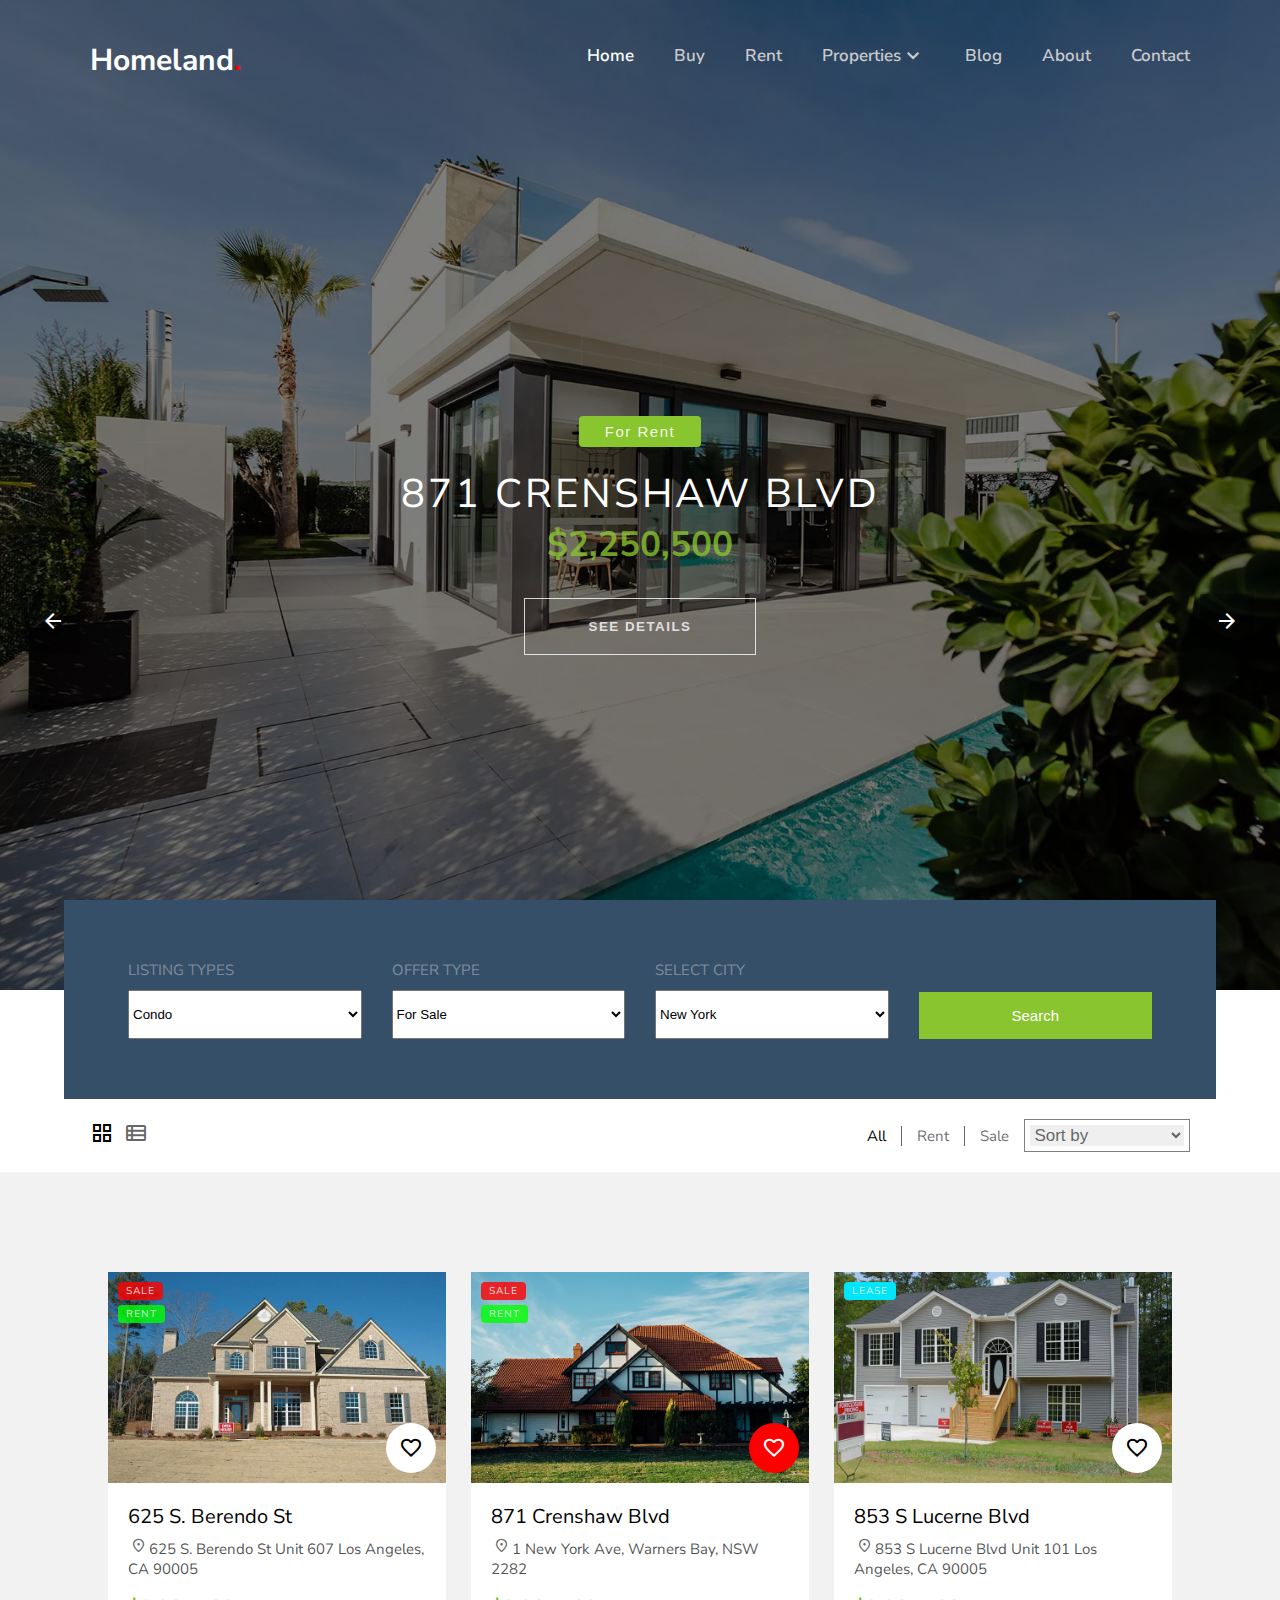
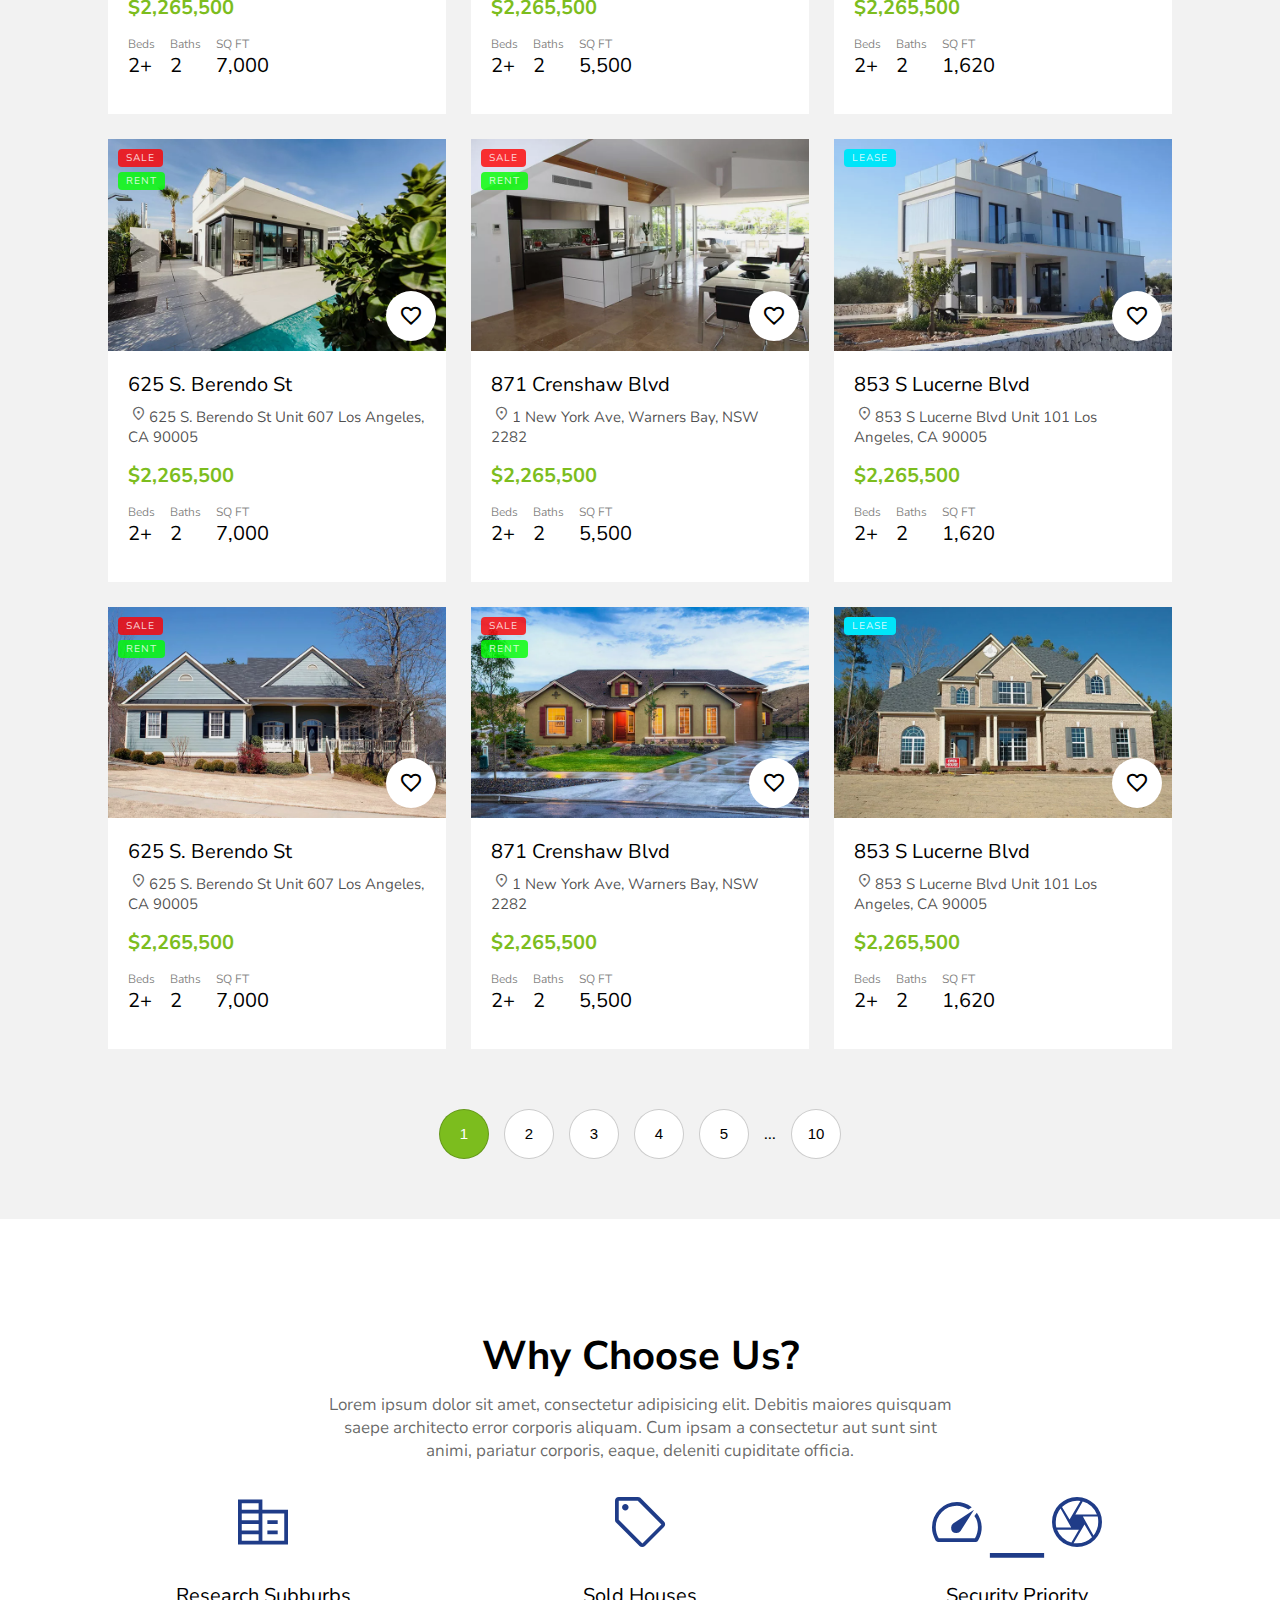
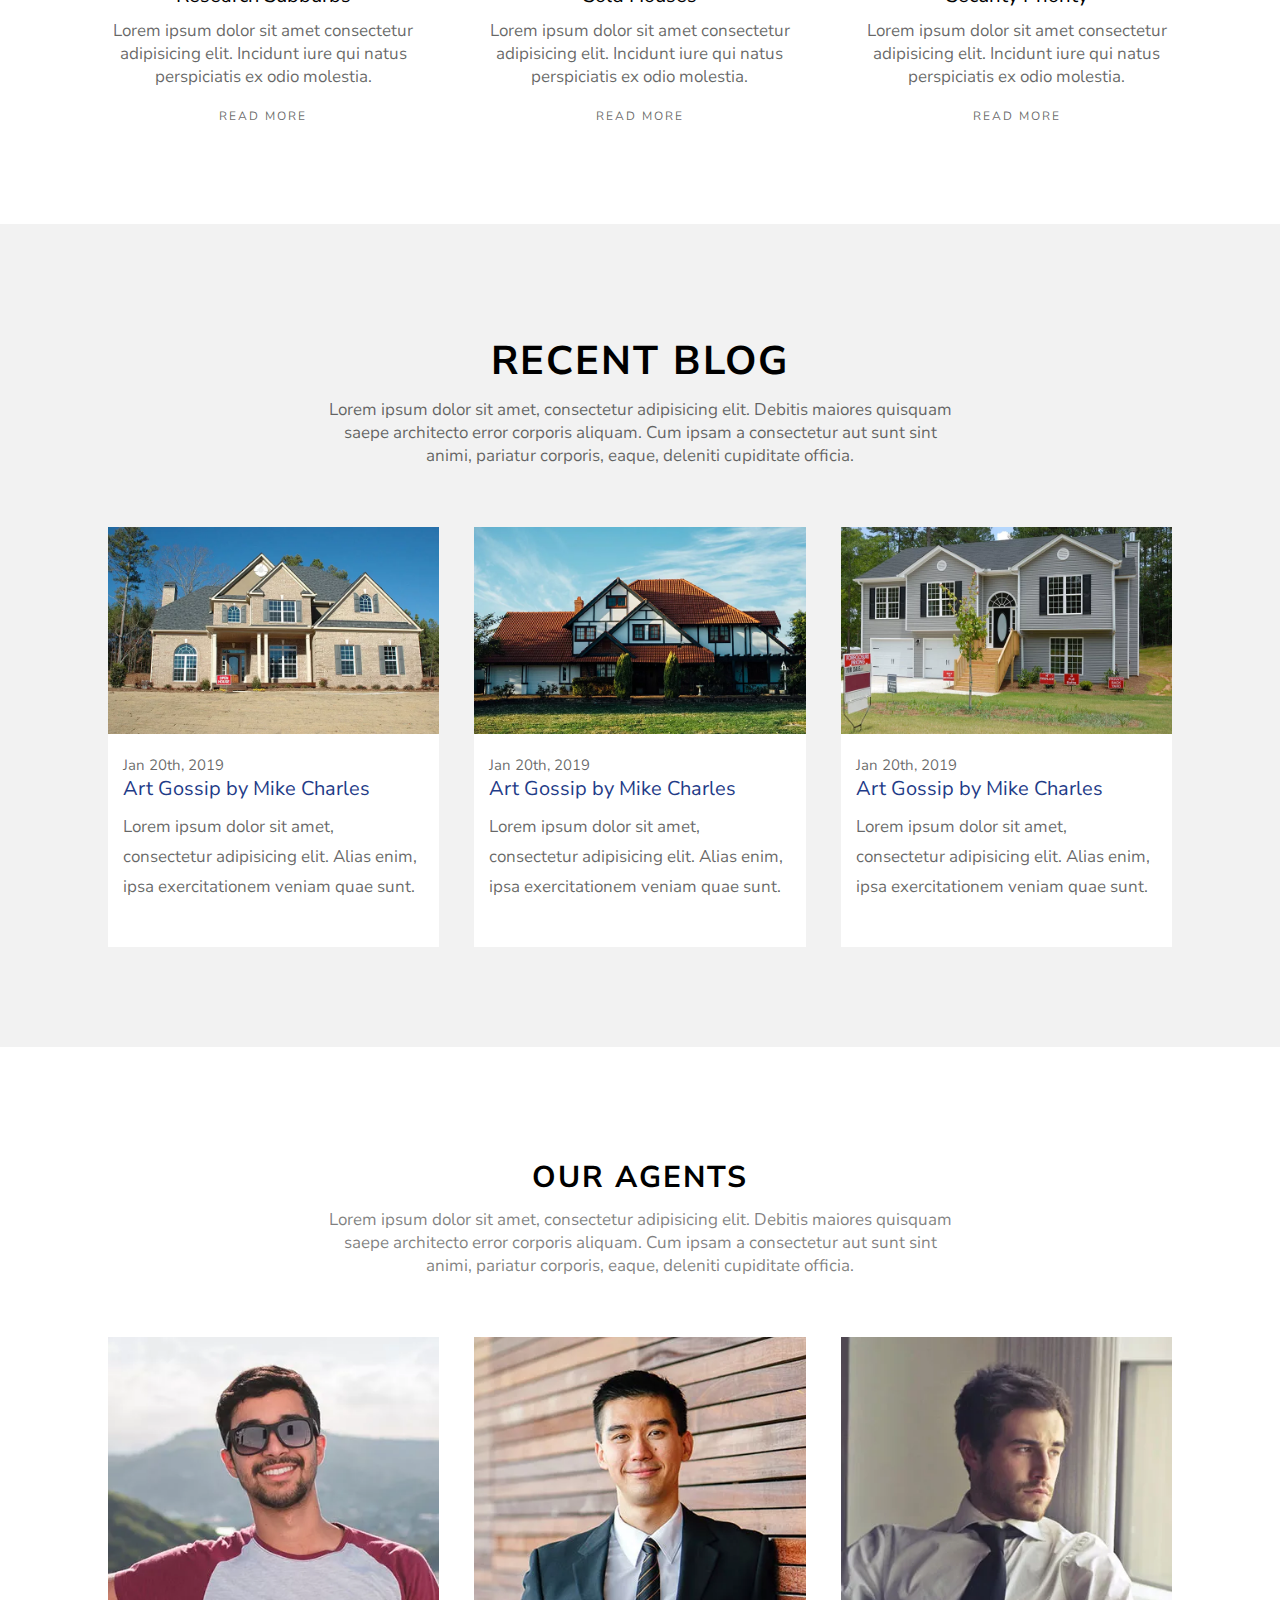
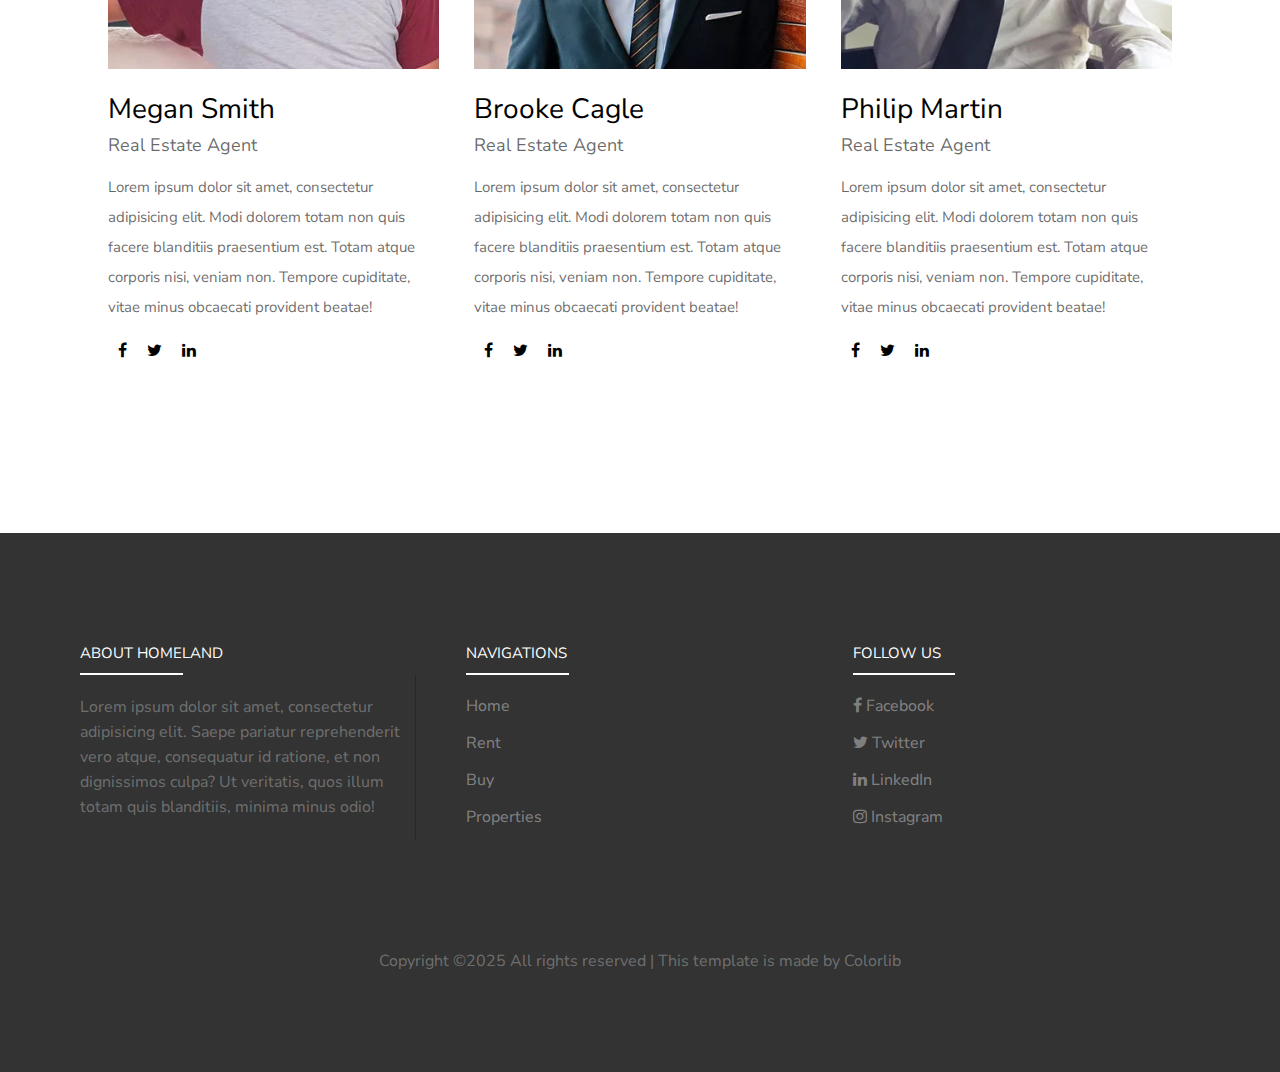
<file: index.html>
<!DOCTYPE html>
<html>
<head>
    <meta charset="UTF-8" />
    <title>Homeland- Property buy/sell</title>
    <meta name="viewport" content="width=device-width, initial-scale=1.0" />
    <link rel="stylesheet" href="index.css">

    <!-- nunito sans font -->
     <link rel="preconnect" href="https://fonts.googleapis.com">
    <link rel="preconnect" href="https://fonts.gstatic.com" crossorigin>
    <link href="https://fonts.googleapis.com/css2?family=Abril+Fatface&family=Nunito+Sans:ital,opsz,wght@0,6..12,200..1000;1,6..12,200..1000&display=swap" rel="stylesheet">

    <!-- google material icons -->
    <link rel="stylesheet" href="https://fonts.googleapis.com/icon?family=Material+Icons">
    <link rel="stylesheet" href="https://fonts.googleapis.com/css2?family=Material+Symbols+Outlined:opsz,wght,FILL,GRAD@20..48,100..700,0..1,-50..200" />

    <!-- font awesome icons -->
    <link rel="stylesheet" href="https://cdnjs.cloudflare.com/ajax/libs/font-awesome/4.7.0/css/font-awesome.min.css">
</head>
<body>
    <div id="spinner"><i></i></div>
    <div class="sticky-menu" id="sticky-menu">
        <div class="close-icon" id="close-icon"><span class="material-symbols-outlined" style="font-size: 30px;">close</span></div>
        <div class="sticky-active"><a href="index.html">Home</a></div>
        <div><a href="buy.html">Buy</a></div>
        <div><a href="rent.html">Rent</a></div>
        <div id="sticky-property">
            <div class="p"><a href="property.html">Properties</a> <span class="material-symbols-outlined sticky-arrow" id="sticky-arrow1">arrow_drop_down</span></div>
            <div id="sticky-dropdown1">
                <div><a>Condo</a></div>
                <div><a>Property Land</a></div>
                <div><a>Commercial Building</a></div>
                <div> 
                    <div class="p">Sub Menu <span class="material-symbols-outlined sticky-arrow" id="sticky-arrow2">arrow_drop_down</span></div>
                    <div id="sticky-dropdown2">
                        <div><a>Menu One</a></div>
                        <div><a>Menu Two</a></div>
                        <div><a>Menu Three</a></div>
                    </div>
                </div>
            </div>
        
        </div>
        <div><a href="blog.html">Blog</a></div>
        <div><a href="about.html">About</a></div>
        <div><a href="contact.html">Contact</a></div>    
    </div>
    <div class="main-container" id="main-container">

        <div class="landing-section" id="landing-section">
            <div id="background-layer" class="fade-element"></div>
            <div class="header">
                <div class="website-name"><a href="index.html">Homeland<span class="website-dot">.</span></a></div>
                <div class="navbar">
                    <div class="active"><a href="index.html">Home</a></div>
                    <div><a href="buy.html">Buy</a></div>
                    <div><a href="rent.html">Rent</a></div>
                    <div id="properties-menu">
                        <span class="properties-menu-dropdown"><a href="property.html">Properties</a><span class="material-symbols-outlined">keyboard_arrow_down</span></span>
                        <div class="arrow-container">
                            <div>Condo</div>
                            <div>Property Land</div>
                            <div>Commercial Building</div>
                            <div id="properties-submenu">
                                <span class="properties-submenu-dropdown">Sub Menu<span class="material-symbols-outlined">arrow_right</span></span>
                                <div id="properties-submenu-container">
                                    <div>Menu One</div>
                                    <div>Menu Two</div>
                                    <div>Menu Three</div>
                                </div>
                            </div>
                        </div>
                    
                    </div>                    
                    
                        <div><a href="blog.html">Blog</a></div>
                    <div><a href="about.html">About</a></div>
                    <div><a href="contact.html">Contact</a></div>
                </div>
                <div id="menu"><span class="material-symbols-outlined" style="font-size: 50px;color: white;">menu</span></div>

            </div>

            <div class="content fade-element" id="slide-one">
                <button class="tag">For Rent</button>
                <div class="heading">871 CRENSHAW BLVD</div>
                <div class="price">$2,250,500</div>
                <button class="button">SEE DETAILS</button>    
            </div>
            <div class="content fade-element" id="slide-two">
                <button class="tag">For Sale</button>
                <div class="heading">625 S. BERENDO ST</div>
                <div class="price">$1,000,500</div>
                <button class="button">SEE DETAILS</button>    
            </div>

            <div class="left-arrow" id="left-arrow"><span class="material-symbols-outlined">arrow_back</span></div>
            <div class="right-arrow" id="right-arrow"><span class="material-symbols-outlined">arrow_forward</span></div>
        </div>

        <div class="search-section">
            <div>
                <div class="name">LISTING TYPES</div>
                <select name="listing-options">
                    <option>Condo</option>
                    <option>Commercial Building</option>
                    <option>Land Property</option>
                </select>
            </div>

            <div>
                <div class="name">OFFER TYPE</div>
                <select name="offer-options">
                    <option>For Sale</option>
                    <option>For Rent</option>
                    <option>For Lease</option>
                </select>
            </div>

            <div>
                <div class="name">SELECT CITY</div>
                <select name="city-options">
                    <option>New York</option>
                    <option>London</option>
                    <option>Japan</option>
                </select>
            </div>

            <div>
                <button id="search">Search</button>
            </div>
        </div>

        <div class="filter-section">
            <div class="view-options">
                <span><a href="index.html"><span class="material-symbols-outlined" id="view_list">grid_view</span></a></span>
                <span><a href="view-list.html"><span class="material-symbols-outlined" id="grid_view">view_list</span></a></span>
            </div>
            <div class="filter-options">
                <div class="active">All</div>
                <div class="vertical-line"></div>
                <div>Rent</div>
                <div class="vertical-line"></div>
                <div>Sale</div>
                <div class="filter-dropdown">
                    <select>
                        <option>Sort by</option>
                        <option>Price Ascending</option>
                        <option>Price Descending</option>
                    </select>
                </div>
            </div>
        </div>

        <div class="properties-section">
            <div class="properties-item">
                <div class="image">
                    <img src="images/img_1.jpg" alt="">
                    <div class="image-text">
                        <div class="sale-tag">SALE</div>
                        <div class="rent-tag">RENT</div>
                        <div class="image-button"><button class="not-favorite"><span class="material-symbols-outlined">favorite</span></button></div>
                    </div>
                </div>

                <div class="properties-item-details">
                    <div class="heading">625 S. Berendo St</div>
                    <div class="location"><span class="material-symbols-outlined">location_on</span>625 S. Berendo St Unit 607 Los Angeles, CA 90005</div>
                    <div class="price">$2,265,500</div>
                    <div class="property-feature-group">
                        <div class="property-feature">
                            <div class="property-feature-item-name">Beds</div>
                            <div class="property-feature-item-detail">2+</div> 
                        </div>

                        <div class="property-feature">
                            <div class="property-feature-item-name">Baths</div>
                            <div class="property-feature-item-detail">2</div> 
                        </div>

                        <div class="property-feature">
                            <div class="property-feature-item-name">SQ FT</div>
                            <div class="property-feature-item-detail">7,000</div> 
                        </div>
                    </div>
                </div>
            </div>

            <div class="properties-item">
                <div class="image">
                    <img src="images/img_2.jpg" alt="">
                    <div class="image-text">
                        <div class="sale-tag">SALE</div>
                        <div class="rent-tag">RENT</div>
                        <div class="image-button"><button class="favorite not-favorite"><span class="material-symbols-outlined">favorite</span></button></div>
                    </div>
                </div>

                <div class="properties-item-details">
                    <div class="heading">871 Crenshaw Blvd</div>
                    <div class="location"><span class="material-symbols-outlined">location_on</span>1 New York Ave, Warners Bay, NSW 2282</div>
                    <div class="price">$2,265,500</div>
                    <div class="property-feature-group">
                        <div class="property-feature">
                            <div class="property-feature-item-name">Beds</div>
                            <div class="property-feature-item-detail">2+</div> 
                        </div>

                        <div class="property-feature">
                            <div class="property-feature-item-name">Baths</div>
                            <div class="property-feature-item-detail">2</div> 
                        </div>

                        <div class="property-feature">
                            <div class="property-feature-item-name">SQ FT</div>
                            <div class="property-feature-item-detail">5,500</div> 
                        </div>
                    </div>
                </div>
            </div>

            <div class="properties-item">
                <div class="image">
                    <img src="images/img_3.jpg" alt="">
                    <div class="image-text">
                        <div class="lease-tag">LEASE</div>
                        <div class="image-button"><button class="not-favorite"><span class="material-symbols-outlined">favorite</span></button></div>
                    </div>
                </div>

                <div class="properties-item-details">
                    <div class="heading">853 S Lucerne Blvd</div>
                    <div class="location"><span class="material-symbols-outlined">location_on</span>853 S Lucerne Blvd Unit 101 Los Angeles, CA 90005</div>
                    <div class="price">$2,265,500</div>
                    <div class="property-feature-group">
                        <div class="property-feature">
                            <div class="property-feature-item-name">Beds</div>
                            <div class="property-feature-item-detail">2+</div> 
                        </div>

                        <div class="property-feature">
                            <div class="property-feature-item-name">Baths</div>
                            <div class="property-feature-item-detail">2</div> 
                        </div>

                        <div class="property-feature">
                            <div class="property-feature-item-name">SQ FT</div>
                            <div class="property-feature-item-detail">1,620</div> 
                        </div>
                    </div>
                </div>
            </div>


            <div class="properties-item">
                <div class="image">
                    <img src="images/img_4.jpg" alt="">
                    <div class="image-text">
                        <div class="sale-tag">SALE</div>
                        <div class="rent-tag">RENT</div>
                        <div class="image-button"><button class="not-favorite"><span class="material-symbols-outlined">favorite</span></button></div>
                    </div>
                </div>

                <div class="properties-item-details">
                    <div class="heading">625 S. Berendo St</div>
                    <div class="location"><span class="material-symbols-outlined">location_on</span>625 S. Berendo St Unit 607 Los Angeles, CA 90005</div>
                    <div class="price">$2,265,500</div>
                    <div class="property-feature-group">
                        <div class="property-feature">
                            <div class="property-feature-item-name">Beds</div>
                            <div class="property-feature-item-detail">2+</div> 
                        </div>

                        <div class="property-feature">
                            <div class="property-feature-item-name">Baths</div>
                            <div class="property-feature-item-detail">2</div> 
                        </div>

                        <div class="property-feature">
                            <div class="property-feature-item-name">SQ FT</div>
                            <div class="property-feature-item-detail">7,000</div> 
                        </div>
                    </div>
                </div>
            </div>

            <div class="properties-item">
                <div class="image">
                    <img src="images/img_5.jpg" alt="">
                    <div class="image-text">
                        <div class="sale-tag">SALE</div>
                        <div class="rent-tag">RENT</div>
                        <div class="image-button"><button class="not-favorite"><span class="material-symbols-outlined">favorite</span></button></div>
                    </div>
                </div>

                <div class="properties-item-details">
                    <div class="heading">871 Crenshaw Blvd</div>
                    <div class="location"><span class="material-symbols-outlined">location_on</span>1 New York Ave, Warners Bay, NSW 2282</div>
                    <div class="price">$2,265,500</div>
                    <div class="property-feature-group">
                        <div class="property-feature">
                            <div class="property-feature-item-name">Beds</div>
                            <div class="property-feature-item-detail">2+</div> 
                        </div>

                        <div class="property-feature">
                            <div class="property-feature-item-name">Baths</div>
                            <div class="property-feature-item-detail">2</div> 
                        </div>

                        <div class="property-feature">
                            <div class="property-feature-item-name">SQ FT</div>
                            <div class="property-feature-item-detail">5,500</div> 
                        </div>
                    </div>
                </div>
            </div>

            <div class="properties-item">
                <div class="image">
                    <img src="images/img_6.jpg" alt="">
                    <div class="image-text">
                        <div class="lease-tag">LEASE</div>
                        <div class="image-button"><button class="not-favorite"><span class="material-symbols-outlined">favorite</span></button></div>
                    </div>
                </div>

                <div class="properties-item-details">
                    <div class="heading">853 S Lucerne Blvd</div>
                    <div class="location"><span class="material-symbols-outlined">location_on</span>853 S Lucerne Blvd Unit 101 Los Angeles, CA 90005</div>
                    <div class="price">$2,265,500</div>
                    <div class="property-feature-group">
                        <div class="property-feature">
                            <div class="property-feature-item-name">Beds</div>
                            <div class="property-feature-item-detail">2+</div> 
                        </div>

                        <div class="property-feature">
                            <div class="property-feature-item-name">Baths</div>
                            <div class="property-feature-item-detail">2</div> 
                        </div>

                        <div class="property-feature">
                            <div class="property-feature-item-name">SQ FT</div>
                            <div class="property-feature-item-detail">1,620</div> 
                        </div>
                    </div>
                </div>
            </div>  

             <div class="properties-item">
                <div class="image">
                    <img src="images/img_7.jpg" alt="">
                    <div class="image-text">
                        <div class="sale-tag">SALE</div>
                        <div class="rent-tag">RENT</div>
                        <div class="image-button"><button class="not-favorite"><span class="material-symbols-outlined">favorite</span></button></div>
                    </div>
                </div>

                <div class="properties-item-details">
                    <div class="heading">625 S. Berendo St</div>
                    <div class="location"><span class="material-symbols-outlined">location_on</span>625 S. Berendo St Unit 607 Los Angeles, CA 90005</div>
                    <div class="price">$2,265,500</div>
                    <div class="property-feature-group">
                        <div class="property-feature">
                            <div class="property-feature-item-name">Beds</div>
                            <div class="property-feature-item-detail">2+</div> 
                        </div>

                        <div class="property-feature">
                            <div class="property-feature-item-name">Baths</div>
                            <div class="property-feature-item-detail">2</div> 
                        </div>

                        <div class="property-feature">
                            <div class="property-feature-item-name">SQ FT</div>
                            <div class="property-feature-item-detail">7,000</div> 
                        </div>
                    </div>
                </div>
            </div>

            <div class="properties-item">
                <div class="image">
                    <img src="images/img_8.jpg" alt="">
                    <div class="image-text">
                        <div class="sale-tag">SALE</div>
                        <div class="rent-tag">RENT</div>
                        <div class="image-button"><button class="not-favorite"><span class="material-symbols-outlined">favorite</span></button></div>
                    </div>
                </div>

                <div class="properties-item-details">
                    <div class="heading">871 Crenshaw Blvd</div>
                    <div class="location"><span class="material-symbols-outlined">location_on</span>1 New York Ave, Warners Bay, NSW 2282</div>
                    <div class="price">$2,265,500</div>
                    <div class="property-feature-group">
                        <div class="property-feature">
                            <div class="property-feature-item-name">Beds</div>
                            <div class="property-feature-item-detail">2+</div> 
                        </div>

                        <div class="property-feature">
                            <div class="property-feature-item-name">Baths</div>
                            <div class="property-feature-item-detail">2</div> 
                        </div>

                        <div class="property-feature">
                            <div class="property-feature-item-name">SQ FT</div>
                            <div class="property-feature-item-detail">5,500</div> 
                        </div>
                    </div>
                </div>
            </div>

            <div class="properties-item">
                <div class="image">
                    <img src="images/img_1.jpg" alt="">
                    <div class="image-text">
                        <div class="lease-tag">LEASE</div>
                        <div class="image-button"><button class="not-favorite"><span class="material-symbols-outlined">favorite</span></button></div>
                    </div>
                </div>

                <div class="properties-item-details">
                    <div class="heading">853 S Lucerne Blvd</div>
                    <div class="location"><span class="material-symbols-outlined">location_on</span>853 S Lucerne Blvd Unit 101 Los Angeles, CA 90005</div>
                    <div class="price">$2,265,500</div>
                    <div class="property-feature-group">
                        <div class="property-feature">
                            <div class="property-feature-item-name">Beds</div>
                            <div class="property-feature-item-detail">2+</div> 
                        </div>

                        <div class="property-feature">
                            <div class="property-feature-item-name">Baths</div>
                            <div class="property-feature-item-detail">2</div> 
                        </div>

                        <div class="property-feature">
                            <div class="property-feature-item-name">SQ FT</div>
                            <div class="property-feature-item-detail">1,620</div> 
                        </div>
                    </div>
                </div>
            </div>  
           
        </div>

        <div class="pagination-section">
            <button class="active">1</button>
            <button>2</button>
            <button>3</button>
            <button>4</button>
            <button>5</button>
            <div>...</div>
            <button>10</button>
            
        </div>

        <div class="why-choose-section">
            <div class="why-choose-text">
                <div class="choose-heading">Why Choose Us?</div>
                <div class="choose-text">Lorem ipsum dolor sit amet, consectetur adipisicing elit. Debitis maiores quisquam saepe architecto error corporis aliquam. Cum ipsam a consectetur aut sunt sint animi, pariatur corporis, eaque, deleniti cupiditate officia.</div>
            </div>

            <div class="why-choose-cards">
                <div class="why-choose-cards-item">
                    <div class="item-image"><span class="material-symbols-outlined">corporate_fare</span></div>
                    <div class="item-heading">Research Subburbs</div>
                    <div class="item-text">Lorem ipsum dolor sit amet consectetur adipisicing elit. Incidunt iure qui natus perspiciatis ex odio molestia.</div>
                    <div class="item-readmore">READ MORE</div>
                </div>

                <div class="why-choose-cards-item">
                    <div class="item-image"><span class="material-symbols-outlined">sell</span></div>
                    <div class="item-heading">Sold Houses</div>
                    <div class="item-text">Lorem ipsum dolor sit amet consectetur adipisicing elit. Incidunt iure qui natus perspiciatis ex odio molestia.</div>
                    <div class="item-readmore">READ MORE</div>
                </div>

                  <div class="why-choose-cards-item">
                    <div class="item-image"><span class="material-symbols-outlined">speed_camera</span></div>
                    <div class="item-heading">Security Priority</div>
                    <div class="item-text">Lorem ipsum dolor sit amet consectetur adipisicing elit. Incidunt iure qui natus perspiciatis ex odio molestia.</div>
                    <div class="item-readmore">READ MORE</div>
                </div>

              

                
            </div>
        </div>

        <div class="blog-section">
            <div class="blog-content">
                <div class="blog-heading">RECENT BLOG</div>
                <div class="blog-text">Lorem ipsum dolor sit amet, consectetur adipisicing elit. Debitis maiores quisquam saepe architecto error corporis aliquam. Cum ipsam a consectetur aut sunt sint animi, pariatur corporis, eaque, deleniti cupiditate officia.</div>
            </div>

            <div class="blog-cards">
                <div class="blog-cards-item">
                    <div class="item-image"><img src="images/img_1.jpg" alt=""></div>
                    <div class="image-content">
                        <div class="item-date">Jan 20th, 2019</div>
                        <div class="item-heading">Art Gossip by Mike Charles</div>
                        <div class="item-text">Lorem ipsum dolor sit amet, consectetur adipisicing elit. Alias enim, ipsa exercitationem veniam quae sunt.</div>
                    </div>
                </div>


                <div class="blog-cards-item">
                    <div class="item-image"><img src="images/img_2.jpg" alt=""></div>
                    <div class="image-content">
                        <div class="item-date">Jan 20th, 2019</div>
                        <div class="item-heading">Art Gossip by Mike Charles</div>
                        <div class="item-text">Lorem ipsum dolor sit amet, consectetur adipisicing elit. Alias enim, ipsa exercitationem veniam quae sunt.</div>
                    </div>
                </div>


                <div class="blog-cards-item">
                    <div class="item-image"><img src="images/img_3.jpg" alt=""></div>
                    <div class="image-content">
                        <div class="item-date">Jan 20th, 2019</div>
                        <div class="item-heading">Art Gossip by Mike Charles</div>
                        <div class="item-text">Lorem ipsum dolor sit amet, consectetur adipisicing elit. Alias enim, ipsa exercitationem veniam quae sunt.</div>
                    </div>
                </div>
            </div>
        </div>

        <div class="agents-section">
            <div class="agents-content">
                <div class="agents-heading">OUR AGENTS</div>
                <div class="agents-text">Lorem ipsum dolor sit amet, consectetur adipisicing elit. Debitis maiores quisquam saepe architecto error corporis aliquam. Cum ipsam a consectetur aut sunt sint animi, pariatur corporis, eaque, deleniti cupiditate officia.</div>
            </div>

            <div class="agents-cards">
                <div class="agents-cards-item">
                    <div class="item-image"><img src="images/person_1.jpg" alt=""></div>
                    <div class="image-content">
                        <div class="item-heading">Megan Smith</div>
                        <div class="item-subheading">Real Estate Agent</div>
                        <div class="item-text">Lorem ipsum dolor sit amet, consectetur adipisicing elit. Modi dolorem totam non quis facere blanditiis praesentium est. Totam atque corporis nisi, veniam non. Tempore cupiditate, vitae minus obcaecati provident beatae!</div>
                        <div class="item-social"><i class="fa fa-facebook"></i><i class="fa fa-twitter"></i><i class="fa fa-linkedin"></i></div>
                    </div>
                </div>

                <div class="agents-cards-item">
                    <div class="item-image"><img src="images/person_2.jpg" alt=""></div>
                    <div class="image-content">
                        <div class="item-heading">Brooke Cagle</div>
                        <div class="item-subheading">Real Estate Agent</div>
                        <div class="item-text">Lorem ipsum dolor sit amet, consectetur adipisicing elit. Modi dolorem totam non quis facere blanditiis praesentium est. Totam atque corporis nisi, veniam non. Tempore cupiditate, vitae minus obcaecati provident beatae!</div>
                        <div class="item-social"><i class="fa fa-facebook"></i><i class="fa fa-twitter"></i><i class="fa fa-linkedin"></i></div>
                    </div>
                </div>

                <div class="agents-cards-item">
                    <div class="item-image"><img src="images/person_3.jpg" alt=""></div>
                    <div class="image-content">
                        <div class="item-heading">Philip Martin</div>
                        <div class="item-subheading">Real Estate Agent</div>
                        <div class="item-text">Lorem ipsum dolor sit amet, consectetur adipisicing elit. Modi dolorem totam non quis facere blanditiis praesentium est. Totam atque corporis nisi, veniam non. Tempore cupiditate, vitae minus obcaecati provident beatae!</div>
                        <div class="item-social"><i class="fa fa-facebook"></i><i class="fa fa-twitter"></i><i class="fa fa-linkedin"></i></div>
                    </div>
                </div>
        </div>


        </div>



        <div class="footer-section">
            <div class="footer-content">
                <div class="footer-item">
                    <div class="footer-heading">ABOUT HOMELAND</div>
                    <span class="footer-line"></span>   
                    <div class="footer-text1  right-border">Lorem ipsum dolor sit amet, consectetur adipisicing elit. Saepe pariatur reprehenderit vero atque, consequatur id ratione, et non dignissimos culpa? Ut veritatis, quos illum totam quis blanditiis, minima minus odio!</div>
                </div>
                <div class="footer-item">
                    <div class="footer-heading">NAVIGATIONS</div>
                    <span class="footer-line"></span>
                    <div class="footer-item-links">
                        <div>Home</div>
                        <div>Rent</div>
                        <div>Buy</div>
                        <div>Properties</div>
                    </div>
                </div>

                <div class="footer-item center">
                    <div class="footer-heading"> FOLLOW US</div>
                    <span class="footer-line"></span>
                    <div class="footer-item-links footer-item-social">
                        <div><i class="fa fa-facebook"></i>&nbspFacebook</div>
                        <div><i class="fa fa-twitter"></i>&nbspTwitter</div>
                        <div><i class="fa fa-linkedin"></i>&nbspLinkedIn</div>
                        <div><i class="fa fa-instagram"></i>&nbspInstagram</div>            
                    </div>
                </div>
                <div class="footer-item"></div>

            </div>
            <div class="footer-copyright">Copyright ©2025 All rights reserved | This template is made by Colorlib</div>
        </div>

    <script src="Script.js"></script>

</body>
</html>
</file>
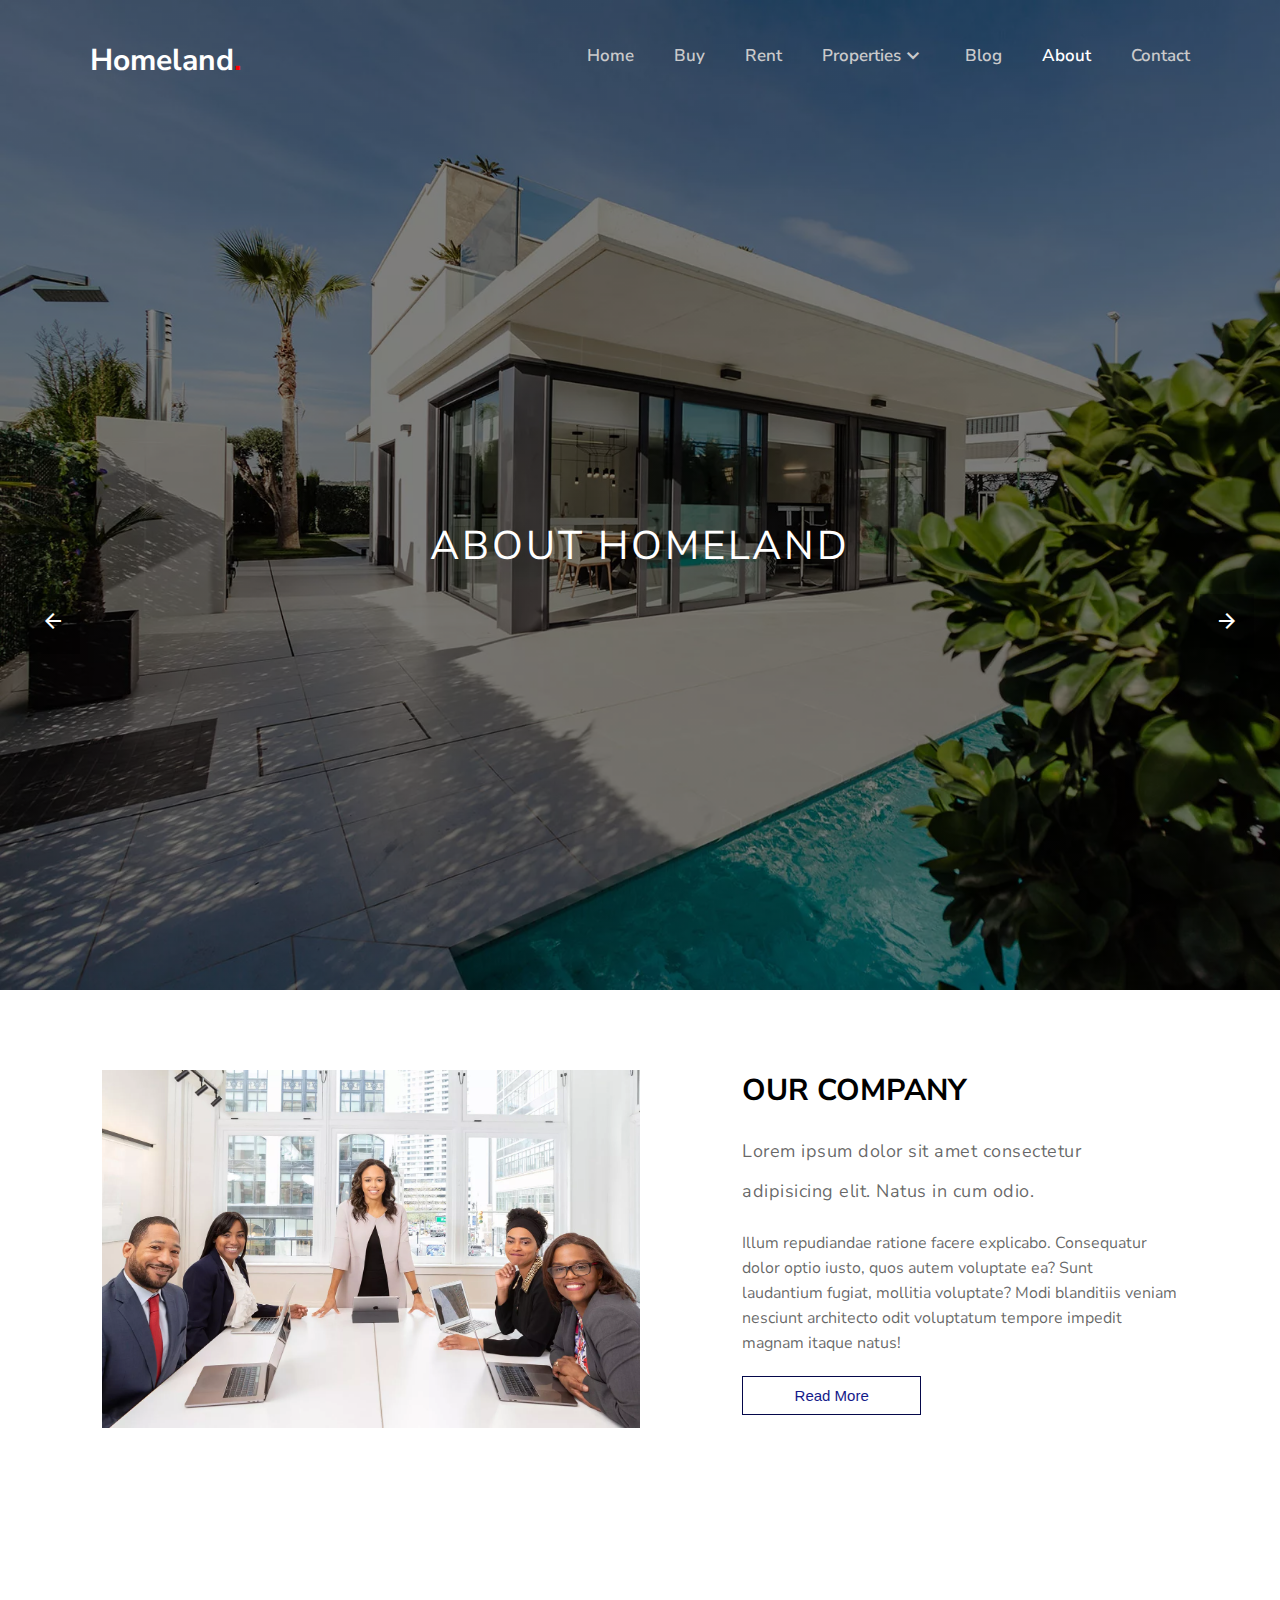
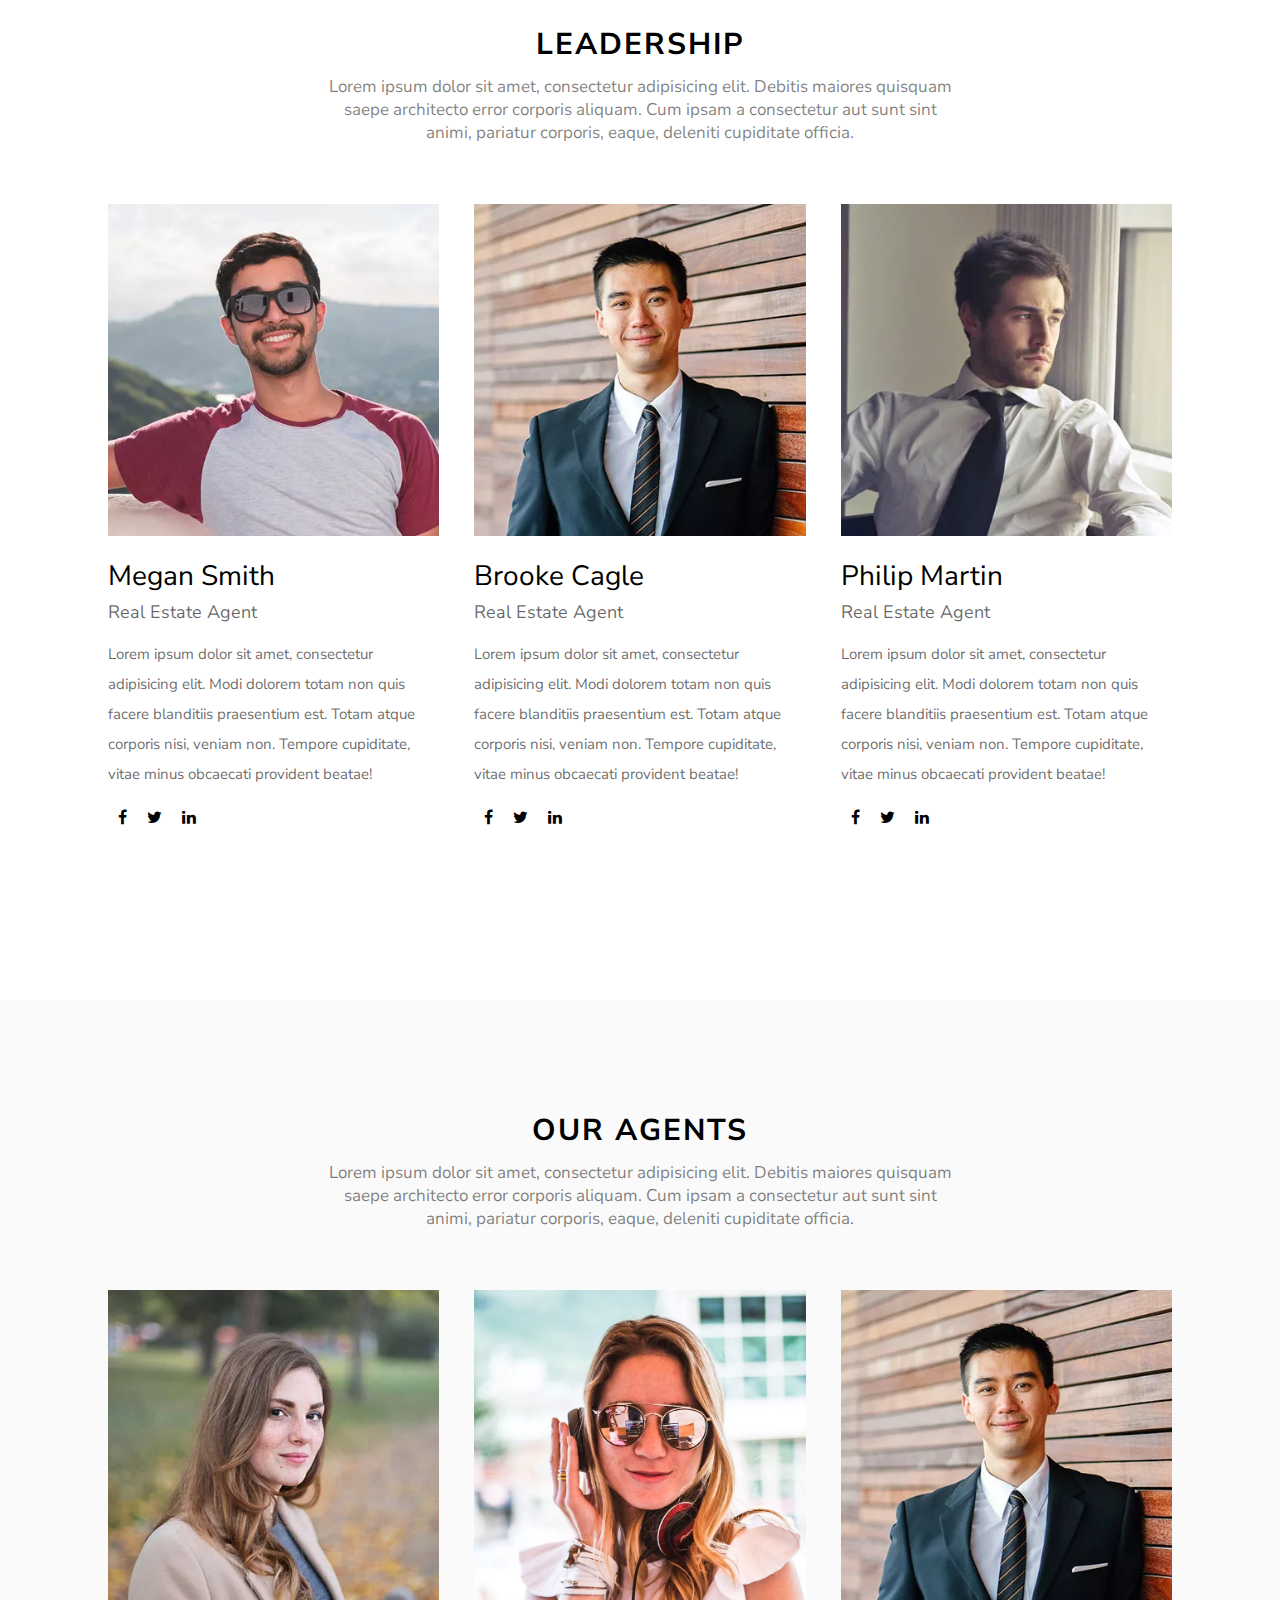
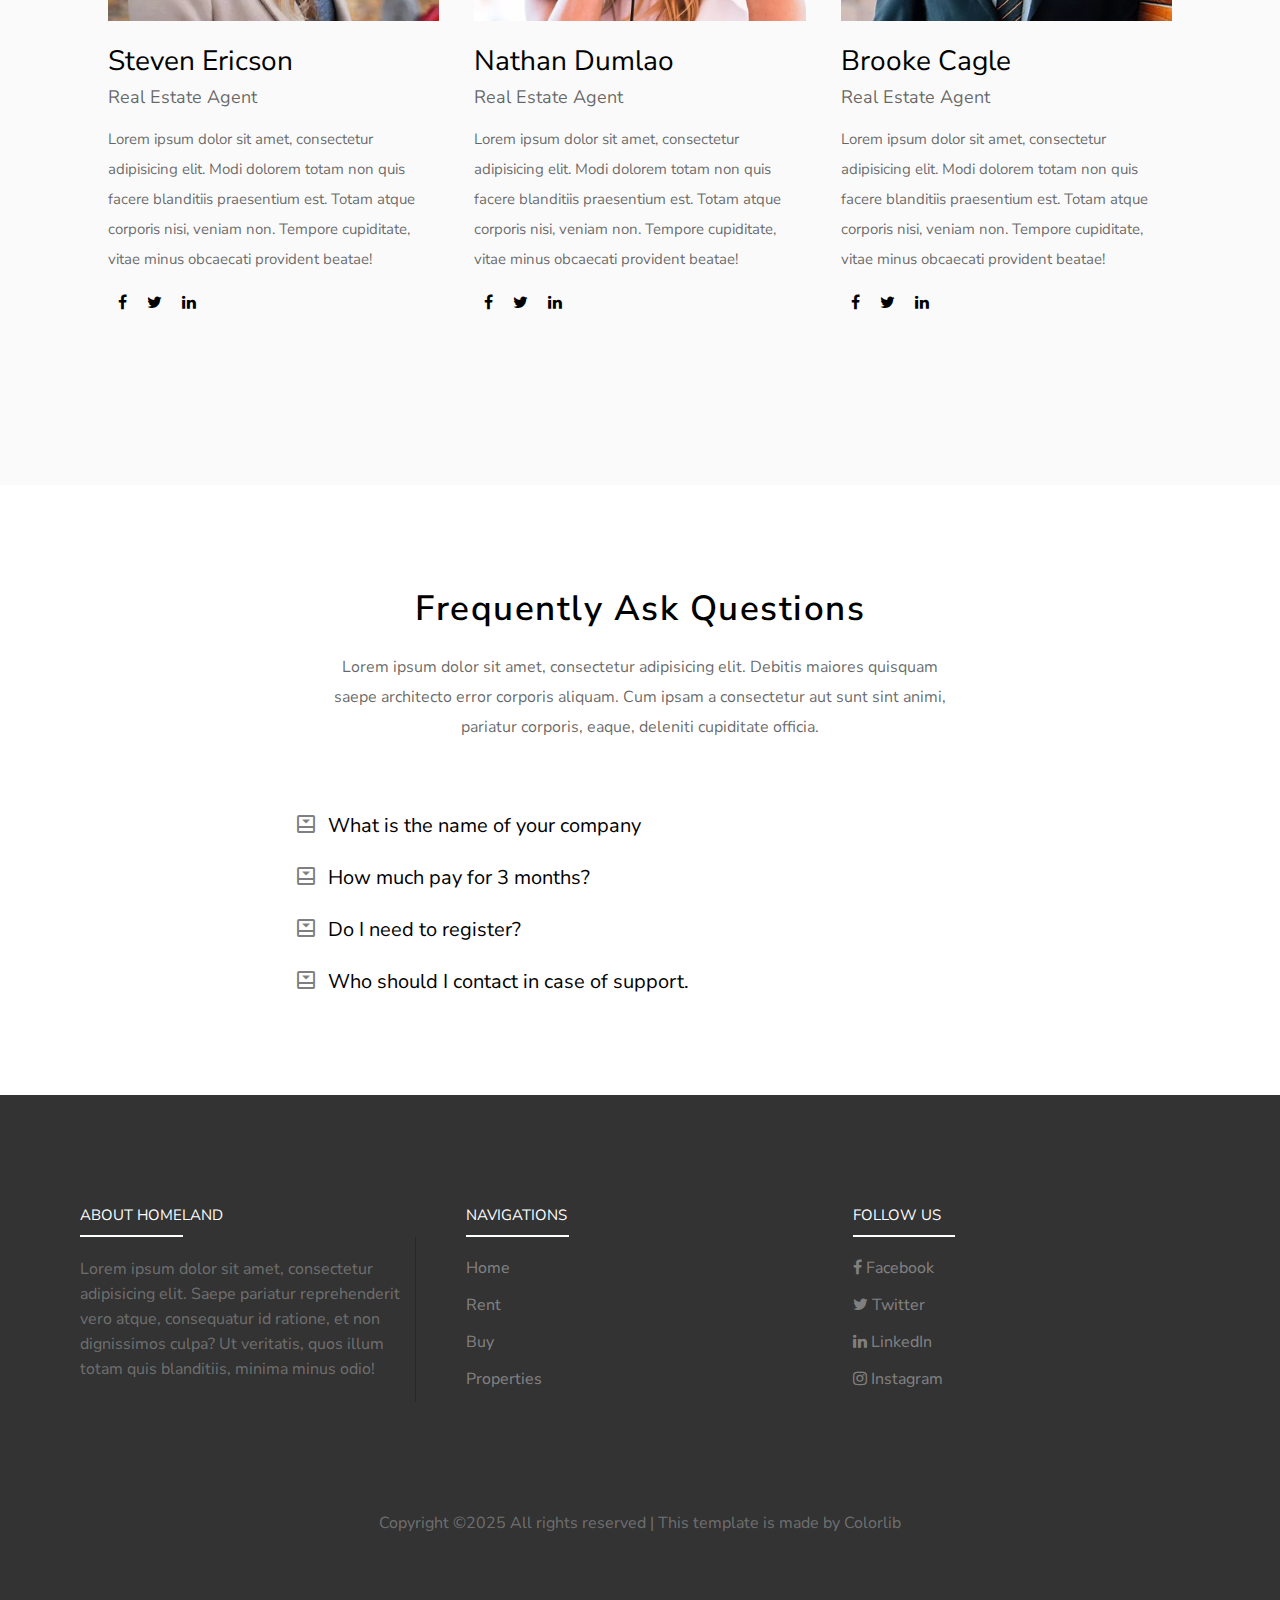
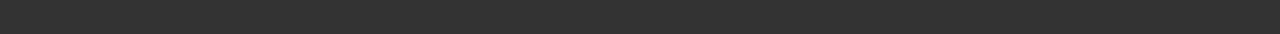
<file: about.html>
<!DOCTYPE html>
<html>
<head>
    <meta charset="UTF-8" />
    <title>Homeland- About</title>
    <meta name="viewport" content="width=device-width, initial-scale=1.0" />
    <link rel="stylesheet" href="about.css">

    <!-- nunito sans font -->
     <link rel="preconnect" href="https://fonts.googleapis.com">
    <link rel="preconnect" href="https://fonts.gstatic.com" crossorigin>
    <link href="https://fonts.googleapis.com/css2?family=Abril+Fatface&family=Nunito+Sans:ital,opsz,wght@0,6..12,200..1000;1,6..12,200..1000&display=swap" rel="stylesheet">

    <!-- google material icons -->
    <link rel="stylesheet" href="https://fonts.googleapis.com/icon?family=Material+Icons">
    <link rel="stylesheet" href="https://fonts.googleapis.com/css2?family=Material+Symbols+Outlined:opsz,wght,FILL,GRAD@20..48,100..700,0..1,-50..200" />

    <!-- font awesome icons -->
    <link rel="stylesheet" href="https://cdnjs.cloudflare.com/ajax/libs/font-awesome/4.7.0/css/font-awesome.min.css">
</head>
<body>
    <div id="spinner"><i></i></div>
    <div class="sticky-menu" id="sticky-menu">
        <div class="close-icon" id="close-icon"><span class="material-symbols-outlined" style="font-size: 30px;">close</span></div>
        <div><a href="index.html">Home</a></div>
        <div><a href="buy.html">Buy</a></div>
        <div><a href="rent.html">Rent</a></div>
        <div id="sticky-property">
            <div class="p"><a href="property.html">Properties</a> <span class="material-symbols-outlined sticky-arrow" id="sticky-arrow1">arrow_drop_down</span></div>
            <div id="sticky-dropdown1">
                <div><a>Condo</a></div>
                <div><a>Property Land</a></div>
                <div><a>Commercial Building</a></div>
                <div> 
                    <div class="p">Sub Menu <span class="material-symbols-outlined sticky-arrow" id="sticky-arrow2">arrow_drop_down</span></div>
                    <div id="sticky-dropdown2">
                        <div><a>Menu One</a></div>
                        <div><a>Menu Two</a></div>
                        <div><a>Menu Three</a></div>
                    </div>
                </div>
            </div>
        
        </div>
        <div><a href="blog.html">Blog</a></div>
        <div class="sticky-active"><a href="about.html">About</a></div>
        <div><a href="contact.html">Contact</a></div>    
    </div>
    <div class="main-container" id="main-container">

        <div class="landing-section" id="landing-section">
            <div id="background-layer" class="fade-element"></div>
            <div class="header">
                <div class="website-name"><a href="index.html">Homeland<span class="website-dot">.</span></a></div>
                <div class="navbar">
                    <div><a href="index.html">Home</a></div>
                    <div><a href="buy.html">Buy</a></div>
                    <div><a href="rent.html">Rent</a></div>
                    <div id="properties-menu">
                        <span class="properties-menu-dropdown"><a href="property.html">Properties</a><span class="material-symbols-outlined">keyboard_arrow_down</span></span>
                        <div class="arrow-container">
                            <div>Condo</div>
                            <div>Property Land</div>
                            <div>Commercial Building</div>
                            <div id="properties-submenu">
                                <span class="properties-submenu-dropdown">Sub Menu<span class="material-symbols-outlined">arrow_right</span></span>
                                <div id="properties-submenu-container">
                                    <div>Menu One</div>
                                    <div>Menu Two</div>
                                    <div>Menu Three</div>
                                </div>
                            </div>
                        </div>
                    
                    </div>                    
                    
                        <div><a href="blog.html">Blog</a></div>
                    <div class="active"><a href="about.html">About</a></div>
                    <div><a href="contact.html">Contact</a></div>
                </div>
                <div id="menu"><span class="material-symbols-outlined" style="font-size: 50px;color: white;">menu</span></div>

            </div>

            <div class="content fade-element" id="slide-one">
                <div class="heading">ABOUT HOMELAND</div>
            </div>
            <div class="content fade-element" id="slide-two">
                <div class="heading">ABOUT HOMELAND</div>
            </div>

            <div class="left-arrow" id="left-arrow"><span class="material-symbols-outlined">arrow_back</span></div>
            <div class="right-arrow" id="right-arrow"><span class="material-symbols-outlined">arrow_forward</span></div>
        </div>

        <div class="company-section">
            <div class="image"><img src="images/about.jpg" alt=""></div>
            <div class="company-content">
                <div class="heading">OUR COMPANY</div>  
                <div class="subheading">Lorem ipsum dolor sit amet consectetur adipisicing elit. Natus in cum odio.</div>
                <div class="text">Illum repudiandae ratione facere explicabo. Consequatur dolor optio iusto, quos autem voluptate ea? Sunt laudantium fugiat, mollitia voluptate? Modi blanditiis veniam nesciunt architecto odit voluptatum tempore impedit magnam itaque natus!</div>
                <div class="button"><button>Read More</button></div>
            </div>
        </div>
        <div class="agents-section">
            <div class="agents-content">
                <div class="agents-heading">LEADERSHIP</div>
                <div class="agents-text">Lorem ipsum dolor sit amet, consectetur adipisicing elit. Debitis maiores quisquam saepe architecto error corporis aliquam. Cum ipsam a consectetur aut sunt sint animi, pariatur corporis, eaque, deleniti cupiditate officia.</div>
            </div>

            <div class="agents-cards">
                <div class="agents-cards-item">
                    <div class="item-image"><img src="images/person_1.jpg" alt=""></div>
                    <div class="image-content">
                        <div class="item-heading">Megan Smith</div>
                        <div class="item-subheading">Real Estate Agent</div>
                        <div class="item-text">Lorem ipsum dolor sit amet, consectetur adipisicing elit. Modi dolorem totam non quis facere blanditiis praesentium est. Totam atque corporis nisi, veniam non. Tempore cupiditate, vitae minus obcaecati provident beatae!</div>
                        <div class="item-social"><i class="fa fa-facebook"></i><i class="fa fa-twitter"></i><i class="fa fa-linkedin"></i></div>
                    </div>
                </div>

                <div class="agents-cards-item">
                    <div class="item-image"><img src="images/person_2.jpg" alt=""></div>
                    <div class="image-content">
                        <div class="item-heading">Brooke Cagle</div>
                        <div class="item-subheading">Real Estate Agent</div>
                        <div class="item-text">Lorem ipsum dolor sit amet, consectetur adipisicing elit. Modi dolorem totam non quis facere blanditiis praesentium est. Totam atque corporis nisi, veniam non. Tempore cupiditate, vitae minus obcaecati provident beatae!</div>
                        <div class="item-social"><i class="fa fa-facebook"></i><i class="fa fa-twitter"></i><i class="fa fa-linkedin"></i></div>
                    </div>
                </div>

                <div class="agents-cards-item">
                    <div class="item-image"><img src="images/person_3.jpg" alt=""></div>
                    <div class="image-content">
                        <div class="item-heading">Philip Martin</div>
                        <div class="item-subheading">Real Estate Agent</div>
                        <div class="item-text">Lorem ipsum dolor sit amet, consectetur adipisicing elit. Modi dolorem totam non quis facere blanditiis praesentium est. Totam atque corporis nisi, veniam non. Tempore cupiditate, vitae minus obcaecati provident beatae!</div>
                        <div class="item-social"><i class="fa fa-facebook"></i><i class="fa fa-twitter"></i><i class="fa fa-linkedin"></i></div>
                    </div>
                </div>
        </div>


        </div>

        <div class="agents-section" style="background-color: rgba(0,0,0,0.02);">
            <div class="agents-content">
                <div class="agents-heading">OUR AGENTS</div>
                <div class="agents-text">Lorem ipsum dolor sit amet, consectetur adipisicing elit. Debitis maiores quisquam saepe architecto error corporis aliquam. Cum ipsam a consectetur aut sunt sint animi, pariatur corporis, eaque, deleniti cupiditate officia.</div>
            </div>

            <div class="agents-cards">
                <div class="agents-cards-item">
                    <div class="item-image"><img src="images/person_4.jpg" alt=""></div>
                    <div class="image-content">
                        <div class="item-heading">Steven Ericson</div>
                        <div class="item-subheading">Real Estate Agent</div>
                        <div class="item-text">Lorem ipsum dolor sit amet, consectetur adipisicing elit. Modi dolorem totam non quis facere blanditiis praesentium est. Totam atque corporis nisi, veniam non. Tempore cupiditate, vitae minus obcaecati provident beatae!</div>
                        <div class="item-social"><i class="fa fa-facebook"></i><i class="fa fa-twitter"></i><i class="fa fa-linkedin"></i></div>
                    </div>
                </div>

                <div class="agents-cards-item">
                    <div class="item-image"><img src="images/person_5.jpg" alt=""></div>
                    <div class="image-content">
                        <div class="item-heading">Nathan Dumlao</div>
                        <div class="item-subheading">Real Estate Agent</div>
                        <div class="item-text">Lorem ipsum dolor sit amet, consectetur adipisicing elit. Modi dolorem totam non quis facere blanditiis praesentium est. Totam atque corporis nisi, veniam non. Tempore cupiditate, vitae minus obcaecati provident beatae!</div>
                        <div class="item-social"><i class="fa fa-facebook"></i><i class="fa fa-twitter"></i><i class="fa fa-linkedin"></i></div>
                    </div>
                </div>

                <div class="agents-cards-item">
                    <div class="item-image"><img src="images/person_2.jpg" alt=""></div>
                    <div class="image-content">
                        <div class="item-heading">Brooke Cagle</div>
                        <div class="item-subheading">Real Estate Agent</div>
                        <div class="item-text">Lorem ipsum dolor sit amet, consectetur adipisicing elit. Modi dolorem totam non quis facere blanditiis praesentium est. Totam atque corporis nisi, veniam non. Tempore cupiditate, vitae minus obcaecati provident beatae!</div>
                        <div class="item-social"><i class="fa fa-facebook"></i><i class="fa fa-twitter"></i><i class="fa fa-linkedin"></i></div>
                    </div>
                </div>
        </div>


        </div>

        <div class="questions-section">
            <div class="content">
                <div class="heading">Frequently Ask Questions</div>
                <div class="text">Lorem ipsum dolor sit amet, consectetur adipisicing elit. Debitis maiores quisquam saepe architecto error corporis aliquam. Cum ipsam a consectetur aut sunt sint animi, pariatur corporis, eaque, deleniti cupiditate officia.</div>
            </div>

            <div class="questions-cards">
                <div class="questions-item">
                    <div class="q"><span class=" q-arrow material-symbols-outlined" id="q1-arrow">bottom_panel_close</span><span class="q-text">What is the name of your company</span></div>
                    <div class="a" id="a1">Lorem ipsum dolor sit amet, consectetur adipisicing elit. Consequatur quae cumque perspiciatis aperiam accusantium facilis provident aspernatur nisi optio debitis dolorum, est eum eligendi vero aut ad necessitatibus nulla sit labore doloremque magnam! Ex molestiae, dolor tempora, ad fuga minima enim mollitia consequuntur, necessitatibus praesentium eligendi officia recusandae culpa tempore eaque quasi ullam magnam modi quidem in amet. Quod debitis error placeat, tempore quasi aliquid eaque vel facilis culpa voluptate.</div>
                </div>

                <div class="questions-item">
                    <div class="q"><span class="q-arrow material-symbols-outlined" id="q2-arrow">bottom_panel_close</span><span class="q-text">How much pay for 3 months?</span></div>
                    <div class="a" id="a2">Lorem ipsum dolor sit amet, consectetur adipisicing elit. Consequatur quae cumque perspiciatis aperiam accusantium facilis provident aspernatur nisi optio debitis dolorum, est eum eligendi vero aut ad necessitatibus nulla sit labore doloremque magnam! Ex molestiae, dolor tempora, ad fuga minima enim mollitia consequuntur, necessitatibus praesentium eligendi officia recusandae culpa tempore eaque quasi ullam magnam modi quidem in amet. Quod debitis error placeat, tempore quasi aliquid eaque vel facilis culpa voluptate.</div>
                </div>

                <div class="questions-item">
                    <div class="q"><span class="q-arrow material-symbols-outlined" id="q3-arrow">bottom_panel_close</span><span class="q-text">Do I need to register?</span></div>
                    <div class="a" id="a3">Lorem ipsum dolor sit amet, consectetur adipisicing elit. Consequatur quae cumque perspiciatis aperiam accusantium facilis provident aspernatur nisi optio debitis dolorum, est eum eligendi vero aut ad necessitatibus nulla sit labore doloremque magnam! Ex molestiae, dolor tempora, ad fuga minima enim mollitia consequuntur, necessitatibus praesentium eligendi officia recusandae culpa tempore eaque quasi ullam magnam modi quidem in amet. Quod debitis error placeat, tempore quasi aliquid eaque vel facilis culpa voluptate.</div>
                </div>

                <div class="questions-item">
                    <div class="q"><span class="q-arrow material-symbols-outlined" id="q4-arrow">bottom_panel_close</span><span class="q-text">Who should I contact in case of support.</span></div>
                    <div class="a" id="a4">Lorem ipsum dolor sit amet, consectetur adipisicing elit. Consequatur quae cumque perspiciatis aperiam accusantium facilis provident aspernatur nisi optio debitis dolorum, est eum eligendi vero aut ad necessitatibus nulla sit labore doloremque magnam! Ex molestiae, dolor tempora, ad fuga minima enim mollitia consequuntur, necessitatibus praesentium eligendi officia recusandae culpa tempore eaque quasi ullam magnam modi quidem in amet. Quod debitis error placeat, tempore quasi aliquid eaque vel facilis culpa voluptate.</div>
                </div>
            </div>
        </div>

        <div class="footer-section">
            <div class="footer-content">
                <div class="footer-item">
                    <div class="footer-heading">ABOUT HOMELAND</div>
                    <span class="footer-line"></span>   
                    <div class="footer-text1  right-border">Lorem ipsum dolor sit amet, consectetur adipisicing elit. Saepe pariatur reprehenderit vero atque, consequatur id ratione, et non dignissimos culpa? Ut veritatis, quos illum totam quis blanditiis, minima minus odio!</div>
                </div>
                <div class="footer-item">
                    <div class="footer-heading">NAVIGATIONS</div>
                    <span class="footer-line"></span>
                    <div class="footer-item-links">
                        <div>Home</div>
                        <div>Rent</div>
                        <div>Buy</div>
                        <div>Properties</div>
                    </div>
                </div>

                <div class="footer-item center">
                    <div class="footer-heading"> FOLLOW US</div>
                    <span class="footer-line"></span>
                    <div class="footer-item-links footer-item-social">
                        <div><i class="fa fa-facebook"></i>&nbspFacebook</div>
                        <div><i class="fa fa-twitter"></i>&nbspTwitter</div>
                        <div><i class="fa fa-linkedin"></i>&nbspLinkedIn</div>
                        <div><i class="fa fa-instagram"></i>&nbspInstagram</div>            
                    </div>
                </div>
                <div class="footer-item"></div>

            </div>
            <div class="footer-copyright">Copyright ©2025 All rights reserved | This template is made by Colorlib</div>
        </div>

    <script src="Script.js"></script>
    <script src="about_Script.js"></script>


</body>
</html>
</file>
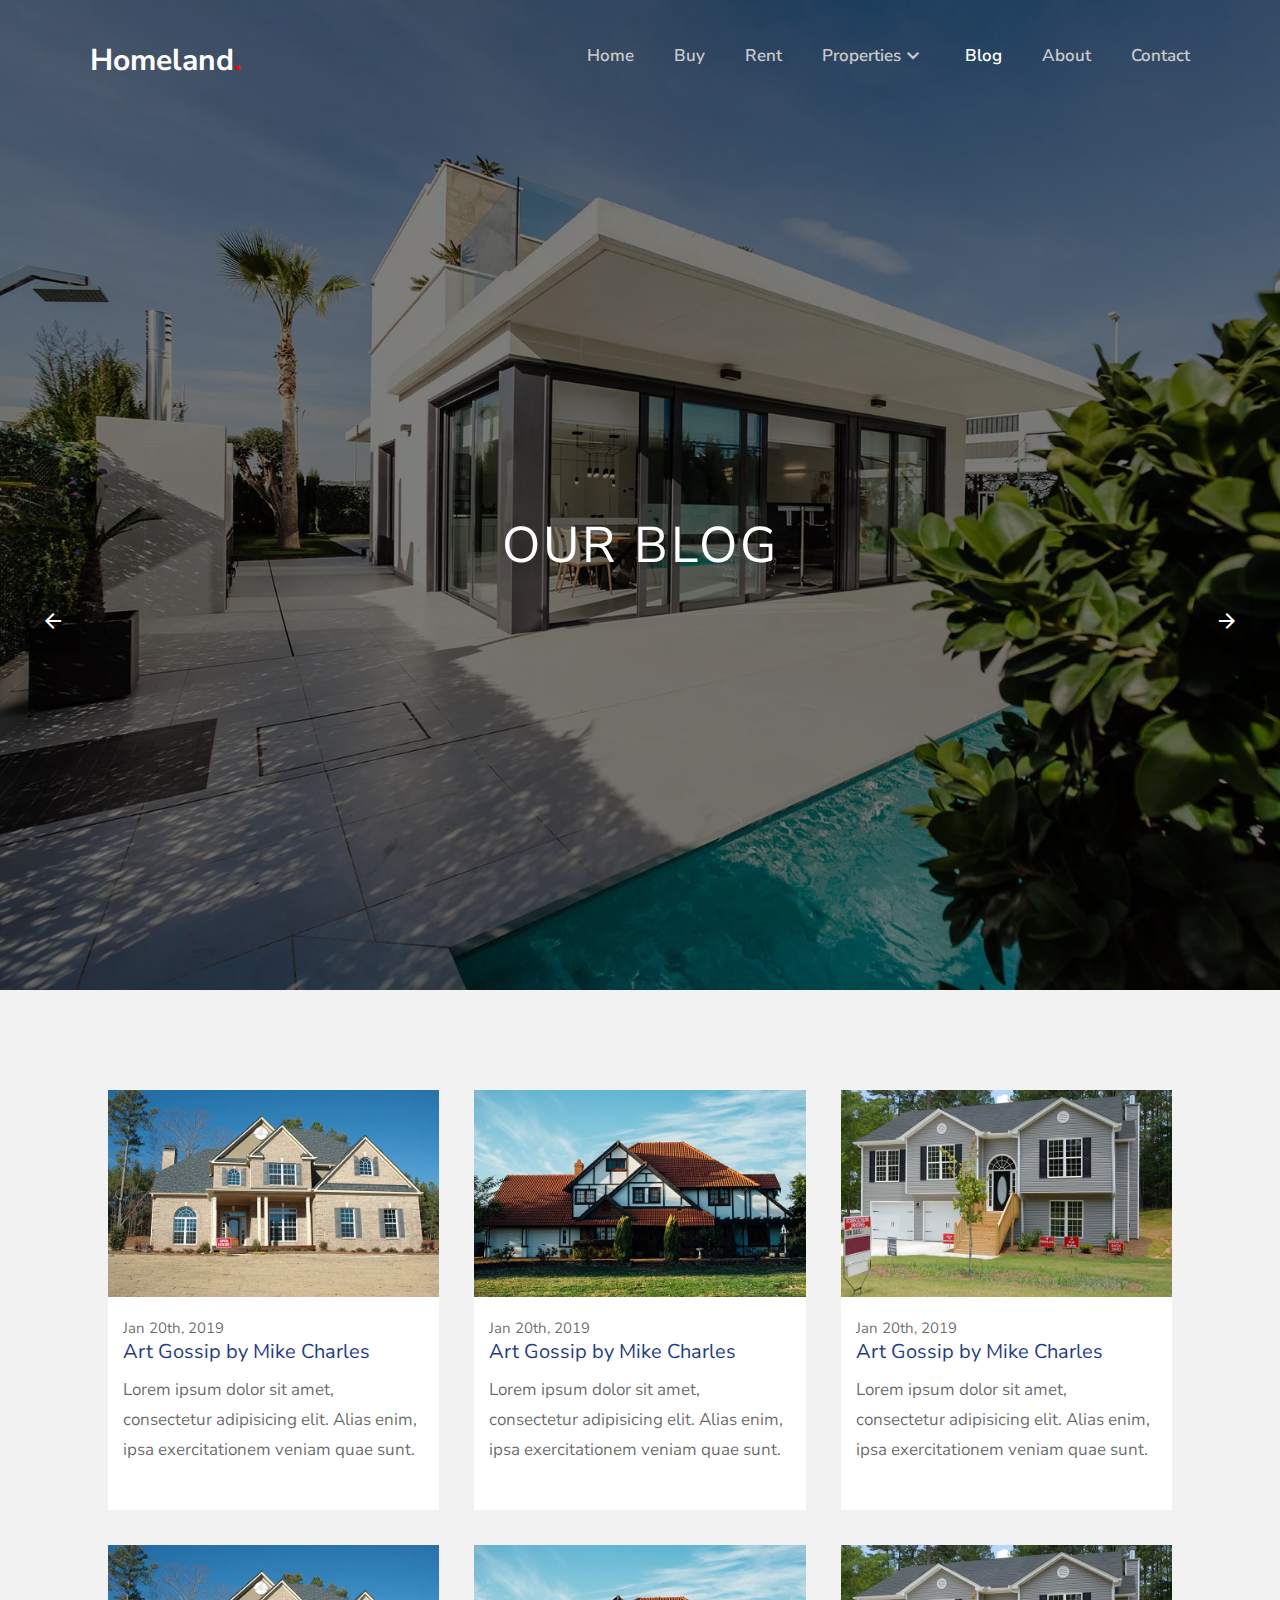
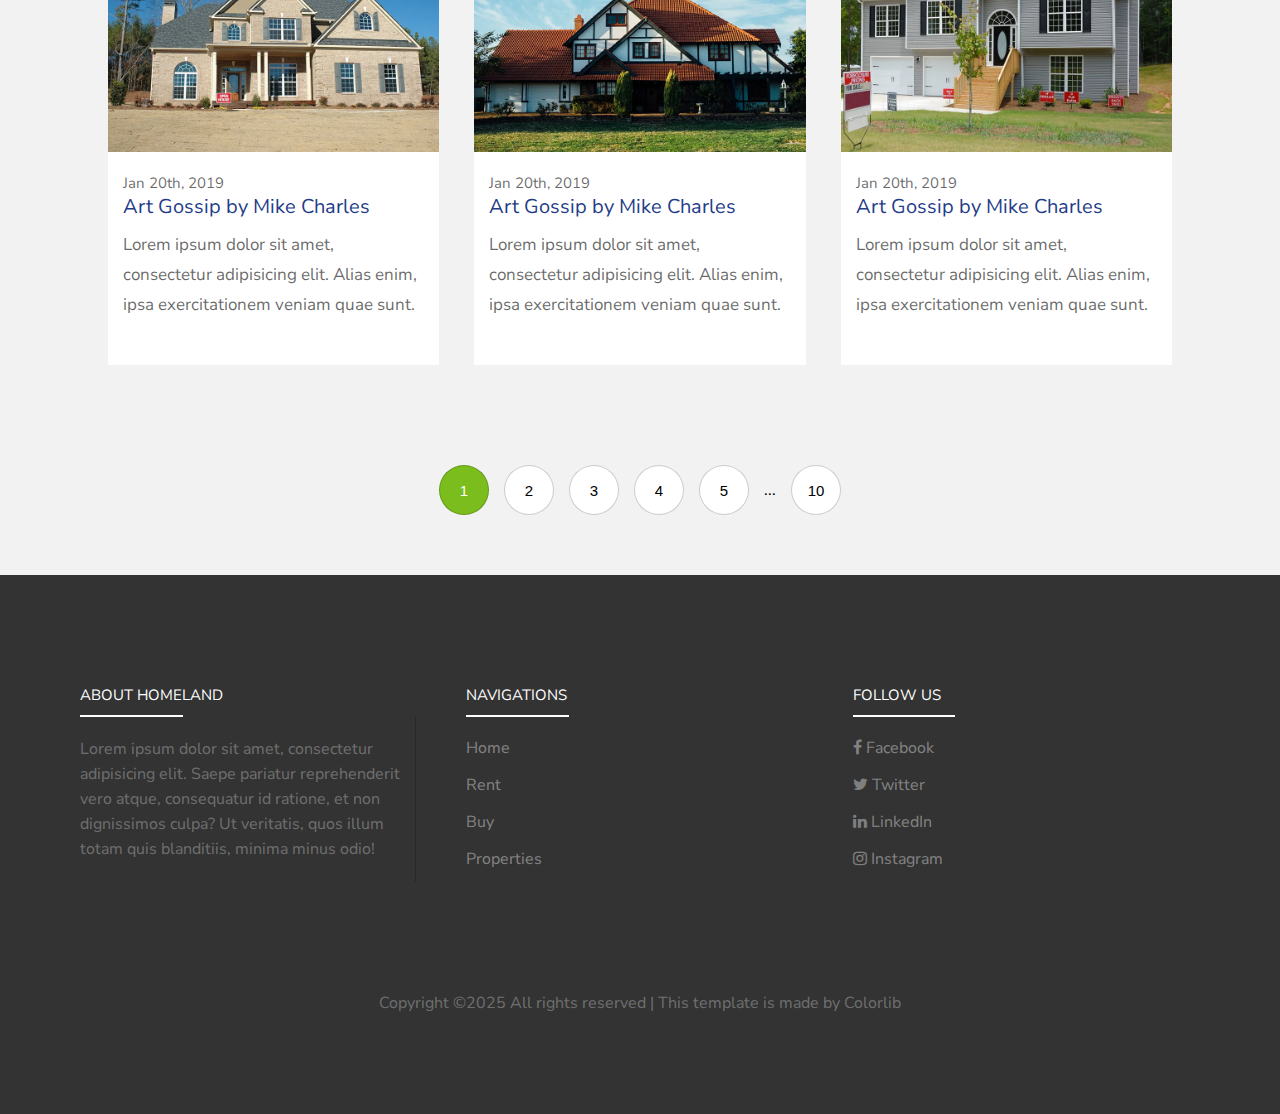
<file: blog.html>
<!DOCTYPE html>
<html>
<head>
    <meta charset="UTF-8" />
    <title>Homeland- Blogs</title>
    <meta name="viewport" content="width=device-width, initial-scale=1.0" />
    <link rel="stylesheet" href="blog.css">

    <!-- nunito sans font -->
     <link rel="preconnect" href="https://fonts.googleapis.com">
    <link rel="preconnect" href="https://fonts.gstatic.com" crossorigin>
    <link href="https://fonts.googleapis.com/css2?family=Abril+Fatface&family=Nunito+Sans:ital,opsz,wght@0,6..12,200..1000;1,6..12,200..1000&display=swap" rel="stylesheet">

    <!-- google material icons -->
    <link rel="stylesheet" href="https://fonts.googleapis.com/icon?family=Material+Icons">
    <link rel="stylesheet" href="https://fonts.googleapis.com/css2?family=Material+Symbols+Outlined:opsz,wght,FILL,GRAD@20..48,100..700,0..1,-50..200" />

    <!-- font awesome icons -->
    <link rel="stylesheet" href="https://cdnjs.cloudflare.com/ajax/libs/font-awesome/4.7.0/css/font-awesome.min.css">
</head>
<body>
    <div id="spinner"><i></i></div>
    <div class="sticky-menu" id="sticky-menu">
        <div class="close-icon" id="close-icon"><span class="material-symbols-outlined" style="font-size: 30px;">close</span></div>
        <div><a href="index.html">Home</a></div>
        <div><a href="buy.html">Buy</a></div>
        <div><a href="rent.html">Rent</a></div>
        <div id="sticky-property">
            <div class="p"><a href="property.html">Properties</a> <span class="material-symbols-outlined sticky-arrow" id="sticky-arrow1">arrow_drop_down</span></div>
            <div id="sticky-dropdown1">
                <div><a>Condo</a></div>
                <div><a>Property Land</a></div>
                <div><a>Commercial Building</a></div>
                <div> 
                    <div class="p">Sub Menu <span class="material-symbols-outlined sticky-arrow" id="sticky-arrow2">arrow_drop_down</span></div>
                    <div id="sticky-dropdown2">
                        <div><a>Menu One</a></div>
                        <div><a>Menu Two</a></div>
                        <div><a>Menu Three</a></div>
                    </div>
                </div>
            </div>
        
        </div>
        <div class="sticky-active"><a href="blog.html">Blog</a></div>
        <div><a href="about.html">About</a></div>
        <div><a href="contact.html">Contact</a></div>    
    </div>
    <div class="main-container" id="main-container">

        <div class="landing-section" id="landing-section">
            <div id="background-layer" class="fade-element"></div>
            <div class="header">
                <div class="website-name"><a href="index.html">Homeland<span class="website-dot">.</span></a></div>
                <div class="navbar">
                    <div><a href="index.html">Home</a></div>
                    <div><a href="buy.html">Buy</a></div>
                    <div><a href="rent.html">Rent</a></div>
                    <div id="properties-menu">
                        <span class="properties-menu-dropdown"><a href="property.html">Properties</a><span class="material-symbols-outlined">keyboard_arrow_down</span></span>
                        <div class="arrow-container">
                            <div>Condo</div>
                            <div>Property Land</div>
                            <div>Commercial Building</div>
                            <div id="properties-submenu">
                                <span class="properties-submenu-dropdown">Sub Menu<span class="material-symbols-outlined">arrow_right</span></span>
                                <div id="properties-submenu-container">
                                    <div>Menu One</div>
                                    <div>Menu Two</div>
                                    <div>Menu Three</div>
                                </div>
                            </div>
                        </div>
                    
                    </div>                    
                    
                        <div class="active"><a href="blog.html">Blog</a></div>
                    <div><a href="about.html">About</a></div>
                    <div><a href="contact.html">Contact</a></div>
                </div>
                <div id="menu"><span class="material-symbols-outlined" style="font-size: 50px;color: white;">menu</span></div>

            </div>

            <div class="content fade-element" id="slide-one">
                <!-- <button class="tag">For Rent</button> -->
                <div class="heading">OUR BLOG</div>
                <!-- <div class="price">$2,250,500</div>
                <button class="button">SEE DETAILS</button>     -->
            </div>
            <div class="content fade-element" id="slide-two">
                <!-- <button class="tag">For Sale</button> -->
                <div class="heading">OUR BLOG</div>
                <!-- <div class="price">$1,000,500</div> -->
                <!-- <button class="button">SEE DETAILS</button>     -->
            </div>

            <div class="left-arrow" id="left-arrow"><span class="material-symbols-outlined">arrow_back</span></div>
            <div class="right-arrow" id="right-arrow"><span class="material-symbols-outlined">arrow_forward</span></div>
        </div>


 <div class="blog-section">
            <!-- <div class="blog-content">
                <div class="blog-heading">RECENT BLOG</div>
                <div class="blog-text">Lorem ipsum dolor sit amet, consectetur adipisicing elit. Debitis maiores quisquam saepe architecto error corporis aliquam. Cum ipsam a consectetur aut sunt sint animi, pariatur corporis, eaque, deleniti cupiditate officia.</div>
            </div> -->

            <div class="blog-cards">
                <div class="blog-cards-item">
                    <div class="item-image"><img src="images/img_1.jpg" alt=""></div>
                    <div class="image-content">
                        <div class="item-date">Jan 20th, 2019</div>
                        <div class="item-heading">Art Gossip by Mike Charles</div>
                        <div class="item-text">Lorem ipsum dolor sit amet, consectetur adipisicing elit. Alias enim, ipsa exercitationem veniam quae sunt.</div>
                    </div>
                </div>

                <div class="blog-cards-item">
                    <div class="item-image"><img src="images/img_2.jpg" alt=""></div>
                    <div class="image-content">
                        <div class="item-date">Jan 20th, 2019</div>
                        <div class="item-heading">Art Gossip by Mike Charles</div>
                        <div class="item-text">Lorem ipsum dolor sit amet, consectetur adipisicing elit. Alias enim, ipsa exercitationem veniam quae sunt.</div>
                    </div>
                </div>


                <div class="blog-cards-item">
                    <div class="item-image"><img src="images/img_3.jpg" alt=""></div>
                    <div class="image-content">
                        <div class="item-date">Jan 20th, 2019</div>
                        <div class="item-heading">Art Gossip by Mike Charles</div>
                        <div class="item-text">Lorem ipsum dolor sit amet, consectetur adipisicing elit. Alias enim, ipsa exercitationem veniam quae sunt.</div>
                    </div>
                </div>

                <div class="blog-cards-item">
                    <div class="item-image"><img src="images/img_1.jpg" alt=""></div>
                    <div class="image-content">
                        <div class="item-date">Jan 20th, 2019</div>
                        <div class="item-heading">Art Gossip by Mike Charles</div>
                        <div class="item-text">Lorem ipsum dolor sit amet, consectetur adipisicing elit. Alias enim, ipsa exercitationem veniam quae sunt.</div>
                    </div>
                </div>

                <div class="blog-cards-item">
                    <div class="item-image"><img src="images/img_2.jpg" alt=""></div>
                    <div class="image-content">
                        <div class="item-date">Jan 20th, 2019</div>
                        <div class="item-heading">Art Gossip by Mike Charles</div>
                        <div class="item-text">Lorem ipsum dolor sit amet, consectetur adipisicing elit. Alias enim, ipsa exercitationem veniam quae sunt.</div>
                    </div>
                </div>


                <div class="blog-cards-item">
                    <div class="item-image"><img src="images/img_3.jpg" alt=""></div>
                    <div class="image-content">
                        <div class="item-date">Jan 20th, 2019</div>
                        <div class="item-heading">Art Gossip by Mike Charles</div>
                        <div class="item-text">Lorem ipsum dolor sit amet, consectetur adipisicing elit. Alias enim, ipsa exercitationem veniam quae sunt.</div>
                    </div>
                </div>

                

            </div>
        </div>      

        <div class="pagination-section">
            <button class="active">1</button>
            <button>2</button>
            <button>3</button>
            <button>4</button>
            <button>5</button>
            <div>...</div>
            <button>10</button>
            
        </div>

       

       

        
        <div class="footer-section">
            <div class="footer-content">
                <div class="footer-item">
                    <div class="footer-heading">ABOUT HOMELAND</div>
                    <span class="footer-line"></span>   
                    <div class="footer-text1  right-border">Lorem ipsum dolor sit amet, consectetur adipisicing elit. Saepe pariatur reprehenderit vero atque, consequatur id ratione, et non dignissimos culpa? Ut veritatis, quos illum totam quis blanditiis, minima minus odio!</div>
                </div>
                <div class="footer-item">
                    <div class="footer-heading">NAVIGATIONS</div>
                    <span class="footer-line"></span>
                    <div class="footer-item-links">
                        <div>Home</div>
                        <div>Rent</div>
                        <div>Buy</div>
                        <div>Properties</div>
                    </div>
                </div>

                <div class="footer-item center">
                    <div class="footer-heading"> FOLLOW US</div>
                    <span class="footer-line"></span>
                    <div class="footer-item-links footer-item-social">
                        <div><i class="fa fa-facebook"></i>&nbspFacebook</div>
                        <div><i class="fa fa-twitter"></i>&nbspTwitter</div>
                        <div><i class="fa fa-linkedin"></i>&nbspLinkedIn</div>
                        <div><i class="fa fa-instagram"></i>&nbspInstagram</div>            
                    </div>
                </div>
                <div class="footer-item"></div>

            </div>
            <div class="footer-copyright">Copyright ©2025 All rights reserved | This template is made by Colorlib</div>
        </div>

    <script src="Script.js"></script>

</body>
</html>
</file>
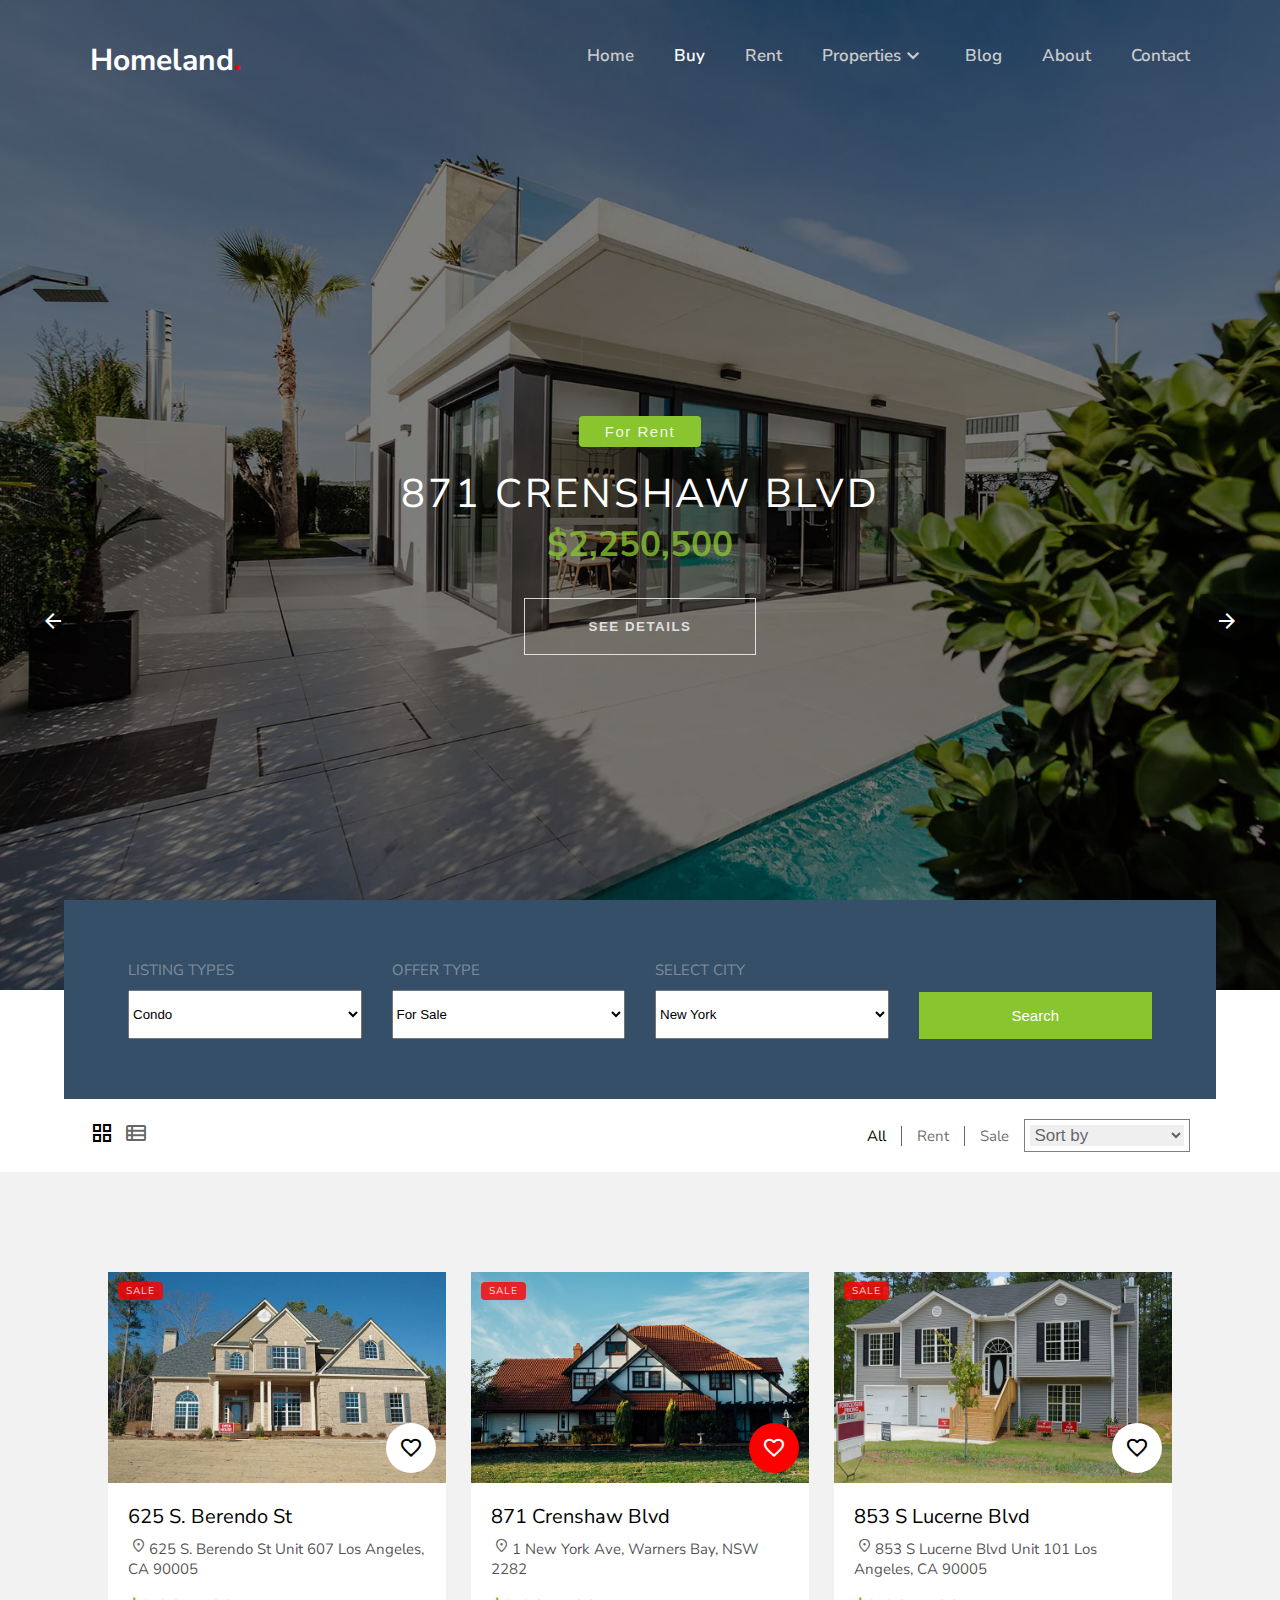
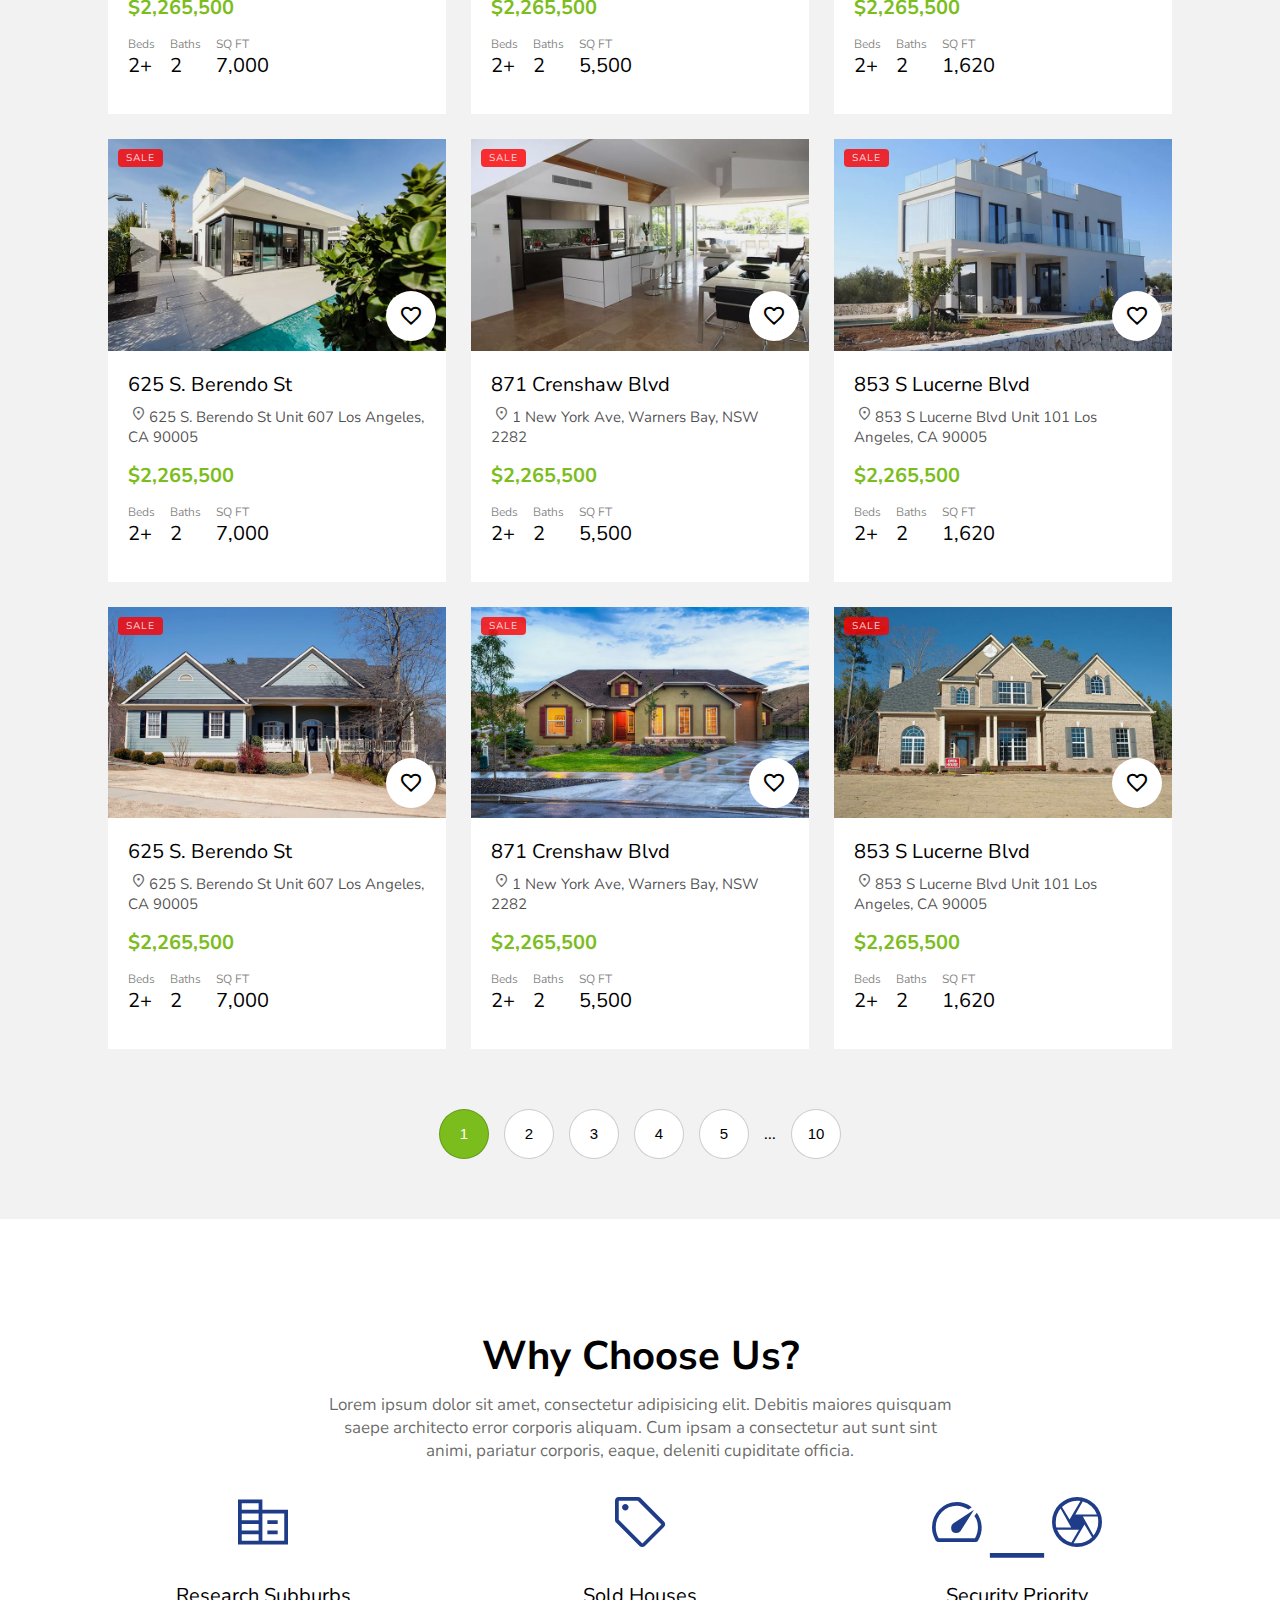
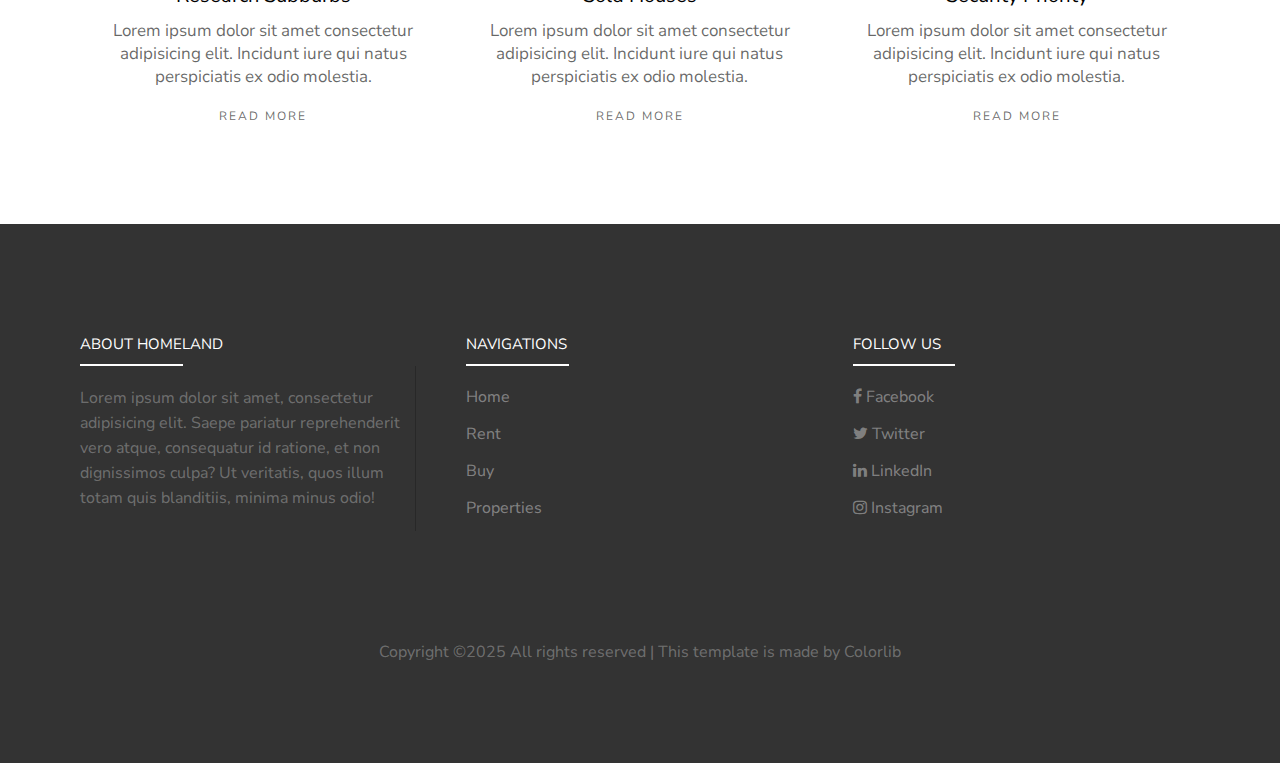
<file: buy.html>
<!DOCTYPE html>
<html>
<head>
    <meta charset="UTF-8" />
    <title>Homeland- Buy</title>
    <meta name="viewport" content="width=device-width, initial-scale=1.0" />
    <link rel="stylesheet" href="buy.css">

    <!-- nunito sans font -->
     <link rel="preconnect" href="https://fonts.googleapis.com">
    <link rel="preconnect" href="https://fonts.gstatic.com" crossorigin>
    <link href="https://fonts.googleapis.com/css2?family=Abril+Fatface&family=Nunito+Sans:ital,opsz,wght@0,6..12,200..1000;1,6..12,200..1000&display=swap" rel="stylesheet">

    <!-- google material icons -->
    <link rel="stylesheet" href="https://fonts.googleapis.com/icon?family=Material+Icons">
    <link rel="stylesheet" href="https://fonts.googleapis.com/css2?family=Material+Symbols+Outlined:opsz,wght,FILL,GRAD@20..48,100..700,0..1,-50..200" />

    <!-- font awesome icons -->
    <link rel="stylesheet" href="https://cdnjs.cloudflare.com/ajax/libs/font-awesome/4.7.0/css/font-awesome.min.css">
</head>
<body>
    <div id="spinner"><i></i></div>
    <div class="sticky-menu" id="sticky-menu">
        <div class="close-icon" id="close-icon"><span class="material-symbols-outlined" style="font-size: 30px;">close</span></div>
        <div><a href="index.html">Home</a></div>
        <div class="sticky-active"><a href="buy.html">Buy</a></div>
        <div><a href="rent.html">Rent</a></div>
        <div id="sticky-property">
            <div class="p"><a href="property.html">Properties</a> <span class="material-symbols-outlined sticky-arrow" id="sticky-arrow1">arrow_drop_down</span></div>
            <div id="sticky-dropdown1">
                <div><a>Condo</a></div>
                <div><a>Property Land</a></div>
                <div><a>Commercial Building</a></div>
                <div> 
                    <div class="p">Sub Menu <span class="material-symbols-outlined sticky-arrow" id="sticky-arrow2">arrow_drop_down</span></div>
                    <div id="sticky-dropdown2">
                        <div><a>Menu One</a></div>
                        <div><a>Menu Two</a></div>
                        <div><a>Menu Three</a></div>
                    </div>
                </div>
            </div>
        
        </div>
        <div><a href="blog.html">Blog</a></div>
        <div><a href="about.html">About</a></div>
        <div><a href="contact.html">Contact</a></div>    
    </div>
    <div class="main-container" id="main-container">

        <div class="landing-section" id="landing-section">
            <div id="background-layer" class="fade-element"></div>
            <div class="header">
                <div class="website-name"><a href="index.html">Homeland<span class="website-dot">.</span></a></div>
                <div class="navbar">
                    <div><a href="index.html">Home</a></div>
                    <div class="active"><a href="buy.html">Buy</a></div>
                    <div><a href="rent.html">Rent</a></div>
                    <div id="properties-menu">
                        <span class="properties-menu-dropdown"><a href="property.html">Properties</a><span class="material-symbols-outlined">keyboard_arrow_down</span></span>
                        <div class="arrow-container">
                            <div>Condo</div>
                            <div>Property Land</div>
                            <div>Commercial Building</div>
                            <div id="properties-submenu">
                                <span class="properties-submenu-dropdown">Sub Menu<span class="material-symbols-outlined">arrow_right</span></span>
                                <div id="properties-submenu-container">
                                    <div>Menu One</div>
                                    <div>Menu Two</div>
                                    <div>Menu Three</div>
                                </div>
                            </div>
                        </div>
                    
                    </div>                    
                    
                        <div><a href="blog.html">Blog</a></div>
                    <div><a href="about.html">About</a></div>
                    <div><a href="contact.html">Contact</a></div>
                </div>
                <div id="menu"><span class="material-symbols-outlined" style="font-size: 50px;color: white;">menu</span></div>

            </div>

            <div class="content fade-element" id="slide-one">
                <button class="tag">For Rent</button>
                <div class="heading">871 CRENSHAW BLVD</div>
                <div class="price">$2,250,500</div>
                <button class="button">SEE DETAILS</button>    
            </div>
            <div class="content fade-element" id="slide-two">
                <button class="tag">For Sale</button>
                <div class="heading">625 S. BERENDO ST</div>
                <div class="price">$1,000,500</div>
                <button class="button">SEE DETAILS</button>    
            </div>

            <div class="left-arrow" id="left-arrow"><span class="material-symbols-outlined">arrow_back</span></div>
            <div class="right-arrow" id="right-arrow"><span class="material-symbols-outlined">arrow_forward</span></div>
        </div>

        <div class="search-section">
            <div>
                <div class="name">LISTING TYPES</div>
                <select name="listing-options">
                    <option>Condo</option>
                    <option>Commercial Building</option>
                    <option>Land Property</option>
                </select>
            </div>

            <div>
                <div class="name">OFFER TYPE</div>
                <select name="offer-options">
                    <option>For Sale</option>
                    <option>For Rent</option>
                    <option>For Lease</option>
                </select>
            </div>

            <div>
                <div class="name">SELECT CITY</div>
                <select name="city-options">
                    <option>New York</option>
                    <option>London</option>
                    <option>Japan</option>
                </select>
            </div>

            <div>
                <button id="search">Search</button>
            </div>
        </div>

        <div class="filter-section">
            <div class="view-options">
                <span><a href="index.html"><span class="material-symbols-outlined" id="view_list">grid_view</span></a></span>
                <span><a href="view-list.html"><span class="material-symbols-outlined" id="grid_view">view_list</span></a></span>
            </div>
            <div class="filter-options">
                <div class="active">All</div>
                <div class="vertical-line"></div>
                <div>Rent</div>
                <div class="vertical-line"></div>
                <div>Sale</div>
                <div class="filter-dropdown">
                    <select>
                        <option>Sort by</option>
                        <option>Price Ascending</option>
                        <option>Price Descending</option>
                    </select>
                </div>
            </div>
        </div>

        <div class="properties-section">
            <div class="properties-item">
                <div class="image">
                    <img src="images/img_1.jpg" alt="">
                    <div class="image-text">
                        <div class="sale-tag">SALE</div>
                        <div class="image-button"><button class="not-favorite"><span class="material-symbols-outlined">favorite</span></button></div>
                    </div>
                </div>

                <div class="properties-item-details">
                    <div class="heading">625 S. Berendo St</div>
                    <div class="location"><span class="material-symbols-outlined">location_on</span>625 S. Berendo St Unit 607 Los Angeles, CA 90005</div>
                    <div class="price">$2,265,500</div>
                    <div class="property-feature-group">
                        <div class="property-feature">
                            <div class="property-feature-item-name">Beds</div>
                            <div class="property-feature-item-detail">2+</div> 
                        </div>

                        <div class="property-feature">
                            <div class="property-feature-item-name">Baths</div>
                            <div class="property-feature-item-detail">2</div> 
                        </div>

                        <div class="property-feature">
                            <div class="property-feature-item-name">SQ FT</div>
                            <div class="property-feature-item-detail">7,000</div> 
                        </div>
                    </div>
                </div>
            </div>

            <div class="properties-item">
                <div class="image">
                    <img src="images/img_2.jpg" alt="">
                    <div class="image-text">
                        <div class="sale-tag">SALE</div>
                        <div class="image-button"><button class="favorite not-favorite"><span class="material-symbols-outlined">favorite</span></button></div>
                    </div>
                </div>

                <div class="properties-item-details">
                    <div class="heading">871 Crenshaw Blvd</div>
                    <div class="location"><span class="material-symbols-outlined">location_on</span>1 New York Ave, Warners Bay, NSW 2282</div>
                    <div class="price">$2,265,500</div>
                    <div class="property-feature-group">
                        <div class="property-feature">
                            <div class="property-feature-item-name">Beds</div>
                            <div class="property-feature-item-detail">2+</div> 
                        </div>

                        <div class="property-feature">
                            <div class="property-feature-item-name">Baths</div>
                            <div class="property-feature-item-detail">2</div> 
                        </div>

                        <div class="property-feature">
                            <div class="property-feature-item-name">SQ FT</div>
                            <div class="property-feature-item-detail">5,500</div> 
                        </div>
                    </div>
                </div>
            </div>

            <div class="properties-item">
                <div class="image">
                    <img src="images/img_3.jpg" alt="">
                    <div class="image-text">
                        <div class="sale-tag">SALE</div>
                        <div class="image-button"><button class="not-favorite"><span class="material-symbols-outlined">favorite</span></button></div>
                    </div>
                </div>

                <div class="properties-item-details">
                    <div class="heading">853 S Lucerne Blvd</div>
                    <div class="location"><span class="material-symbols-outlined">location_on</span>853 S Lucerne Blvd Unit 101 Los Angeles, CA 90005</div>
                    <div class="price">$2,265,500</div>
                    <div class="property-feature-group">
                        <div class="property-feature">
                            <div class="property-feature-item-name">Beds</div>
                            <div class="property-feature-item-detail">2+</div> 
                        </div>

                        <div class="property-feature">
                            <div class="property-feature-item-name">Baths</div>
                            <div class="property-feature-item-detail">2</div> 
                        </div>

                        <div class="property-feature">
                            <div class="property-feature-item-name">SQ FT</div>
                            <div class="property-feature-item-detail">1,620</div> 
                        </div>
                    </div>
                </div>
            </div>


            <div class="properties-item">
                <div class="image">
                    <img src="images/img_4.jpg" alt="">
                    <div class="image-text">
                        <div class="sale-tag">SALE</div>
                        <div class="image-button"><button class="not-favorite"><span class="material-symbols-outlined">favorite</span></button></div>
                    </div>
                </div>

                <div class="properties-item-details">
                    <div class="heading">625 S. Berendo St</div>
                    <div class="location"><span class="material-symbols-outlined">location_on</span>625 S. Berendo St Unit 607 Los Angeles, CA 90005</div>
                    <div class="price">$2,265,500</div>
                    <div class="property-feature-group">
                        <div class="property-feature">
                            <div class="property-feature-item-name">Beds</div>
                            <div class="property-feature-item-detail">2+</div> 
                        </div>

                        <div class="property-feature">
                            <div class="property-feature-item-name">Baths</div>
                            <div class="property-feature-item-detail">2</div> 
                        </div>

                        <div class="property-feature">
                            <div class="property-feature-item-name">SQ FT</div>
                            <div class="property-feature-item-detail">7,000</div> 
                        </div>
                    </div>
                </div>
            </div>

            <div class="properties-item">
                <div class="image">
                    <img src="images/img_5.jpg" alt="">
                    <div class="image-text">
                        <div class="sale-tag">SALE</div>
                        <div class="image-button"><button class="not-favorite"><span class="material-symbols-outlined">favorite</span></button></div>
                    </div>
                </div>

                <div class="properties-item-details">
                    <div class="heading">871 Crenshaw Blvd</div>
                    <div class="location"><span class="material-symbols-outlined">location_on</span>1 New York Ave, Warners Bay, NSW 2282</div>
                    <div class="price">$2,265,500</div>
                    <div class="property-feature-group">
                        <div class="property-feature">
                            <div class="property-feature-item-name">Beds</div>
                            <div class="property-feature-item-detail">2+</div> 
                        </div>

                        <div class="property-feature">
                            <div class="property-feature-item-name">Baths</div>
                            <div class="property-feature-item-detail">2</div> 
                        </div>

                        <div class="property-feature">
                            <div class="property-feature-item-name">SQ FT</div>
                            <div class="property-feature-item-detail">5,500</div> 
                        </div>
                    </div>
                </div>
            </div>

            <div class="properties-item">
                <div class="image">
                    <img src="images/img_6.jpg" alt="">
                    <div class="image-text">
                        <div class="sale-tag">SALE</div>
                        <div class="image-button"><button class="not-favorite"><span class="material-symbols-outlined">favorite</span></button></div>
                    </div>
                </div>

                <div class="properties-item-details">
                    <div class="heading">853 S Lucerne Blvd</div>
                    <div class="location"><span class="material-symbols-outlined">location_on</span>853 S Lucerne Blvd Unit 101 Los Angeles, CA 90005</div>
                    <div class="price">$2,265,500</div>
                    <div class="property-feature-group">
                        <div class="property-feature">
                            <div class="property-feature-item-name">Beds</div>
                            <div class="property-feature-item-detail">2+</div> 
                        </div>

                        <div class="property-feature">
                            <div class="property-feature-item-name">Baths</div>
                            <div class="property-feature-item-detail">2</div> 
                        </div>

                        <div class="property-feature">
                            <div class="property-feature-item-name">SQ FT</div>
                            <div class="property-feature-item-detail">1,620</div> 
                        </div>
                    </div>
                </div>
            </div>  

             <div class="properties-item">
                <div class="image">
                    <img src="images/img_7.jpg" alt="">
                    <div class="image-text">
                        <div class="sale-tag">SALE</div>
                        <div class="image-button"><button class="not-favorite"><span class="material-symbols-outlined">favorite</span></button></div>
                    </div>
                </div>

                <div class="properties-item-details">
                    <div class="heading">625 S. Berendo St</div>
                    <div class="location"><span class="material-symbols-outlined">location_on</span>625 S. Berendo St Unit 607 Los Angeles, CA 90005</div>
                    <div class="price">$2,265,500</div>
                    <div class="property-feature-group">
                        <div class="property-feature">
                            <div class="property-feature-item-name">Beds</div>
                            <div class="property-feature-item-detail">2+</div> 
                        </div>

                        <div class="property-feature">
                            <div class="property-feature-item-name">Baths</div>
                            <div class="property-feature-item-detail">2</div> 
                        </div>

                        <div class="property-feature">
                            <div class="property-feature-item-name">SQ FT</div>
                            <div class="property-feature-item-detail">7,000</div> 
                        </div>
                    </div>
                </div>
            </div>

            <div class="properties-item">
                <div class="image">
                    <img src="images/img_8.jpg" alt="">
                    <div class="image-text">
                        <div class="sale-tag">SALE</div>
                        <div class="image-button"><button class="not-favorite"><span class="material-symbols-outlined">favorite</span></button></div>
                    </div>
                </div>

                <div class="properties-item-details">
                    <div class="heading">871 Crenshaw Blvd</div>
                    <div class="location"><span class="material-symbols-outlined">location_on</span>1 New York Ave, Warners Bay, NSW 2282</div>
                    <div class="price">$2,265,500</div>
                    <div class="property-feature-group">
                        <div class="property-feature">
                            <div class="property-feature-item-name">Beds</div>
                            <div class="property-feature-item-detail">2+</div> 
                        </div>

                        <div class="property-feature">
                            <div class="property-feature-item-name">Baths</div>
                            <div class="property-feature-item-detail">2</div> 
                        </div>

                        <div class="property-feature">
                            <div class="property-feature-item-name">SQ FT</div>
                            <div class="property-feature-item-detail">5,500</div> 
                        </div>
                    </div>
                </div>
            </div>

            <div class="properties-item">
                <div class="image">
                    <img src="images/img_1.jpg" alt="">
                    <div class="image-text">
                        <div class="sale-tag">SALE</div>
                        <div class="image-button"><button class="not-favorite"><span class="material-symbols-outlined">favorite</span></button></div>
                    </div>
                </div>

                <div class="properties-item-details">
                    <div class="heading">853 S Lucerne Blvd</div>
                    <div class="location"><span class="material-symbols-outlined">location_on</span>853 S Lucerne Blvd Unit 101 Los Angeles, CA 90005</div>
                    <div class="price">$2,265,500</div>
                    <div class="property-feature-group">
                        <div class="property-feature">
                            <div class="property-feature-item-name">Beds</div>
                            <div class="property-feature-item-detail">2+</div> 
                        </div>

                        <div class="property-feature">
                            <div class="property-feature-item-name">Baths</div>
                            <div class="property-feature-item-detail">2</div> 
                        </div>

                        <div class="property-feature">
                            <div class="property-feature-item-name">SQ FT</div>
                            <div class="property-feature-item-detail">1,620</div> 
                        </div>
                    </div>
                </div>
            </div>  
           
        </div>

        <div class="pagination-section">
            <button class="active">1</button>
            <button>2</button>
            <button>3</button>
            <button>4</button>
            <button>5</button>
            <div>...</div>
            <button>10</button>
            
        </div>

        <div class="why-choose-section">
            <div class="why-choose-text">
                <div class="choose-heading">Why Choose Us?</div>
                <div class="choose-text">Lorem ipsum dolor sit amet, consectetur adipisicing elit. Debitis maiores quisquam saepe architecto error corporis aliquam. Cum ipsam a consectetur aut sunt sint animi, pariatur corporis, eaque, deleniti cupiditate officia.</div>
            </div>

            <div class="why-choose-cards">
                <div class="why-choose-cards-item">
                    <div class="item-image"><span class="material-symbols-outlined">corporate_fare</span></div>
                    <div class="item-heading">Research Subburbs</div>
                    <div class="item-text">Lorem ipsum dolor sit amet consectetur adipisicing elit. Incidunt iure qui natus perspiciatis ex odio molestia.</div>
                    <div class="item-readmore">READ MORE</div>
                </div>

                <div class="why-choose-cards-item">
                    <div class="item-image"><span class="material-symbols-outlined">sell</span></div>
                    <div class="item-heading">Sold Houses</div>
                    <div class="item-text">Lorem ipsum dolor sit amet consectetur adipisicing elit. Incidunt iure qui natus perspiciatis ex odio molestia.</div>
                    <div class="item-readmore">READ MORE</div>
                </div>

                  <div class="why-choose-cards-item">
                    <div class="item-image"><span class="material-symbols-outlined">speed_camera</span></div>
                    <div class="item-heading">Security Priority</div>
                    <div class="item-text">Lorem ipsum dolor sit amet consectetur adipisicing elit. Incidunt iure qui natus perspiciatis ex odio molestia.</div>
                    <div class="item-readmore">READ MORE</div>
                </div>

              

                
            </div>
        </div>

        <div class="footer-section">
            <div class="footer-content">
                <div class="footer-item">
                    <div class="footer-heading">ABOUT HOMELAND</div>
                    <span class="footer-line"></span>   
                    <div class="footer-text1  right-border">Lorem ipsum dolor sit amet, consectetur adipisicing elit. Saepe pariatur reprehenderit vero atque, consequatur id ratione, et non dignissimos culpa? Ut veritatis, quos illum totam quis blanditiis, minima minus odio!</div>
                </div>
                <div class="footer-item">
                    <div class="footer-heading">NAVIGATIONS</div>
                    <span class="footer-line"></span>
                    <div class="footer-item-links">
                        <div>Home</div>
                        <div>Rent</div>
                        <div>Buy</div>
                        <div>Properties</div>
                    </div>
                </div>

                <div class="footer-item center">
                    <div class="footer-heading"> FOLLOW US</div>
                    <span class="footer-line"></span>
                    <div class="footer-item-links footer-item-social">
                        <div><i class="fa fa-facebook"></i>&nbspFacebook</div>
                        <div><i class="fa fa-twitter"></i>&nbspTwitter</div>
                        <div><i class="fa fa-linkedin"></i>&nbspLinkedIn</div>
                        <div><i class="fa fa-instagram"></i>&nbspInstagram</div>            
                    </div>
                </div>
                <div class="footer-item"></div>

            </div>
            <div class="footer-copyright">Copyright ©2025 All rights reserved | This template is made by Colorlib</div>
        </div>

    <script src="Script.js"></script>

</body>
</html>
</file>
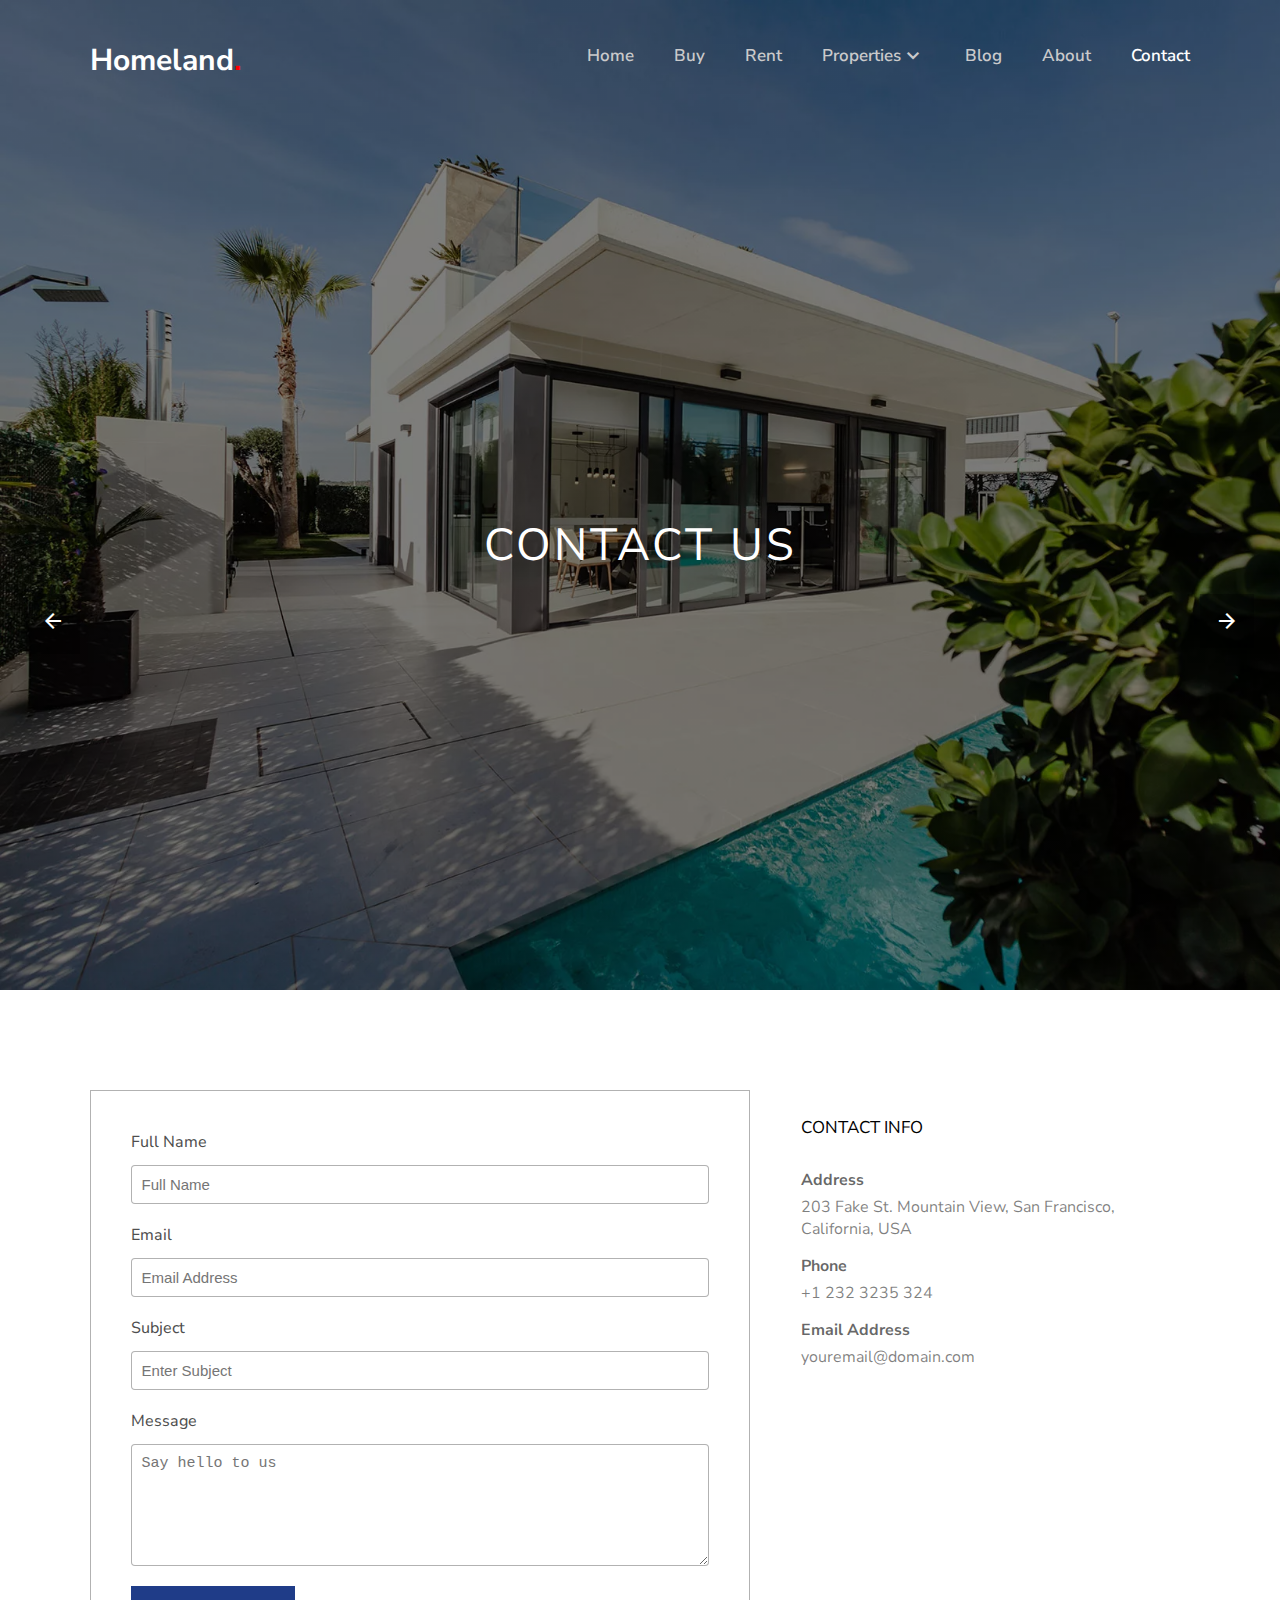
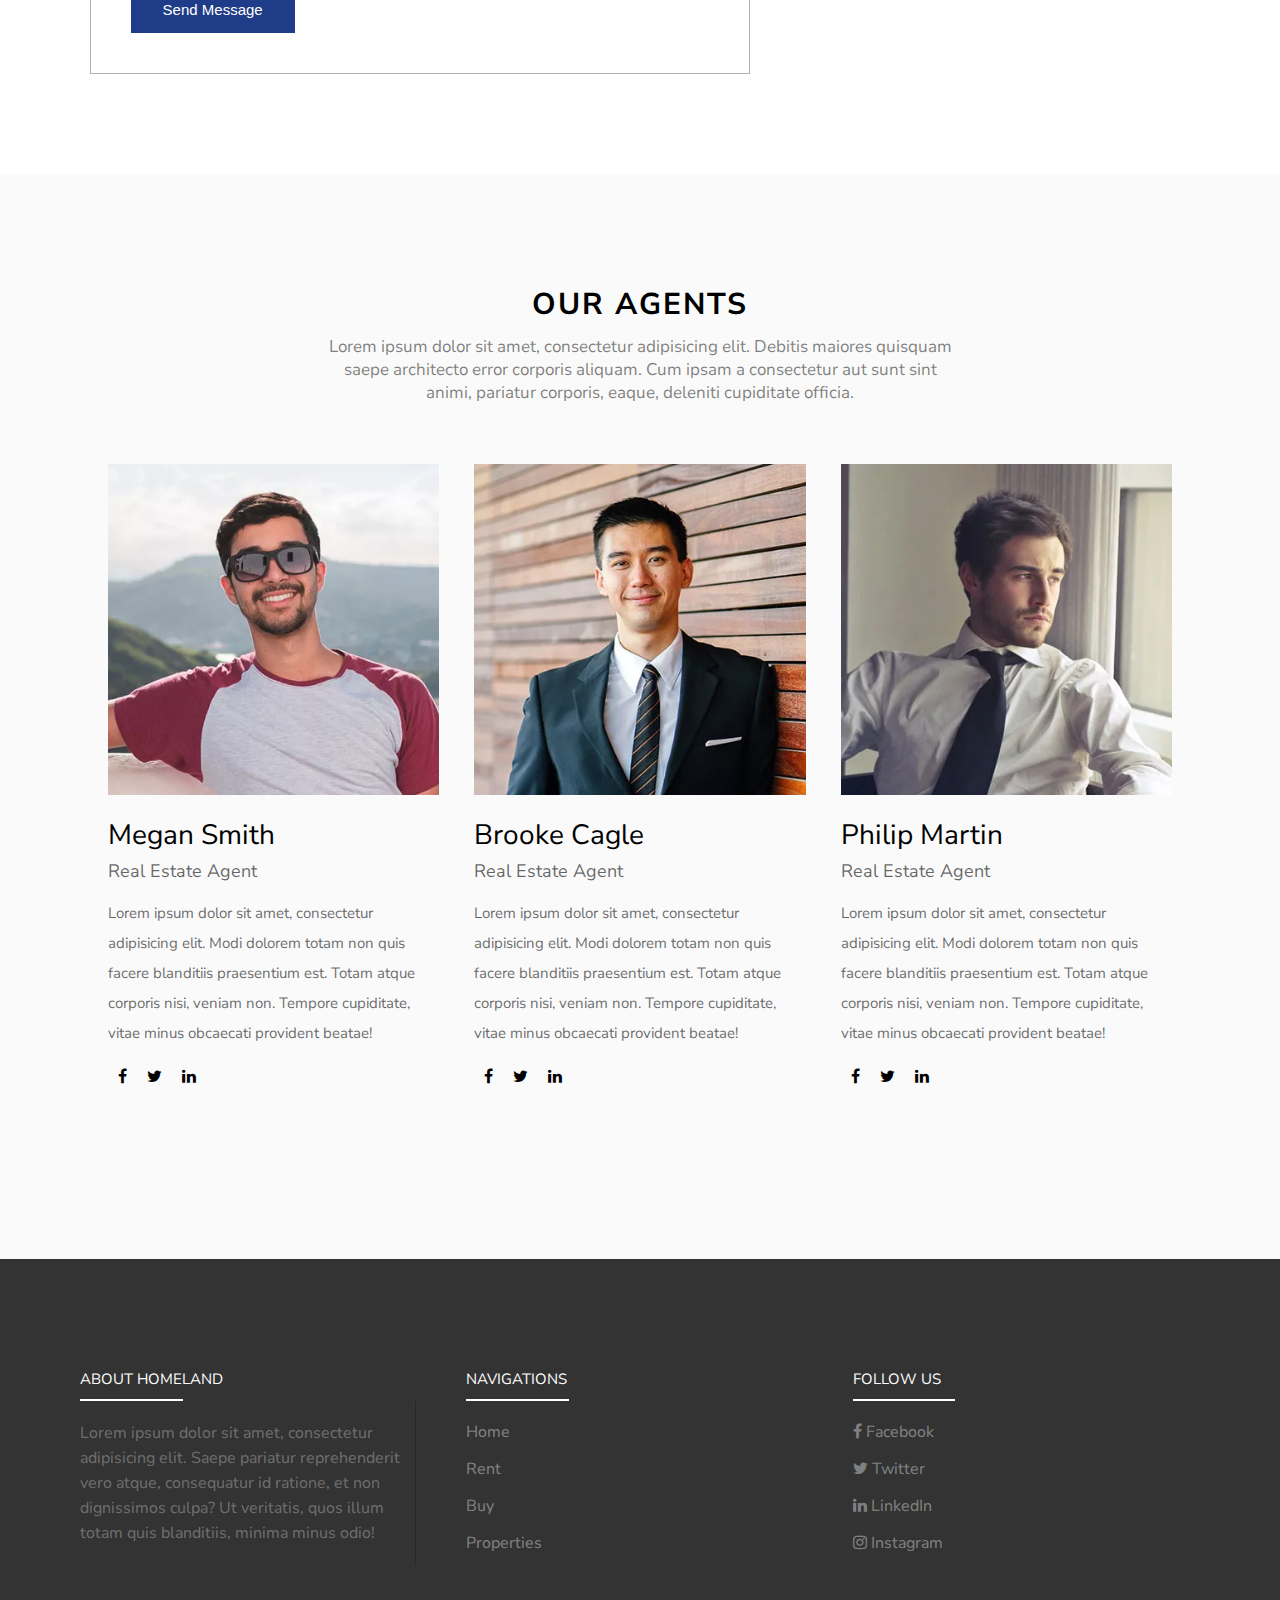
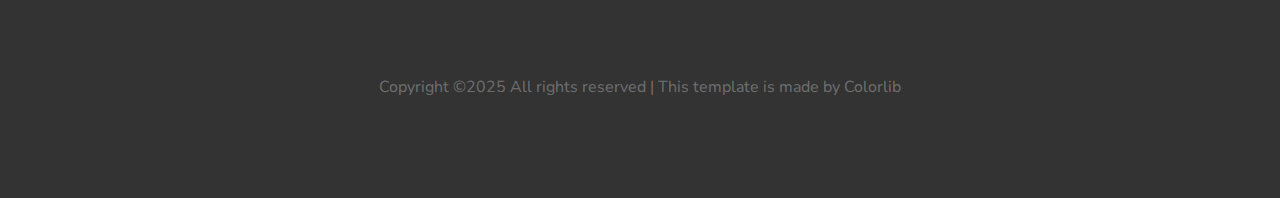
<file: contact.html>
<!DOCTYPE html>
<html>
<head>
    <meta charset="UTF-8" />
    <title>Homeland- Contact</title>
    <meta name="viewport" content="width=device-width, initial-scale=1.0" />
    <link rel="stylesheet" href="contact.css">

    <!-- nunito sans font -->
     <link rel="preconnect" href="https://fonts.googleapis.com">
    <link rel="preconnect" href="https://fonts.gstatic.com" crossorigin>
    <link href="https://fonts.googleapis.com/css2?family=Abril+Fatface&family=Nunito+Sans:ital,opsz,wght@0,6..12,200..1000;1,6..12,200..1000&display=swap" rel="stylesheet">

    <!-- google material icons -->
    <link rel="stylesheet" href="https://fonts.googleapis.com/icon?family=Material+Icons">
    <link rel="stylesheet" href="https://fonts.googleapis.com/css2?family=Material+Symbols+Outlined:opsz,wght,FILL,GRAD@20..48,100..700,0..1,-50..200" />

    <!-- font awesome icons -->
    <link rel="stylesheet" href="https://cdnjs.cloudflare.com/ajax/libs/font-awesome/4.7.0/css/font-awesome.min.css">
</head>
<body>
    <div id="spinner"><i></i></div>
    <div class="sticky-menu" id="sticky-menu">
        <div class="close-icon" id="close-icon"><span class="material-symbols-outlined" style="font-size: 30px;">close</span></div>
        <div><a href="index.html">Home</a></div>
        <div><a href="buy.html">Buy</a></div>
        <div><a href="rent.html">Rent</a></div>
        <div id="sticky-property">
            <div class="p"><a href="property.html">Properties</a> <span class="material-symbols-outlined sticky-arrow" id="sticky-arrow1">arrow_drop_down</span></div>
            <div id="sticky-dropdown1">
                <div><a>Condo</a></div>
                <div><a>Property Land</a></div>
                <div><a>Commercial Building</a></div>
                <div> 
                    <div class="p">Sub Menu <span class="material-symbols-outlined sticky-arrow" id="sticky-arrow2">arrow_drop_down</span></div>
                    <div id="sticky-dropdown2">
                        <div><a>Menu One</a></div>
                        <div><a>Menu Two</a></div>
                        <div><a>Menu Three</a></div>
                    </div>
                </div>
            </div>
        
        </div>
        <div><a href="blog.html">Blog</a></div>
        <div><a href="about.html">About</a></div>
        <div class="sticky-active"><a href="contact.html">Contact</a></div>    
    </div>
    <div class="main-container" id="main-container">

        <div class="landing-section" id="landing-section">
            <div id="background-layer" class="fade-element"></div>
            <div class="header">
                <div class="website-name"><a href="index.html">Homeland<span class="website-dot">.</span></a></div>
                <div class="navbar">
                    <div><a href="index.html">Home</a></div>
                    <div><a href="buy.html">Buy</a></div>
                    <div><a href="rent.html">Rent</a></div>
                    <div id="properties-menu">
                        <span class="properties-menu-dropdown"><a href="property.html">Properties</a><span class="material-symbols-outlined">keyboard_arrow_down</span></span>
                        <div class="arrow-container">
                            <div>Condo</div>
                            <div>Property Land</div>
                            <div>Commercial Building</div>
                            <div id="properties-submenu">
                                <span class="properties-submenu-dropdown">Sub Menu<span class="material-symbols-outlined">arrow_right</span></span>
                                <div id="properties-submenu-container">
                                    <div>Menu One</div>
                                    <div>Menu Two</div>
                                    <div>Menu Three</div>
                                </div>
                            </div>
                        </div>
                    
                    </div>                    
                    
                        <div><a href="blog.html">Blog</a></div>
                    <div><a href="about.html">About</a></div>
                    <div class="active"><a href="contact.html">Contact</a></div>
                </div>
                <div id="menu"><span class="material-symbols-outlined" style="font-size: 50px;color: white;">menu</span></div>

            </div>

            <div class="content fade-element" id="slide-one">
                <div class="heading">CONTACT US</div>
            </div>
            <div class="content fade-element" id="slide-two">
                <div class="heading">CONTACT US</div>
            </div>

            <div class="left-arrow" id="left-arrow"><span class="material-symbols-outlined">arrow_back</span></div>
            <div class="right-arrow" id="right-arrow"><span class="material-symbols-outlined">arrow_forward</span></div>
        </div>

        <div class="contact-section">
            
            <div class="form-side">
                    <div class="form-item">
                        <label class="name">Full Name</label>
                        <input type="text" class="value" placeholder="Full Name">
                    </div>

                    <div class="form-item">
                        <label class="name">Email</label>
                        <input type="email" class="value" placeholder="Email Address">
                    </div>

                    <div class="form-item">
                        <label class="name">Subject</label>
                        <input type="text" class="value" placeholder="Enter Subject">
                    </div>

                    <div class="form-item">
                        <label class="name">Message</label>
                        <textarea type="text" class="value" placeholder="Say hello to us"></textarea>
                    </div>

                    <div class="form-item inline"><button>Send Message</button></div>
            </div>

            <div class="contact-details">
                <div class="heading">CONTACT INFO</div>
                <div class="contact-item">
                    <div class="name">Address</div>
                    <div class="value">203 Fake St. Mountain View, San Francisco, California, USA</div>
                </div>
                <div class="contact-item">
                    <div class="name">Phone</div>
                    <div class="value">+1 232 3235 324</div>
                </div>
                <div class="contact-item">
                    <div class="name">Email Address</div>
                    <div class="value">youremail@domain.com</div>
                </div>
            </div>
        </div>


        <div class="agents-section">
            <div class="agents-content">
                <div class="agents-heading">OUR AGENTS</div>
                <div class="agents-text">Lorem ipsum dolor sit amet, consectetur adipisicing elit. Debitis maiores quisquam saepe architecto error corporis aliquam. Cum ipsam a consectetur aut sunt sint animi, pariatur corporis, eaque, deleniti cupiditate officia.</div>
            </div>

            <div class="agents-cards">
                <div class="agents-cards-item">
                    <div class="item-image"><img src="images/person_1.jpg" alt=""></div>
                    <div class="image-content">
                        <div class="item-heading">Megan Smith</div>
                        <div class="item-subheading">Real Estate Agent</div>
                        <div class="item-text">Lorem ipsum dolor sit amet, consectetur adipisicing elit. Modi dolorem totam non quis facere blanditiis praesentium est. Totam atque corporis nisi, veniam non. Tempore cupiditate, vitae minus obcaecati provident beatae!</div>
                        <div class="item-social"><i class="fa fa-facebook"></i><i class="fa fa-twitter"></i><i class="fa fa-linkedin"></i></div>
                    </div>
                </div>

                <div class="agents-cards-item">
                    <div class="item-image"><img src="images/person_2.jpg" alt=""></div>
                    <div class="image-content">
                        <div class="item-heading">Brooke Cagle</div>
                        <div class="item-subheading">Real Estate Agent</div>
                        <div class="item-text">Lorem ipsum dolor sit amet, consectetur adipisicing elit. Modi dolorem totam non quis facere blanditiis praesentium est. Totam atque corporis nisi, veniam non. Tempore cupiditate, vitae minus obcaecati provident beatae!</div>
                        <div class="item-social"><i class="fa fa-facebook"></i><i class="fa fa-twitter"></i><i class="fa fa-linkedin"></i></div>
                    </div>
                </div>

                <div class="agents-cards-item">
                    <div class="item-image"><img src="images/person_3.jpg" alt=""></div>
                    <div class="image-content">
                        <div class="item-heading">Philip Martin</div>
                        <div class="item-subheading">Real Estate Agent</div>
                        <div class="item-text">Lorem ipsum dolor sit amet, consectetur adipisicing elit. Modi dolorem totam non quis facere blanditiis praesentium est. Totam atque corporis nisi, veniam non. Tempore cupiditate, vitae minus obcaecati provident beatae!</div>
                        <div class="item-social"><i class="fa fa-facebook"></i><i class="fa fa-twitter"></i><i class="fa fa-linkedin"></i></div>
                    </div>
                </div>
        </div>


        </div>

        <div class="footer-section">
            <div class="footer-content">
                <div class="footer-item">
                    <div class="footer-heading">ABOUT HOMELAND</div>
                    <span class="footer-line"></span>   
                    <div class="footer-text1  right-border">Lorem ipsum dolor sit amet, consectetur adipisicing elit. Saepe pariatur reprehenderit vero atque, consequatur id ratione, et non dignissimos culpa? Ut veritatis, quos illum totam quis blanditiis, minima minus odio!</div>
                </div>
                <div class="footer-item">
                    <div class="footer-heading">NAVIGATIONS</div>
                    <span class="footer-line"></span>
                    <div class="footer-item-links">
                        <div>Home</div>
                        <div>Rent</div>
                        <div>Buy</div>
                        <div>Properties</div>
                    </div>
                </div>

                <div class="footer-item center">
                    <div class="footer-heading"> FOLLOW US</div>
                    <span class="footer-line"></span>
                    <div class="footer-item-links footer-item-social">
                        <div><i class="fa fa-facebook"></i>&nbspFacebook</div>
                        <div><i class="fa fa-twitter"></i>&nbspTwitter</div>
                        <div><i class="fa fa-linkedin"></i>&nbspLinkedIn</div>
                        <div><i class="fa fa-instagram"></i>&nbspInstagram</div>            
                    </div>
                </div>
                <div class="footer-item"></div>

            </div>
            <div class="footer-copyright">Copyright ©2025 All rights reserved | This template is made by Colorlib</div>
        </div>

    <script src="Script.js"></script>

</body>
</html>
</file>
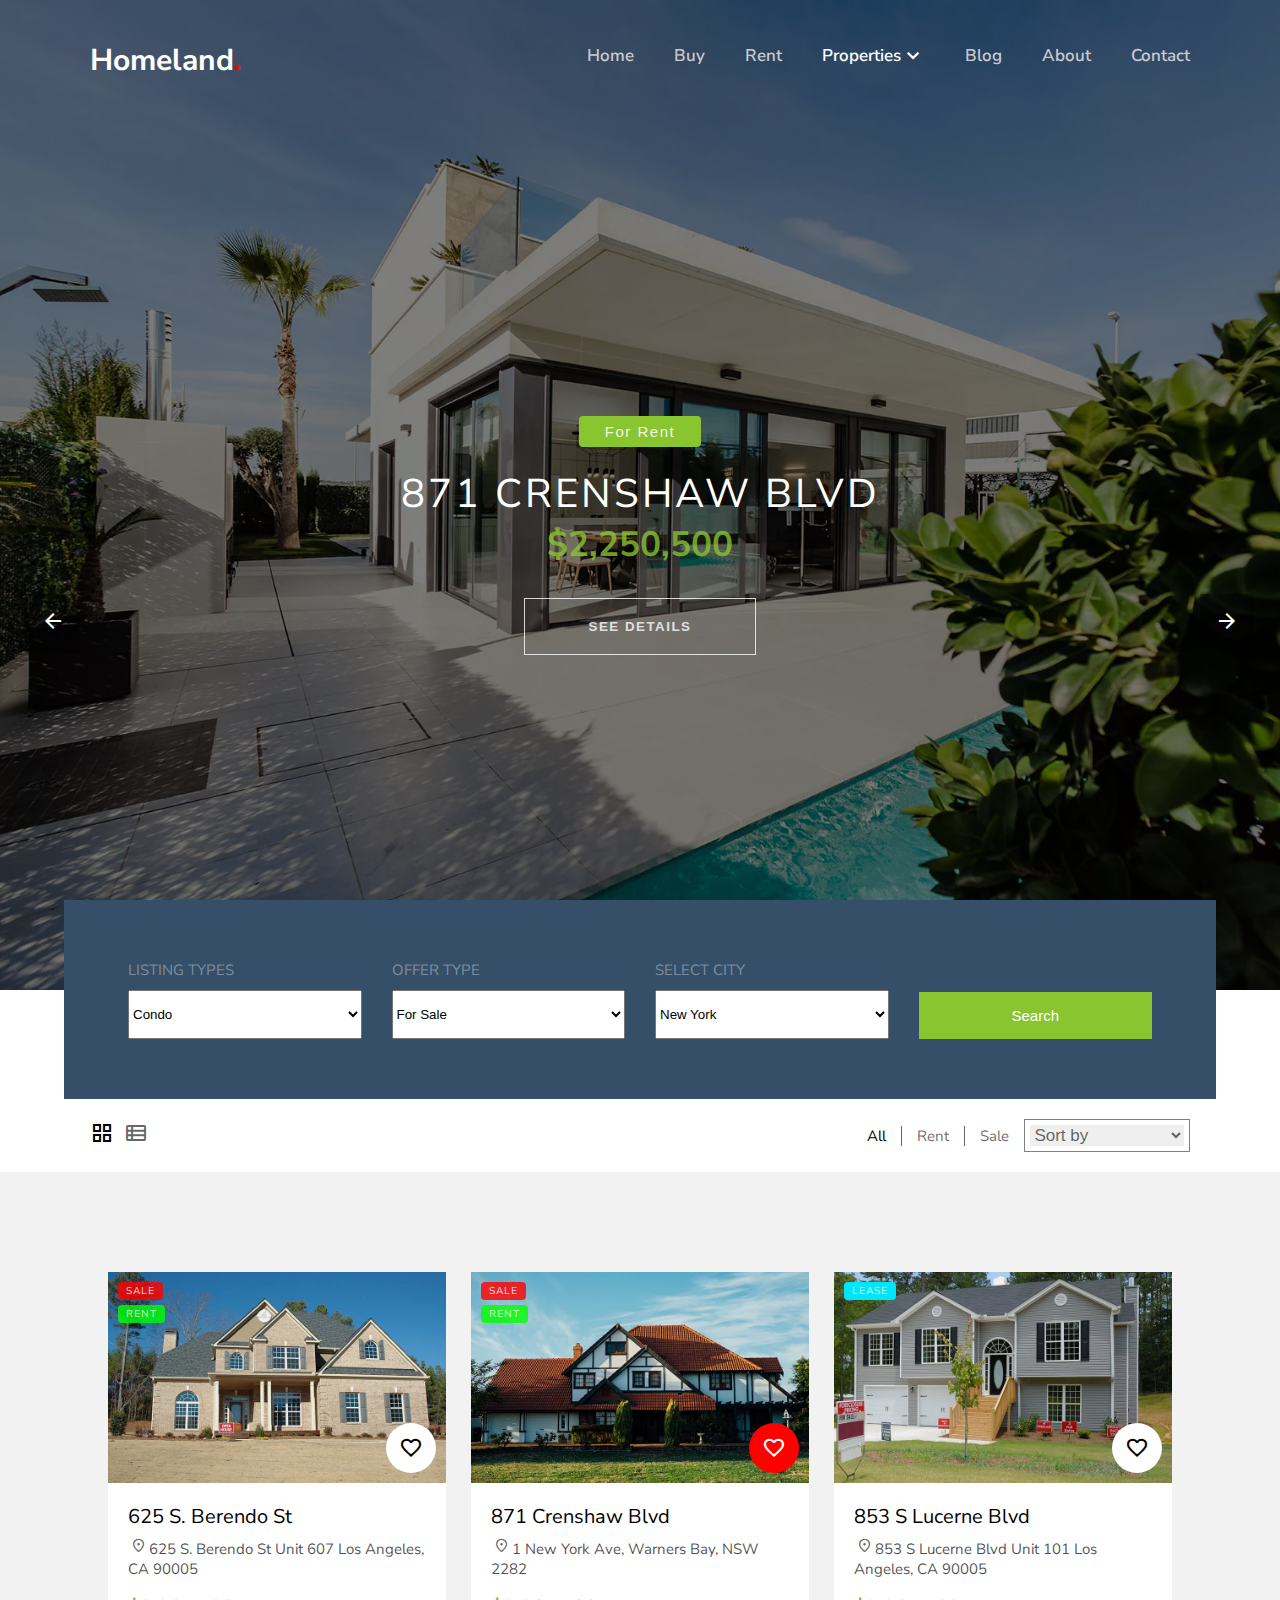
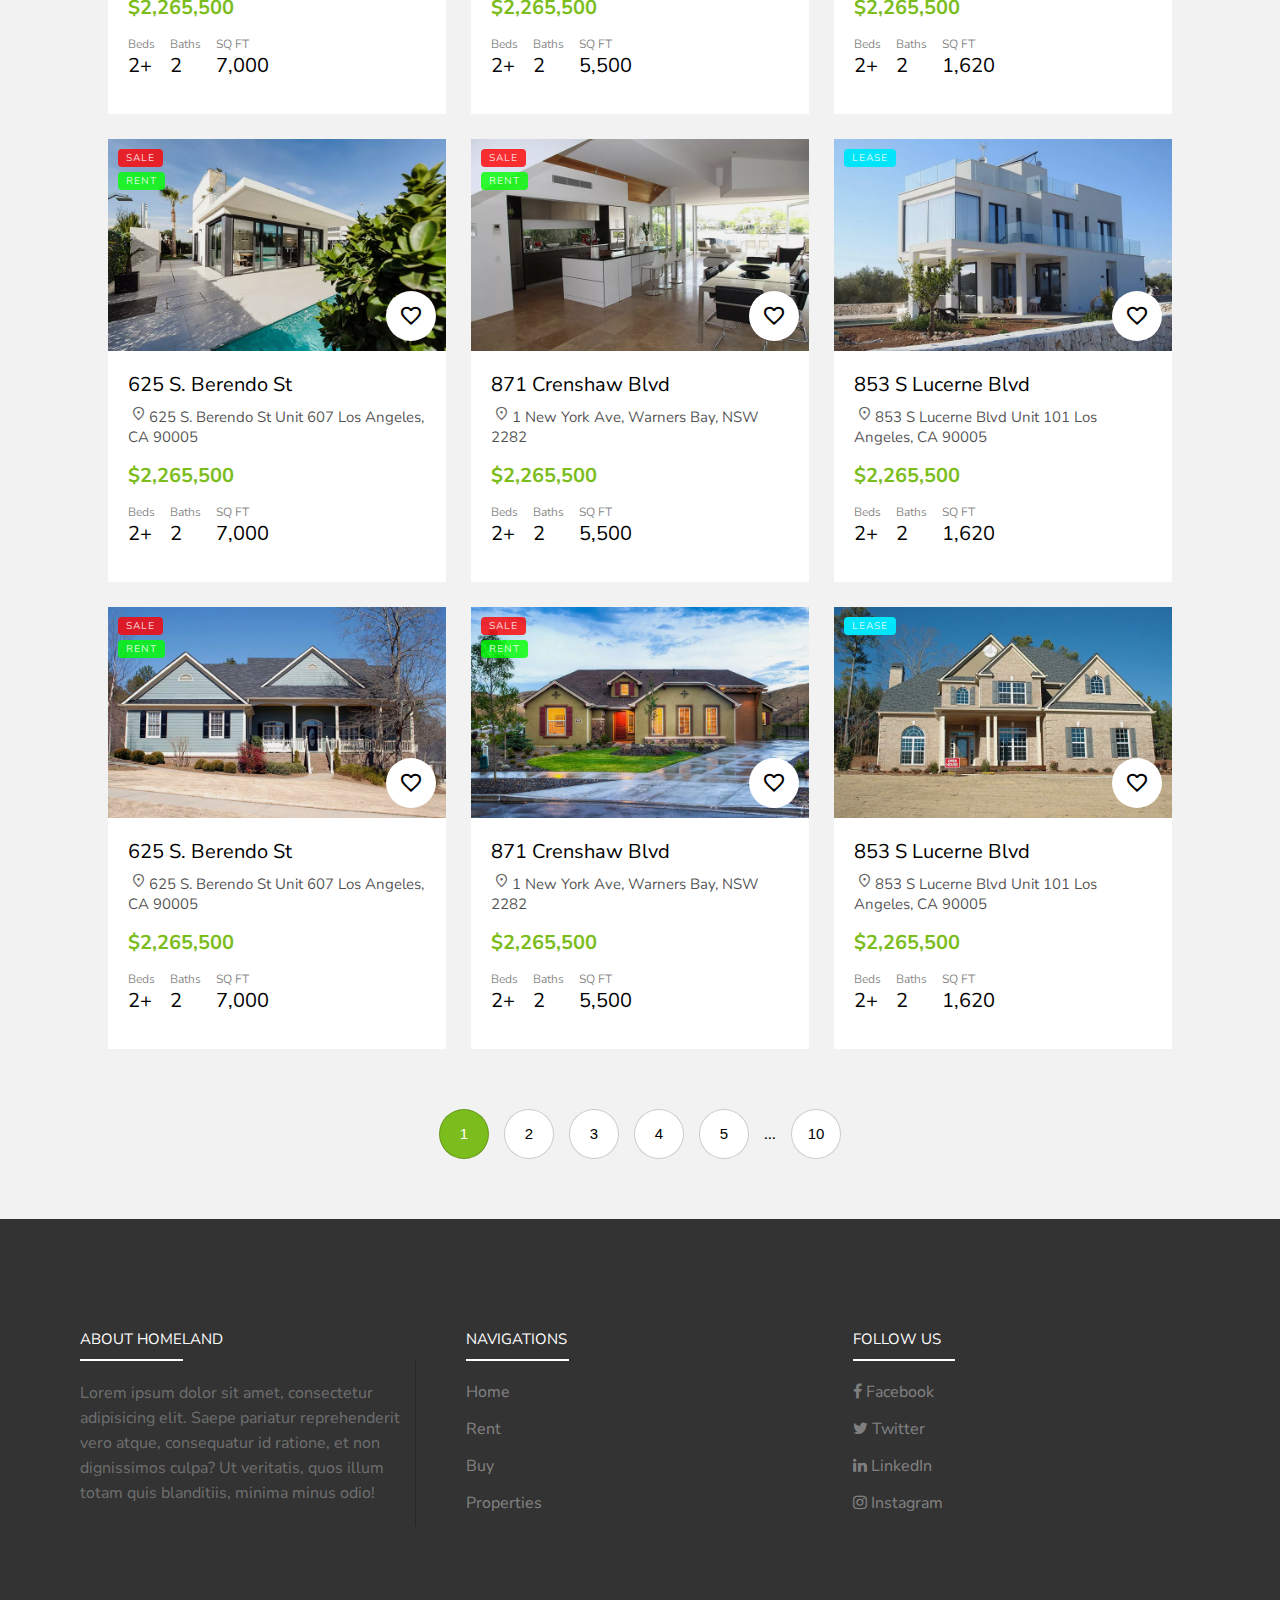
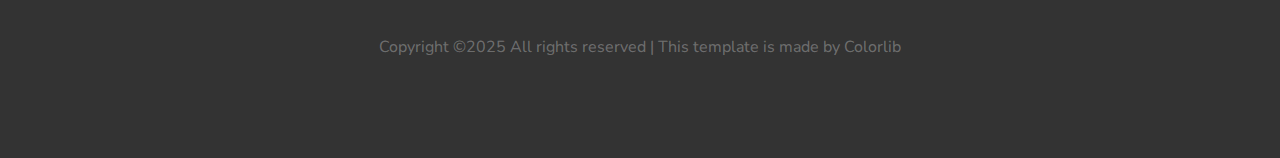
<file: property.html>
<!DOCTYPE html>
<html>
<head>
    <meta charset="UTF-8" />
    <title>Homeland- Properties</title>
    <meta name="viewport" content="width=device-width, initial-scale=1.0" />
    <link rel="stylesheet" href="property.css">

    <!-- nunito sans font -->
     <link rel="preconnect" href="https://fonts.googleapis.com">
    <link rel="preconnect" href="https://fonts.gstatic.com" crossorigin>
    <link href="https://fonts.googleapis.com/css2?family=Abril+Fatface&family=Nunito+Sans:ital,opsz,wght@0,6..12,200..1000;1,6..12,200..1000&display=swap" rel="stylesheet">

    <!-- google material icons -->
    <link rel="stylesheet" href="https://fonts.googleapis.com/icon?family=Material+Icons">
    <link rel="stylesheet" href="https://fonts.googleapis.com/css2?family=Material+Symbols+Outlined:opsz,wght,FILL,GRAD@20..48,100..700,0..1,-50..200" />

    <!-- font awesome icons -->
    <link rel="stylesheet" href="https://cdnjs.cloudflare.com/ajax/libs/font-awesome/4.7.0/css/font-awesome.min.css">
</head>
<body>
    <div id="spinner"><i></i></div>
    <div class="sticky-menu" id="sticky-menu">
        <div class="close-icon" id="close-icon"><span class="material-symbols-outlined" style="font-size: 30px;">close</span></div>
        <div><a href="index.html">Home</a></div>
        <div><a href="buy.html">Buy</a></div>
        <div><a href="rent.html">Rent</a></div>
        <div id="sticky-property">
            <div class="p sticky-active"><a href="property.html">Properties</a> <span class="material-symbols-outlined sticky-arrow" id="sticky-arrow1">arrow_drop_down</span></div>
            <div id="sticky-dropdown1">
                <div><a>Condo</a></div>
                <div><a>Property Land</a></div>
                <div><a>Commercial Building</a></div>
                <div> 
                    <div class="p">Sub Menu <span class="material-symbols-outlined sticky-arrow" id="sticky-arrow2">arrow_drop_down</span></div>
                    <div id="sticky-dropdown2">
                        <div><a>Menu One</a></div>
                        <div><a>Menu Two</a></div>
                        <div><a>Menu Three</a></div>
                    </div>
                </div>
            </div>
        
        </div>
        <div><a href="blog.html">Blog</a></div>
        <div><a href="about.html">About</a></div>
        <div><a href="contact.html">Contact</a></div>    
    </div>
    <div class="main-container" id="main-container">

        <div class="landing-section" id="landing-section">
            <div id="background-layer" class="fade-element"></div>
            <div class="header">
                <div class="website-name"><a href="index.html">Homeland<span class="website-dot">.</span></a></div>
                <div class="navbar">
                    <div><a href="index.html">Home</a></div>
                    <div><a href="buy.html">Buy</a></div>
                    <div><a href="rent.html">Rent</a></div>
                    <div id="properties-menu">
                        <span class="properties-menu-dropdown active"><a href="property.html">Properties</a><span class="material-symbols-outlined">keyboard_arrow_down</span></span>
                        <div class="arrow-container">
                            <div>Condo</div>
                            <div>Property Land</div>
                            <div>Commercial Building</div>
                            <div id="properties-submenu">
                                <span class="properties-submenu-dropdown">Sub Menu<span class="material-symbols-outlined">arrow_right</span></span>
                                <div id="properties-submenu-container">
                                    <div>Menu One</div>
                                    <div>Menu Two</div>
                                    <div>Menu Three</div>
                                </div>
                            </div>
                        </div>
                    
                    </div>                    
                    
                        <div><a href="blog.html">Blog</a></div>
                    <div><a href="about.html">About</a></div>
                    <div><a href="contact.html">Contact</a></div>
                </div>
                <div id="menu"><span class="material-symbols-outlined" style="font-size: 50px;color: white;">menu</span></div>

            </div>

            <div class="content fade-element" id="slide-one">
                <button class="tag">For Rent</button>
                <div class="heading">871 CRENSHAW BLVD</div>
                <div class="price">$2,250,500</div>
                <button class="button">SEE DETAILS</button>    
            </div>
            <div class="content fade-element" id="slide-two">
                <button class="tag">For Sale</button>
                <div class="heading">625 S. BERENDO ST</div>
                <div class="price">$1,000,500</div>
                <button class="button">SEE DETAILS</button>    
            </div>

            <div class="left-arrow" id="left-arrow"><span class="material-symbols-outlined">arrow_back</span></div>
            <div class="right-arrow" id="right-arrow"><span class="material-symbols-outlined">arrow_forward</span></div>
        </div>

        <div class="search-section">
            <div>
                <div class="name">LISTING TYPES</div>
                <select name="listing-options">
                    <option>Condo</option>
                    <option>Commercial Building</option>
                    <option>Land Property</option>
                </select>
            </div>

            <div>
                <div class="name">OFFER TYPE</div>
                <select name="offer-options">
                    <option>For Sale</option>
                    <option>For Rent</option>
                    <option>For Lease</option>
                </select>
            </div>

            <div>
                <div class="name">SELECT CITY</div>
                <select name="city-options">
                    <option>New York</option>
                    <option>London</option>
                    <option>Japan</option>
                </select>
            </div>

            <div>
                <button id="search">Search</button>
            </div>
        </div>

        <div class="filter-section">
            <div class="view-options">
                <span><a href="index.html"><span class="material-symbols-outlined" id="view_list">grid_view</span></a></span>
                <span><a href="view-list.html"><span class="material-symbols-outlined" id="grid_view">view_list</span></a></span>
            </div>
            <div class="filter-options">
                <div class="active">All</div>
                <div class="vertical-line"></div>
                <div>Rent</div>
                <div class="vertical-line"></div>
                <div>Sale</div>
                <div class="filter-dropdown">
                    <select>
                        <option>Sort by</option>
                        <option>Price Ascending</option>
                        <option>Price Descending</option>
                    </select>
                </div>
            </div>
        </div>

        <div class="properties-section">
            <div class="properties-item">
                <div class="image">
                    <img src="images/img_1.jpg" alt="">
                    <div class="image-text">
                        <div class="sale-tag">SALE</div>
                        <div class="rent-tag">RENT</div>
                        <div class="image-button"><button class="not-favorite"><span class="material-symbols-outlined">favorite</span></button></div>
                    </div>
                </div>

                <div class="properties-item-details">
                    <div class="heading">625 S. Berendo St</div>
                    <div class="location"><span class="material-symbols-outlined">location_on</span>625 S. Berendo St Unit 607 Los Angeles, CA 90005</div>
                    <div class="price">$2,265,500</div>
                    <div class="property-feature-group">
                        <div class="property-feature">
                            <div class="property-feature-item-name">Beds</div>
                            <div class="property-feature-item-detail">2+</div> 
                        </div>

                        <div class="property-feature">
                            <div class="property-feature-item-name">Baths</div>
                            <div class="property-feature-item-detail">2</div> 
                        </div>

                        <div class="property-feature">
                            <div class="property-feature-item-name">SQ FT</div>
                            <div class="property-feature-item-detail">7,000</div> 
                        </div>
                    </div>
                </div>
            </div>

            <div class="properties-item">
                <div class="image">
                    <img src="images/img_2.jpg" alt="">
                    <div class="image-text">
                        <div class="sale-tag">SALE</div>
                        <div class="rent-tag">RENT</div>
                        <div class="image-button"><button class="favorite not-favorite"><span class="material-symbols-outlined">favorite</span></button></div>
                    </div>
                </div>

                <div class="properties-item-details">
                    <div class="heading">871 Crenshaw Blvd</div>
                    <div class="location"><span class="material-symbols-outlined">location_on</span>1 New York Ave, Warners Bay, NSW 2282</div>
                    <div class="price">$2,265,500</div>
                    <div class="property-feature-group">
                        <div class="property-feature">
                            <div class="property-feature-item-name">Beds</div>
                            <div class="property-feature-item-detail">2+</div> 
                        </div>

                        <div class="property-feature">
                            <div class="property-feature-item-name">Baths</div>
                            <div class="property-feature-item-detail">2</div> 
                        </div>

                        <div class="property-feature">
                            <div class="property-feature-item-name">SQ FT</div>
                            <div class="property-feature-item-detail">5,500</div> 
                        </div>
                    </div>
                </div>
            </div>

            <div class="properties-item">
                <div class="image">
                    <img src="images/img_3.jpg" alt="">
                    <div class="image-text">
                        <div class="lease-tag">LEASE</div>
                        <div class="image-button"><button class="not-favorite"><span class="material-symbols-outlined">favorite</span></button></div>
                    </div>
                </div>

                <div class="properties-item-details">
                    <div class="heading">853 S Lucerne Blvd</div>
                    <div class="location"><span class="material-symbols-outlined">location_on</span>853 S Lucerne Blvd Unit 101 Los Angeles, CA 90005</div>
                    <div class="price">$2,265,500</div>
                    <div class="property-feature-group">
                        <div class="property-feature">
                            <div class="property-feature-item-name">Beds</div>
                            <div class="property-feature-item-detail">2+</div> 
                        </div>

                        <div class="property-feature">
                            <div class="property-feature-item-name">Baths</div>
                            <div class="property-feature-item-detail">2</div> 
                        </div>

                        <div class="property-feature">
                            <div class="property-feature-item-name">SQ FT</div>
                            <div class="property-feature-item-detail">1,620</div> 
                        </div>
                    </div>
                </div>
            </div>


            <div class="properties-item">
                <div class="image">
                    <img src="images/img_4.jpg" alt="">
                    <div class="image-text">
                        <div class="sale-tag">SALE</div>
                        <div class="rent-tag">RENT</div>
                        <div class="image-button"><button class="not-favorite"><span class="material-symbols-outlined">favorite</span></button></div>
                    </div>
                </div>

                <div class="properties-item-details">
                    <div class="heading">625 S. Berendo St</div>
                    <div class="location"><span class="material-symbols-outlined">location_on</span>625 S. Berendo St Unit 607 Los Angeles, CA 90005</div>
                    <div class="price">$2,265,500</div>
                    <div class="property-feature-group">
                        <div class="property-feature">
                            <div class="property-feature-item-name">Beds</div>
                            <div class="property-feature-item-detail">2+</div> 
                        </div>

                        <div class="property-feature">
                            <div class="property-feature-item-name">Baths</div>
                            <div class="property-feature-item-detail">2</div> 
                        </div>

                        <div class="property-feature">
                            <div class="property-feature-item-name">SQ FT</div>
                            <div class="property-feature-item-detail">7,000</div> 
                        </div>
                    </div>
                </div>
            </div>

            <div class="properties-item">
                <div class="image">
                    <img src="images/img_5.jpg" alt="">
                    <div class="image-text">
                        <div class="sale-tag">SALE</div>
                        <div class="rent-tag">RENT</div>
                        <div class="image-button"><button class="not-favorite"><span class="material-symbols-outlined">favorite</span></button></div>
                    </div>
                </div>

                <div class="properties-item-details">
                    <div class="heading">871 Crenshaw Blvd</div>
                    <div class="location"><span class="material-symbols-outlined">location_on</span>1 New York Ave, Warners Bay, NSW 2282</div>
                    <div class="price">$2,265,500</div>
                    <div class="property-feature-group">
                        <div class="property-feature">
                            <div class="property-feature-item-name">Beds</div>
                            <div class="property-feature-item-detail">2+</div> 
                        </div>

                        <div class="property-feature">
                            <div class="property-feature-item-name">Baths</div>
                            <div class="property-feature-item-detail">2</div> 
                        </div>

                        <div class="property-feature">
                            <div class="property-feature-item-name">SQ FT</div>
                            <div class="property-feature-item-detail">5,500</div> 
                        </div>
                    </div>
                </div>
            </div>

            <div class="properties-item">
                <div class="image">
                    <img src="images/img_6.jpg" alt="">
                    <div class="image-text">
                        <div class="lease-tag">LEASE</div>
                        <div class="image-button"><button class="not-favorite"><span class="material-symbols-outlined">favorite</span></button></div>
                    </div>
                </div>

                <div class="properties-item-details">
                    <div class="heading">853 S Lucerne Blvd</div>
                    <div class="location"><span class="material-symbols-outlined">location_on</span>853 S Lucerne Blvd Unit 101 Los Angeles, CA 90005</div>
                    <div class="price">$2,265,500</div>
                    <div class="property-feature-group">
                        <div class="property-feature">
                            <div class="property-feature-item-name">Beds</div>
                            <div class="property-feature-item-detail">2+</div> 
                        </div>

                        <div class="property-feature">
                            <div class="property-feature-item-name">Baths</div>
                            <div class="property-feature-item-detail">2</div> 
                        </div>

                        <div class="property-feature">
                            <div class="property-feature-item-name">SQ FT</div>
                            <div class="property-feature-item-detail">1,620</div> 
                        </div>
                    </div>
                </div>
            </div>  

             <div class="properties-item">
                <div class="image">
                    <img src="images/img_7.jpg" alt="">
                    <div class="image-text">
                        <div class="sale-tag">SALE</div>
                        <div class="rent-tag">RENT</div>
                        <div class="image-button"><button class="not-favorite"><span class="material-symbols-outlined">favorite</span></button></div>
                    </div>
                </div>

                <div class="properties-item-details">
                    <div class="heading">625 S. Berendo St</div>
                    <div class="location"><span class="material-symbols-outlined">location_on</span>625 S. Berendo St Unit 607 Los Angeles, CA 90005</div>
                    <div class="price">$2,265,500</div>
                    <div class="property-feature-group">
                        <div class="property-feature">
                            <div class="property-feature-item-name">Beds</div>
                            <div class="property-feature-item-detail">2+</div> 
                        </div>

                        <div class="property-feature">
                            <div class="property-feature-item-name">Baths</div>
                            <div class="property-feature-item-detail">2</div> 
                        </div>

                        <div class="property-feature">
                            <div class="property-feature-item-name">SQ FT</div>
                            <div class="property-feature-item-detail">7,000</div> 
                        </div>
                    </div>
                </div>
            </div>

            <div class="properties-item">
                <div class="image">
                    <img src="images/img_8.jpg" alt="">
                    <div class="image-text">
                        <div class="sale-tag">SALE</div>
                        <div class="rent-tag">RENT</div>
                        <div class="image-button"><button class="not-favorite"><span class="material-symbols-outlined">favorite</span></button></div>
                    </div>
                </div>

                <div class="properties-item-details">
                    <div class="heading">871 Crenshaw Blvd</div>
                    <div class="location"><span class="material-symbols-outlined">location_on</span>1 New York Ave, Warners Bay, NSW 2282</div>
                    <div class="price">$2,265,500</div>
                    <div class="property-feature-group">
                        <div class="property-feature">
                            <div class="property-feature-item-name">Beds</div>
                            <div class="property-feature-item-detail">2+</div> 
                        </div>

                        <div class="property-feature">
                            <div class="property-feature-item-name">Baths</div>
                            <div class="property-feature-item-detail">2</div> 
                        </div>

                        <div class="property-feature">
                            <div class="property-feature-item-name">SQ FT</div>
                            <div class="property-feature-item-detail">5,500</div> 
                        </div>
                    </div>
                </div>
            </div>

            <div class="properties-item">
                <div class="image">
                    <img src="images/img_1.jpg" alt="">
                    <div class="image-text">
                        <div class="lease-tag">LEASE</div>
                        <div class="image-button"><button class="not-favorite"><span class="material-symbols-outlined">favorite</span></button></div>
                    </div>
                </div>

                <div class="properties-item-details">
                    <div class="heading">853 S Lucerne Blvd</div>
                    <div class="location"><span class="material-symbols-outlined">location_on</span>853 S Lucerne Blvd Unit 101 Los Angeles, CA 90005</div>
                    <div class="price">$2,265,500</div>
                    <div class="property-feature-group">
                        <div class="property-feature">
                            <div class="property-feature-item-name">Beds</div>
                            <div class="property-feature-item-detail">2+</div> 
                        </div>

                        <div class="property-feature">
                            <div class="property-feature-item-name">Baths</div>
                            <div class="property-feature-item-detail">2</div> 
                        </div>

                        <div class="property-feature">
                            <div class="property-feature-item-name">SQ FT</div>
                            <div class="property-feature-item-detail">1,620</div> 
                        </div>
                    </div>
                </div>
            </div>  
           
        </div>

        <div class="pagination-section">
            <button class="active">1</button>
            <button>2</button>
            <button>3</button>
            <button>4</button>
            <button>5</button>
            <div>...</div>
            <button>10</button>
            
        </div>

        <div class="footer-section">
            <div class="footer-content">
                <div class="footer-item">
                    <div class="footer-heading">ABOUT HOMELAND</div>
                    <span class="footer-line"></span>   
                    <div class="footer-text1  right-border">Lorem ipsum dolor sit amet, consectetur adipisicing elit. Saepe pariatur reprehenderit vero atque, consequatur id ratione, et non dignissimos culpa? Ut veritatis, quos illum totam quis blanditiis, minima minus odio!</div>
                </div>
                <div class="footer-item">
                    <div class="footer-heading">NAVIGATIONS</div>
                    <span class="footer-line"></span>
                    <div class="footer-item-links">
                        <div>Home</div>
                        <div>Rent</div>
                        <div>Buy</div>
                        <div>Properties</div>
                    </div>
                </div>

                <div class="footer-item center">
                    <div class="footer-heading"> FOLLOW US</div>
                    <span class="footer-line"></span>
                    <div class="footer-item-links footer-item-social">
                        <div><i class="fa fa-facebook"></i>&nbspFacebook</div>
                        <div><i class="fa fa-twitter"></i>&nbspTwitter</div>
                        <div><i class="fa fa-linkedin"></i>&nbspLinkedIn</div>
                        <div><i class="fa fa-instagram"></i>&nbspInstagram</div>            
                    </div>
                </div>
                <div class="footer-item"></div>

            </div>
            <div class="footer-copyright">Copyright ©2025 All rights reserved | This template is made by Colorlib</div>
        </div>

    <script src="Script.js"></script>

</body>
</html>
</file>
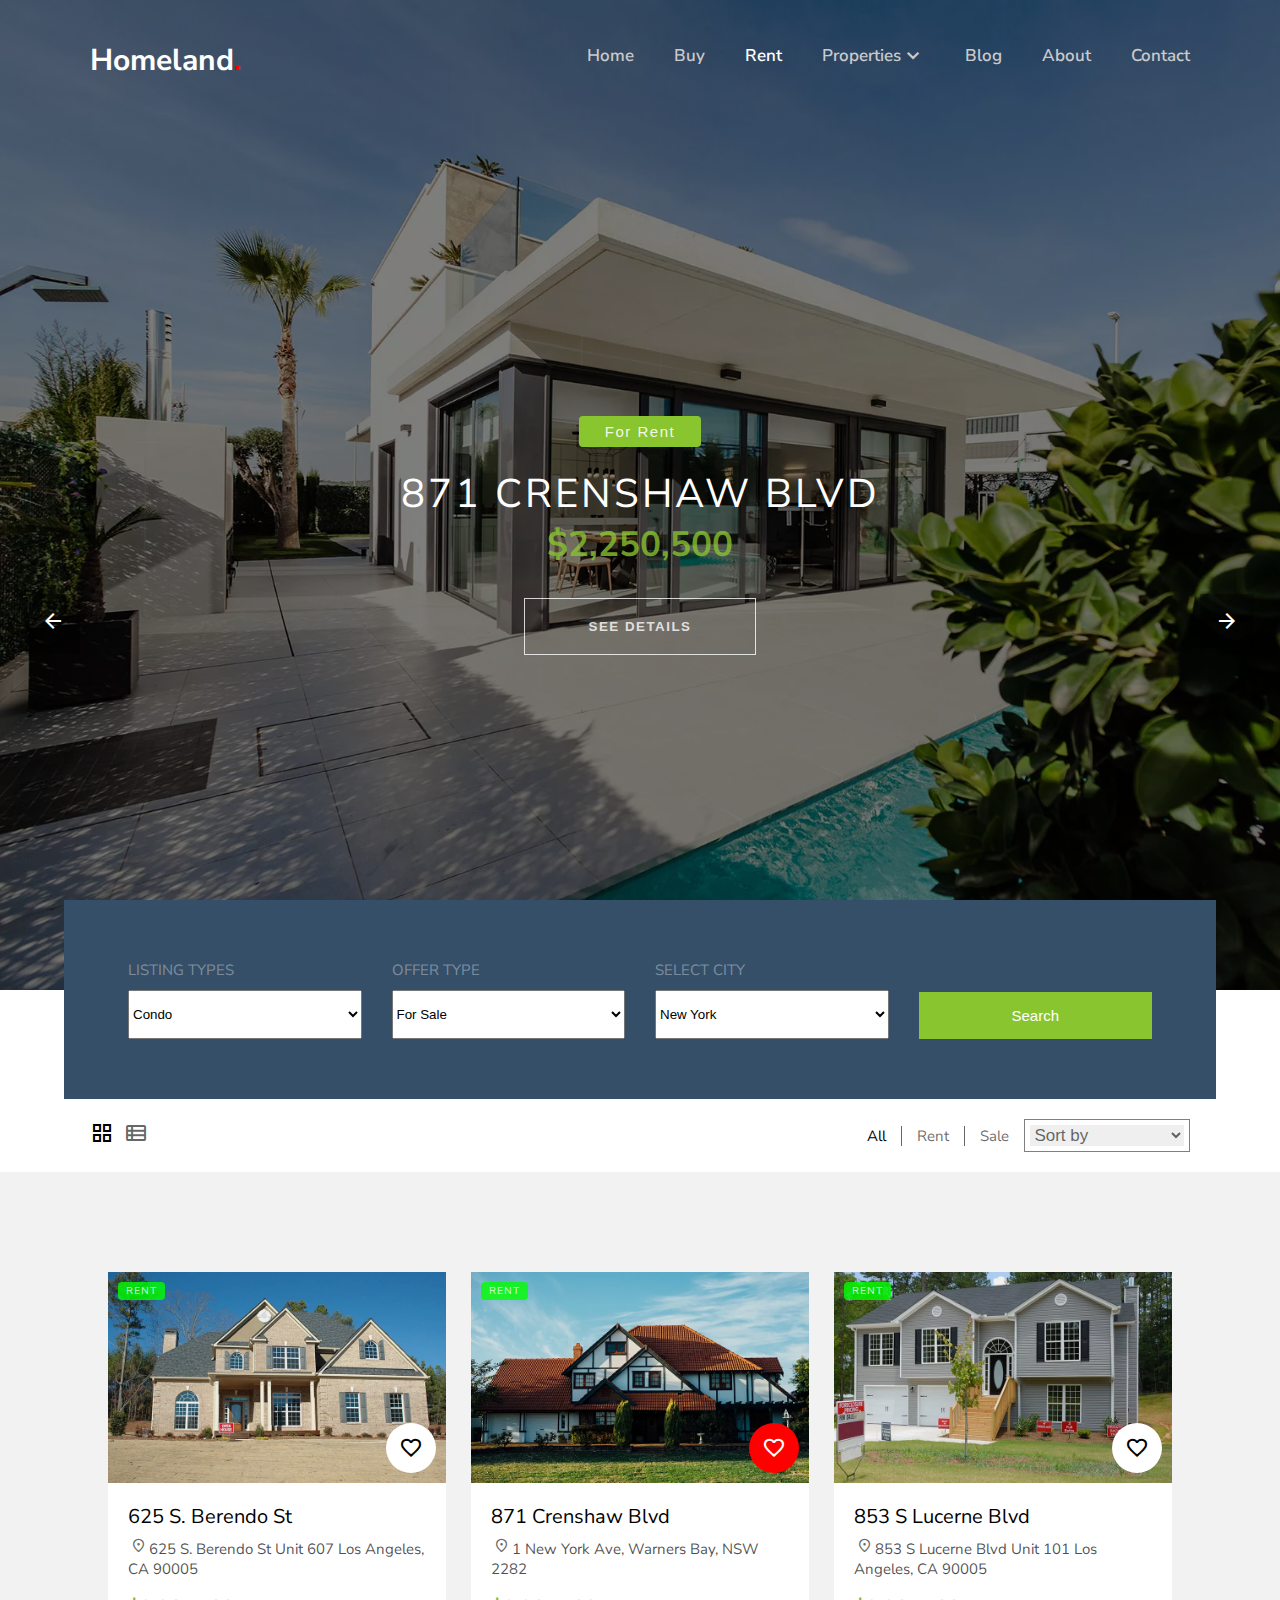
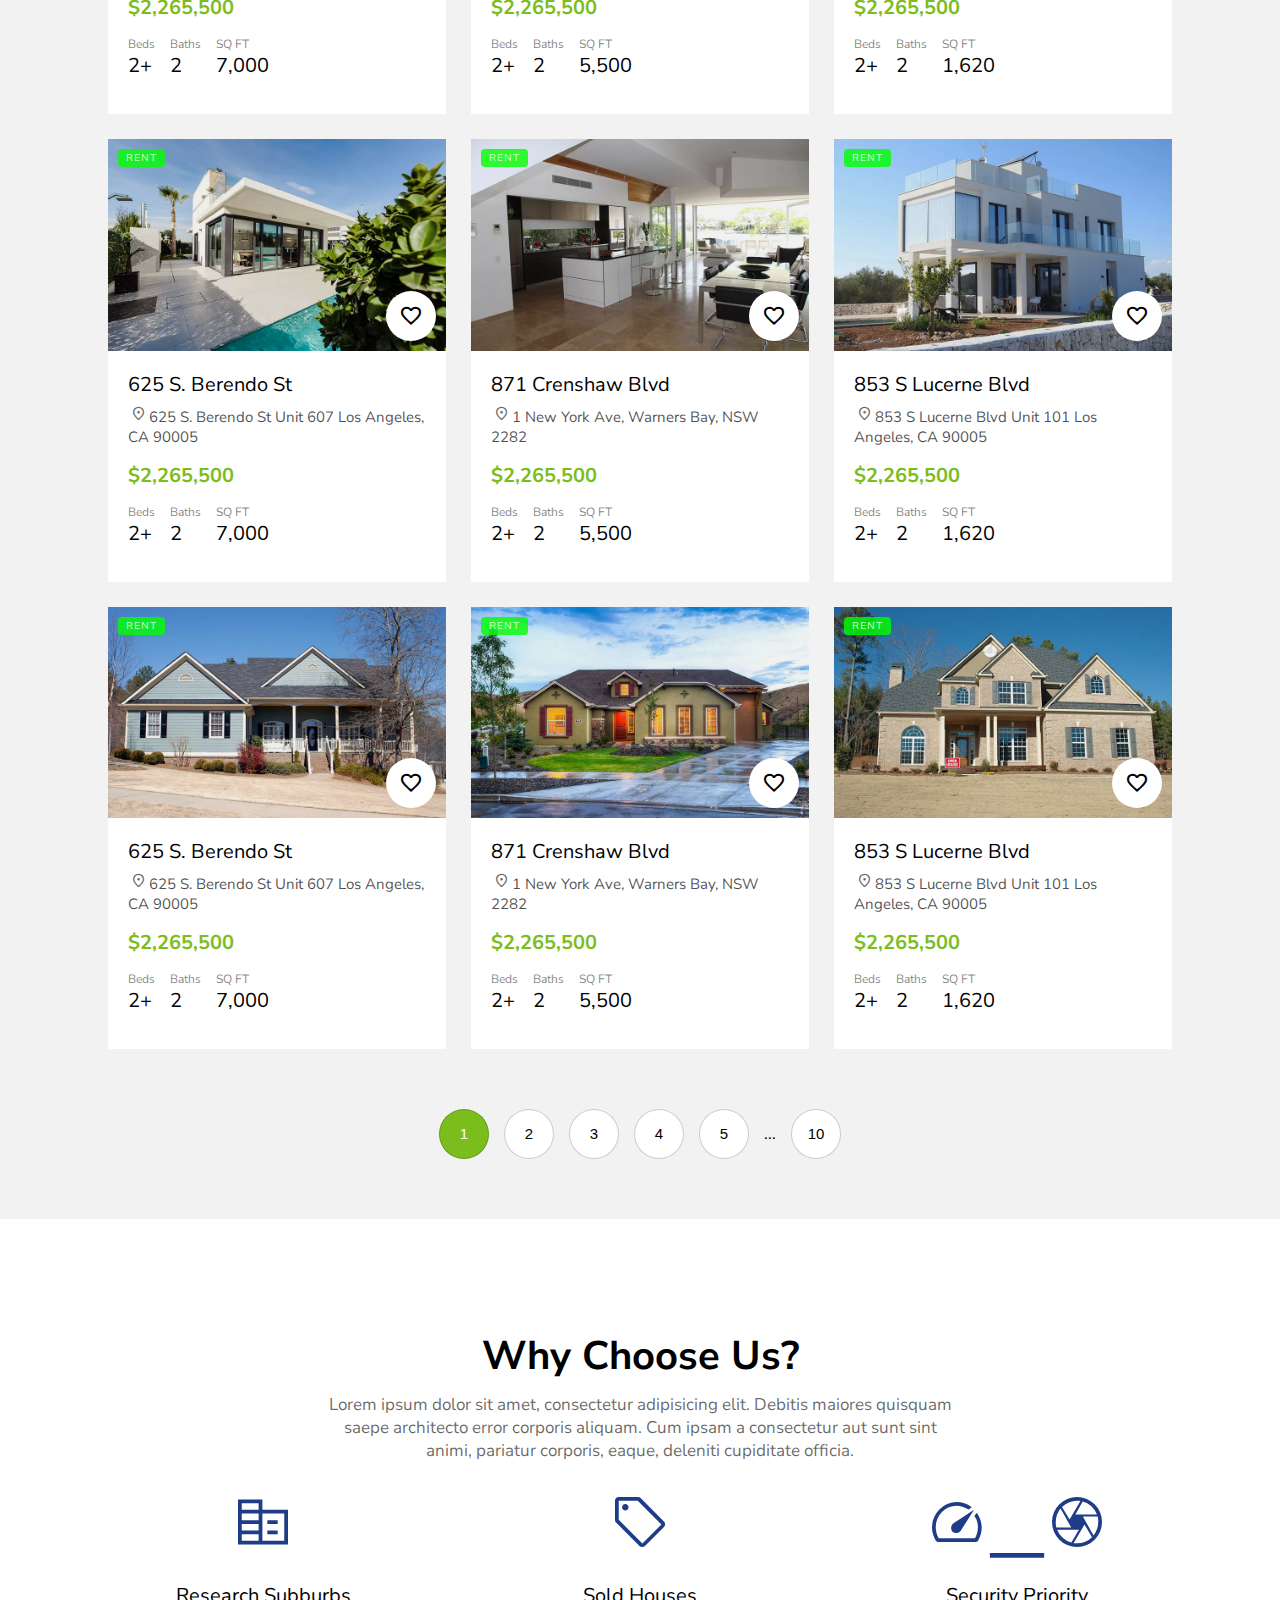
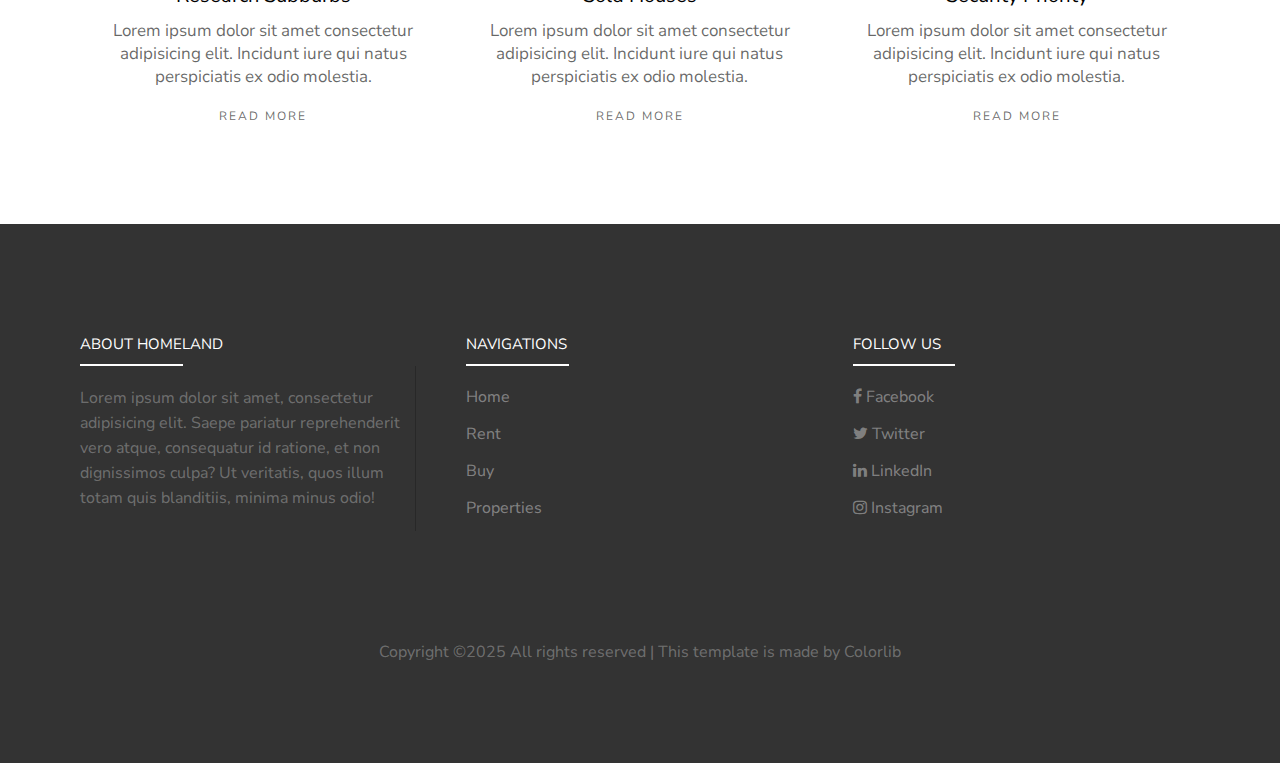
<file: rent.html>
<!DOCTYPE html>
<html>
<head>
    <meta charset="UTF-8" />
    <title>Homeland- Rent</title>
    <meta name="viewport" content="width=device-width, initial-scale=1.0" />
    <link rel="stylesheet" href="rent.css">

    <!-- nunito sans font -->
     <link rel="preconnect" href="https://fonts.googleapis.com">
    <link rel="preconnect" href="https://fonts.gstatic.com" crossorigin>
    <link href="https://fonts.googleapis.com/css2?family=Abril+Fatface&family=Nunito+Sans:ital,opsz,wght@0,6..12,200..1000;1,6..12,200..1000&display=swap" rel="stylesheet">

    <!-- google material icons -->
    <link rel="stylesheet" href="https://fonts.googleapis.com/icon?family=Material+Icons">
    <link rel="stylesheet" href="https://fonts.googleapis.com/css2?family=Material+Symbols+Outlined:opsz,wght,FILL,GRAD@20..48,100..700,0..1,-50..200" />

    <!-- font awesome icons -->
    <link rel="stylesheet" href="https://cdnjs.cloudflare.com/ajax/libs/font-awesome/4.7.0/css/font-awesome.min.css">
</head>
<body>
    <div id="spinner"><i></i></div>
    <div class="sticky-menu" id="sticky-menu">
        <div class="close-icon" id="close-icon"><span class="material-symbols-outlined" style="font-size: 30px;">close</span></div>
        <div><a href="index.html">Home</a></div>
        <div><a href="buy.html">Buy</a></div>
        <div class="sticky-active"><a href="rent.html">Rent</a></div>
        <div id="sticky-property">
            <div class="p"><a href="property.html">Properties</a> <span class="material-symbols-outlined sticky-arrow" id="sticky-arrow1">arrow_drop_down</span></div>
            <div id="sticky-dropdown1">
                <div><a>Condo</a></div>
                <div><a>Property Land</a></div>
                <div><a>Commercial Building</a></div>
                <div> 
                    <div class="p">Sub Menu <span class="material-symbols-outlined sticky-arrow" id="sticky-arrow2">arrow_drop_down</span></div>
                    <div id="sticky-dropdown2">
                        <div><a>Menu One</a></div>
                        <div><a>Menu Two</a></div>
                        <div><a>Menu Three</a></div>
                    </div>
                </div>
            </div>
        
        </div>
        <div><a href="blog.html">Blog</a></div>
        <div><a href="about.html">About</a></div>
        <div><a href="contact.html">Contact</a></div>    
    </div>
    <div class="main-container" id="main-container">

        <div class="landing-section" id="landing-section">
            <div id="background-layer" class="fade-element"></div>
            <div class="header">
                <div class="website-name"><a href="index.html">Homeland<span class="website-dot">.</span></a></div>
                <div class="navbar">
                    <div><a href="index.html">Home</a></div>
                    <div><a href="buy.html">Buy</a></div>
                    <div class="active"><a href="rent.html">Rent</a></div>
                    <div id="properties-menu">
                        <span class="properties-menu-dropdown"><a href="property.html">Properties</a><span class="material-symbols-outlined">keyboard_arrow_down</span></span>
                        <div class="arrow-container">
                            <div>Condo</div>
                            <div>Property Land</div>
                            <div>Commercial Building</div>
                            <div id="properties-submenu">
                                <span class="properties-submenu-dropdown">Sub Menu<span class="material-symbols-outlined">arrow_right</span></span>
                                <div id="properties-submenu-container">
                                    <div>Menu One</div>
                                    <div>Menu Two</div>
                                    <div>Menu Three</div>
                                </div>
                            </div>
                        </div>
                    
                    </div>                    
                    
                        <div><a href="blog.html">Blog</a></div>
                    <div><a href="about.html">About</a></div>
                    <div><a href="contact.html">Contact</a></div>
                </div>
                <div id="menu"><span class="material-symbols-outlined" style="font-size: 50px;color: white;">menu</span></div>

            </div>

            <div class="content fade-element" id="slide-one">
                <button class="tag">For Rent</button>
                <div class="heading">871 CRENSHAW BLVD</div>
                <div class="price">$2,250,500</div>
                <button class="button">SEE DETAILS</button>    
            </div>
            <div class="content fade-element" id="slide-two">
                <button class="tag">For Sale</button>
                <div class="heading">625 S. BERENDO ST</div>
                <div class="price">$1,000,500</div>
                <button class="button">SEE DETAILS</button>    
            </div>

            <div class="left-arrow" id="left-arrow"><span class="material-symbols-outlined">arrow_back</span></div>
            <div class="right-arrow" id="right-arrow"><span class="material-symbols-outlined">arrow_forward</span></div>
        </div>

        <div class="search-section">
            <div>
                <div class="name">LISTING TYPES</div>
                <select name="listing-options">
                    <option>Condo</option>
                    <option>Commercial Building</option>
                    <option>Land Property</option>
                </select>
            </div>

            <div>
                <div class="name">OFFER TYPE</div>
                <select name="offer-options">
                    <option>For Sale</option>
                    <option>For Rent</option>
                    <option>For Lease</option>
                </select>
            </div>

            <div>
                <div class="name">SELECT CITY</div>
                <select name="city-options">
                    <option>New York</option>
                    <option>London</option>
                    <option>Japan</option>
                </select>
            </div>

            <div>
                <button id="search">Search</button>
            </div>
        </div>

        <div class="filter-section">
            <div class="view-options">
                <span><a href="index.html"><span class="material-symbols-outlined" id="view_list">grid_view</span></a></span>
                <span><a href="view-list.html"><span class="material-symbols-outlined" id="grid_view">view_list</span></a></span>
            </div>
            <div class="filter-options">
                <div class="active">All</div>
                <div class="vertical-line"></div>
                <div>Rent</div>
                <div class="vertical-line"></div>
                <div>Sale</div>
                <div class="filter-dropdown">
                    <select>
                        <option>Sort by</option>
                        <option>Price Ascending</option>
                        <option>Price Descending</option>
                    </select>
                </div>
            </div>
        </div>

        <div class="properties-section">
            <div class="properties-item">
                <div class="image">
                    <img src="images/img_1.jpg" alt="">
                    <div class="image-text">
                        <div class="rent-tag">RENT</div>
                        <div class="image-button"><button class="not-favorite"><span class="material-symbols-outlined">favorite</span></button></div>
                    </div>
                </div>

                <div class="properties-item-details">
                    <div class="heading">625 S. Berendo St</div>
                    <div class="location"><span class="material-symbols-outlined">location_on</span>625 S. Berendo St Unit 607 Los Angeles, CA 90005</div>
                    <div class="price">$2,265,500</div>
                    <div class="property-feature-group">
                        <div class="property-feature">
                            <div class="property-feature-item-name">Beds</div>
                            <div class="property-feature-item-detail">2+</div> 
                        </div>

                        <div class="property-feature">
                            <div class="property-feature-item-name">Baths</div>
                            <div class="property-feature-item-detail">2</div> 
                        </div>

                        <div class="property-feature">
                            <div class="property-feature-item-name">SQ FT</div>
                            <div class="property-feature-item-detail">7,000</div> 
                        </div>
                    </div>
                </div>
            </div>

            <div class="properties-item">
                <div class="image">
                    <img src="images/img_2.jpg" alt="">
                    <div class="image-text">
                        <div class="rent-tag">RENT</div>
                        <div class="image-button"><button class="favorite not-favorite"><span class="material-symbols-outlined">favorite</span></button></div>
                    </div>
                </div>

                <div class="properties-item-details">
                    <div class="heading">871 Crenshaw Blvd</div>
                    <div class="location"><span class="material-symbols-outlined">location_on</span>1 New York Ave, Warners Bay, NSW 2282</div>
                    <div class="price">$2,265,500</div>
                    <div class="property-feature-group">
                        <div class="property-feature">
                            <div class="property-feature-item-name">Beds</div>
                            <div class="property-feature-item-detail">2+</div> 
                        </div>

                        <div class="property-feature">
                            <div class="property-feature-item-name">Baths</div>
                            <div class="property-feature-item-detail">2</div> 
                        </div>

                        <div class="property-feature">
                            <div class="property-feature-item-name">SQ FT</div>
                            <div class="property-feature-item-detail">5,500</div> 
                        </div>
                    </div>
                </div>
            </div>

            <div class="properties-item">
                <div class="image">
                    <img src="images/img_3.jpg" alt="">
                    <div class="image-text">
                        <div class="rent-tag">RENT</div>
                        <div class="image-button"><button class="not-favorite"><span class="material-symbols-outlined">favorite</span></button></div>
                    </div>
                </div>

                <div class="properties-item-details">
                    <div class="heading">853 S Lucerne Blvd</div>
                    <div class="location"><span class="material-symbols-outlined">location_on</span>853 S Lucerne Blvd Unit 101 Los Angeles, CA 90005</div>
                    <div class="price">$2,265,500</div>
                    <div class="property-feature-group">
                        <div class="property-feature">
                            <div class="property-feature-item-name">Beds</div>
                            <div class="property-feature-item-detail">2+</div> 
                        </div>

                        <div class="property-feature">
                            <div class="property-feature-item-name">Baths</div>
                            <div class="property-feature-item-detail">2</div> 
                        </div>

                        <div class="property-feature">
                            <div class="property-feature-item-name">SQ FT</div>
                            <div class="property-feature-item-detail">1,620</div> 
                        </div>
                    </div>
                </div>
            </div>


            <div class="properties-item">
                <div class="image">
                    <img src="images/img_4.jpg" alt="">
                    <div class="image-text">
                        <div class="rent-tag">RENT</div>
                        <div class="image-button"><button class="not-favorite"><span class="material-symbols-outlined">favorite</span></button></div>
                    </div>
                </div>

                <div class="properties-item-details">
                    <div class="heading">625 S. Berendo St</div>
                    <div class="location"><span class="material-symbols-outlined">location_on</span>625 S. Berendo St Unit 607 Los Angeles, CA 90005</div>
                    <div class="price">$2,265,500</div>
                    <div class="property-feature-group">
                        <div class="property-feature">
                            <div class="property-feature-item-name">Beds</div>
                            <div class="property-feature-item-detail">2+</div> 
                        </div>

                        <div class="property-feature">
                            <div class="property-feature-item-name">Baths</div>
                            <div class="property-feature-item-detail">2</div> 
                        </div>

                        <div class="property-feature">
                            <div class="property-feature-item-name">SQ FT</div>
                            <div class="property-feature-item-detail">7,000</div> 
                        </div>
                    </div>
                </div>
            </div>

            <div class="properties-item">
                <div class="image">
                    <img src="images/img_5.jpg" alt="">
                    <div class="image-text">
                        <div class="rent-tag">RENT</div>
                        <div class="image-button"><button class="not-favorite"><span class="material-symbols-outlined">favorite</span></button></div>
                    </div>
                </div>

                <div class="properties-item-details">
                    <div class="heading">871 Crenshaw Blvd</div>
                    <div class="location"><span class="material-symbols-outlined">location_on</span>1 New York Ave, Warners Bay, NSW 2282</div>
                    <div class="price">$2,265,500</div>
                    <div class="property-feature-group">
                        <div class="property-feature">
                            <div class="property-feature-item-name">Beds</div>
                            <div class="property-feature-item-detail">2+</div> 
                        </div>

                        <div class="property-feature">
                            <div class="property-feature-item-name">Baths</div>
                            <div class="property-feature-item-detail">2</div> 
                        </div>

                        <div class="property-feature">
                            <div class="property-feature-item-name">SQ FT</div>
                            <div class="property-feature-item-detail">5,500</div> 
                        </div>
                    </div>
                </div>
            </div>

            <div class="properties-item">
                <div class="image">
                    <img src="images/img_6.jpg" alt="">
                    <div class="image-text">
                        <div class="rent-tag">RENT</div>
                        <div class="image-button"><button class="not-favorite"><span class="material-symbols-outlined">favorite</span></button></div>
                    </div>
                </div>

                <div class="properties-item-details">
                    <div class="heading">853 S Lucerne Blvd</div>
                    <div class="location"><span class="material-symbols-outlined">location_on</span>853 S Lucerne Blvd Unit 101 Los Angeles, CA 90005</div>
                    <div class="price">$2,265,500</div>
                    <div class="property-feature-group">
                        <div class="property-feature">
                            <div class="property-feature-item-name">Beds</div>
                            <div class="property-feature-item-detail">2+</div> 
                        </div>

                        <div class="property-feature">
                            <div class="property-feature-item-name">Baths</div>
                            <div class="property-feature-item-detail">2</div> 
                        </div>

                        <div class="property-feature">
                            <div class="property-feature-item-name">SQ FT</div>
                            <div class="property-feature-item-detail">1,620</div> 
                        </div>
                    </div>
                </div>
            </div>  

             <div class="properties-item">
                <div class="image">
                    <img src="images/img_7.jpg" alt="">
                    <div class="image-text">
                        <div class="rent-tag">RENT</div>
                        <div class="image-button"><button class="not-favorite"><span class="material-symbols-outlined">favorite</span></button></div>
                    </div>
                </div>

                <div class="properties-item-details">
                    <div class="heading">625 S. Berendo St</div>
                    <div class="location"><span class="material-symbols-outlined">location_on</span>625 S. Berendo St Unit 607 Los Angeles, CA 90005</div>
                    <div class="price">$2,265,500</div>
                    <div class="property-feature-group">
                        <div class="property-feature">
                            <div class="property-feature-item-name">Beds</div>
                            <div class="property-feature-item-detail">2+</div> 
                        </div>

                        <div class="property-feature">
                            <div class="property-feature-item-name">Baths</div>
                            <div class="property-feature-item-detail">2</div> 
                        </div>

                        <div class="property-feature">
                            <div class="property-feature-item-name">SQ FT</div>
                            <div class="property-feature-item-detail">7,000</div> 
                        </div>
                    </div>
                </div>
            </div>

            <div class="properties-item">
                <div class="image">
                    <img src="images/img_8.jpg" alt="">
                    <div class="image-text">
                        <div class="rent-tag">RENT</div>
                        <div class="image-button"><button class="not-favorite"><span class="material-symbols-outlined">favorite</span></button></div>
                    </div>
                </div>

                <div class="properties-item-details">
                    <div class="heading">871 Crenshaw Blvd</div>
                    <div class="location"><span class="material-symbols-outlined">location_on</span>1 New York Ave, Warners Bay, NSW 2282</div>
                    <div class="price">$2,265,500</div>
                    <div class="property-feature-group">
                        <div class="property-feature">
                            <div class="property-feature-item-name">Beds</div>
                            <div class="property-feature-item-detail">2+</div> 
                        </div>

                        <div class="property-feature">
                            <div class="property-feature-item-name">Baths</div>
                            <div class="property-feature-item-detail">2</div> 
                        </div>

                        <div class="property-feature">
                            <div class="property-feature-item-name">SQ FT</div>
                            <div class="property-feature-item-detail">5,500</div> 
                        </div>
                    </div>
                </div>
            </div>

            <div class="properties-item">
                <div class="image">
                    <img src="images/img_1.jpg" alt="">
                    <div class="image-text">
                        <div class="rent-tag">RENT</div>
                        <div class="image-button"><button class="not-favorite"><span class="material-symbols-outlined">favorite</span></button></div>
                    </div>
                </div>

                <div class="properties-item-details">
                    <div class="heading">853 S Lucerne Blvd</div>
                    <div class="location"><span class="material-symbols-outlined">location_on</span>853 S Lucerne Blvd Unit 101 Los Angeles, CA 90005</div>
                    <div class="price">$2,265,500</div>
                    <div class="property-feature-group">
                        <div class="property-feature">
                            <div class="property-feature-item-name">Beds</div>
                            <div class="property-feature-item-detail">2+</div> 
                        </div>

                        <div class="property-feature">
                            <div class="property-feature-item-name">Baths</div>
                            <div class="property-feature-item-detail">2</div> 
                        </div>

                        <div class="property-feature">
                            <div class="property-feature-item-name">SQ FT</div>
                            <div class="property-feature-item-detail">1,620</div> 
                        </div>
                    </div>
                </div>
            </div>  
           
        </div>

        <div class="pagination-section">
            <button class="active">1</button>
            <button>2</button>
            <button>3</button>
            <button>4</button>
            <button>5</button>
            <div>...</div>
            <button>10</button>
            
        </div>

        <div class="why-choose-section">
            <div class="why-choose-text">
                <div class="choose-heading">Why Choose Us?</div>
                <div class="choose-text">Lorem ipsum dolor sit amet, consectetur adipisicing elit. Debitis maiores quisquam saepe architecto error corporis aliquam. Cum ipsam a consectetur aut sunt sint animi, pariatur corporis, eaque, deleniti cupiditate officia.</div>
            </div>

            <div class="why-choose-cards">
                <div class="why-choose-cards-item">
                    <div class="item-image"><span class="material-symbols-outlined">corporate_fare</span></div>
                    <div class="item-heading">Research Subburbs</div>
                    <div class="item-text">Lorem ipsum dolor sit amet consectetur adipisicing elit. Incidunt iure qui natus perspiciatis ex odio molestia.</div>
                    <div class="item-readmore">READ MORE</div>
                </div>

                <div class="why-choose-cards-item">
                    <div class="item-image"><span class="material-symbols-outlined">sell</span></div>
                    <div class="item-heading">Sold Houses</div>
                    <div class="item-text">Lorem ipsum dolor sit amet consectetur adipisicing elit. Incidunt iure qui natus perspiciatis ex odio molestia.</div>
                    <div class="item-readmore">READ MORE</div>
                </div>

                  <div class="why-choose-cards-item">
                    <div class="item-image"><span class="material-symbols-outlined">speed_camera</span></div>
                    <div class="item-heading">Security Priority</div>
                    <div class="item-text">Lorem ipsum dolor sit amet consectetur adipisicing elit. Incidunt iure qui natus perspiciatis ex odio molestia.</div>
                    <div class="item-readmore">READ MORE</div>
                </div>

              

                
            </div>
        </div>

        <div class="footer-section">
            <div class="footer-content">
                <div class="footer-item">
                    <div class="footer-heading">ABOUT HOMELAND</div>
                    <span class="footer-line"></span>   
                    <div class="footer-text1  right-border">Lorem ipsum dolor sit amet, consectetur adipisicing elit. Saepe pariatur reprehenderit vero atque, consequatur id ratione, et non dignissimos culpa? Ut veritatis, quos illum totam quis blanditiis, minima minus odio!</div>
                </div>
                <div class="footer-item">
                    <div class="footer-heading">NAVIGATIONS</div>
                    <span class="footer-line"></span>
                    <div class="footer-item-links">
                        <div>Home</div>
                        <div>Rent</div>
                        <div>Buy</div>
                        <div>Properties</div>
                    </div>
                </div>

                <div class="footer-item center">
                    <div class="footer-heading"> FOLLOW US</div>
                    <span class="footer-line"></span>
                    <div class="footer-item-links footer-item-social">
                        <div><i class="fa fa-facebook"></i>&nbspFacebook</div>
                        <div><i class="fa fa-twitter"></i>&nbspTwitter</div>
                        <div><i class="fa fa-linkedin"></i>&nbspLinkedIn</div>
                        <div><i class="fa fa-instagram"></i>&nbspInstagram</div>            
                    </div>
                </div>
                <div class="footer-item"></div>

            </div>
            <div class="footer-copyright">Copyright ©2025 All rights reserved | This template is made by Colorlib</div>
        </div>

    <script src="Script.js"></script>

</body>
</html>
</file>
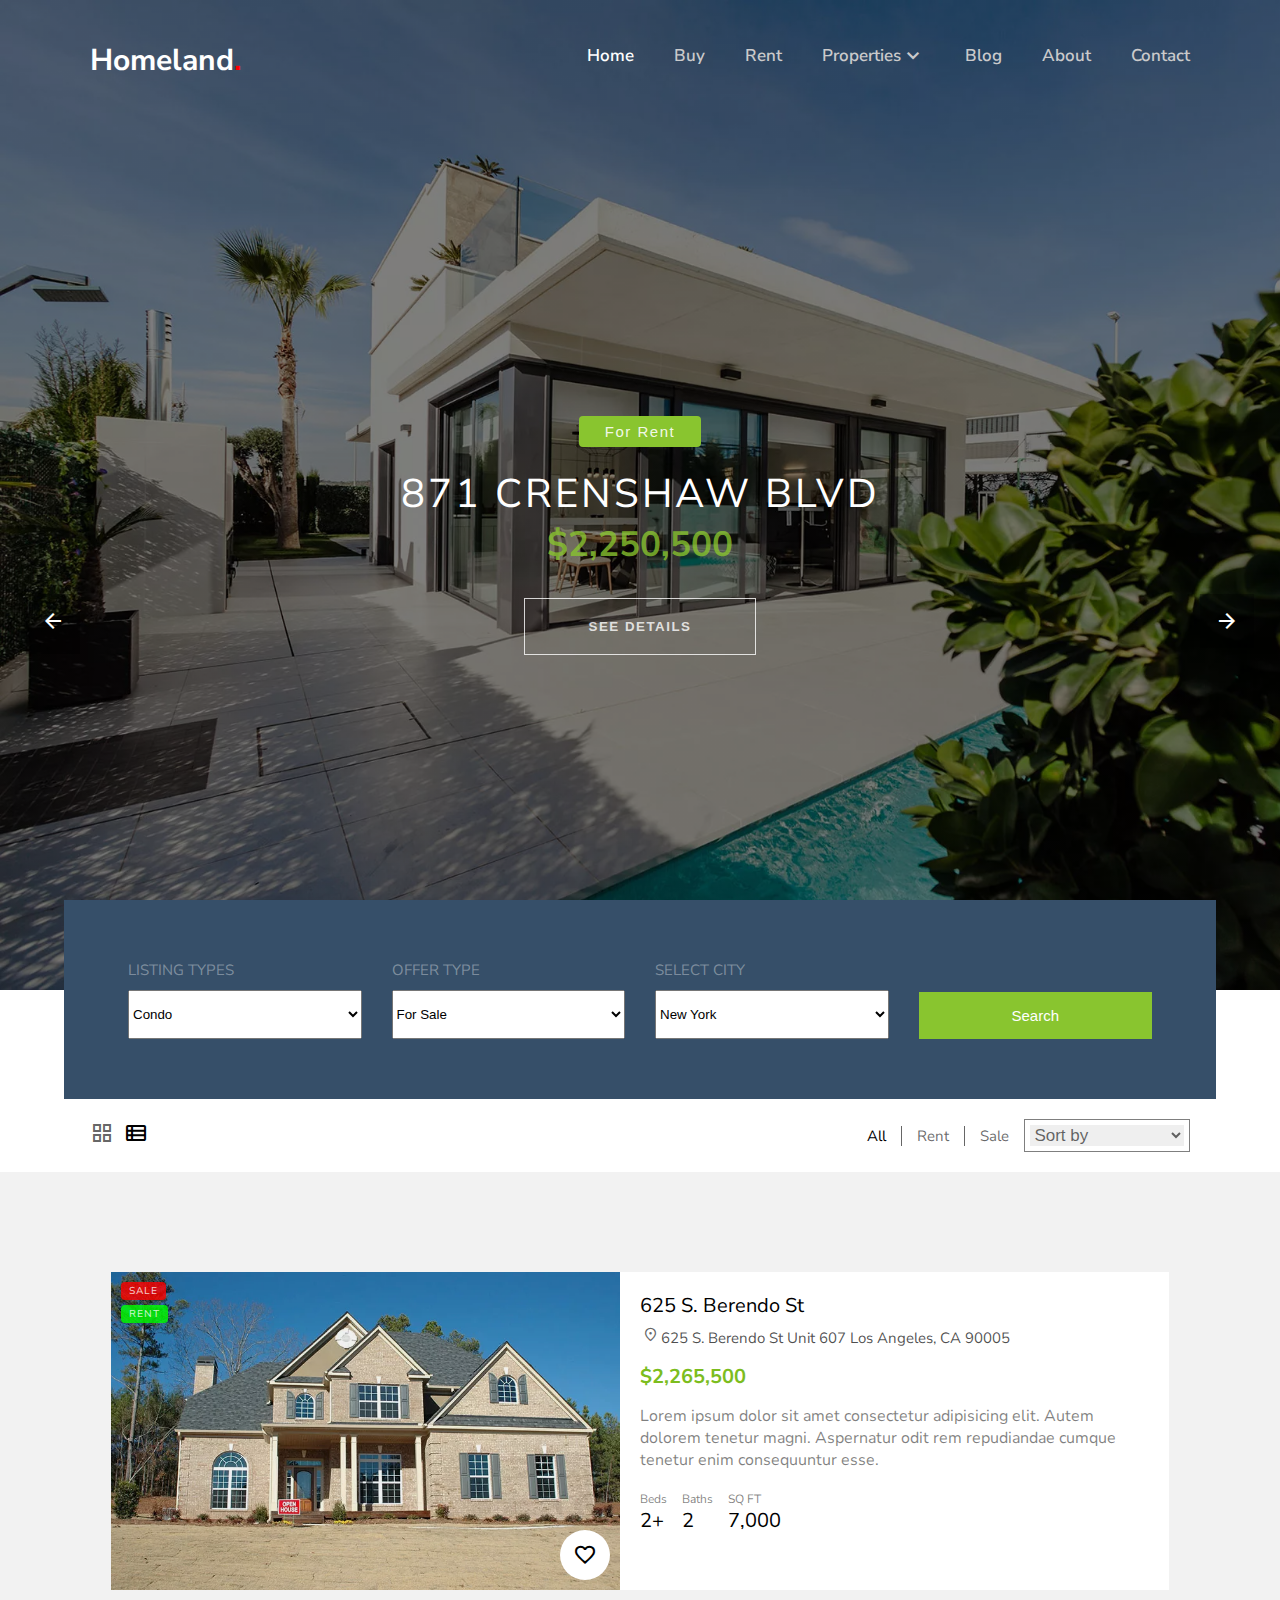
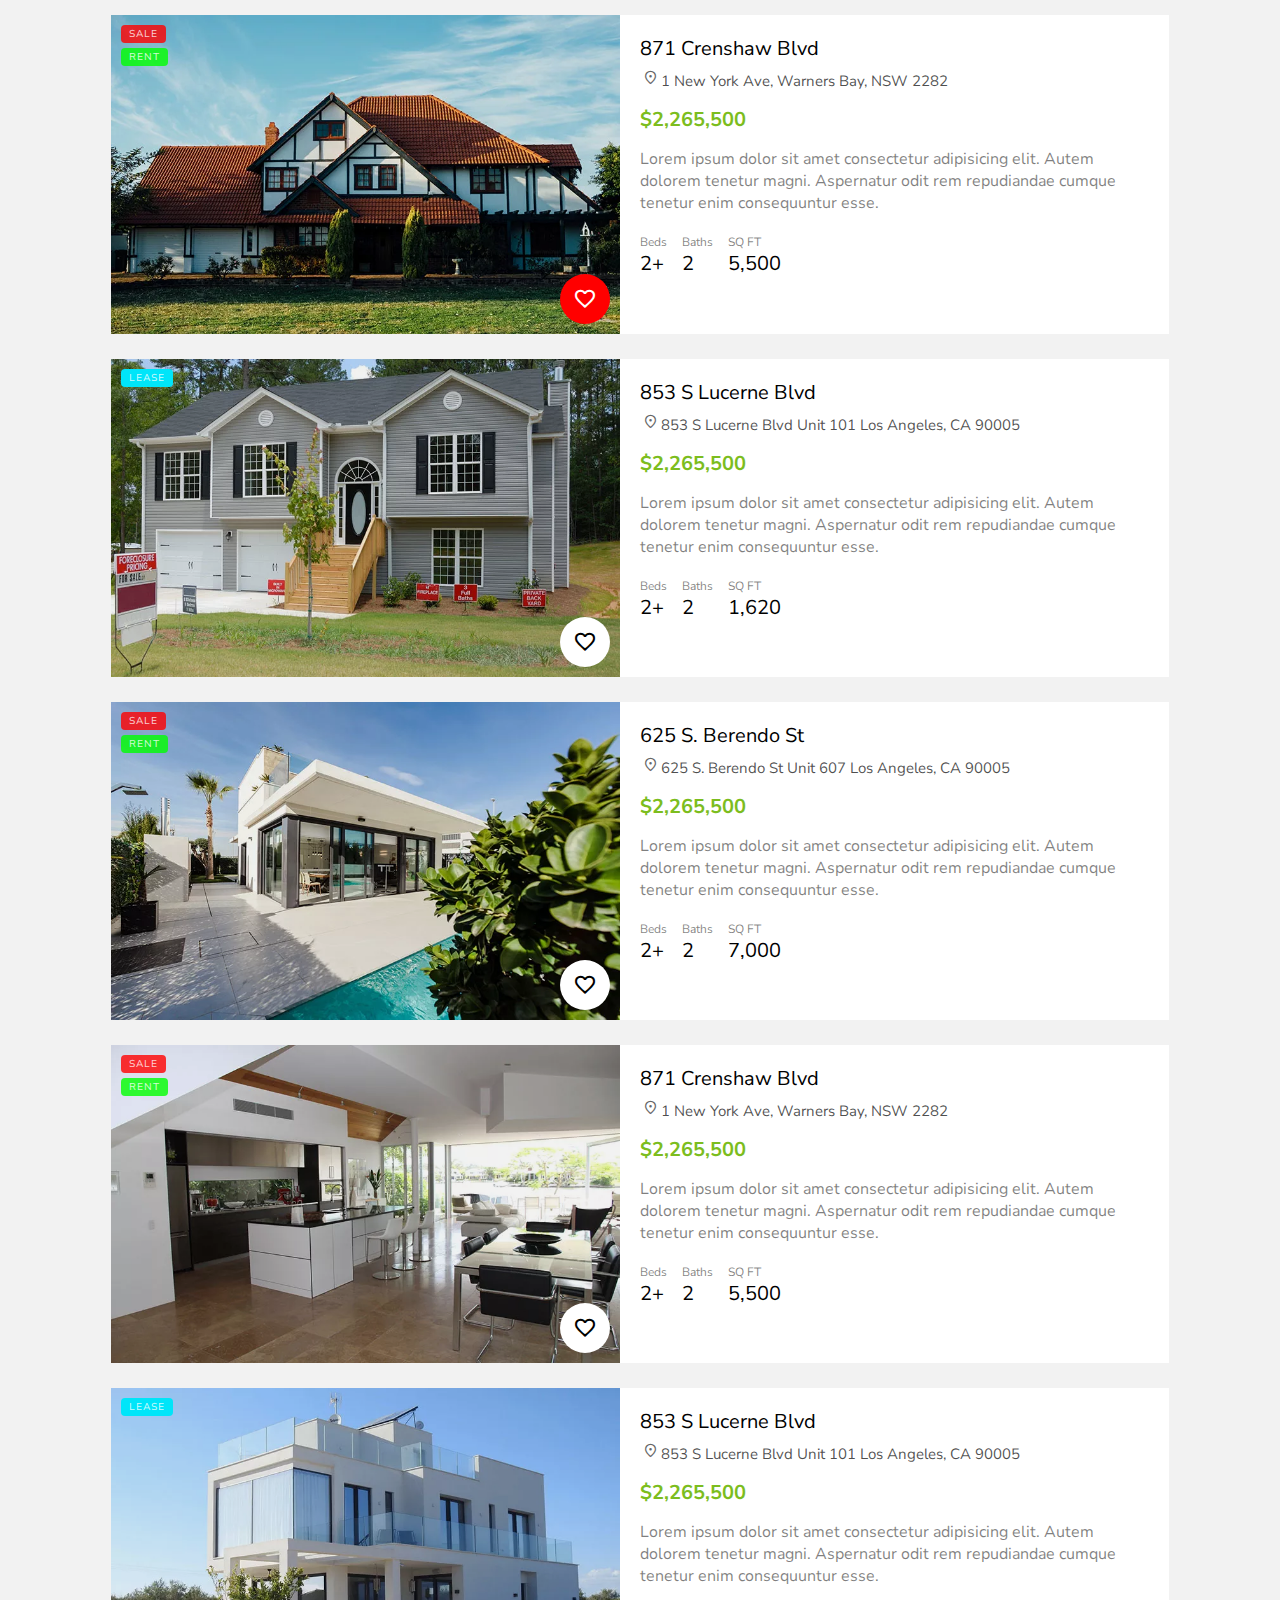
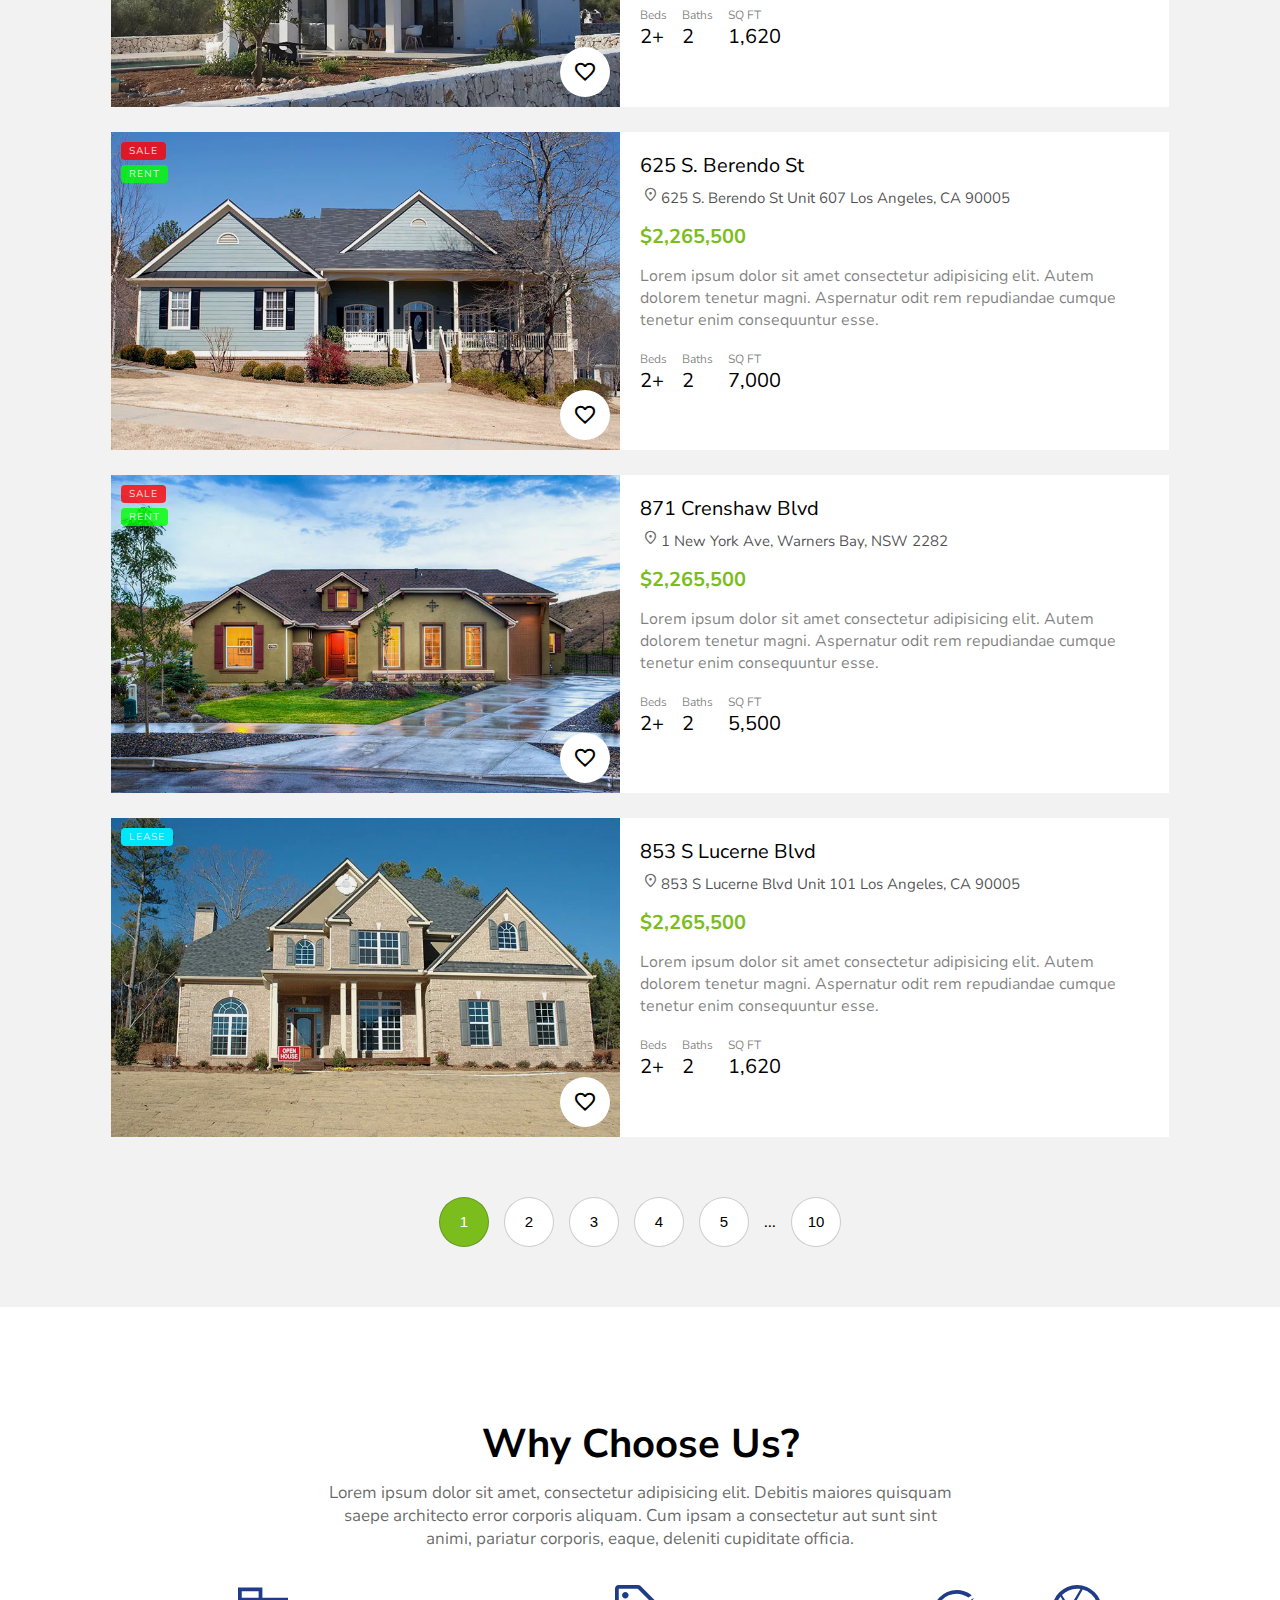
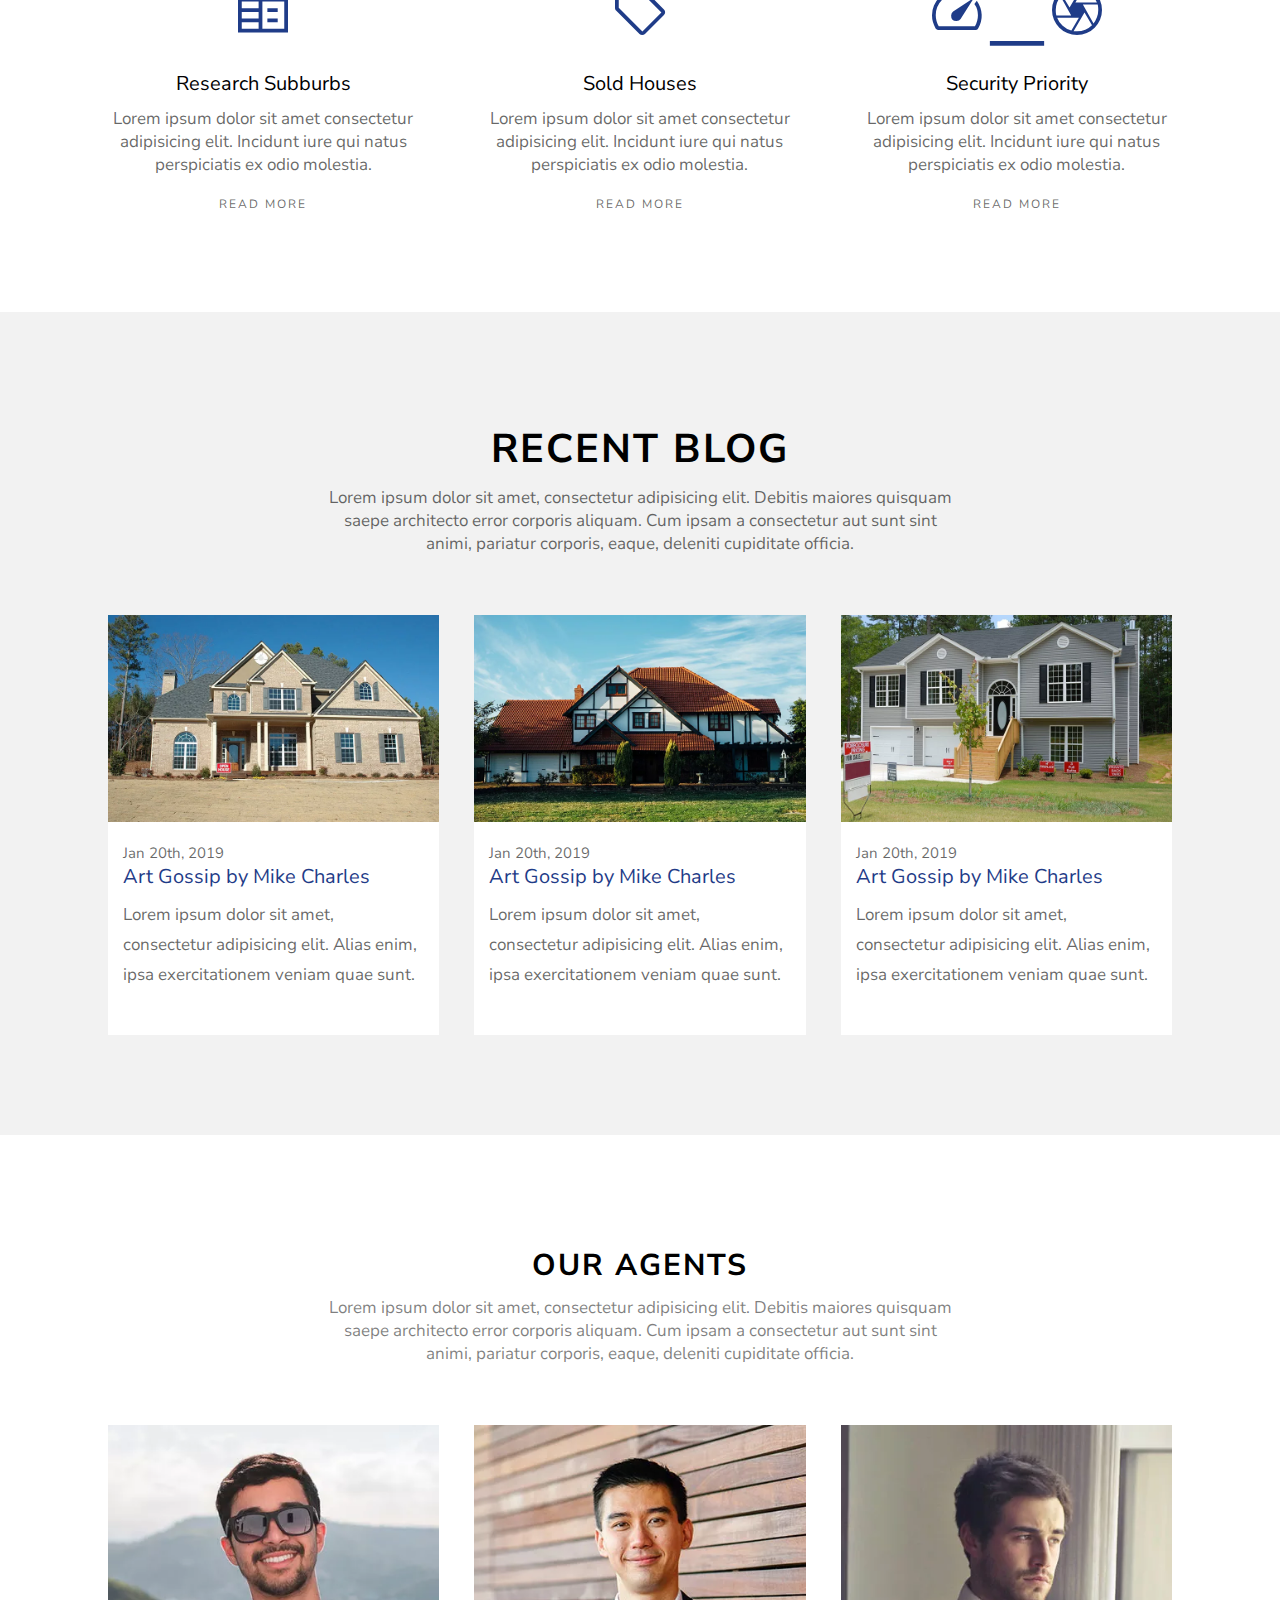
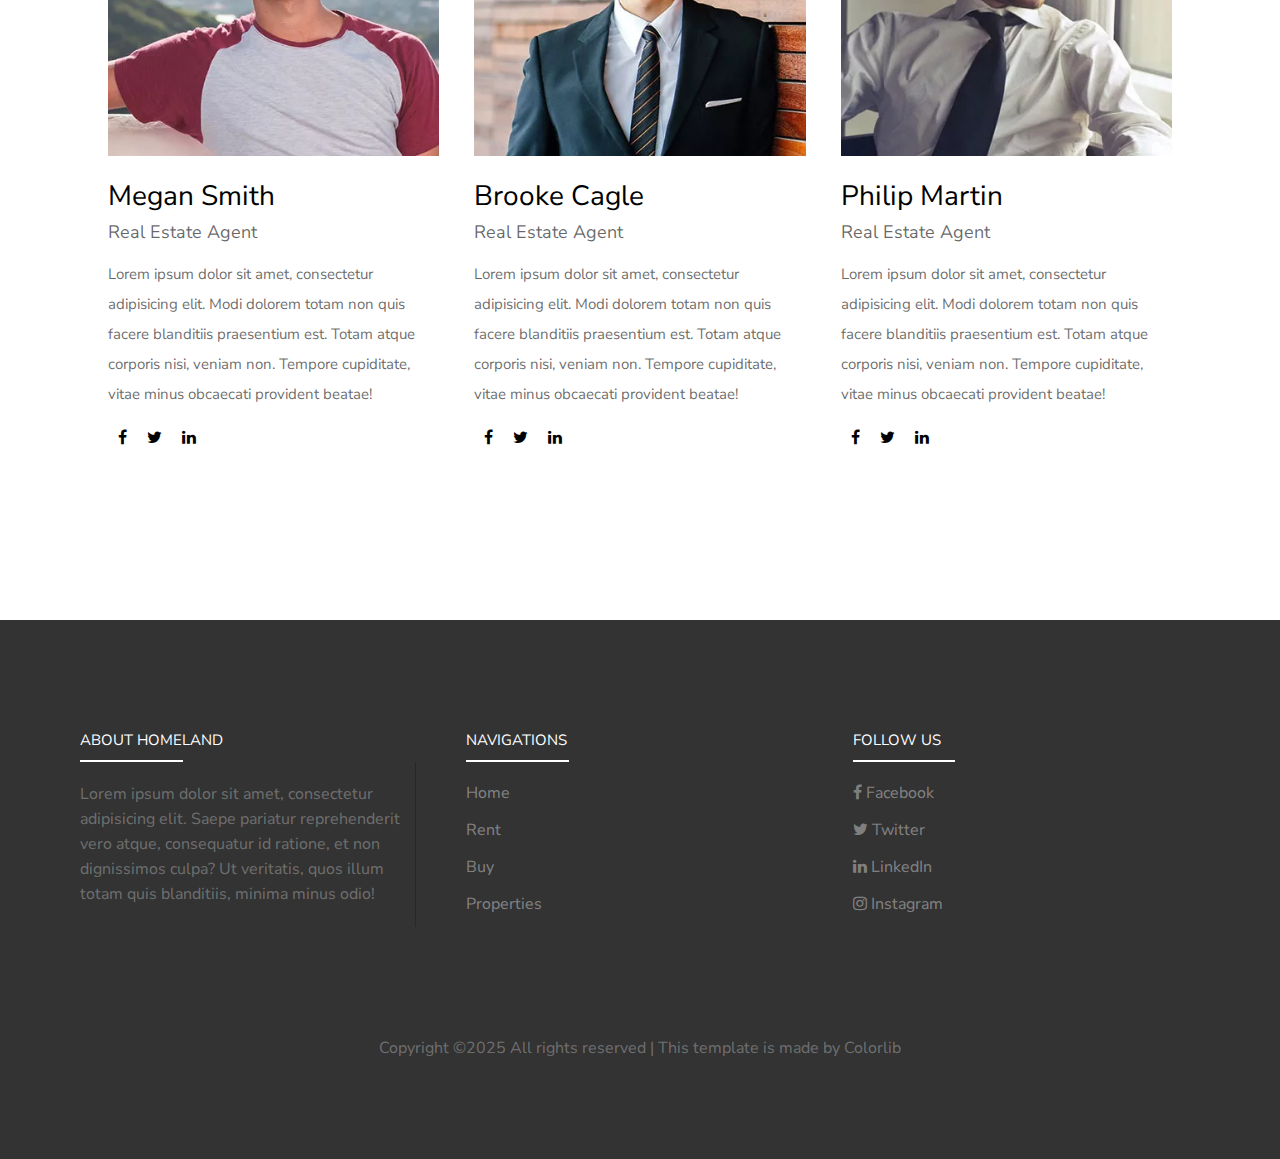
<file: view-list.html>
<!DOCTYPE html>
<html>
<head>
    <meta charset="UTF-8" />
    <title>Homeland- Property buy/sell</title>
    <meta name="viewport" content="width=device-width, initial-scale=1.0" />
    <link rel="stylesheet" href="view-list.css">

    <!-- nunito sans font -->
     <link rel="preconnect" href="https://fonts.googleapis.com">
    <link rel="preconnect" href="https://fonts.gstatic.com" crossorigin>
    <link href="https://fonts.googleapis.com/css2?family=Abril+Fatface&family=Nunito+Sans:ital,opsz,wght@0,6..12,200..1000;1,6..12,200..1000&display=swap" rel="stylesheet">

    <!-- google material icons -->
    <link rel="stylesheet" href="https://fonts.googleapis.com/icon?family=Material+Icons">
    <link rel="stylesheet" href="https://fonts.googleapis.com/css2?family=Material+Symbols+Outlined:opsz,wght,FILL,GRAD@20..48,100..700,0..1,-50..200" />

    <!-- font awesome icons -->
    <link rel="stylesheet" href="https://cdnjs.cloudflare.com/ajax/libs/font-awesome/4.7.0/css/font-awesome.min.css">
</head>
<body>
    <div id="spinner"><i></i></div>
    <div class="sticky-menu" id="sticky-menu">
        <div class="close-icon" id="close-icon"><span class="material-symbols-outlined" style="font-size: 30px;">close</span></div>
        <div class="sticky-active"><a href="index.html">Home</a></div>
        <div><a href="buy.html">Buy</a></div>
        <div><a href="rent.html">Rent</a></div>
        <div id="sticky-property">
            <div class="p"><a href="property.html">Properties</a> <span class="material-symbols-outlined sticky-arrow" id="sticky-arrow1">arrow_drop_down</span></div>
            <div id="sticky-dropdown1">
                <div><a>Condo</a></div>
                <div><a>Property Land</a></div>
                <div><a>Commercial Building</a></div>
                <div> 
                    <div class="p">Sub Menu <span class="material-symbols-outlined sticky-arrow" id="sticky-arrow2">arrow_drop_down</span></div>
                    <div id="sticky-dropdown2">
                        <div><a>Menu One</a></div>
                        <div><a>Menu Two</a></div>
                        <div><a>Menu Three</a></div>
                    </div>
                </div>
            </div>
        
        </div>
        <div><a href="blog.html">Blog</a></div>
        <div><a href="about.html">About</a></div>
        <div><a href="contact.html">Contact</a></div>    
    </div>
    <div class="main-container" id="main-container">

        <div class="landing-section" id="landing-section">
            <div id="background-layer" class="fade-element"></div>
            <div class="header">
                <div class="website-name"><a href="index.html">Homeland<span class="website-dot">.</span></a></div>
                <div class="navbar">
                    <div class="active"><a href="index.html">Home</a></div>
                    <div><a href="buy.html">Buy</a></div>
                    <div><a href="rent.html">Rent</a></div>
                    <div id="properties-menu">
                        <span class="properties-menu-dropdown"><a href="property.html">Properties</a><span class="material-symbols-outlined">keyboard_arrow_down</span></span>
                        <div class="arrow-container">
                            <div>Condo</div>
                            <div>Property Land</div>
                            <div>Commercial Building</div>
                            <div id="properties-submenu">
                                <span class="properties-submenu-dropdown">Sub Menu<span class="material-symbols-outlined">arrow_right</span></span>
                                <div id="properties-submenu-container">
                                    <div>Menu One</div>
                                    <div>Menu Two</div>
                                    <div>Menu Three</div>
                                </div>
                            </div>
                        </div>
                    
                    </div>                    
                    
                        <div><a href="blog.html">Blog</a></div>
                    <div><a href="about.html">About</a></div>
                    <div><a href="contact.html">Contact</a></div>
                </div>
                <div id="menu"><span class="material-symbols-outlined" style="font-size: 50px;color: white;">menu</span></div>

            </div>

            <div class="content fade-element" id="slide-one">
                <button class="tag">For Rent</button>
                <div class="heading">871 CRENSHAW BLVD</div>
                <div class="price">$2,250,500</div>
                <button class="button">SEE DETAILS</button>    
            </div>
            <div class="content fade-element" id="slide-two">
                <button class="tag">For Sale</button>
                <div class="heading">625 S. BERENDO ST</div>
                <div class="price">$1,000,500</div>
                <button class="button">SEE DETAILS</button>    
            </div>

            <div class="left-arrow" id="left-arrow"><span class="material-symbols-outlined">arrow_back</span></div>
            <div class="right-arrow" id="right-arrow"><span class="material-symbols-outlined">arrow_forward</span></div>
        </div>

        <div class="search-section">
            <div>
                <div class="name">LISTING TYPES</div>
                <select name="listing-options">
                    <option>Condo</option>
                    <option>Commercial Building</option>
                    <option>Land Property</option>
                </select>
            </div>

            <div>
                <div class="name">OFFER TYPE</div>
                <select name="offer-options">
                    <option>For Sale</option>
                    <option>For Rent</option>
                    <option>For Lease</option>
                </select>
            </div>

            <div>
                <div class="name">SELECT CITY</div>
                <select name="city-options">
                    <option>New York</option>
                    <option>London</option>
                    <option>Japan</option>
                </select>
            </div>

            <div>
                <button id="search">Search</button>
            </div>
        </div>

        <div class="filter-section">
            <div class="view-options">
                <span><a href="index.html"><span class="material-symbols-outlined" id="view_list">grid_view</span></a></span>
                <span><a href="view-list.html"><span class="material-symbols-outlined" id="grid_view">view_list</span></a></span>
            </div>
            <div class="filter-options">
                <div class="active">All</div>
                <div class="vertical-line"></div>
                <div>Rent</div>
                <div class="vertical-line"></div>
                <div>Sale</div>
                <div class="filter-dropdown">
                    <select>
                        <option>Sort by</option>
                        <option>Price Ascending</option>
                        <option>Price Descending</option>
                    </select>
                </div>
            </div>
        </div>

        <div class="properties-section">
            <div class="properties-item">
                <div class="image">
                    <img src="images/img_1.jpg" alt="">
                    <div class="image-text">
                        <div class="sale-tag">SALE</div>
                        <div class="rent-tag">RENT</div>
                        <div class="image-button"><button class="not-favorite"><span class="material-symbols-outlined">favorite</span></button></div>
                    </div>
                </div>

                <div class="properties-item-details">
                    <div class="heading">625 S. Berendo St</div>
                    <div class="location"><span class="material-symbols-outlined">location_on</span>625 S. Berendo St Unit 607 Los Angeles, CA 90005</div>
                    <div class="price">$2,265,500</div>
                    <div class="text">Lorem ipsum dolor sit amet consectetur adipisicing elit. Autem dolorem tenetur magni. Aspernatur odit rem repudiandae cumque tenetur enim consequuntur esse.</div>
                    <div class="property-feature-group">
                        <div class="property-feature">
                            <div class="property-feature-item-name">Beds</div>
                            <div class="property-feature-item-detail">2+</div> 
                        </div>

                        <div class="property-feature">
                            <div class="property-feature-item-name">Baths</div>
                            <div class="property-feature-item-detail">2</div> 
                        </div>

                        <div class="property-feature">
                            <div class="property-feature-item-name">SQ FT</div>
                            <div class="property-feature-item-detail">7,000</div> 
                        </div>
                    </div>
                </div>
            </div>

            <div class="properties-item">
                <div class="image">
                    <img src="images/img_2.jpg" alt="">
                    <div class="image-text">
                        <div class="sale-tag">SALE</div>
                        <div class="rent-tag">RENT</div>
                        <div class="image-button"><button class="favorite not-favorite"><span class="material-symbols-outlined">favorite</span></button></div>
                    </div>
                </div>

                <div class="properties-item-details">
                    <div class="heading">871 Crenshaw Blvd</div>
                    <div class="location"><span class="material-symbols-outlined">location_on</span>1 New York Ave, Warners Bay, NSW 2282</div>
                    <div class="price">$2,265,500</div>
                    <div class="text">Lorem ipsum dolor sit amet consectetur adipisicing elit. Autem dolorem tenetur magni. Aspernatur odit rem repudiandae cumque tenetur enim consequuntur esse.</div>
                    <div class="property-feature-group">
                        <div class="property-feature">
                            <div class="property-feature-item-name">Beds</div>
                            <div class="property-feature-item-detail">2+</div> 
                        </div>

                        <div class="property-feature">
                            <div class="property-feature-item-name">Baths</div>
                            <div class="property-feature-item-detail">2</div> 
                        </div>

                        <div class="property-feature">
                            <div class="property-feature-item-name">SQ FT</div>
                            <div class="property-feature-item-detail">5,500</div> 
                        </div>
                    </div>
                </div>
            </div>

            <div class="properties-item">
                <div class="image">
                    <img src="images/img_3.jpg" alt="">
                    <div class="image-text">
                        <div class="lease-tag">LEASE</div>
                        <div class="image-button"><button class="not-favorite"><span class="material-symbols-outlined">favorite</span></button></div>
                    </div>
                </div>

                <div class="properties-item-details">
                    <div class="heading">853 S Lucerne Blvd</div>
                    <div class="location"><span class="material-symbols-outlined">location_on</span>853 S Lucerne Blvd Unit 101 Los Angeles, CA 90005</div>
                    <div class="price">$2,265,500</div>
                    <div class="text">Lorem ipsum dolor sit amet consectetur adipisicing elit. Autem dolorem tenetur magni. Aspernatur odit rem repudiandae cumque tenetur enim consequuntur esse.</div>
                    <div class="property-feature-group">
                        <div class="property-feature">
                            <div class="property-feature-item-name">Beds</div>
                            <div class="property-feature-item-detail">2+</div> 
                        </div>

                        <div class="property-feature">
                            <div class="property-feature-item-name">Baths</div>
                            <div class="property-feature-item-detail">2</div> 
                        </div>

                        <div class="property-feature">
                            <div class="property-feature-item-name">SQ FT</div>
                            <div class="property-feature-item-detail">1,620</div> 
                        </div>
                    </div>
                </div>
            </div>


            <div class="properties-item">
                <div class="image">
                    <img src="images/img_4.jpg" alt="">
                    <div class="image-text">
                        <div class="sale-tag">SALE</div>
                        <div class="rent-tag">RENT</div>
                        <div class="image-button"><button class="not-favorite"><span class="material-symbols-outlined">favorite</span></button></div>
                    </div>
                </div>

                <div class="properties-item-details">
                    <div class="heading">625 S. Berendo St</div>
                    <div class="location"><span class="material-symbols-outlined">location_on</span>625 S. Berendo St Unit 607 Los Angeles, CA 90005</div>
                    <div class="price">$2,265,500</div>
                    <div class="text">Lorem ipsum dolor sit amet consectetur adipisicing elit. Autem dolorem tenetur magni. Aspernatur odit rem repudiandae cumque tenetur enim consequuntur esse.</div>
                    <div class="property-feature-group">
                        <div class="property-feature">
                            <div class="property-feature-item-name">Beds</div>
                            <div class="property-feature-item-detail">2+</div> 
                        </div>

                        <div class="property-feature">
                            <div class="property-feature-item-name">Baths</div>
                            <div class="property-feature-item-detail">2</div> 
                        </div>

                        <div class="property-feature">
                            <div class="property-feature-item-name">SQ FT</div>
                            <div class="property-feature-item-detail">7,000</div> 
                        </div>
                    </div>
                </div>
            </div>

            <div class="properties-item">
                <div class="image">
                    <img src="images/img_5.jpg" alt="">
                    <div class="image-text">
                        <div class="sale-tag">SALE</div>
                        <div class="rent-tag">RENT</div>
                        <div class="image-button"><button class="not-favorite"><span class="material-symbols-outlined">favorite</span></button></div>
                    </div>
                </div>

                <div class="properties-item-details">
                    <div class="heading">871 Crenshaw Blvd</div>
                    <div class="location"><span class="material-symbols-outlined">location_on</span>1 New York Ave, Warners Bay, NSW 2282</div>
                    <div class="price">$2,265,500</div>
                    <div class="text">Lorem ipsum dolor sit amet consectetur adipisicing elit. Autem dolorem tenetur magni. Aspernatur odit rem repudiandae cumque tenetur enim consequuntur esse.</div>
                    <div class="property-feature-group">
                        <div class="property-feature">
                            <div class="property-feature-item-name">Beds</div>
                            <div class="property-feature-item-detail">2+</div> 
                        </div>

                        <div class="property-feature">
                            <div class="property-feature-item-name">Baths</div>
                            <div class="property-feature-item-detail">2</div> 
                        </div>

                        <div class="property-feature">
                            <div class="property-feature-item-name">SQ FT</div>
                            <div class="property-feature-item-detail">5,500</div> 
                        </div>
                    </div>
                </div>
            </div>

            <div class="properties-item">
                <div class="image">
                    <img src="images/img_6.jpg" alt="">
                    <div class="image-text">
                        <div class="lease-tag">LEASE</div>
                        <div class="image-button"><button class="not-favorite"><span class="material-symbols-outlined">favorite</span></button></div>
                    </div>
                </div>

                <div class="properties-item-details">
                    <div class="heading">853 S Lucerne Blvd</div>
                    <div class="location"><span class="material-symbols-outlined">location_on</span>853 S Lucerne Blvd Unit 101 Los Angeles, CA 90005</div>
                    <div class="price">$2,265,500</div>
                    <div class="text">Lorem ipsum dolor sit amet consectetur adipisicing elit. Autem dolorem tenetur magni. Aspernatur odit rem repudiandae cumque tenetur enim consequuntur esse.</div>
                    <div class="property-feature-group">
                        <div class="property-feature">
                            <div class="property-feature-item-name">Beds</div>
                            <div class="property-feature-item-detail">2+</div> 
                        </div>

                        <div class="property-feature">
                            <div class="property-feature-item-name">Baths</div>
                            <div class="property-feature-item-detail">2</div> 
                        </div>

                        <div class="property-feature">
                            <div class="property-feature-item-name">SQ FT</div>
                            <div class="property-feature-item-detail">1,620</div> 
                        </div>
                    </div>
                </div>
            </div>  

             <div class="properties-item">
                <div class="image">
                    <img src="images/img_7.jpg" alt="">
                    <div class="image-text">
                        <div class="sale-tag">SALE</div>
                        <div class="rent-tag">RENT</div>
                        <div class="image-button"><button class="not-favorite"><span class="material-symbols-outlined">favorite</span></button></div>
                    </div>
                </div>

                <div class="properties-item-details">
                    <div class="heading">625 S. Berendo St</div>
                    <div class="location"><span class="material-symbols-outlined">location_on</span>625 S. Berendo St Unit 607 Los Angeles, CA 90005</div>
                    <div class="price">$2,265,500</div>
                    <div class="text">Lorem ipsum dolor sit amet consectetur adipisicing elit. Autem dolorem tenetur magni. Aspernatur odit rem repudiandae cumque tenetur enim consequuntur esse.</div>
                    <div class="property-feature-group">
                        <div class="property-feature">
                            <div class="property-feature-item-name">Beds</div>
                            <div class="property-feature-item-detail">2+</div> 
                        </div>

                        <div class="property-feature">
                            <div class="property-feature-item-name">Baths</div>
                            <div class="property-feature-item-detail">2</div> 
                        </div>

                        <div class="property-feature">
                            <div class="property-feature-item-name">SQ FT</div>
                            <div class="property-feature-item-detail">7,000</div> 
                        </div>
                    </div>
                </div>
            </div>

            <div class="properties-item">
                <div class="image">
                    <img src="images/img_8.jpg" alt="">
                    <div class="image-text">
                        <div class="sale-tag">SALE</div>
                        <div class="rent-tag">RENT</div>
                        <div class="image-button"><button class="not-favorite"><span class="material-symbols-outlined">favorite</span></button></div>
                    </div>
                </div>

                <div class="properties-item-details">
                    <div class="heading">871 Crenshaw Blvd</div>
                    <div class="location"><span class="material-symbols-outlined">location_on</span>1 New York Ave, Warners Bay, NSW 2282</div>
                    <div class="price">$2,265,500</div>
                    <div class="text">Lorem ipsum dolor sit amet consectetur adipisicing elit. Autem dolorem tenetur magni. Aspernatur odit rem repudiandae cumque tenetur enim consequuntur esse.</div>
                    <div class="property-feature-group">
                        <div class="property-feature">
                            <div class="property-feature-item-name">Beds</div>
                            <div class="property-feature-item-detail">2+</div> 
                        </div>

                        <div class="property-feature">
                            <div class="property-feature-item-name">Baths</div>
                            <div class="property-feature-item-detail">2</div> 
                        </div>

                        <div class="property-feature">
                            <div class="property-feature-item-name">SQ FT</div>
                            <div class="property-feature-item-detail">5,500</div> 
                        </div>
                    </div>
                </div>
            </div>

            <div class="properties-item">
                <div class="image">
                    <img src="images/img_1.jpg" alt="">
                    <div class="image-text">
                        <div class="lease-tag">LEASE</div>
                        <div class="image-button"><button class="not-favorite"><span class="material-symbols-outlined">favorite</span></button></div>
                    </div>
                </div>

                <div class="properties-item-details">
                    <div class="heading">853 S Lucerne Blvd</div>
                    <div class="location"><span class="material-symbols-outlined">location_on</span>853 S Lucerne Blvd Unit 101 Los Angeles, CA 90005</div>
                    <div class="price">$2,265,500</div>
                    <div class="text">Lorem ipsum dolor sit amet consectetur adipisicing elit. Autem dolorem tenetur magni. Aspernatur odit rem repudiandae cumque tenetur enim consequuntur esse.</div>
                    <div class="property-feature-group">
                        <div class="property-feature">
                            <div class="property-feature-item-name">Beds</div>
                            <div class="property-feature-item-detail">2+</div> 
                        </div>

                        <div class="property-feature">
                            <div class="property-feature-item-name">Baths</div>
                            <div class="property-feature-item-detail">2</div> 
                        </div>

                        <div class="property-feature">
                            <div class="property-feature-item-name">SQ FT</div>
                            <div class="property-feature-item-detail">1,620</div> 
                        </div>
                    </div>
                </div>
            </div>  
           
        </div>

        <div class="pagination-section">
            <button class="active">1</button>
            <button>2</button>
            <button>3</button>
            <button>4</button>
            <button>5</button>
            <div>...</div>
            <button>10</button>
            
        </div>

        <div class="why-choose-section">
            <div class="why-choose-text">
                <div class="choose-heading">Why Choose Us?</div>
                <div class="choose-text">Lorem ipsum dolor sit amet, consectetur adipisicing elit. Debitis maiores quisquam saepe architecto error corporis aliquam. Cum ipsam a consectetur aut sunt sint animi, pariatur corporis, eaque, deleniti cupiditate officia.</div>
            </div>

            <div class="why-choose-cards">
                <div class="why-choose-cards-item">
                    <div class="item-image"><span class="material-symbols-outlined">corporate_fare</span></div>
                    <div class="item-heading">Research Subburbs</div>
                    <div class="item-text">Lorem ipsum dolor sit amet consectetur adipisicing elit. Incidunt iure qui natus perspiciatis ex odio molestia.</div>
                    <div class="item-readmore">READ MORE</div>
                </div>

                <div class="why-choose-cards-item">
                    <div class="item-image"><span class="material-symbols-outlined">sell</span></div>
                    <div class="item-heading">Sold Houses</div>
                    <div class="item-text">Lorem ipsum dolor sit amet consectetur adipisicing elit. Incidunt iure qui natus perspiciatis ex odio molestia.</div>
                    <div class="item-readmore">READ MORE</div>
                </div>

                  <div class="why-choose-cards-item">
                    <div class="item-image"><span class="material-symbols-outlined">speed_camera</span></div>
                    <div class="item-heading">Security Priority</div>
                    <div class="item-text">Lorem ipsum dolor sit amet consectetur adipisicing elit. Incidunt iure qui natus perspiciatis ex odio molestia.</div>
                    <div class="item-readmore">READ MORE</div>
                </div>

              

                
            </div>
        </div>

        <div class="blog-section">
            <div class="blog-content">
                <div class="blog-heading">RECENT BLOG</div>
                <div class="blog-text">Lorem ipsum dolor sit amet, consectetur adipisicing elit. Debitis maiores quisquam saepe architecto error corporis aliquam. Cum ipsam a consectetur aut sunt sint animi, pariatur corporis, eaque, deleniti cupiditate officia.</div>
            </div>

            <div class="blog-cards">
                <div class="blog-cards-item">
                    <div class="item-image"><img src="images/img_1.jpg" alt=""></div>
                    <div class="image-content">
                        <div class="item-date">Jan 20th, 2019</div>
                        <div class="item-heading">Art Gossip by Mike Charles</div>
                        <div class="item-text">Lorem ipsum dolor sit amet, consectetur adipisicing elit. Alias enim, ipsa exercitationem veniam quae sunt.</div>
                    </div>
                </div>


                <div class="blog-cards-item">
                    <div class="item-image"><img src="images/img_2.jpg" alt=""></div>
                    <div class="image-content">
                        <div class="item-date">Jan 20th, 2019</div>
                        <div class="item-heading">Art Gossip by Mike Charles</div>
                        <div class="item-text">Lorem ipsum dolor sit amet, consectetur adipisicing elit. Alias enim, ipsa exercitationem veniam quae sunt.</div>
                    </div>
                </div>


                <div class="blog-cards-item">
                    <div class="item-image"><img src="images/img_3.jpg" alt=""></div>
                    <div class="image-content">
                        <div class="item-date">Jan 20th, 2019</div>
                        <div class="item-heading">Art Gossip by Mike Charles</div>
                        <div class="item-text">Lorem ipsum dolor sit amet, consectetur adipisicing elit. Alias enim, ipsa exercitationem veniam quae sunt.</div>
                    </div>
                </div>
            </div>
        </div>

        <div class="agents-section">
            <div class="agents-content">
                <div class="agents-heading">OUR AGENTS</div>
                <div class="agents-text">Lorem ipsum dolor sit amet, consectetur adipisicing elit. Debitis maiores quisquam saepe architecto error corporis aliquam. Cum ipsam a consectetur aut sunt sint animi, pariatur corporis, eaque, deleniti cupiditate officia.</div>
            </div>

            <div class="agents-cards">
                <div class="agents-cards-item">
                    <div class="item-image"><img src="images/person_1.jpg" alt=""></div>
                    <div class="image-content">
                        <div class="item-heading">Megan Smith</div>
                        <div class="item-subheading">Real Estate Agent</div>
                        <div class="item-text">Lorem ipsum dolor sit amet, consectetur adipisicing elit. Modi dolorem totam non quis facere blanditiis praesentium est. Totam atque corporis nisi, veniam non. Tempore cupiditate, vitae minus obcaecati provident beatae!</div>
                        <div class="item-social"><i class="fa fa-facebook"></i><i class="fa fa-twitter"></i><i class="fa fa-linkedin"></i></div>
                    </div>
                </div>

                <div class="agents-cards-item">
                    <div class="item-image"><img src="images/person_2.jpg" alt=""></div>
                    <div class="image-content">
                        <div class="item-heading">Brooke Cagle</div>
                        <div class="item-subheading">Real Estate Agent</div>
                        <div class="item-text">Lorem ipsum dolor sit amet, consectetur adipisicing elit. Modi dolorem totam non quis facere blanditiis praesentium est. Totam atque corporis nisi, veniam non. Tempore cupiditate, vitae minus obcaecati provident beatae!</div>
                        <div class="item-social"><i class="fa fa-facebook"></i><i class="fa fa-twitter"></i><i class="fa fa-linkedin"></i></div>
                    </div>
                </div>

                <div class="agents-cards-item">
                    <div class="item-image"><img src="images/person_3.jpg" alt=""></div>
                    <div class="image-content">
                        <div class="item-heading">Philip Martin</div>
                        <div class="item-subheading">Real Estate Agent</div>
                        <div class="item-text">Lorem ipsum dolor sit amet, consectetur adipisicing elit. Modi dolorem totam non quis facere blanditiis praesentium est. Totam atque corporis nisi, veniam non. Tempore cupiditate, vitae minus obcaecati provident beatae!</div>
                        <div class="item-social"><i class="fa fa-facebook"></i><i class="fa fa-twitter"></i><i class="fa fa-linkedin"></i></div>
                    </div>
                </div>
        </div>


        </div>



        <div class="footer-section">
            <div class="footer-content">
                <div class="footer-item">
                    <div class="footer-heading">ABOUT HOMELAND</div>
                    <span class="footer-line"></span>   
                    <div class="footer-text1  right-border">Lorem ipsum dolor sit amet, consectetur adipisicing elit. Saepe pariatur reprehenderit vero atque, consequatur id ratione, et non dignissimos culpa? Ut veritatis, quos illum totam quis blanditiis, minima minus odio!</div>
                </div>
                <div class="footer-item">
                    <div class="footer-heading">NAVIGATIONS</div>
                    <span class="footer-line"></span>
                    <div class="footer-item-links">
                        <div>Home</div>
                        <div>Rent</div>
                        <div>Buy</div>
                        <div>Properties</div>
                    </div>
                </div>

                <div class="footer-item center">
                    <div class="footer-heading"> FOLLOW US</div>
                    <span class="footer-line"></span>
                    <div class="footer-item-links footer-item-social">
                        <div><i class="fa fa-facebook"></i>&nbspFacebook</div>
                        <div><i class="fa fa-twitter"></i>&nbspTwitter</div>
                        <div><i class="fa fa-linkedin"></i>&nbspLinkedIn</div>
                        <div><i class="fa fa-instagram"></i>&nbspInstagram</div>            
                    </div>
                </div>
                <div class="footer-item"></div>

            </div>
            <div class="footer-copyright">Copyright ©2025 All rights reserved | This template is made by Colorlib</div>
        </div>

    <script src="Script.js"></script>

</body>
</html>
</file>
<file: index.css>
.sticky-menu a{
    text-decoration: none;
    color: inherit;
}
.sticky-arrow:hover{
    color: #2248a8;
    background-color: rgba(0, 0, 0, 0.05);
    border-radius: 50%;
}
.sticky-menu a:hover{
    color: #2248a8;
}

.sticky-active{
    color: #2248a8;
}

.search-section #search:hover{
    background-color: rgb(124, 178, 45);
}
.header a{
    text-decoration: none;
    color:inherit;
}

/*  */
.navbar a{
    text-decoration: none;
    color: inherit;
}

.navbar>div:hover{
    color: white;
}

.landing-section .left-arrow:hover{
    background-color: rgba(0, 0, 0, 0.7);
}
.landing-section .right-arrow:hover{
    background-color: rgba(0, 0, 0, 0.7);
}

#view_list:hover{
    color: black;
}
#grid_view:hover{
    color: black;
}

.filter-options>div:nth-child(odd):hover{
    color: black;
}

.properties-item .image:hover img{
    transform: scale(1.1);
}

.properties-item .image .image-text .not-favorite:hover{
    background-color: red;
    color: white;
}
#spinner{
    display: flex;
    width: 100vw;
    height: 100vh;
    padding: auto;
    align-items: center;
    justify-content: center;
}

#spinner i{
     width: 50px;
    height: 50px;
    border: 5px solid rgba(0, 0, 0, 0.1);
    border-top-color: #333;
    border-radius: 50%;
    animation: spin 1s linear infinite;
}
@keyframes spin {
    to {
        transform: rotate(360deg);
    }
}

/* animations */
@keyframes fadeIn {
  0% {
    opacity: 0.5;
  }
  100% {
    opacity: 1;
  }
}

.fade-element{
    animation: fadeIn 1s ease-in-out;
    animation-fill-mode: forwards;
}
/*  */

body{
    margin:0;
    font-family: "Nunito sans", times, serif;;
}
/* #slide-one{
    display: none;
} */
#slide-two{
    display: none;
}

.landing-section .button:hover{
    background-color: white;
    color: black;
}

#properties-menu:hover .arrow-container{
    display: flex;
}
#properties-submenu:hover #properties-submenu-container{
    display:flex;
}
/* base styles */
.main-container{
    /* display:flex; */
    display: none;
    flex-direction: column;
}

#sticky-menu{
    box-sizing: border-box;
    position: fixed;
    /* display: flex; */
    display: none;
    right:0;
    z-index: 100;
    flex-direction: column;
    height: 100vh;
    width: 300px;
    background-color: white;
    gap: 25px;
    font-size: 18px;
    padding: 20px 20px;
    overflow-y: auto;
}
.sticky-menu>div{
    display: flex;
    padding: 0 40px;
    
}
.sticky-menu .close-icon{
    padding-bottom: 25px;
    justify-content: right;
    padding-bottom: 0px;
}
#sticky-property{
    display: flex;
    flex-direction: column;
    justify-items: left;
    gap: 20px;
   
}
#sticky-property .p{
    display: flex;
}
#sticky-dropdown1{
    display: flex;
    flex-direction: column;
}

.sticky-arrow{
    display: flex;
    margin-left: auto;
    font-size: 25px;
}

#sticky-dropdown1{
    display: none;
    flex-direction: column;
    padding-left: 15px;
    font-size: 17px;
    color: rgba(0, 0, 0, 0.8);
    gap: 20px;
}
#sticky-dropdown1.visible-menu{
    display: flex;
}
#sticky-dropdown2{
    display: none;
    flex-direction: column;
    padding-left: 15px;
    padding-top: 20px;
    font-size: 17px;
    color: rgba(0, 0, 0, 0.8);
    gap: 20px;
}
#sticky-dropdown2.visible-menu{
    display: flex;
}
.landing-section{
    position: relative;
    display:flex;
    flex-direction: column;
    min-height: 110vh;
    overflow: hidden;
    z-index: 1;
}

.landing-section #background-layer{
    position: absolute;
    top: 0;
    left: 0;
    width: 100%;
    height: 100%;
    background-image: linear-gradient(rgba(0,0,0,0.5)),
    url("images/background_1.jpg");
    background-size: cover;
    z-index: -1;
}
.header{
    display: flex;
    padding: 40px 7vw 0px 7vw;
    align-items: center;
}

.website-name{
    display: flex;
    margin-right: auto;
    font-size: 30px;
    font-weight: bold;
    color: white;
}
.website-dot{
    color: red;
}
.navbar{
    display: flex;
    margin-left: auto;
    gap: 40px;
    font-size: 17px;
    font-weight: 600;
    color: rgb(202, 202, 203);
}
#menu{
    display: none;
}
.navbar .active{
    color: white;
}

#properties-menu{
    display: flex;
    position: relative;
    flex-direction: column;
    /* background-color: white; */
}
#properties-menu .properties-menu-dropdown{
    display: flex;
    justify-content: center;
    padding-bottom: 10px;
}

.arrow-container{
    display: none;
    flex-direction: column;
    gap: 10px;
    position: absolute;
    top: 100%; 
    background-color: white;
    font-size: 15px;
    font-weight: 300;
    color: black;
    width: 160%;
    padding: 15px 20px;
    
}

.arrow-container::before {
    content: '';
    position: absolute;
    bottom: 100%; /* Position above the container */
    left: 20px; /* Position it on the left side */
    border-width: 10px;
    border-style: solid;
    border-color: transparent transparent white transparent; /* Creates an upward-pointing white triangle */
    filter: drop-shadow(0 -1px 1px rgba(0, 0, 0, 0.1));
    z-index: 10;
}
#properties-submenu{
    display: flex;
    position: relative; 
    /* background-color: red; */
}
#properties-submenu .properties-submenu-dropdown{
    display: flex;
    width: 100%;
}
#properties-submenu .properties-submenu-dropdown span{
    display: flex;
    margin-left: auto ;
}

#properties-submenu-container{
    display: none;
    flex-direction: column;
    position: absolute;
    left: 100%;
    width: 100%;
    gap: 10px;
    padding: 15px 20px;
    font-size: 15px;
    font-weight: 300;
    background-color: white;
    filter: drop-shadow(0 -1px 1px rgba(0, 0, 0, 0.1));
}



.landing-section .content{
    display: flex;
    flex-direction: column;
    margin: auto;
    text-align: center;
    align-items: center;
}

.landing-section .tag{
    padding: 7px 2vw;
    border: none;
    border-radius: 4px;
    color: rgba(255, 255, 255, 0.9);
    font-size: 15px;
    letter-spacing: 1.5px;
}

#slide-one .tag{
    background-color: rgb(137, 197, 47);
}
#slide-two .tag{
    background-color: rgb(198, 17, 17);
}

.landing-section .heading{
    font-size: 40px;
    color: white;
    padding: 20px 0 0 0;
    letter-spacing: 3px;

}

.landing-section .price{
    color: rgb(137, 197, 47, 0.8);
    font-size: 35px;
    font-weight: bold;
}

.landing-section .button{
    background-color: transparent;
    color: rgba(255, 255, 255, 0.8);
    /* width: 10vw; */
    border: 1px solid rgba(255, 255, 255, 0.8);
    margin-top: 30px;
    padding: 20px 5vw;
    font-weight: bold;
    letter-spacing: 1.5px;
}

.landing-section .left-arrow{
    position: absolute;
    top: 60%;
    color: white;
    background-color: rgba(0, 0, 0, 0.3);
    margin-left: 2vw;
    padding: 15px;
}

.landing-section .right-arrow{
    position: absolute;
    display: flex;
    top: 60%;
    right:0;
    color: white;
    background-color: rgba(0, 0, 0, 0.3);

    margin-right: 2vw;
    padding: 15px;
}

.search-section{
    display: flex;
    flex-wrap: wrap;
    /* position: relative; */
    margin-top: -10vh;
    z-index: 50;
    background-color: rgb(54, 79, 105);
    width: 80%;
    align-self: center;
    justify-content: center;
    align-content: center;
    padding: 60px 5vw;
    gap: 30px;
}

.search-section>div{
    display: flex;
    flex-direction: column;
    flex: 1 1 calc(25% - 30px*3/4);
    max-width: calc(25% - 30px*3/4);
    gap: 10px;
    justify-content: end;
}

.search-section .name{
    font-size: 15px;
    color: rgba(255, 255, 255, 0.365);
}


.search-section select{
    display: flex;
    padding: 15px 0 15px 0;
  
}

.search-section option{
    padding: 15px 30vw;
    font-size: 15px;
}

.search-section #search{
    padding: 15px 3vw;
    border: none;
    background-color: rgb(137, 197, 47);
    color: white;
    font-size: 15px;
}

.filter-section{
    display: flex;
    flex: row;
    padding: 20px 7vw;
    align-items: center;
    flex-wrap: wrap;
}

.filter-section .view-options{
    display: flex;
    flex: 1 1 50%;
    max-width: 50%;
    gap:10px;

}
#view_list{
    color: black;
}
#grid_view{
    color: rgba(0, 0, 0, 0.6);
}
.filter-section .filter-options{
    display: flex;
    flex: 1 1 50%;
    max-width: 50%;
    font-size: 15px;
    color: rgba(0, 0, 0, 0.6);
    gap: 15px;
    align-items: center;
    justify-content: end;

}
.filter-options div.active{ 
    color: black;
}
.vertical-line{
    height: 20px;
    /* width:1px; */
    border-left: 1px solid rgba(0, 0, 0, 0.6);
}

.filter-dropdown{
    padding: 5px;
    /* background-color: blue; */
    border: 1px solid rgba(0, 0, 0, 0.5);
}
.filter-dropdown select{
    display: flex;
    color: rgba(0, 0, 0, 0.6);
    font-size: 17px;
    border: none;
}

.properties-section{
    display: flex;
    padding: 100px 8vw 60px 8vw;
    background-color: rgba(0,0,0, 0.05);
    gap: 25px;
    justify-content: center;
    flex-wrap: wrap;
}

.properties-item{
    display: flex;
    flex-direction: column;
    flex: 1 1 calc(33% - 25px*2/3);
    max-width: calc(33% - 25px*2/3);
    background-color: transparent;

}

.properties-item .image{
    position: relative;
    display: flex;
    flex-direction: column;
        overflow: hidden;


}
.properties-item .image img{
    transition: transform 0.5s ease;
    display: flex;
    width: 100%;
    background-size: cover;
    z-index: -1;  
}

.properties-item .image .image-text{
    display: flex;
    flex-direction: column;
    position: absolute;
    width: 100%;
    height: 100%;
    /* background-color: aqua; */
    top: 0;
    left: 0;
    z-index: 1;
    padding: 10px;
    gap: 5px;
}

.properties-item .image .image-text .sale-tag{
    padding: 2px 8px;
    width: fit-content;
    background-color: rgba(255, 0, 0, 0.8);
    font-size: 10px;
    border-radius: 4px;
    color: rgba(255, 255, 255, 0.8);
    letter-spacing: 1px;
}

.properties-item .image .image-text .rent-tag{
    padding: 2px 8px;
    width: fit-content;
    background-color: rgba(0, 255, 0, 0.8);
    font-size: 10px;
    border-radius: 4px;
    color: rgba(255, 255, 255, 0.8);
    letter-spacing: 1px;
}

.properties-item .image .image-text .lease-tag{
    padding: 2px 8px;
    width: fit-content;
    background-color: rgb(0, 229, 249);
    font-size: 10px;
    border-radius: 4px;
    color: rgba(255, 255, 255, 0.8);
    letter-spacing: 1px;
}

.properties-item .image .image-text .image-button{
    display: flex;
    margin-top: auto;
    padding-bottom: 20px ;
    padding-right: 20px ;
}

.properties-item .image .image-text .not-favorite{
    display: flex;
    border: none;
    background-color: white;
    width: 50px;
    height: 50px;
    border-radius: 50%;
    align-items: center;
    justify-content: center;
    margin-left: auto;
   

}
.properties-item .image .image-text .favorite{
    background-color: red;
    color: white;
}

.properties-item .properties-item-details{
    background-color: white;
    padding: 20px 20px 35px 20px;
}

.properties-item .properties-item-details .heading{
    font-size: 20px;
    padding-bottom: 7px;
}

.properties-item .properties-item-details .location{
    font-size: 15px;
    color: rgba(0, 0, 0, 0.7);
}
.properties-item .properties-item-details .location span{
    font-size: 17px;
    color: rgba(0, 0, 0, 0.6);
    padding: 0 2px;
}

.properties-item .properties-item-details .price{
    padding: 15px 0;
    font-size: 20px;
    font-weight: bold;
    color: #7cbd1e ;
}

.property-feature-group{
    display: flex;
    gap: 15px;

}

.property-feature-group .property-feature{
    display: flex;
    flex-direction: column;
}

.property-feature-item-name{
    font-size: 12px;
    color: rgba(0, 0, 0, 0.5);
}

.property-feature-item-detail{
    font-size: 20px;
}

.pagination-section{
    background-color: rgba(0,0,0, 0.05);
    display: flex;
    gap: 15px;
    justify-content: center;
    align-items: center;
    padding-bottom: 60px;
}

.pagination-section button{
    width: 50px;
    height: 50px;
    border-radius: 50%;
    background-color: white;
    border: 1px solid rgba(0, 0, 0, 0.2);
    font-size: 15px;
}

.pagination-section .active{
    background-color: #7cbd1e;
    color: white;
}

.why-choose-section{
    display: flex;
    flex-direction: column;
    padding: 100px 0;
}

.why-choose-text{
    display: flex;
    flex-direction: column;
    padding: 0 25vw 30px 25vw;
    align-items: center;
    text-align: center;

}

.choose-heading{
    font-size: 40px;
    font-weight: bold;
    padding: 10px 0;
}
.choose-text{
    font-size: 17px;
    color: rgba(0, 0, 0, 0.6);
}

.why-choose-cards{
    display: flex;
    flex-wrap: wrap;
    gap: 15px;
    justify-content: center;
    padding: 0 6vw;
}

.why-choose-cards-item{
    display: flex;
    flex-direction: column;
    flex: 1 1 calc(33% - 15px*2/3);
    max-width: calc(33% - 15px*2/3);
    align-items: center;
    text-align: center;
    /* background-color: aqua; */
}

.why-choose-cards-item .item-image span{
    font-size: 60px;
    padding-bottom: 30px;
    color: #1f3c88;
} 


.why-choose-cards-item .item-heading{
    font-size: 20px;
}

.why-choose-cards-item .item-text{
    font-size: 17px;
    color: rgba(0, 0, 0, 0.6);
    padding: 10px 0 20px 0;
}

.why-choose-cards-item .item-readmore{
    font-size: 12px;
    color: rgba(0, 0, 0, 0.6);
    letter-spacing: 2px;
}

.blog-section{
    display: flex;
    flex-direction: column;
    padding: 100px 0;
    background-color:rgba(0,0,0, 0.05);
}

.blog-content{
    display: flex;
    flex-direction: column;
    padding: 0 25vw 60px 25vw;
    align-items: center;
    text-align: center;

}

.blog-heading{
    font-size: 40px;
    font-weight: bold;
    padding: 10px 0;
    letter-spacing: 2px;
}
.blog-text{
    font-size: 17px;
    color: rgba(0, 0, 0, 0.6);
}

.blog-cards{
    display: flex;
    flex-wrap: wrap;
    gap: 35px;
    justify-content: center;
    padding: 0 8vw;
}

.blog-cards-item{
    display: flex;
    flex-direction: column;
    flex: 1 1 calc(33% - 35px*2/3);
    max-width: calc(33% - 35px*2/3);
    background-color: white;

}

.blog-cards-item .item-image img{
    width: 100%;
} 

.blog-cards-item .image-content{
    padding: 15px 15px 25px 15px;
}
.blog-cards-item .item-date{
    font-size: 15px;
    color: rgba(0, 0, 0, 0.6);

}
.blog-cards-item .item-heading{
    color: #1f3c88;
    font-size: 20px;
}

.blog-cards-item .item-text{
    font-size: 17px;
    color: rgba(0, 0, 0, 0.6);
    padding: 10px 0 20px 0;
    line-height: 30px;
}

.agents-section{
    display: flex;
    flex-direction: column;
    padding: 100px 0 150px 0;
}

.agents-content{
    display: flex;
    flex-direction: column;
    padding: 0 25vw 60px 25vw;
    align-items: center;
    text-align: center;

}

.agents-heading{
    font-size: 30px;
    font-weight: bold;
    padding: 10px 0;
    letter-spacing: 2px;
}
.agents-text{
    font-size: 17px;
    color: rgba(0, 0, 0, 0.5);
}

.agents-cards{
    display: flex;
    flex-wrap: wrap;
    gap: 35px;
    justify-content: center;
    padding: 0 8vw;
}

.agents-cards-item{
    display: flex;
    flex-direction: column;
    flex: 1 1 calc(33% - 35px*2/3);
    max-width: calc(33% - 35px*2/3);

}

.agents-cards-item .item-image img{
    width: 100%;
} 

.agents-cards-item .image-content{
    padding: 15px 0 25px 0;
}

.agents-cards-item .item-heading{
    font-size: 28px;
}

.agents-cards-item .item-subheading{
    font-size: 18px;
    color: rgba(0, 0, 0, 0.6);
    padding: 5px 0;

}
.agents-cards-item .item-text{
    font-size: 15px;
    color: rgba(0, 0, 0, 0.6);
    padding: 10px 0 20px 0;
    line-height: 30px;
}

.agents-cards-item .item-social{
    display: flex;
    gap: 20px;
    padding-left: 10px;
}

.footer-section{
    display: flex;
    flex-direction: column;
    padding: 100px 80px 100px 80px;
    background-color: #333333;
    align-items: center;

}

.footer-content{
    display: flex;
    flex-direction: row;
    gap: 50px;
    flex-wrap: wrap;
    /* justify-content: center; */
}

.footer-item{
    display: flex;
    flex-direction: column;
    flex: 1 1 calc(33% - 50px*2/3);
    max-width: calc(33% - 50px*2/3);
}
/* .footer-content .center{
    align-items: center;
} */

.footer-content .right-border{
    border-right: 1px solid rgba(0, 0, 0, 0.2);
}
.footer-heading{
    font-size: 15px;
    color: white;
    padding: 10px 0;
}
.footer-line{
    width: 30%;
    border: 0.5px solid white;
}
.footer-text1{
    padding: 20px 0;
    color: rgba(255, 255, 255,0.3);
    line-height: 25px;
    font-size: 16px;
}

.footer-item-links{
    display: flex;
    flex-direction: column;
    gap:15px;
    padding-top:20px;
    color: rgba(255, 255, 255,0.4);

}
.footer-copyright{
    padding: 60px 0 0 0;
    color: rgba(255, 255, 255,0.3);

}









/* media-query */
@media (max-width: 992px){


#sticky-menu{
    display: none;
}

.navbar{
    display: none;
   
}
#menu{
    display: flex;
}

.search-section{
    width: 70%;
    padding: 45px 3vw;
    gap: 30px;
}

.search-section .name{
    font-size: 12px;
}


.filter-section{
    padding: 20px 15vw;
}

.filter-section .view-options span span{
    font-size: 22px;

}

.filter-section .filter-options{
    font-size: 14px;
}

.vertical-line{
    height: 14px;
}


.filter-dropdown select{
    font-size: 13px;
}

.properties-section{
    padding: 100px 15vw 60px 14vw;
}

.properties-item{
    flex: 1 1 calc(50% - 25px*2/3);
    max-width: calc(50% - 25px*2/3);

}


.why-choose-cards{
    padding: 0 12vw;
}

.why-choose-cards-item{
    flex: 1 1 calc(50% - 15px*2/3);
    max-width: calc(50% - 15px*2/3);
    
}



.blog-cards{
    padding: 0 13vw;
}

.blog-cards-item{
    flex: 1 1 calc(50% - 35px*2/3);
    max-width: calc(50% - 35px*2/3);

}

.agents-cards{
    padding: 0 13vw;
}

.agents-cards-item{
    flex: 1 1 calc(50% - 35px*2/3);
    max-width: calc(50% - 35px*2/3);

}

.agents-cards-item .item-heading{
    font-size: 25px;
    font-weight: 300;
}

.agents-cards-item .item-subheading{
    font-size: 15px;
    padding: 5px 0;

}

.footer-item{
    flex: 1 1 calc(100% - 50px*2/3);
    max-width: calc(100% - 50px*2/3);
}


.footer-content .right-border{
    border-right: none;
}
.footer-line{
    width: 10%;
    border: 0.5px solid white;
}

.footer-item-social{
    display: flex;
    flex-direction: row;
    gap: 30px;
}

}

/* media-query */
@media (max-width: 768px){


#sticky-menu{
    display: none;
}

.navbar{
    display: none;
   
}
#menu{
    display: flex;
}

.search-section{
    width: 80%;
    padding: 45px 3vw;
    gap: 30px;
}

.search-section>div{
    flex: 1 1 calc(100% - 30px*3/4);
    max-width: calc(100% - 30px*3/4);
}
.search-section .name{
    font-size: 14px;
}


.filter-section{
    padding: 20px 15vw;
}
.filter-section .view-options{
    flex: 1 1 100%;
    max-width: 100%;
    gap:10px;

}
.filter-section .view-options span span{
    font-size: 22px;

}

.filter-section .filter-options{
    font-size: 14px;
    flex: 1 1 100%;
    max-width: 100%;
}

.vertical-line{
    height: 14px;
}


.filter-dropdown select{
    font-size: 13px;
}

.properties-section{
    padding: 100px 15vw 60px 14vw;
}

.properties-item{
    flex: 1 1 calc(100% - 25px*2/3);
    max-width: calc(100% - 25px*2/3);

}


.why-choose-cards{
    padding: 0 10vw;
}
.choose-heading{
    font-size: 35px;
    
}
.why-choose-text{
    display: flex;
    flex-direction: column;
    padding: 0 12vw 30px 12vw;
    align-items: center;
    text-align: center;

}

.why-choose-cards-item{
    flex: 1 1 calc(100% - 15px*2/3);
    max-width: calc(100% - 15px*2/3);
    
}


.blog-content{
    padding: 0 12vw 60px 12vw;
}
.blog-heading{
    font-size: 35px;
    font-weight: bold;
    
}
.blog-cards{
    padding: 0 10vw;
}

.blog-cards-item{
    flex: 1 1 calc(100% - 35px*2/3);
    max-width: calc(100% - 35px*2/3);

}
.agents-content{
    padding: 0 12vw 60px 10vw;
    

}
.agents-cards{
    padding: 0 15vw;
}

.agents-cards-item{
    flex: 1 1 calc(100% - 35px*2/3);
    max-width: calc(100% - 35px*2/3);

}

.agents-cards-item .item-heading{
    font-size: 25px;
    font-weight: 300;
}

.agents-cards-item .item-subheading{
    font-size: 15px;
    padding: 5px 0;

}

.footer-item{
    flex: 1 1 calc(100% - 50px*2/3);
    max-width: calc(100% - 50px*2/3);
}


.footer-content .right-border{
    border-right: none;
}
.footer-line{
    width: 10%;
    border: 0.5px solid white;
}

.footer-item-social{
    display: flex;
    flex-direction: row;
    gap: 30px;
}

.footer-copyright{
    padding: 60px 0 0 0;
    color: rgba(255, 255, 255,0.3);
    text-align: center;

}
}

/* media-query */
@media (max-width: 600px){


#sticky-menu{
    display: none;
}

.navbar{
    display: none;
   
}
#menu{
    display: flex;

}

.landing-section .content{
    padding:0 2vw;
}
.search-section{
    width: 95%;
    padding: 45px 3vw;
    gap: 30px;
}

.search-section>div{
    flex: 1 1 calc(100% - 30px*3/4);
    max-width: calc(100% - 30px*3/4);
}
.search-section .name{
    font-size: 14px;
}


.filter-section{
    padding: 20px 10vw;
}
.filter-section .view-options{
    flex: 1 1 100%;
    max-width: 100%;
    gap:10px;

}
.filter-section .view-options span span{
    font-size: 19px;

}

.filter-section .filter-options{
    font-size: 14px;
    flex: 1 1 100%;
    max-width: 100%;
}

.vertical-line{
    height: 14px;
}


.filter-dropdown select{
    font-size: 13px;
}

.properties-section{
    padding: 100px 3vw 60px 3vw;
}

.properties-item{
    flex: 1 1 calc(100% - 25px*2/3);
    max-width: calc(100% - 25px*2/3);

}
.pagination-section{
    gap: 7px;

}

.why-choose-cards{
    padding: 0 3vw;
}
.choose-heading{
    font-size: 35px;
    
}
.why-choose-text{
    display: flex;
    flex-direction: column;
    padding: 0 3vw 30px 3vw;
    align-items: center;
    text-align: center;

}

.why-choose-cards-item{
    flex: 1 1 calc(100% - 15px*2/3);
    max-width: calc(100% - 15px*2/3);
    
}


.blog-content{
    padding: 0 3vw 60px 3vw;
}
.blog-heading{
    font-size: 35px;
    font-weight: bold;
    
}
.blog-cards{
    padding: 3vw;
}

.blog-cards-item{
    flex: 1 1 calc(100% - 35px*2/3);
    max-width: calc(100% - 35px*2/3);

}
.agents-content{
    padding: 0 3vw 60px 3vw;
    

}
.agents-cards{
    padding: 0 7vw;
}

.agents-cards-item{
    flex: 1 1 calc(100% - 35px*2/3);
    max-width: calc(100% - 35px*2/3);

}

.agents-cards-item .item-heading{
    font-size: 25px;
    font-weight: 300;
}

.agents-cards-item .item-subheading{
    font-size: 15px;
    padding: 5px 0;

}


.footer-section{
    padding: 100px 50px 100px 50px;

}

.footer-item{
    flex: 1 1 calc(100% - 50px*2/3);
    max-width: calc(100% - 50px*2/3);
}


.footer-content .right-border{
    border-right: none;
}
.footer-line{
    width: 10%;
    border: 0.5px solid white;
}

.footer-item-social{
    display: flex;
    flex-direction: row;
    gap: 20px;
    font-size: 13px;
}   

.footer-copyright{
    padding: 60px 0 0 0;
    color: rgba(255, 255, 255,0.3);
    text-align: center;

}
}
</file>
<file: about.css>
.sticky-menu a{
    text-decoration: none;
    color: inherit;
}
.sticky-arrow:hover{
    color: #2248a8;
    background-color: rgba(0, 0, 0, 0.05);
    border-radius: 50%;
}
.sticky-menu a:hover{
    color: #2248a8;
}

.sticky-active{
    color: #2248a8;
}

.search-section #search:hover{
    background-color: rgb(124, 178, 45);
}
.header a{
    text-decoration: none;
    color:inherit;
}
/*  */
.company-content .button button:hover{
    background-color: rgb(4, 8, 74);
    color: white;
}

.navbar a{
    text-decoration: none;
    color: inherit;
}

.navbar>div:hover{
    color: white;
}

.landing-section .left-arrow:hover{
    background-color: rgba(0, 0, 0, 0.7);
}
.landing-section .right-arrow:hover{
    background-color: rgba(0, 0, 0, 0.7);
}

#view_list:hover{
    color: black;
}
#grid_view:hover{
    color: black;
}

.filter-options>div:nth-child(odd):hover{
    color: black;
}

.properties-item .image:hover img{
    transform: scale(1.1);
}

.properties-item .image .image-text .not-favorite:hover{
    background-color: red;
    color: white;
}
#spinner{
    display: flex;
    width: 100vw;
    height: 100vh;
    padding: auto;
    align-items: center;
    justify-content: center;
}

#spinner i{
     width: 50px;
    height: 50px;
    border: 5px solid rgba(0, 0, 0, 0.1);
    border-top-color: #333;
    border-radius: 50%;
    animation: spin 1s linear infinite;
}
@keyframes spin {
    to {
        transform: rotate(360deg);
    }
}

/* animations */
@keyframes fadeIn {
  0% {
    opacity: 0.5;
  }
  100% {
    opacity: 1;
  }
}

.fade-element{
    animation: fadeIn 1s ease-in-out;
    animation-fill-mode: forwards;
}
/*  */

body{
    margin:0;
    font-family: "Nunito sans", times, serif;;
}
/* #slide-one{
    display: none;
} */
#slide-two{
    display: none;
}

.landing-section .button:hover{
    background-color: white;
    color: black;
}

#properties-menu:hover .arrow-container{
    display: flex;
}
#properties-submenu:hover #properties-submenu-container{
    display:flex;
}
/* base styles */
.main-container{
    /* display:flex; */
    display: none;
    flex-direction: column;
}

#sticky-menu{
    box-sizing: border-box;
    position: fixed;
    /* display: flex; */
    display: none;
    right:0;
    z-index: 100;
    flex-direction: column;
    height: 100vh;
    width: 300px;
    background-color: white;
    gap: 25px;
    font-size: 18px;
    padding: 20px 20px;
    overflow-y: auto;
}
.sticky-menu>div{
    display: flex;
    padding: 0 40px;
    
}
.sticky-menu .close-icon{
    padding-bottom: 25px;
    justify-content: right;
    padding-bottom: 0px;
}
#sticky-property{
    display: flex;
    flex-direction: column;
    justify-items: left;
    gap: 20px;
   
}
#sticky-property .p{
    display: flex;
}
#sticky-dropdown1{
    display: flex;
    flex-direction: column;
}

.sticky-arrow{
    display: flex;
    margin-left: auto;
    font-size: 25px;
}

#sticky-dropdown1{
    display: none;
    flex-direction: column;
    padding-left: 15px;
    font-size: 17px;
    color: rgba(0, 0, 0, 0.8);
    gap: 20px;
}
#sticky-dropdown1.visible-menu{
    display: flex;
}
#sticky-dropdown2{
    display: none;
    flex-direction: column;
    padding-left: 15px;
    padding-top: 20px;
    font-size: 17px;
    color: rgba(0, 0, 0, 0.8);
    gap: 20px;
}
#sticky-dropdown2.visible-menu{
    display: flex;
}
.landing-section{
    position: relative;
    display:flex;
    flex-direction: column;
    min-height: 110vh;
    overflow: hidden;
    z-index: 1;
}

.landing-section #background-layer{
    position: absolute;
    top: 0;
    left: 0;
    width: 100%;
    height: 100%;
    background-image: linear-gradient(rgba(0,0,0,0.5)),
    url("images/background_1.jpg");
    background-size: cover;
    z-index: -1;
}
.header{
    display: flex;
    padding: 40px 7vw 0px 7vw;
    align-items: center;
}

.website-name{
    display: flex;
    margin-right: auto;
    font-size: 30px;
    font-weight: bold;
    color: white;
}
.website-dot{
    color: red;
}
.navbar{
    display: flex;
    margin-left: auto;
    gap: 40px;
    font-size: 17px;
    font-weight: 600;
    color: rgb(202, 202, 203);
}
#menu{
    display: none;
}
.navbar .active{
    color: white;
}

#properties-menu{
    display: flex;
    position: relative;
    flex-direction: column;
    /* background-color: white; */
}
#properties-menu .properties-menu-dropdown{
    display: flex;
    justify-content: center;
    padding-bottom: 10px;
}

.arrow-container{
    display: none;
    flex-direction: column;
    gap: 10px;
    position: absolute;
    top: 100%; 
    background-color: white;
    font-size: 15px;
    font-weight: 300;
    color: black;
    width: 160%;
    padding: 15px 20px;
    
}

.arrow-container::before {
    content: '';
    position: absolute;
    bottom: 100%; /* Position above the container */
    left: 20px; /* Position it on the left side */
    border-width: 10px;
    border-style: solid;
    border-color: transparent transparent white transparent; /* Creates an upward-pointing white triangle */
    filter: drop-shadow(0 -1px 1px rgba(0, 0, 0, 0.1));
    z-index: 10;
}
#properties-submenu{
    display: flex;
    position: relative; 
    /* background-color: red; */
}
#properties-submenu .properties-submenu-dropdown{
    display: flex;
    width: 100%;
}
#properties-submenu .properties-submenu-dropdown span{
    display: flex;
    margin-left: auto ;
}

#properties-submenu-container{
    display: none;
    flex-direction: column;
    position: absolute;
    left: 100%;
    width: 100%;
    gap: 10px;
    padding: 15px 20px;
    font-size: 15px;
    font-weight: 300;
    background-color: white;
    filter: drop-shadow(0 -1px 1px rgba(0, 0, 0, 0.1));
}



.landing-section .content{
    display: flex;
    flex-direction: column;
    margin: auto;
    text-align: center;
    align-items: center;
}

.landing-section .tag{
    padding: 7px 2vw;
    border: none;
    border-radius: 4px;
    color: rgba(255, 255, 255, 0.9);
    font-size: 15px;
    letter-spacing: 1.5px;
}

#slide-one .tag{
    background-color: rgb(137, 197, 47);
}
#slide-two .tag{
    background-color: rgb(198, 17, 17);
}

.landing-section .heading{
    font-size: 40px;
    color: white;
    padding: 20px 0 0 0;
    letter-spacing: 3px;

}

.landing-section .price{
    color: rgb(137, 197, 47, 0.8);
    font-size: 35px;
    font-weight: bold;
}

.landing-section .button{
    background-color: transparent;
    color: rgba(255, 255, 255, 0.8);
    /* width: 10vw; */
    border: 1px solid rgba(255, 255, 255, 0.8);
    margin-top: 30px;
    padding: 20px 5vw;
    font-weight: bold;
    letter-spacing: 1.5px;
}

.landing-section .left-arrow{
    position: absolute;
    top: 60%;
    color: white;
    background-color: rgba(0, 0, 0, 0.3);
    margin-left: 2vw;
    padding: 15px;
}

.landing-section .right-arrow{
    position: absolute;
    display: flex;
    top: 60%;
    right:0;
    color: white;
    background-color: rgba(0, 0, 0, 0.3);

    margin-right: 2vw;
    padding: 15px;
}

.company-section{
    display: flex;
    flex-direction: row;
    flex-wrap: wrap;
    padding: 80px 8vw;
}

.company-section .image{
    /* display: flex; */
    flex: 1 1 calc(50%);
    max-width: calc(50%);
}
.company-section .image img{
    width: 100%;
    height: auto;
}

.company-section .company-content{
    box-sizing: border-box;
    display: flex;
    flex-direction: column;
    flex: 1 1 calc(50%);
    max-width: calc(50%);
    gap: 20px;
    /* align-items: center; */
    flex-wrap: wrap;
    padding: 0 0 0 8vw;
}

.company-content .heading{
    font-size: 30px;
    font-weight: bold;
}
.company-content .subheading{
    line-height: 40px;
    font-size: 18px;
    letter-spacing: 0.5px;
    color:rgba(0, 0, 0, 0.6);

}
.company-content .text{
    line-height: 25px;
    font-size: 16px;
    color:rgba(0, 0, 0, 0.6);

}
.company-content .button button{
    font-size: 15px;
    padding: 10px 4vw;
    background-color: white;
    color: rgb(20, 26, 138);
    border: 1px solid rgb(4, 8, 74);
}


.agents-section{
    display: flex;
    flex-direction: column;
    padding: 100px 0 150px 0;
}

.agents-content{
    display: flex;
    flex-direction: column;
    padding: 0 25vw 60px 25vw;
    align-items: center;
    text-align: center;

}

.agents-heading{
    font-size: 30px;
    font-weight: bold;
    padding: 10px 0;
    letter-spacing: 2px;
}
.agents-text{
    font-size: 17px;
    color: rgba(0, 0, 0, 0.5);
}

.agents-cards{
    display: flex;
    flex-wrap: wrap;
    gap: 35px;
    justify-content: center;
    padding: 0 8vw;
}

.agents-cards-item{
    display: flex;
    flex-direction: column;
    flex: 1 1 calc(33% - 35px*2/3);
    max-width: calc(33% - 35px*2/3);

}

.agents-cards-item .item-image img{
    width: 100%;
} 

.agents-cards-item .image-content{
    padding: 15px 0 25px 0;
}

.agents-cards-item .item-heading{
    font-size: 28px;
}

.agents-cards-item .item-subheading{
    font-size: 18px;
    color: rgba(0, 0, 0, 0.6);
    padding: 5px 0;

}
.agents-cards-item .item-text{
    font-size: 15px;
    color: rgba(0, 0, 0, 0.6);
    padding: 10px 0 20px 0;
    line-height: 30px;
}

.agents-cards-item .item-social{
    display: flex;
    gap: 20px;
    padding-left: 10px;
}

.questions-section{
    display: flex;
    flex-direction: column;
    padding: 100px 0;
    gap: 20px;
}

.questions-section .content{
    padding: 0 25vw;
    text-align: center;
    background-color: white;
}


.questions-section .content .heading{
    font-size: 35px;
    font-weight: 600;
    letter-spacing: 1.5px;
    padding: 0 5vw 20px 5vw;

}

.questions-section .content .text{
    line-height: 30px;
    padding-bottom: 50px;
    color: rgba(0, 0, 0, 0.6);
}

.questions-cards{
    display: flex;
    flex-direction: column;
    gap: 25px;
    padding: 0 23vw;
}

.questions-item{
    padding: 0 0;
}
.questions-item .q{
    display: flex;
    gap: 10px;
}

.questions-item .q-arrow{
    color: rgba(0, 0, 0, 0.5);
}
.questions-item .q-text{
    font-size: 20px;
}
.questions-item .a{
    display: none;
    padding-top: 10px;
    padding-left: 25px;
    color: rgba(0, 0, 0, 0.6);
}

.questions-item .a.a-visible{
    display: flex;
}

.questions-item .q-arrow.q-arrow-visible{
    color: rgb(20, 26, 138);
}

.footer-section{
    display: flex;
    flex-direction: column;
    padding: 100px 80px 100px 80px;
    background-color: #333333;
    align-items: center;

}

.footer-content{
    display: flex;
    flex-direction: row;
    gap: 50px;
    flex-wrap: wrap;
    /* justify-content: center; */
}

.footer-item{
    display: flex;
    flex-direction: column;
    flex: 1 1 calc(33% - 50px*2/3);
    max-width: calc(33% - 50px*2/3);
}
/* .footer-content .center{
    align-items: center;
} */

.footer-content .right-border{
    border-right: 1px solid rgba(0, 0, 0, 0.2);
}
.footer-heading{
    font-size: 15px;
    color: white;
    padding: 10px 0;
}
.footer-line{
    width: 30%;
    border: 0.5px solid white;
}
.footer-text1{
    padding: 20px 0;
    color: rgba(255, 255, 255,0.3);
    line-height: 25px;
    font-size: 16px;
}

.footer-item-links{
    display: flex;
    flex-direction: column;
    gap:15px;
    padding-top:20px;
    color: rgba(255, 255, 255,0.4);

}
.footer-copyright{
    padding: 60px 0 0 0;
    color: rgba(255, 255, 255,0.3);

}









/* media-query */
@media (max-width: 992px){


#sticky-menu{
    display: none;
}

.navbar{
    display: none;
   
}
#menu{
    display: flex;
}


.company-section{
    padding: 100px 8vw 50px 8vw;
}


.company-section .image img{
    width: 100%;
    height: auto;
}

.company-section .company-content{
   gap: 15px;
}

.company-content .heading{
    font-size: 30px;
    font-weight: bold;
}
.company-content .subheading{
    line-height: 30px;
    letter-spacing: 0.5px;


}

.search-section{
    width: 70%;
    padding: 45px 3vw;
    gap: 30px;
}

.search-section .name{
    font-size: 12px;
}


.filter-section{
    padding: 20px 15vw;
}

.filter-section .view-options span span{
    font-size: 22px;

}

.filter-section .filter-options{
    font-size: 14px;
}

.vertical-line{
    height: 14px;
}


.filter-dropdown select{
    font-size: 13px;
}

.properties-section{
    padding: 100px 15vw 60px 14vw;
}

.properties-item{
    flex: 1 1 calc(50% - 25px*2/3);
    max-width: calc(50% - 25px*2/3);

}


.why-choose-cards{
    padding: 0 12vw;
}

.why-choose-cards-item{
    flex: 1 1 calc(50% - 15px*2/3);
    max-width: calc(50% - 15px*2/3);
    
}



.blog-cards{
    padding: 0 13vw;
}

.blog-cards-item{
    flex: 1 1 calc(50% - 35px*2/3);
    max-width: calc(50% - 35px*2/3);

}


.agents-cards{
    padding: 0 13vw;
}

.agents-cards-item{
    flex: 1 1 calc(50% - 35px*2/3);
    max-width: calc(50% - 35px*2/3);

}

.agents-cards-item .item-heading{
    font-size: 25px;
    font-weight: 300;
}

.agents-cards-item .item-subheading{
    font-size: 15px;
    padding: 5px 0;

}

.questions-section{
    display: flex;
    flex-direction: column;
    padding: 100px 0;
    gap: 20px;
}

.questions-section .content{
    padding: 0 22vw;
    text-align: center;
    background-color: white;
}

.footer-content .right-border{
    border-right: none;
}
.footer-line{
    width: 10%;
    border: 0.5px solid white;
}

.footer-item-social{
    display: flex;
    flex-direction: row;
    gap: 30px;
}

}

/* media-query */
@media (max-width: 768px){


#sticky-menu{
    display: none;
}

.navbar{
    display: none;
   
}
#menu{
    display: flex;
}
.company-section{
    padding: 100px 14vw;
    gap: 20px;
    justify-content: center;
}

.company-section .image{
    /* display: flex; */
    flex: 1 1 calc(100% - 20px);
    max-width: calc(100% - 20px);
}
.company-section .image img{
    width: 100%;
    height: auto;
}

.company-section .company-content{
    flex: 1 1 calc(100% - 20px);
    max-width: calc(100% - 20px);
    gap: 15px;
    /* align-items: center; */
    padding: 0;
}

.company-content .heading{
    font-size: 32px;
    font-weight: bold;
}
.company-content .subheading{
    line-height: 30px;
    font-size: 18px;
    letter-spacing: 0.5px;

}
.company-content .button button{
    font-size: 15px;
    padding: 13px 6vw;
    background-color: white;
    color: rgb(20, 26, 138);
    border: 1px solid rgb(4, 8, 74);
}




.search-section{
    width: 80%;
    padding: 45px 3vw;
    gap: 30px;
}

.search-section>div{
    flex: 1 1 calc(100% - 30px*3/4);
    max-width: calc(100% - 30px*3/4);
}
.search-section .name{
    font-size: 14px;
}


.filter-section{
    padding: 20px 15vw;
}
.filter-section .view-options{
    flex: 1 1 100%;
    max-width: 100%;
    gap:10px;

}
.filter-section .view-options span span{
    font-size: 22px;

}

.filter-section .filter-options{
    font-size: 14px;
    flex: 1 1 100%;
    max-width: 100%;
}

.vertical-line{
    height: 14px;
}


.filter-dropdown select{
    font-size: 13px;
}

.properties-section{
    padding: 100px 15vw 60px 14vw;
}

.properties-item{
    flex: 1 1 calc(100% - 25px*2/3);
    max-width: calc(100% - 25px*2/3);

}


.why-choose-cards{
    padding: 0 10vw;
}
.choose-heading{
    font-size: 35px;
    
}
.why-choose-text{
    display: flex;
    flex-direction: column;
    padding: 0 12vw 30px 12vw;
    align-items: center;
    text-align: center;

}

.why-choose-cards-item{
    flex: 1 1 calc(100% - 15px*2/3);
    max-width: calc(100% - 15px*2/3);
    
}


.blog-content{
    padding: 0 12vw 60px 12vw;
}
.blog-heading{
    font-size: 35px;
    font-weight: bold;
    
}
.blog-cards{
    padding: 0 10vw;
}

.blog-cards-item{
    flex: 1 1 calc(100% - 35px*2/3);
    max-width: calc(100% - 35px*2/3);

}
.agents-content{
    padding: 0 12vw 60px 10vw;
    

}
.agents-cards{
    padding: 0 15vw;
}

.agents-cards-item{
    flex: 1 1 calc(100% - 35px*2/3);
    max-width: calc(100% - 35px*2/3);

}

.agents-cards-item .item-heading{
    font-size: 25px;
    font-weight: 300;
}

.agents-cards-item .item-subheading{
    font-size: 15px;
    padding: 5px 0;

}

.questions-section .content{
    padding: 0 15vw;
}


.questions-section .content .heading{
    font-size: 35px;
    padding: 0 2vw 20px 2vw;
    font-weight: 700;

}
.questions-cards{
    display: flex;
    flex-direction: column;
    gap: 25px;
    padding: 0 13vw;
    /* justify-items: left; */
}

.footer-item{
    flex: 1 1 calc(100% - 50px*2/3);
    max-width: calc(100% - 50px*2/3);
}


.footer-content .right-border{
    border-right: none;
}
.footer-line{
    width: 10%;
    border: 0.5px solid white;
}

.footer-item-social{
    display: flex;
    flex-direction: row;
    gap: 30px;
}

.footer-copyright{
    padding: 60px 0 0 0;
    color: rgba(255, 255, 255,0.3);
    text-align: center;

}
}

/* media-query */
@media (max-width: 600px){


#sticky-menu{
    display: none;
}

.navbar{
    display: none;
   
}
#menu{
    display: flex;

}

.landing-section .content{
    padding:0 2vw 50px 2vw;
}
.landing-section .content .heading{
    padding-bottom: 20vh;

}


.company-section{
    padding: 50px 2vw;
    gap: 20px;
    justify-content: center;
}
.company-content .button button{
    font-size: 15px;
    padding: 13px 10vw;
    background-color: white;
    color: rgb(20, 26, 138);
    border: 1px solid rgb(4, 8, 74);
}


.search-section{
    width: 95%;
    padding: 45px 3vw;
    gap: 30px;
}

.search-section>div{
    flex: 1 1 calc(100% - 30px*3/4);
    max-width: calc(100% - 30px*3/4);
}
.search-section .name{
    font-size: 14px;
}


.filter-section{
    padding: 20px 10vw;
}
.filter-section .view-options{
    flex: 1 1 100%;
    max-width: 100%;
    gap:10px;

}
.filter-section .view-options span span{
    font-size: 19px;

}

.filter-section .filter-options{
    font-size: 14px;
    flex: 1 1 100%;
    max-width: 100%;
}

.vertical-line{
    height: 14px;
}


.filter-dropdown select{
    font-size: 13px;
}

.properties-section{
    padding: 100px 3vw 60px 3vw;
}

.properties-item{
    flex: 1 1 calc(100% - 25px*2/3);
    max-width: calc(100% - 25px*2/3);

}
.pagination-section{
    gap: 7px;

}

.why-choose-cards{
    padding: 0 3vw;
}
.choose-heading{
    font-size: 35px;
    
}
.why-choose-text{
    display: flex;
    flex-direction: column;
    padding: 0 3vw 30px 3vw;
    align-items: center;
    text-align: center;

}

.why-choose-cards-item{
    flex: 1 1 calc(100% - 15px*2/3);
    max-width: calc(100% - 15px*2/3);
    
}


.blog-content{
    padding: 0 3vw 60px 3vw;
}
.blog-heading{
    font-size: 35px;
    font-weight: bold;
    
}
.blog-cards{
    padding: 3vw;
}

.blog-cards-item{
    flex: 1 1 calc(100% - 35px*2/3);
    max-width: calc(100% - 35px*2/3);

}

.agents-section{
    padding-top: 50px;
    padding-bottom: 50px;
}
.agents-content{
    padding: 0 3vw 60px 3vw;
    

}
.agents-cards{
    padding: 0 7vw;
}

.agents-cards-item{
    flex: 1 1 calc(100% - 35px*2/3);
    max-width: calc(100% - 35px*2/3);

}

.agents-cards-item .item-heading{
    font-size: 25px;
    font-weight: 300;
}

.agents-cards-item .item-subheading{
    font-size: 15px;
    padding: 5px 0;

}
.questions-section .content{
    padding: 0 2vw;
}

.questions-cards{
    display: flex;
    flex-direction: column;
    gap: 25px;
    padding: 0 2vw;
}

.footer-section{
    padding: 100px 50px 100px 50px;

}

.footer-item{
    flex: 1 1 calc(100% - 50px*2/3);
    max-width: calc(100% - 50px*2/3);
}


.footer-content .right-border{
    border-right: none;
}
.footer-line{
    width: 10%;
    border: 0.5px solid white;
}

.footer-item-social{
    display: flex;
    flex-direction: row;
    gap: 20px;
    font-size: 13px;
}   

.footer-copyright{
    padding: 60px 0 0 0;
    color: rgba(255, 255, 255,0.3);
    text-align: center;

}
}
</file>
<file: blog.css>
.sticky-menu a{
    text-decoration: none;
    color: inherit;
}
.sticky-arrow:hover{
    color: #2248a8;
    background-color: rgba(0, 0, 0, 0.05);
    border-radius: 50%;
}
.sticky-menu a:hover{
    color: #2248a8;
}

.sticky-active{
    color: #2248a8;
}

.search-section #search:hover{
    background-color: rgb(124, 178, 45);
}
.header a{
    text-decoration: none;
    color:inherit;
}
/*  */
.navbar a{
    text-decoration: none;
    color: inherit;
}

.navbar>div:hover{
    color: white;
}

.landing-section .left-arrow:hover{
    background-color: rgba(0, 0, 0, 0.7);
}
.landing-section .right-arrow:hover{
    background-color: rgba(0, 0, 0, 0.7);
}

#view_list:hover{
    color: black;
}
#grid_view:hover{
    color: black;
}

.filter-options>div:nth-child(odd):hover{
    color: black;
}

.properties-item .image:hover img{
    transform: scale(1.1);
}

.properties-item .image .image-text .not-favorite:hover{
    background-color: red;
    color: white;
}
#spinner{
    display: flex;
    width: 100vw;
    height: 100vh;
    padding: auto;
    align-items: center;
    justify-content: center;
}

#spinner i{
     width: 50px;
    height: 50px;
    border: 5px solid rgba(0, 0, 0, 0.1);
    border-top-color: #333;
    border-radius: 50%;
    animation: spin 1s linear infinite;
}
@keyframes spin {
    to {
        transform: rotate(360deg);
    }
}

/* animations */
@keyframes fadeIn {
  0% {
    opacity: 0.5;
  }
  100% {
    opacity: 1;
  }
}

.fade-element{
    animation: fadeIn 1s ease-in-out;
    animation-fill-mode: forwards;
}
/*  */

body{
    margin:0;
    font-family: "Nunito sans", times, serif;;
}
/* #slide-one{
    display: none;
} */
#slide-two{
    display: none;
}

.landing-section .button:hover{
    background-color: white;
    color: black;
}

#properties-menu:hover .arrow-container{
    display: flex;
}
#properties-submenu:hover #properties-submenu-container{
    display:flex;
}
/* base styles */
.main-container{
    /* display:flex; */
    display: none;
    flex-direction: column;
}

#sticky-menu{
    box-sizing: border-box;
    position: fixed;
    /* display: flex; */
    display: none;
    right:0;
    z-index: 100;
    flex-direction: column;
    height: 100vh;
    width: 300px;
    background-color: white;
    gap: 25px;
    font-size: 18px;
    padding: 20px 20px;
    overflow-y: auto;
}
.sticky-menu>div{
    display: flex;
    padding: 0 40px;
    
}
.sticky-menu .close-icon{
    padding-bottom: 25px;
    justify-content: right;
    padding-bottom: 0px;
}
#sticky-property{
    display: flex;
    flex-direction: column;
    justify-items: left;
    gap: 20px;
   
}
#sticky-property .p{
    display: flex;
}
#sticky-dropdown1{
    display: flex;
    flex-direction: column;
}

.sticky-arrow{
    display: flex;
    margin-left: auto;
    font-size: 25px;
}

#sticky-dropdown1{
    display: none;
    flex-direction: column;
    padding-left: 15px;
    font-size: 17px;
    color: rgba(0, 0, 0, 0.8);
    gap: 20px;
}
#sticky-dropdown1.visible-menu{
    display: flex;
}
#sticky-dropdown2{
    display: none;
    flex-direction: column;
    padding-left: 15px;
    padding-top: 20px;
    font-size: 17px;
    color: rgba(0, 0, 0, 0.8);
    gap: 20px;
}
#sticky-dropdown2.visible-menu{
    display: flex;
}
.landing-section{
    position: relative;
    display:flex;
    flex-direction: column;
    min-height: 110vh;
    overflow: hidden;
    z-index: 1;
}

.landing-section #background-layer{
    position: absolute;
    top: 0;
    left: 0;
    width: 100%;
    height: 100%;
    background-image: linear-gradient(rgba(0,0,0,0.5)),
    url("images/background_1.jpg");
    background-size: cover;
    z-index: -1;
}
.header{
    display: flex;
    padding: 40px 7vw 0px 7vw;
    align-items: center;
}

.website-name{
    display: flex;
    margin-right: auto;
    font-size: 30px;
    font-weight: bold;
    color: white;
}
.website-dot{
    color: red;
}
.navbar{
    display: flex;
    margin-left: auto;
    gap: 40px;
    font-size: 17px;
    font-weight: 600;
    color: rgb(202, 202, 203);
}
#menu{
    display: none;
}
.navbar .active{
    color: white;
}

#properties-menu{
    display: flex;
    position: relative;
    flex-direction: column;
    /* background-color: white; */
}
#properties-menu .properties-menu-dropdown{
    display: flex;
    justify-content: center;
    padding-bottom: 10px;
}

.arrow-container{
    display: none;
    flex-direction: column;
    gap: 10px;
    position: absolute;
    top: 100%; 
    background-color: white;
    font-size: 15px;
    font-weight: 300;
    color: black;
    width: 160%;
    padding: 15px 20px;
    
}

.arrow-container::before {
    content: '';
    position: absolute;
    bottom: 100%; /* Position above the container */
    left: 20px; /* Position it on the left side */
    border-width: 10px;
    border-style: solid;
    border-color: transparent transparent white transparent; /* Creates an upward-pointing white triangle */
    filter: drop-shadow(0 -1px 1px rgba(0, 0, 0, 0.1));
    z-index: 10;
}
#properties-submenu{
    display: flex;
    position: relative; 
    /* background-color: red; */
}
#properties-submenu .properties-submenu-dropdown{
    display: flex;
    width: 100%;
}
#properties-submenu .properties-submenu-dropdown span{
    display: flex;
    margin-left: auto ;
}

#properties-submenu-container{
    display: none;
    flex-direction: column;
    position: absolute;
    left: 100%;
    width: 100%;
    gap: 10px;
    padding: 15px 20px;
    font-size: 15px;
    font-weight: 300;
    background-color: white;
    filter: drop-shadow(0 -1px 1px rgba(0, 0, 0, 0.1));
}



.landing-section .content{
    display: flex;
    flex-direction: column;
    margin: auto;
    text-align: center;
    align-items: center;
}

.landing-section .tag{
    padding: 7px 2vw;
    border: none;
    border-radius: 4px;
    color: rgba(255, 255, 255, 0.9);
    font-size: 15px;
    letter-spacing: 1.5px;
}

#slide-one .tag{
    background-color: rgb(137, 197, 47);
}
#slide-two .tag{
    background-color: rgb(198, 17, 17);
}

.landing-section .heading{
    font-size: 50px;
    color: white;
    padding: 20px 0 0 0;
    letter-spacing: 3px;

}

.landing-section .price{
    color: rgb(137, 197, 47, 0.8);
    font-size: 35px;
    font-weight: bold;
}

.landing-section .button{
    background-color: transparent;
    color: rgba(255, 255, 255, 0.8);
    /* width: 10vw; */
    border: 1px solid rgba(255, 255, 255, 0.8);
    margin-top: 30px;
    padding: 20px 5vw;
    font-weight: bold;
    letter-spacing: 1.5px;
}

.landing-section .left-arrow{
    position: absolute;
    top: 60%;
    color: white;
    background-color: rgba(0, 0, 0, 0.3);
    margin-left: 2vw;
    padding: 15px;
}

.landing-section .right-arrow{
    position: absolute;
    display: flex;
    top: 60%;
    right:0;
    color: white;
    background-color: rgba(0, 0, 0, 0.3);

    margin-right: 2vw;
    padding: 15px;
}

.search-section{
    display: flex;
    flex-wrap: wrap;
    /* position: relative; */
    margin-top: -10vh;
    z-index: 50;
    background-color: rgb(54, 79, 105);
    width: 80%;
    align-self: center;
    justify-content: center;
    align-content: center;
    padding: 60px 5vw;
    gap: 30px;
}

.search-section>div{
    display: flex;
    flex-direction: column;
    flex: 1 1 calc(25% - 30px*3/4);
    max-width: calc(25% - 30px*3/4);
    gap: 10px;
    justify-content: end;
}

.search-section .name{
    font-size: 15px;
    color: rgba(255, 255, 255, 0.365);
}


.search-section select{
    display: flex;
    padding: 15px 0 15px 0;
  
}

.search-section option{
    padding: 15px 30vw;
    font-size: 15px;
}

.search-section #search{
    padding: 15px 3vw;
    border: none;
    background-color: rgb(137, 197, 47);
    color: white;
    font-size: 15px;
}

.filter-section{
    display: flex;
    flex: row;
    padding: 20px 7vw;
    align-items: center;
    flex-wrap: wrap;
}

.filter-section .view-options{
    display: flex;
    flex: 1 1 50%;
    max-width: 50%;
    gap:10px;

}
#view_list{
    color: black;
}
#grid_view{
    color: rgba(0, 0, 0, 0.6);
}
.filter-section .filter-options{
    display: flex;
    flex: 1 1 50%;
    max-width: 50%;
    font-size: 15px;
    color: rgba(0, 0, 0, 0.6);
    gap: 15px;
    align-items: center;
    justify-content: end;

}
.filter-options div.active{ 
    color: black;
}
.vertical-line{
    height: 20px;
    /* width:1px; */
    border-left: 1px solid rgba(0, 0, 0, 0.6);
}

.filter-dropdown{
    padding: 5px;
    /* background-color: blue; */
    border: 1px solid rgba(0, 0, 0, 0.5);
}
.filter-dropdown select{
    display: flex;
    color: rgba(0, 0, 0, 0.6);
    font-size: 17px;
    border: none;
}

.properties-section{
    display: flex;
    padding: 100px 8vw 60px 8vw;
    background-color: rgba(0,0,0, 0.05);
    gap: 25px;
    justify-content: center;
    flex-wrap: wrap;
}

.properties-item{
    display: flex;
    flex-direction: column;
    flex: 1 1 calc(33% - 25px*2/3);
    max-width: calc(33% - 25px*2/3);
    background-color: transparent;

}

.properties-item .image{
    position: relative;
    display: flex;
    flex-direction: column;
        overflow: hidden;


}
.properties-item .image img{
    transition: transform 0.5s ease;
    display: flex;
    width: 100%;
    background-size: cover;
    z-index: -1;  
}

.properties-item .image .image-text{
    display: flex;
    flex-direction: column;
    position: absolute;
    width: 100%;
    height: 100%;
    /* background-color: aqua; */
    top: 0;
    left: 0;
    z-index: 1;
    padding: 10px;
    gap: 5px;
}

.properties-item .image .image-text .sale-tag{
    padding: 2px 8px;
    width: fit-content;
    background-color: rgba(255, 0, 0, 0.8);
    font-size: 10px;
    border-radius: 4px;
    color: rgba(255, 255, 255, 0.8);
    letter-spacing: 1px;
}

.properties-item .image .image-text .rent-tag{
    padding: 2px 8px;
    width: fit-content;
    background-color: rgba(0, 255, 0, 0.8);
    font-size: 10px;
    border-radius: 4px;
    color: rgba(255, 255, 255, 0.8);
    letter-spacing: 1px;
}

.properties-item .image .image-text .lease-tag{
    padding: 2px 8px;
    width: fit-content;
    background-color: rgb(0, 229, 249);
    font-size: 10px;
    border-radius: 4px;
    color: rgba(255, 255, 255, 0.8);
    letter-spacing: 1px;
}

.properties-item .image .image-text .image-button{
    display: flex;
    margin-top: auto;
    padding-bottom: 20px ;
    padding-right: 20px ;
}

.properties-item .image .image-text .not-favorite{
    display: flex;
    border: none;
    background-color: white;
    width: 50px;
    height: 50px;
    border-radius: 50%;
    align-items: center;
    justify-content: center;
    margin-left: auto;
   

}
.properties-item .image .image-text .favorite{
    background-color: red;
    color: white;
}

.properties-item .properties-item-details{
    background-color: white;
    padding: 20px 20px 35px 20px;
}

.properties-item .properties-item-details .heading{
    font-size: 20px;
    padding-bottom: 7px;
}

.properties-item .properties-item-details .location{
    font-size: 15px;
    color: rgba(0, 0, 0, 0.7);
}
.properties-item .properties-item-details .location span{
    font-size: 17px;
    color: rgba(0, 0, 0, 0.6);
    padding: 0 2px;
}

.properties-item .properties-item-details .price{
    padding: 15px 0;
    font-size: 20px;
    font-weight: bold;
    color: #7cbd1e ;
}

.property-feature-group{
    display: flex;
    gap: 15px;

}

.property-feature-group .property-feature{
    display: flex;
    flex-direction: column;
}

.property-feature-item-name{
    font-size: 12px;
    color: rgba(0, 0, 0, 0.5);
}

.property-feature-item-detail{
    font-size: 20px;
}

.pagination-section{
    background-color: rgba(0,0,0, 0.05);
    display: flex;
    gap: 15px;
    justify-content: center;
    align-items: center;
    padding-bottom: 60px;
}

.pagination-section button{
    width: 50px;
    height: 50px;
    border-radius: 50%;
    background-color: white;
    border: 1px solid rgba(0, 0, 0, 0.2);
    font-size: 15px;
}

.pagination-section .active{
    background-color: #7cbd1e;
    color: white;
}

.why-choose-section{
    display: flex;
    flex-direction: column;
    padding: 100px 0;
}

.why-choose-text{
    display: flex;
    flex-direction: column;
    padding: 0 25vw 30px 25vw;
    align-items: center;
    text-align: center;

}

.choose-heading{
    font-size: 40px;
    font-weight: bold;
    padding: 10px 0;
}
.choose-text{
    font-size: 17px;
    color: rgba(0, 0, 0, 0.6);
}

.why-choose-cards{
    display: flex;
    flex-wrap: wrap;
    gap: 15px;
    justify-content: center;
    padding: 0 6vw;
}

.why-choose-cards-item{
    display: flex;
    flex-direction: column;
    flex: 1 1 calc(33% - 15px*2/3);
    max-width: calc(33% - 15px*2/3);
    align-items: center;
    text-align: center;
    /* background-color: aqua; */
}

.why-choose-cards-item .item-image span{
    font-size: 60px;
    padding-bottom: 30px;
    color: #1f3c88;
} 


.why-choose-cards-item .item-heading{
    font-size: 20px;
}

.why-choose-cards-item .item-text{
    font-size: 17px;
    color: rgba(0, 0, 0, 0.6);
    padding: 10px 0 20px 0;
}

.why-choose-cards-item .item-readmore{
    font-size: 12px;
    color: rgba(0, 0, 0, 0.6);
    letter-spacing: 2px;
}

.blog-section{
    display: flex;
    flex-direction: column;
    padding: 100px 0;
    background-color:rgba(0,0,0, 0.05);
}

.blog-content{
    display: flex;
    flex-direction: column;
    padding: 0 25vw 60px 25vw;
    align-items: center;
    text-align: center;

}

.blog-heading{
    font-size: 40px;
    font-weight: bold;
    padding: 10px 0;
    letter-spacing: 2px;
}
.blog-text{
    font-size: 17px;
    color: rgba(0, 0, 0, 0.6);
}

.blog-cards{
    display: flex;
    flex-wrap: wrap;
    gap: 35px;
    justify-content: center;
    padding: 0 8vw;
}

.blog-cards-item{
    display: flex;
    flex-direction: column;
    flex: 1 1 calc(33% - 35px*2/3);
    max-width: calc(33% - 35px*2/3);
    background-color: white;

}

.blog-cards-item .item-image img{
    width: 100%;
} 

.blog-cards-item .image-content{
    padding: 15px 15px 25px 15px;
}
.blog-cards-item .item-date{
    font-size: 15px;
    color: rgba(0, 0, 0, 0.6);

}
.blog-cards-item .item-heading{
    color: #1f3c88;
    font-size: 20px;
}

.blog-cards-item .item-text{
    font-size: 17px;
    color: rgba(0, 0, 0, 0.6);
    padding: 10px 0 20px 0;
    line-height: 30px;
}

.agents-section{
    display: flex;
    flex-direction: column;
    padding: 100px 0 150px 0;
}

.agents-content{
    display: flex;
    flex-direction: column;
    padding: 0 25vw 60px 25vw;
    align-items: center;
    text-align: center;

}

.agents-heading{
    font-size: 30px;
    font-weight: bold;
    padding: 10px 0;
    letter-spacing: 2px;
}
.agents-text{
    font-size: 17px;
    color: rgba(0, 0, 0, 0.5);
}

.agents-cards{
    display: flex;
    flex-wrap: wrap;
    gap: 35px;
    justify-content: center;
    padding: 0 8vw;
}

.agents-cards-item{
    display: flex;
    flex-direction: column;
    flex: 1 1 calc(33% - 35px*2/3);
    max-width: calc(33% - 35px*2/3);

}

.agents-cards-item .item-image img{
    width: 100%;
} 

.agents-cards-item .image-content{
    padding: 15px 0 25px 0;
}

.agents-cards-item .item-heading{
    font-size: 28px;
}

.agents-cards-item .item-subheading{
    font-size: 18px;
    color: rgba(0, 0, 0, 0.6);
    padding: 5px 0;

}
.agents-cards-item .item-text{
    font-size: 15px;
    color: rgba(0, 0, 0, 0.6);
    padding: 10px 0 20px 0;
    line-height: 30px;
}

.agents-cards-item .item-social{
    display: flex;
    gap: 20px;
    padding-left: 10px;
}

.footer-section{
    display: flex;
    flex-direction: column;
    padding: 100px 80px 100px 80px;
    background-color: #333333;
    align-items: center;

}

.footer-content{
    display: flex;
    flex-direction: row;
    gap: 50px;
    flex-wrap: wrap;
    /* justify-content: center; */
}

.footer-item{
    display: flex;
    flex-direction: column;
    flex: 1 1 calc(33% - 50px*2/3);
    max-width: calc(33% - 50px*2/3);
}
/* .footer-content .center{
    align-items: center;
} */

.footer-content .right-border{
    border-right: 1px solid rgba(0, 0, 0, 0.2);
}
.footer-heading{
    font-size: 15px;
    color: white;
    padding: 10px 0;
}
.footer-line{
    width: 30%;
    border: 0.5px solid white;
}
.footer-text1{
    padding: 20px 0;
    color: rgba(255, 255, 255,0.3);
    line-height: 25px;
    font-size: 16px;
}

.footer-item-links{
    display: flex;
    flex-direction: column;
    gap:15px;
    padding-top:20px;
    color: rgba(255, 255, 255,0.4);

}
.footer-copyright{
    padding: 60px 0 0 0;
    color: rgba(255, 255, 255,0.3);

}









/* media-query */
@media (max-width: 992px){


#sticky-menu{
    display: none;
}

.navbar{
    display: none;
   
}
#menu{
    display: flex;
}

.search-section{
    width: 70%;
    padding: 45px 3vw;
    gap: 30px;
}

.search-section .name{
    font-size: 12px;
}


.filter-section{
    padding: 20px 15vw;
}

.filter-section .view-options span span{
    font-size: 22px;

}

.filter-section .filter-options{
    font-size: 14px;
}

.vertical-line{
    height: 14px;
}


.filter-dropdown select{
    font-size: 13px;
}

.properties-section{
    padding: 100px 15vw 60px 14vw;
}

.properties-item{
    flex: 1 1 calc(50% - 25px*2/3);
    max-width: calc(50% - 25px*2/3);

}


.why-choose-cards{
    padding: 0 12vw;
}

.why-choose-cards-item{
    flex: 1 1 calc(50% - 15px*2/3);
    max-width: calc(50% - 15px*2/3);
    
}



.blog-cards{
    padding: 0 13vw;
}

.blog-cards-item{
    flex: 1 1 calc(50% - 35px*2/3);
    max-width: calc(50% - 35px*2/3);

}

.agents-cards{
    padding: 0 13vw;
}

.agents-cards-item{
    flex: 1 1 calc(50% - 35px*2/3);
    max-width: calc(50% - 35px*2/3);

}

.agents-cards-item .item-heading{
    font-size: 25px;
    font-weight: 300;
}

.agents-cards-item .item-subheading{
    font-size: 15px;
    padding: 5px 0;

}

.footer-item{
    flex: 1 1 calc(100% - 50px*2/3);
    max-width: calc(100% - 50px*2/3);
}


.footer-content .right-border{
    border-right: none;
}
.footer-line{
    width: 10%;
    border: 0.5px solid white;
}

.footer-item-social{
    display: flex;
    flex-direction: row;
    gap: 30px;
}

}

/* media-query */
@media (max-width: 768px){


#sticky-menu{
    display: none;
}

.navbar{
    display: none;
   
}
#menu{
    display: flex;
}

.search-section{
    width: 80%;
    padding: 45px 3vw;
    gap: 30px;
}

.search-section>div{
    flex: 1 1 calc(100% - 30px*3/4);
    max-width: calc(100% - 30px*3/4);
}
.search-section .name{
    font-size: 14px;
}


.filter-section{
    padding: 20px 15vw;
}
.filter-section .view-options{
    flex: 1 1 100%;
    max-width: 100%;
    gap:10px;

}
.filter-section .view-options span span{
    font-size: 22px;

}

.filter-section .filter-options{
    font-size: 14px;
    flex: 1 1 100%;
    max-width: 100%;
}

.vertical-line{
    height: 14px;
}


.filter-dropdown select{
    font-size: 13px;
}

.properties-section{
    padding: 100px 15vw 60px 14vw;
}

.properties-item{
    flex: 1 1 calc(100% - 25px*2/3);
    max-width: calc(100% - 25px*2/3);

}


.why-choose-cards{
    padding: 0 10vw;
}
.choose-heading{
    font-size: 35px;
    
}
.why-choose-text{
    display: flex;
    flex-direction: column;
    padding: 0 12vw 30px 12vw;
    align-items: center;
    text-align: center;

}

.why-choose-cards-item{
    flex: 1 1 calc(100% - 15px*2/3);
    max-width: calc(100% - 15px*2/3);
    
}


.blog-content{
    padding: 0 12vw 60px 12vw;
}
.blog-heading{
    font-size: 35px;
    font-weight: bold;
    
}
.blog-cards{
    padding: 0 10vw;
}

.blog-cards-item{
    flex: 1 1 calc(100% - 35px*2/3);
    max-width: calc(100% - 35px*2/3);

}
.agents-content{
    padding: 0 12vw 60px 10vw;
    

}
.agents-cards{
    padding: 0 15vw;
}

.agents-cards-item{
    flex: 1 1 calc(100% - 35px*2/3);
    max-width: calc(100% - 35px*2/3);

}

.agents-cards-item .item-heading{
    font-size: 25px;
    font-weight: 300;
}

.agents-cards-item .item-subheading{
    font-size: 15px;
    padding: 5px 0;

}

.footer-item{
    flex: 1 1 calc(100% - 50px*2/3);
    max-width: calc(100% - 50px*2/3);
}


.footer-content .right-border{
    border-right: none;
}
.footer-line{
    width: 10%;
    border: 0.5px solid white;
}

.footer-item-social{
    display: flex;
    flex-direction: row;
    gap: 30px;
}

.footer-copyright{
    padding: 60px 0 0 0;
    color: rgba(255, 255, 255,0.3);
    text-align: center;

}
}

/* media-query */
@media (max-width: 600px){


#sticky-menu{
    display: none;
}

.navbar{
    display: none;
   
}
#menu{
    display: flex;

}

.landing-section .content{
    padding:0 2vw;
}

.landing-section .content .heading{
    padding-bottom: 20vh;

}
.search-section{
    width: 95%;
    padding: 45px 3vw;
    gap: 30px;
}

.search-section>div{
    flex: 1 1 calc(100% - 30px*3/4);
    max-width: calc(100% - 30px*3/4);
}
.search-section .name{
    font-size: 14px;
}


.filter-section{
    padding: 20px 10vw;
}
.filter-section .view-options{
    flex: 1 1 100%;
    max-width: 100%;
    gap:10px;

}
.filter-section .view-options span span{
    font-size: 19px;

}

.filter-section .filter-options{
    font-size: 14px;
    flex: 1 1 100%;
    max-width: 100%;
}

.vertical-line{
    height: 14px;
}


.filter-dropdown select{
    font-size: 13px;
}

.properties-section{
    padding: 100px 3vw 60px 3vw;
}

.properties-item{
    flex: 1 1 calc(100% - 25px*2/3);
    max-width: calc(100% - 25px*2/3);

}
.pagination-section{
    gap: 7px;

}

.why-choose-cards{
    padding: 0 3vw;
}
.choose-heading{
    font-size: 35px;
    
}
.why-choose-text{
    display: flex;
    flex-direction: column;
    padding: 0 3vw 30px 3vw;
    align-items: center;
    text-align: center;

}

.why-choose-cards-item{
    flex: 1 1 calc(100% - 15px*2/3);
    max-width: calc(100% - 15px*2/3);
    
}


.blog-content{
    padding: 0 3vw 60px 3vw;
}
.blog-heading{
    font-size: 35px;
    font-weight: bold;
    
}
.blog-cards{
    padding: 3vw;
}

.blog-cards-item{
    flex: 1 1 calc(100% - 35px*2/3);
    max-width: calc(100% - 35px*2/3);

}
.agents-content{
    padding: 0 3vw 60px 3vw;
    

}
.agents-cards{
    padding: 0 7vw;
}

.agents-cards-item{
    flex: 1 1 calc(100% - 35px*2/3);
    max-width: calc(100% - 35px*2/3);

}

.agents-cards-item .item-heading{
    font-size: 25px;
    font-weight: 300;
}

.agents-cards-item .item-subheading{
    font-size: 15px;
    padding: 5px 0;

}


.footer-section{
    padding: 100px 50px 100px 50px;

}

.footer-item{
    flex: 1 1 calc(100% - 50px*2/3);
    max-width: calc(100% - 50px*2/3);
}


.footer-content .right-border{
    border-right: none;
}
.footer-line{
    width: 10%;
    border: 0.5px solid white;
}

.footer-item-social{
    display: flex;
    flex-direction: row;
    gap: 20px;
    font-size: 13px;
}   

.footer-copyright{
    padding: 60px 0 0 0;
    color: rgba(255, 255, 255,0.3);
    text-align: center;

}
}
</file>
<file: buy.css>
.sticky-menu a{
    text-decoration: none;
    color: inherit;
}
.sticky-arrow:hover{
    color: #2248a8;
    background-color: rgba(0, 0, 0, 0.05);
    border-radius: 50%;
}
.sticky-menu a:hover{
    color: #2248a8;
}

.sticky-active{
    color: #2248a8;
}

.search-section #search:hover{
    background-color: rgb(124, 178, 45);
}
.header a{
    text-decoration: none;
    color:inherit;
}
/*  */
.navbar a{
    text-decoration: none;
    color: inherit;
}

.navbar>div:hover{
    color: white;
}

.landing-section .left-arrow:hover{
    background-color: rgba(0, 0, 0, 0.7);
}
.landing-section .right-arrow:hover{
    background-color: rgba(0, 0, 0, 0.7);
}

#view_list:hover{
    color: black;
}
#grid_view:hover{
    color: black;
}

.filter-options>div:nth-child(odd):hover{
    color: black;
}

.properties-item .image:hover img{
    transform: scale(1.1);
}

.properties-item .image .image-text .not-favorite:hover{
    background-color: red;
    color: white;
}
#spinner{
    display: flex;
    width: 100vw;
    height: 100vh;
    padding: auto;
    align-items: center;
    justify-content: center;
}

#spinner i{
     width: 50px;
    height: 50px;
    border: 5px solid rgba(0, 0, 0, 0.1);
    border-top-color: #333;
    border-radius: 50%;
    animation: spin 1s linear infinite;
}
@keyframes spin {
    to {
        transform: rotate(360deg);
    }
}

/* animations */
@keyframes fadeIn {
  0% {
    opacity: 0.5;
  }
  100% {
    opacity: 1;
  }
}

.fade-element{
    animation: fadeIn 1s ease-in-out;
    animation-fill-mode: forwards;
}
/*  */

body{
    margin:0;
    font-family: "Nunito sans", times, serif;;
}
/* #slide-one{
    display: none;
} */
#slide-two{
    display: none;
}

.landing-section .button:hover{
    background-color: white;
    color: black;
}

#properties-menu:hover .arrow-container{
    display: flex;
}
#properties-submenu:hover #properties-submenu-container{
    display:flex;
}
/* base styles */
.main-container{
    /* display:flex; */
    display: none;
    flex-direction: column;
}

#sticky-menu{
    box-sizing: border-box;
    position: fixed;
    /* display: flex; */
    display: none;
    right:0;
    z-index: 100;
    flex-direction: column;
    height: 100vh;
    width: 300px;
    background-color: white;
    gap: 25px;
    font-size: 18px;
    padding: 20px 20px;
    overflow-y: auto;
}
.sticky-menu>div{
    display: flex;
    padding: 0 40px;
    
}
.sticky-menu .close-icon{
    padding-bottom: 25px;
    justify-content: right;
    padding-bottom: 0px;
}
#sticky-property{
    display: flex;
    flex-direction: column;
    justify-items: left;
    gap: 20px;
   
}
#sticky-property .p{
    display: flex;
}
#sticky-dropdown1{
    display: flex;
    flex-direction: column;
}

.sticky-arrow{
    display: flex;
    margin-left: auto;
    font-size: 25px;
}

#sticky-dropdown1{
    display: none;
    flex-direction: column;
    padding-left: 15px;
    font-size: 17px;
    color: rgba(0, 0, 0, 0.8);
    gap: 20px;
}
#sticky-dropdown1.visible-menu{
    display: flex;
}
#sticky-dropdown2{
    display: none;
    flex-direction: column;
    padding-left: 15px;
    padding-top: 20px;
    font-size: 17px;
    color: rgba(0, 0, 0, 0.8);
    gap: 20px;
}
#sticky-dropdown2.visible-menu{
    display: flex;
}
.landing-section{
    position: relative;
    display:flex;
    flex-direction: column;
    min-height: 110vh;
    overflow: hidden;
    z-index: 1;
}

.landing-section #background-layer{
    position: absolute;
    top: 0;
    left: 0;
    width: 100%;
    height: 100%;
    background-image: linear-gradient(rgba(0,0,0,0.5)),
    url("images/background_1.jpg");
    background-size: cover;
    z-index: -1;
}
.header{
    display: flex;
    padding: 40px 7vw 0px 7vw;
    align-items: center;
}

.website-name{
    display: flex;
    margin-right: auto;
    font-size: 30px;
    font-weight: bold;
    color: white;
}
.website-dot{
    color: red;
}
.navbar{
    display: flex;
    margin-left: auto;
    gap: 40px;
    font-size: 17px;
    font-weight: 600;
    color: rgb(202, 202, 203);
}
#menu{
    display: none;
}
.navbar .active{
    color: white;
}

#properties-menu{
    display: flex;
    position: relative;
    flex-direction: column;
    /* background-color: white; */
}
#properties-menu .properties-menu-dropdown{
    display: flex;
    justify-content: center;
    padding-bottom: 10px;
}

.arrow-container{
    display: none;
    flex-direction: column;
    gap: 10px;
    position: absolute;
    top: 100%; 
    background-color: white;
    font-size: 15px;
    font-weight: 300;
    color: black;
    width: 160%;
    padding: 15px 20px;
    
}

.arrow-container::before {
    content: '';
    position: absolute;
    bottom: 100%; /* Position above the container */
    left: 20px; /* Position it on the left side */
    border-width: 10px;
    border-style: solid;
    border-color: transparent transparent white transparent; /* Creates an upward-pointing white triangle */
    filter: drop-shadow(0 -1px 1px rgba(0, 0, 0, 0.1));
    z-index: 10;
}
#properties-submenu{
    display: flex;
    position: relative; 
    /* background-color: red; */
}
#properties-submenu .properties-submenu-dropdown{
    display: flex;
    width: 100%;
}
#properties-submenu .properties-submenu-dropdown span{
    display: flex;
    margin-left: auto ;
}

#properties-submenu-container{
    display: none;
    flex-direction: column;
    position: absolute;
    left: 100%;
    width: 100%;
    gap: 10px;
    padding: 15px 20px;
    font-size: 15px;
    font-weight: 300;
    background-color: white;
    filter: drop-shadow(0 -1px 1px rgba(0, 0, 0, 0.1));
}



.landing-section .content{
    display: flex;
    flex-direction: column;
    margin: auto;
    text-align: center;
    align-items: center;
}

.landing-section .tag{
    padding: 7px 2vw;
    border: none;
    border-radius: 4px;
    color: rgba(255, 255, 255, 0.9);
    font-size: 15px;
    letter-spacing: 1.5px;
}

#slide-one .tag{
    background-color: rgb(137, 197, 47);
}
#slide-two .tag{
    background-color: rgb(198, 17, 17);
}

.landing-section .heading{
    font-size: 40px;
    color: white;
    padding: 20px 0 0 0;
    letter-spacing: 3px;

}

.landing-section .price{
    color: rgb(137, 197, 47, 0.8);
    font-size: 35px;
    font-weight: bold;
}

.landing-section .button{
    background-color: transparent;
    color: rgba(255, 255, 255, 0.8);
    /* width: 10vw; */
    border: 1px solid rgba(255, 255, 255, 0.8);
    margin-top: 30px;
    padding: 20px 5vw;
    font-weight: bold;
    letter-spacing: 1.5px;
}

.landing-section .left-arrow{
    position: absolute;
    top: 60%;
    color: white;
    background-color: rgba(0, 0, 0, 0.3);
    margin-left: 2vw;
    padding: 15px;
}

.landing-section .right-arrow{
    position: absolute;
    display: flex;
    top: 60%;
    right:0;
    color: white;
    background-color: rgba(0, 0, 0, 0.3);

    margin-right: 2vw;
    padding: 15px;
}

.search-section{
    display: flex;
    flex-wrap: wrap;
    /* position: relative; */
    margin-top: -10vh;
    z-index: 50;
    background-color: rgb(54, 79, 105);
    width: 80%;
    align-self: center;
    justify-content: center;
    align-content: center;
    padding: 60px 5vw;
    gap: 30px;
}

.search-section>div{
    display: flex;
    flex-direction: column;
    flex: 1 1 calc(25% - 30px*3/4);
    max-width: calc(25% - 30px*3/4);
    gap: 10px;
    justify-content: end;
}

.search-section .name{
    font-size: 15px;
    color: rgba(255, 255, 255, 0.365);
}


.search-section select{
    display: flex;
    padding: 15px 0 15px 0;
  
}

.search-section option{
    padding: 15px 30vw;
    font-size: 15px;
}

.search-section #search{
    padding: 15px 3vw;
    border: none;
    background-color: rgb(137, 197, 47);
    color: white;
    font-size: 15px;
}

.filter-section{
    display: flex;
    flex: row;
    padding: 20px 7vw;
    align-items: center;
    flex-wrap: wrap;
}

.filter-section .view-options{
    display: flex;
    flex: 1 1 50%;
    max-width: 50%;
    gap:10px;

}
#view_list{
    color: black;
}
#grid_view{
    color: rgba(0, 0, 0, 0.6);
}
.filter-section .filter-options{
    display: flex;
    flex: 1 1 50%;
    max-width: 50%;
    font-size: 15px;
    color: rgba(0, 0, 0, 0.6);
    gap: 15px;
    align-items: center;
    justify-content: end;

}
.filter-options div.active{ 
    color: black;
}
.vertical-line{
    height: 20px;
    /* width:1px; */
    border-left: 1px solid rgba(0, 0, 0, 0.6);
}

.filter-dropdown{
    padding: 5px;
    /* background-color: blue; */
    border: 1px solid rgba(0, 0, 0, 0.5);
}
.filter-dropdown select{
    display: flex;
    color: rgba(0, 0, 0, 0.6);
    font-size: 17px;
    border: none;
}

.properties-section{
    display: flex;
    padding: 100px 8vw 60px 8vw;
    background-color: rgba(0,0,0, 0.05);
    gap: 25px;
    justify-content: center;
    flex-wrap: wrap;
}

.properties-item{
    display: flex;
    flex-direction: column;
    flex: 1 1 calc(33% - 25px*2/3);
    max-width: calc(33% - 25px*2/3);
    background-color: transparent;

}

.properties-item .image{
    position: relative;
    display: flex;
    flex-direction: column;
        overflow: hidden;


}
.properties-item .image img{
    transition: transform 0.5s ease;
    display: flex;
    width: 100%;
    background-size: cover;
    z-index: -1;  
}

.properties-item .image .image-text{
    display: flex;
    flex-direction: column;
    position: absolute;
    width: 100%;
    height: 100%;
    /* background-color: aqua; */
    top: 0;
    left: 0;
    z-index: 1;
    padding: 10px;
    gap: 5px;
}

.properties-item .image .image-text .sale-tag{
    padding: 2px 8px;
    width: fit-content;
    background-color: rgba(255, 0, 0, 0.8);
    font-size: 10px;
    border-radius: 4px;
    color: rgba(255, 255, 255, 0.8);
    letter-spacing: 1px;
}

.properties-item .image .image-text .rent-tag{
    padding: 2px 8px;
    width: fit-content;
    background-color: rgba(0, 255, 0, 0.8);
    font-size: 10px;
    border-radius: 4px;
    color: rgba(255, 255, 255, 0.8);
    letter-spacing: 1px;
}

.properties-item .image .image-text .lease-tag{
    padding: 2px 8px;
    width: fit-content;
    background-color: rgb(0, 229, 249);
    font-size: 10px;
    border-radius: 4px;
    color: rgba(255, 255, 255, 0.8);
    letter-spacing: 1px;
}

.properties-item .image .image-text .image-button{
    display: flex;
    margin-top: auto;
    padding-bottom: 20px ;
    padding-right: 20px ;
}

.properties-item .image .image-text .not-favorite{
    display: flex;
    border: none;
    background-color: white;
    width: 50px;
    height: 50px;
    border-radius: 50%;
    align-items: center;
    justify-content: center;
    margin-left: auto;
   

}
.properties-item .image .image-text .favorite{
    background-color: red;
    color: white;
}

.properties-item .properties-item-details{
    background-color: white;
    padding: 20px 20px 35px 20px;
}

.properties-item .properties-item-details .heading{
    font-size: 20px;
    padding-bottom: 7px;
}

.properties-item .properties-item-details .location{
    font-size: 15px;
    color: rgba(0, 0, 0, 0.7);
}
.properties-item .properties-item-details .location span{
    font-size: 17px;
    color: rgba(0, 0, 0, 0.6);
    padding: 0 2px;
}

.properties-item .properties-item-details .price{
    padding: 15px 0;
    font-size: 20px;
    font-weight: bold;
    color: #7cbd1e ;
}

.property-feature-group{
    display: flex;
    gap: 15px;

}

.property-feature-group .property-feature{
    display: flex;
    flex-direction: column;
}

.property-feature-item-name{
    font-size: 12px;
    color: rgba(0, 0, 0, 0.5);
}

.property-feature-item-detail{
    font-size: 20px;
}

.pagination-section{
    background-color: rgba(0,0,0, 0.05);
    display: flex;
    gap: 15px;
    justify-content: center;
    align-items: center;
    padding-bottom: 60px;
}

.pagination-section button{
    width: 50px;
    height: 50px;
    border-radius: 50%;
    background-color: white;
    border: 1px solid rgba(0, 0, 0, 0.2);
    font-size: 15px;
}

.pagination-section .active{
    background-color: #7cbd1e;
    color: white;
}

.why-choose-section{
    display: flex;
    flex-direction: column;
    padding: 100px 0;
}

.why-choose-text{
    display: flex;
    flex-direction: column;
    padding: 0 25vw 30px 25vw;
    align-items: center;
    text-align: center;

}

.choose-heading{
    font-size: 40px;
    font-weight: bold;
    padding: 10px 0;
}
.choose-text{
    font-size: 17px;
    color: rgba(0, 0, 0, 0.6);
}

.why-choose-cards{
    display: flex;
    flex-wrap: wrap;
    gap: 15px;
    justify-content: center;
    padding: 0 6vw;
}

.why-choose-cards-item{
    display: flex;
    flex-direction: column;
    flex: 1 1 calc(33% - 15px*2/3);
    max-width: calc(33% - 15px*2/3);
    align-items: center;
    text-align: center;
    /* background-color: aqua; */
}

.why-choose-cards-item .item-image span{
    font-size: 60px;
    padding-bottom: 30px;
    color: #1f3c88;
} 


.why-choose-cards-item .item-heading{
    font-size: 20px;
}

.why-choose-cards-item .item-text{
    font-size: 17px;
    color: rgba(0, 0, 0, 0.6);
    padding: 10px 0 20px 0;
}

.why-choose-cards-item .item-readmore{
    font-size: 12px;
    color: rgba(0, 0, 0, 0.6);
    letter-spacing: 2px;
}

.blog-section{
    display: flex;
    flex-direction: column;
    padding: 100px 0;
    background-color:rgba(0,0,0, 0.05);
}

.blog-content{
    display: flex;
    flex-direction: column;
    padding: 0 25vw 60px 25vw;
    align-items: center;
    text-align: center;

}

.blog-heading{
    font-size: 40px;
    font-weight: bold;
    padding: 10px 0;
    letter-spacing: 2px;
}
.blog-text{
    font-size: 17px;
    color: rgba(0, 0, 0, 0.6);
}

.blog-cards{
    display: flex;
    flex-wrap: wrap;
    gap: 35px;
    justify-content: center;
    padding: 0 8vw;
}

.blog-cards-item{
    display: flex;
    flex-direction: column;
    flex: 1 1 calc(33% - 35px*2/3);
    max-width: calc(33% - 35px*2/3);
    background-color: white;

}

.blog-cards-item .item-image img{
    width: 100%;
} 

.blog-cards-item .image-content{
    padding: 15px 15px 25px 15px;
}
.blog-cards-item .item-date{
    font-size: 15px;
    color: rgba(0, 0, 0, 0.6);

}
.blog-cards-item .item-heading{
    color: #1f3c88;
    font-size: 20px;
}

.blog-cards-item .item-text{
    font-size: 17px;
    color: rgba(0, 0, 0, 0.6);
    padding: 10px 0 20px 0;
    line-height: 30px;
}

.agents-section{
    display: flex;
    flex-direction: column;
    padding: 100px 0 150px 0;
}

.agents-content{
    display: flex;
    flex-direction: column;
    padding: 0 25vw 60px 25vw;
    align-items: center;
    text-align: center;

}

.agents-heading{
    font-size: 30px;
    font-weight: bold;
    padding: 10px 0;
    letter-spacing: 2px;
}
.agents-text{
    font-size: 17px;
    color: rgba(0, 0, 0, 0.5);
}

.agents-cards{
    display: flex;
    flex-wrap: wrap;
    gap: 35px;
    justify-content: center;
    padding: 0 8vw;
}

.agents-cards-item{
    display: flex;
    flex-direction: column;
    flex: 1 1 calc(33% - 35px*2/3);
    max-width: calc(33% - 35px*2/3);

}

.agents-cards-item .item-image img{
    width: 100%;
} 

.agents-cards-item .image-content{
    padding: 15px 0 25px 0;
}

.agents-cards-item .item-heading{
    font-size: 28px;
}

.agents-cards-item .item-subheading{
    font-size: 18px;
    color: rgba(0, 0, 0, 0.6);
    padding: 5px 0;

}
.agents-cards-item .item-text{
    font-size: 15px;
    color: rgba(0, 0, 0, 0.6);
    padding: 10px 0 20px 0;
    line-height: 30px;
}

.agents-cards-item .item-social{
    display: flex;
    gap: 20px;
    padding-left: 10px;
}

.footer-section{
    display: flex;
    flex-direction: column;
    padding: 100px 80px 100px 80px;
    background-color: #333333;
    align-items: center;

}

.footer-content{
    display: flex;
    flex-direction: row;
    gap: 50px;
    flex-wrap: wrap;
    /* justify-content: center; */
}

.footer-item{
    display: flex;
    flex-direction: column;
    flex: 1 1 calc(33% - 50px*2/3);
    max-width: calc(33% - 50px*2/3);
}
/* .footer-content .center{
    align-items: center;
} */

.footer-content .right-border{
    border-right: 1px solid rgba(0, 0, 0, 0.2);
}
.footer-heading{
    font-size: 15px;
    color: white;
    padding: 10px 0;
}
.footer-line{
    width: 30%;
    border: 0.5px solid white;
}
.footer-text1{
    padding: 20px 0;
    color: rgba(255, 255, 255,0.3);
    line-height: 25px;
    font-size: 16px;
}

.footer-item-links{
    display: flex;
    flex-direction: column;
    gap:15px;
    padding-top:20px;
    color: rgba(255, 255, 255,0.4);

}
.footer-copyright{
    padding: 60px 0 0 0;
    color: rgba(255, 255, 255,0.3);

}









/* media-query */
@media (max-width: 992px){


#sticky-menu{
    display: none;
}

.navbar{
    display: none;
   
}
#menu{
    display: flex;
}

.search-section{
    width: 70%;
    padding: 45px 3vw;
    gap: 30px;
}

.search-section .name{
    font-size: 12px;
}


.filter-section{
    padding: 20px 15vw;
}

.filter-section .view-options span span{
    font-size: 22px;

}

.filter-section .filter-options{
    font-size: 14px;
}

.vertical-line{
    height: 14px;
}


.filter-dropdown select{
    font-size: 13px;
}

.properties-section{
    padding: 100px 15vw 60px 14vw;
}

.properties-item{
    flex: 1 1 calc(50% - 25px*2/3);
    max-width: calc(50% - 25px*2/3);

}


.why-choose-cards{
    padding: 0 12vw;
}

.why-choose-cards-item{
    flex: 1 1 calc(50% - 15px*2/3);
    max-width: calc(50% - 15px*2/3);
    
}



.blog-cards{
    padding: 0 13vw;
}

.blog-cards-item{
    flex: 1 1 calc(50% - 35px*2/3);
    max-width: calc(50% - 35px*2/3);

}

.agents-cards{
    padding: 0 13vw;
}

.agents-cards-item{
    flex: 1 1 calc(50% - 35px*2/3);
    max-width: calc(50% - 35px*2/3);

}

.agents-cards-item .item-heading{
    font-size: 25px;
    font-weight: 300;
}

.agents-cards-item .item-subheading{
    font-size: 15px;
    padding: 5px 0;

}

.footer-item{
    flex: 1 1 calc(100% - 50px*2/3);
    max-width: calc(100% - 50px*2/3);
}


.footer-content .right-border{
    border-right: none;
}
.footer-line{
    width: 10%;
    border: 0.5px solid white;
}

.footer-item-social{
    display: flex;
    flex-direction: row;
    gap: 30px;
}

}

/* media-query */
@media (max-width: 768px){


#sticky-menu{
    display: none;
}

.navbar{
    display: none;
   
}
#menu{
    display: flex;
}

.search-section{
    width: 80%;
    padding: 45px 3vw;
    gap: 30px;
}

.search-section>div{
    flex: 1 1 calc(100% - 30px*3/4);
    max-width: calc(100% - 30px*3/4);
}
.search-section .name{
    font-size: 14px;
}


.filter-section{
    padding: 20px 15vw;
}
.filter-section .view-options{
    flex: 1 1 100%;
    max-width: 100%;
    gap:10px;

}
.filter-section .view-options span span{
    font-size: 22px;

}

.filter-section .filter-options{
    font-size: 14px;
    flex: 1 1 100%;
    max-width: 100%;
}

.vertical-line{
    height: 14px;
}


.filter-dropdown select{
    font-size: 13px;
}

.properties-section{
    padding: 100px 15vw 60px 14vw;
}

.properties-item{
    flex: 1 1 calc(100% - 25px*2/3);
    max-width: calc(100% - 25px*2/3);

}


.why-choose-cards{
    padding: 0 10vw;
}
.choose-heading{
    font-size: 35px;
    
}
.why-choose-text{
    display: flex;
    flex-direction: column;
    padding: 0 12vw 30px 12vw;
    align-items: center;
    text-align: center;

}

.why-choose-cards-item{
    flex: 1 1 calc(100% - 15px*2/3);
    max-width: calc(100% - 15px*2/3);
    
}


.blog-content{
    padding: 0 12vw 60px 12vw;
}
.blog-heading{
    font-size: 35px;
    font-weight: bold;
    
}
.blog-cards{
    padding: 0 10vw;
}

.blog-cards-item{
    flex: 1 1 calc(100% - 35px*2/3);
    max-width: calc(100% - 35px*2/3);

}
.agents-content{
    padding: 0 12vw 60px 10vw;
    

}
.agents-cards{
    padding: 0 15vw;
}

.agents-cards-item{
    flex: 1 1 calc(100% - 35px*2/3);
    max-width: calc(100% - 35px*2/3);

}

.agents-cards-item .item-heading{
    font-size: 25px;
    font-weight: 300;
}

.agents-cards-item .item-subheading{
    font-size: 15px;
    padding: 5px 0;

}

.footer-item{
    flex: 1 1 calc(100% - 50px*2/3);
    max-width: calc(100% - 50px*2/3);
}


.footer-content .right-border{
    border-right: none;
}
.footer-line{
    width: 10%;
    border: 0.5px solid white;
}

.footer-item-social{
    display: flex;
    flex-direction: row;
    gap: 30px;
}

.footer-copyright{
    padding: 60px 0 0 0;
    color: rgba(255, 255, 255,0.3);
    text-align: center;

}
}

/* media-query */
@media (max-width: 600px){


#sticky-menu{
    display: none;
}

.navbar{
    display: none;
   
}
#menu{
    display: flex;

}

.landing-section .content{
    padding:0 2vw;
}
.search-section{
    width: 95%;
    padding: 45px 3vw;
    gap: 30px;
}

.search-section>div{
    flex: 1 1 calc(100% - 30px*3/4);
    max-width: calc(100% - 30px*3/4);
}
.search-section .name{
    font-size: 14px;
}


.filter-section{
    padding: 20px 10vw;
}
.filter-section .view-options{
    flex: 1 1 100%;
    max-width: 100%;
    gap:10px;

}
.filter-section .view-options span span{
    font-size: 19px;

}

.filter-section .filter-options{
    font-size: 14px;
    flex: 1 1 100%;
    max-width: 100%;
}

.vertical-line{
    height: 14px;
}


.filter-dropdown select{
    font-size: 13px;
}

.properties-section{
    padding: 100px 3vw 60px 3vw;
}

.properties-item{
    flex: 1 1 calc(100% - 25px*2/3);
    max-width: calc(100% - 25px*2/3);

}
.pagination-section{
    gap: 7px;

}

.why-choose-cards{
    padding: 0 3vw;
}
.choose-heading{
    font-size: 35px;
    
}
.why-choose-text{
    display: flex;
    flex-direction: column;
    padding: 0 3vw 30px 3vw;
    align-items: center;
    text-align: center;

}

.why-choose-cards-item{
    flex: 1 1 calc(100% - 15px*2/3);
    max-width: calc(100% - 15px*2/3);
    
}


.blog-content{
    padding: 0 3vw 60px 3vw;
}
.blog-heading{
    font-size: 35px;
    font-weight: bold;
    
}
.blog-cards{
    padding: 3vw;
}

.blog-cards-item{
    flex: 1 1 calc(100% - 35px*2/3);
    max-width: calc(100% - 35px*2/3);

}
.agents-content{
    padding: 0 3vw 60px 3vw;
    

}
.agents-cards{
    padding: 0 7vw;
}

.agents-cards-item{
    flex: 1 1 calc(100% - 35px*2/3);
    max-width: calc(100% - 35px*2/3);

}

.agents-cards-item .item-heading{
    font-size: 25px;
    font-weight: 300;
}

.agents-cards-item .item-subheading{
    font-size: 15px;
    padding: 5px 0;

}


.footer-section{
    padding: 100px 50px 100px 50px;

}

.footer-item{
    flex: 1 1 calc(100% - 50px*2/3);
    max-width: calc(100% - 50px*2/3);
}


.footer-content .right-border{
    border-right: none;
}
.footer-line{
    width: 10%;
    border: 0.5px solid white;
}

.footer-item-social{
    display: flex;
    flex-direction: row;
    gap: 20px;
    font-size: 13px;
}   

.footer-copyright{
    padding: 60px 0 0 0;
    color: rgba(255, 255, 255,0.3);
    text-align: center;

}
}
</file>
<file: contact.css>
.sticky-menu a{
    text-decoration: none;
    color: inherit;
}
.sticky-arrow:hover{
    color: #2248a8;
    background-color: rgba(0, 0, 0, 0.05);
    border-radius: 50%;
}
.sticky-menu a:hover{
    color: #2248a8;
}

.sticky-active{
    color: #2248a8;
}

.search-section #search:hover{
    background-color: rgb(124, 178, 45);
}
.header a{
    text-decoration: none;
    color:inherit;
}
/*  */
.form-item button:hover{
    background-color: #162b61;
}
.navbar a{
    text-decoration: none;
    color: inherit;
}

.navbar>div:hover{
    color: white;
}

.landing-section .left-arrow:hover{
    background-color: rgba(0, 0, 0, 0.7);
}
.landing-section .right-arrow:hover{
    background-color: rgba(0, 0, 0, 0.7);
}

#view_list:hover{
    color: black;
}
#grid_view:hover{
    color: black;
}

.filter-options>div:nth-child(odd):hover{
    color: black;
}

.properties-item .image:hover img{
    transform: scale(1.1);
}

.properties-item .image .image-text .not-favorite:hover{
    background-color: red;
    color: white;
}
#spinner{
    display: flex;
    width: 100vw;
    height: 100vh;
    padding: auto;
    align-items: center;
    justify-content: center;
}

#spinner i{
     width: 50px;
    height: 50px;
    border: 5px solid rgba(0, 0, 0, 0.1);
    border-top-color: #333;
    border-radius: 50%;
    animation: spin 1s linear infinite;
}
@keyframes spin {
    to {
        transform: rotate(360deg);
    }
}

/* animations */
@keyframes fadeIn {
  0% {
    opacity: 0.5;
  }
  100% {
    opacity: 1;
  }
}

.fade-element{
    animation: fadeIn 1s ease-in-out;
    animation-fill-mode: forwards;
}
/*  */

body{
    margin:0;
    font-family: "Nunito sans", times, serif;;
}
/* #slide-one{
    display: none;
} */
#slide-two{
    display: none;
}

.landing-section .button:hover{
    background-color: white;
    color: black;
}

#properties-menu:hover .arrow-container{
    display: flex;
}
#properties-submenu:hover #properties-submenu-container{
    display:flex;
}
/* base styles */
.main-container{
    /* display:flex; */
    display: none;
    flex-direction: column;
}

#sticky-menu{
    box-sizing: border-box;
    position: fixed;
    /* display: flex; */
    display: none;
    right:0;
    z-index: 100;
    flex-direction: column;
    height: 100vh;
    width: 300px;
    background-color: white;
    gap: 25px;
    font-size: 18px;
    padding: 20px 20px;
    overflow-y: auto;
}
.sticky-menu>div{
    display: flex;
    padding: 0 40px;
    
}
.sticky-menu .close-icon{
    padding-bottom: 25px;
    justify-content: right;
    padding-bottom: 0px;
}
#sticky-property{
    display: flex;
    flex-direction: column;
    justify-items: left;
    gap: 20px;
   
}
#sticky-property .p{
    display: flex;
}
#sticky-dropdown1{
    display: flex;
    flex-direction: column;
}

.sticky-arrow{
    display: flex;
    margin-left: auto;
    font-size: 25px;
}

#sticky-dropdown1{
    display: none;
    flex-direction: column;
    padding-left: 15px;
    font-size: 17px;
    color: rgba(0, 0, 0, 0.8);
    gap: 20px;
}
#sticky-dropdown1.visible-menu{
    display: flex;
}
#sticky-dropdown2{
    display: none;
    flex-direction: column;
    padding-left: 15px;
    padding-top: 20px;
    font-size: 17px;
    color: rgba(0, 0, 0, 0.8);
    gap: 20px;
}
#sticky-dropdown2.visible-menu{
    display: flex;
}
.landing-section{
    position: relative;
    display:flex;
    flex-direction: column;
    min-height: 110vh;
    overflow: hidden;
    z-index: 1;
}

.landing-section #background-layer{
    position: absolute;
    top: 0;
    left: 0;
    width: 100%;
    height: 100%;
    background-image: linear-gradient(rgba(0,0,0,0.5)),
    url("images/background_1.jpg");
    background-size: cover;
    z-index: -1;
}
.header{
    display: flex;
    padding: 40px 7vw 0px 7vw;
    align-items: center;
}

.website-name{
    display: flex;
    margin-right: auto;
    font-size: 30px;
    font-weight: bold;
    color: white;
}
.website-dot{
    color: red;
}
.navbar{
    display: flex;
    margin-left: auto;
    gap: 40px;
    font-size: 17px;
    font-weight: 600;
    color: rgb(202, 202, 203);
}
#menu{
    display: none;
}
.navbar .active{
    color: white;
}

#properties-menu{
    display: flex;
    position: relative;
    flex-direction: column;
    /* background-color: white; */
}
#properties-menu .properties-menu-dropdown{
    display: flex;
    justify-content: center;
    padding-bottom: 10px;
}

.arrow-container{
    display: none;
    flex-direction: column;
    gap: 10px;
    position: absolute;
    top: 100%; 
    background-color: white;
    font-size: 15px;
    font-weight: 300;
    color: black;
    width: 160%;
    padding: 15px 20px;
    
}

.arrow-container::before {
    content: '';
    position: absolute;
    bottom: 100%; /* Position above the container */
    left: 20px; /* Position it on the left side */
    border-width: 10px;
    border-style: solid;
    border-color: transparent transparent white transparent; /* Creates an upward-pointing white triangle */
    filter: drop-shadow(0 -1px 1px rgba(0, 0, 0, 0.1));
    z-index: 10;
}
#properties-submenu{
    display: flex;
    position: relative; 
    /* background-color: red; */
}
#properties-submenu .properties-submenu-dropdown{
    display: flex;
    width: 100%;
}
#properties-submenu .properties-submenu-dropdown span{
    display: flex;
    margin-left: auto ;
}

#properties-submenu-container{
    display: none;
    flex-direction: column;
    position: absolute;
    left: 100%;
    width: 100%;
    gap: 10px;
    padding: 15px 20px;
    font-size: 15px;
    font-weight: 300;
    background-color: white;
    filter: drop-shadow(0 -1px 1px rgba(0, 0, 0, 0.1));
}



.landing-section .content{
    display: flex;
    flex-direction: column;
    margin: auto;
    text-align: center;
    align-items: center;
}

.landing-section .tag{
    padding: 7px 2vw;
    border: none;
    border-radius: 4px;
    color: rgba(255, 255, 255, 0.9);
    font-size: 15px;
    letter-spacing: 1.5px;
}

#slide-one .tag{
    background-color: rgb(137, 197, 47);
}
#slide-two .tag{
    background-color: rgb(198, 17, 17);
}

.landing-section .heading{
    font-size: 45px;
    color: white;
    padding: 20px 0 0 0;
    letter-spacing: 3px;

}

.landing-section .price{
    color: rgb(137, 197, 47, 0.8);
    font-size: 35px;
    font-weight: bold;
}

.landing-section .button{
    background-color: transparent;
    color: rgba(255, 255, 255, 0.8);
    /* width: 10vw; */
    border: 1px solid rgba(255, 255, 255, 0.8);
    margin-top: 30px;
    padding: 20px 5vw;
    font-weight: bold;
    letter-spacing: 1.5px;
}

.landing-section .left-arrow{
    position: absolute;
    top: 60%;
    color: white;
    background-color: rgba(0, 0, 0, 0.3);
    margin-left: 2vw;
    padding: 15px;
}

.landing-section .right-arrow{
    position: absolute;
    display: flex;
    top: 60%;
    right:0;
    color: white;
    background-color: rgba(0, 0, 0, 0.3);

    margin-right: 2vw;
    padding: 15px;
}

.contact-section{
    display: flex;
    padding: 100px 7vw;
    flex-wrap: wrap;
}

.form-side{
    box-sizing: border-box;
    display: flex;
    flex-direction: column;
    flex: 1 1 calc(60%);
    max-width: calc(60%);
    border: 1px solid rgba(0, 0, 0, 0.3);
    padding: 40px;
    gap: 20px;
}

.form-item{
    display: flex;
    flex-direction: column;
    gap: 12px;
}

.form-item .name{
    font-size: 16px;
    color: rgba(0, 0, 0, 0.7);
    font-weight: 500;
}
.form-item .value{
    padding: 10px;
    border-radius: 4px;
    font-size: 15px;
    border: 1px solid rgba(0, 0, 0, 0.3);
}
.form-item textarea{
    height: 100px;
}

.form-item.inline {
    display: flex;
    flex-direction: row;
}

.form-item button{
    padding: 15px 2.5vw;
    background-color: #1f3c88;
    color: white;
    border: none;
    font-size: 15px;
}
.contact-details{
    box-sizing: border-box;
    display: flex;
    flex-direction: column;
    flex: 1 1 calc(40%);
    max-width: 40%;
    padding: 2vw 4vw;
    gap: 15px;

}

.contact-details .heading{
    padding:  0 0 15px 0;
    font-size: 17px;
}

.contact-item .name{
    color: rgba(0, 0, 0, 0.6);
    font-weight: bold;
    padding-bottom: 5px;
}
.contact-item .value{
    color: rgba(0, 0, 0, 0.5);
}




.search-section{
    display: flex;
    flex-wrap: wrap;
    /* position: relative; */
    margin-top: -10vh;
    z-index: 50;
    background-color: rgb(54, 79, 105);
    width: 80%;
    align-self: center;
    justify-content: center;
    align-content: center;
    padding: 60px 5vw;
    gap: 30px;
}

.search-section>div{
    display: flex;
    flex-direction: column;
    flex: 1 1 calc(25% - 30px*3/4);
    max-width: calc(25% - 30px*3/4);
    gap: 10px;
    justify-content: end;
}

.search-section .name{
    font-size: 15px;
    color: rgba(255, 255, 255, 0.365);
}


.search-section select{
    display: flex;
    padding: 15px 0 15px 0;
  
}

.search-section option{
    padding: 15px 30vw;
    font-size: 15px;
}

.search-section #search{
    padding: 15px 3vw;
    border: none;
    background-color: rgb(137, 197, 47);
    color: white;
    font-size: 15px;
}

.filter-section{
    display: flex;
    flex: row;
    padding: 20px 7vw;
    align-items: center;
    flex-wrap: wrap;
}

.filter-section .view-options{
    display: flex;
    flex: 1 1 50%;
    max-width: 50%;
    gap:10px;

}
#view_list{
    color: black;
}
#grid_view{
    color: rgba(0, 0, 0, 0.6);
}
.filter-section .filter-options{
    display: flex;
    flex: 1 1 50%;
    max-width: 50%;
    font-size: 15px;
    color: rgba(0, 0, 0, 0.6);
    gap: 15px;
    align-items: center;
    justify-content: end;

}
.filter-options div.active{ 
    color: black;
}
.vertical-line{
    height: 20px;
    /* width:1px; */
    border-left: 1px solid rgba(0, 0, 0, 0.6);
}

.filter-dropdown{
    padding: 5px;
    /* background-color: blue; */
    border: 1px solid rgba(0, 0, 0, 0.5);
}
.filter-dropdown select{
    display: flex;
    color: rgba(0, 0, 0, 0.6);
    font-size: 17px;
    border: none;
}

.properties-section{
    display: flex;
    padding: 100px 8vw 60px 8vw;
    background-color: rgba(0,0,0, 0.05);
    gap: 25px;
    justify-content: center;
    flex-wrap: wrap;
}

.properties-item{
    display: flex;
    flex-direction: column;
    flex: 1 1 calc(33% - 25px*2/3);
    max-width: calc(33% - 25px*2/3);
    background-color: transparent;

}

.properties-item .image{
    position: relative;
    display: flex;
    flex-direction: column;
        overflow: hidden;


}
.properties-item .image img{
    transition: transform 0.5s ease;
    display: flex;
    width: 100%;
    background-size: cover;
    z-index: -1;  
}

.properties-item .image .image-text{
    display: flex;
    flex-direction: column;
    position: absolute;
    width: 100%;
    height: 100%;
    /* background-color: aqua; */
    top: 0;
    left: 0;
    z-index: 1;
    padding: 10px;
    gap: 5px;
}

.properties-item .image .image-text .sale-tag{
    padding: 2px 8px;
    width: fit-content;
    background-color: rgba(255, 0, 0, 0.8);
    font-size: 10px;
    border-radius: 4px;
    color: rgba(255, 255, 255, 0.8);
    letter-spacing: 1px;
}

.properties-item .image .image-text .rent-tag{
    padding: 2px 8px;
    width: fit-content;
    background-color: rgba(0, 255, 0, 0.8);
    font-size: 10px;
    border-radius: 4px;
    color: rgba(255, 255, 255, 0.8);
    letter-spacing: 1px;
}

.properties-item .image .image-text .lease-tag{
    padding: 2px 8px;
    width: fit-content;
    background-color: rgb(0, 229, 249);
    font-size: 10px;
    border-radius: 4px;
    color: rgba(255, 255, 255, 0.8);
    letter-spacing: 1px;
}

.properties-item .image .image-text .image-button{
    display: flex;
    margin-top: auto;
    padding-bottom: 20px ;
    padding-right: 20px ;
}

.properties-item .image .image-text .not-favorite{
    display: flex;
    border: none;
    background-color: white;
    width: 50px;
    height: 50px;
    border-radius: 50%;
    align-items: center;
    justify-content: center;
    margin-left: auto;
   

}
.properties-item .image .image-text .favorite{
    background-color: red;
    color: white;
}

.properties-item .properties-item-details{
    background-color: white;
    padding: 20px 20px 35px 20px;
}

.properties-item .properties-item-details .heading{
    font-size: 20px;
    padding-bottom: 7px;
}

.properties-item .properties-item-details .location{
    font-size: 15px;
    color: rgba(0, 0, 0, 0.7);
}
.properties-item .properties-item-details .location span{
    font-size: 17px;
    color: rgba(0, 0, 0, 0.6);
    padding: 0 2px;
}

.properties-item .properties-item-details .price{
    padding: 15px 0;
    font-size: 20px;
    font-weight: bold;
    color: #7cbd1e ;
}

.property-feature-group{
    display: flex;
    gap: 15px;

}

.property-feature-group .property-feature{
    display: flex;
    flex-direction: column;
}

.property-feature-item-name{
    font-size: 12px;
    color: rgba(0, 0, 0, 0.5);
}

.property-feature-item-detail{
    font-size: 20px;
}

.pagination-section{
    background-color: rgba(0,0,0, 0.05);
    display: flex;
    gap: 15px;
    justify-content: center;
    align-items: center;
    padding-bottom: 60px;
}

.pagination-section button{
    width: 50px;
    height: 50px;
    border-radius: 50%;
    background-color: white;
    border: 1px solid rgba(0, 0, 0, 0.2);
    font-size: 15px;
}

.pagination-section .active{
    background-color: #7cbd1e;
    color: white;
}

.why-choose-section{
    display: flex;
    flex-direction: column;
    padding: 100px 0;
}

.why-choose-text{
    display: flex;
    flex-direction: column;
    padding: 0 25vw 30px 25vw;
    align-items: center;
    text-align: center;

}

.choose-heading{
    font-size: 40px;
    font-weight: bold;
    padding: 10px 0;
}
.choose-text{
    font-size: 17px;
    color: rgba(0, 0, 0, 0.6);
}

.why-choose-cards{
    display: flex;
    flex-wrap: wrap;
    gap: 15px;
    justify-content: center;
    padding: 0 6vw;
}

.why-choose-cards-item{
    display: flex;
    flex-direction: column;
    flex: 1 1 calc(33% - 15px*2/3);
    max-width: calc(33% - 15px*2/3);
    align-items: center;
    text-align: center;
    /* background-color: aqua; */
}

.why-choose-cards-item .item-image span{
    font-size: 60px;
    padding-bottom: 30px;
    color: #1f3c88;
} 


.why-choose-cards-item .item-heading{
    font-size: 20px;
}

.why-choose-cards-item .item-text{
    font-size: 17px;
    color: rgba(0, 0, 0, 0.6);
    padding: 10px 0 20px 0;
}

.why-choose-cards-item .item-readmore{
    font-size: 12px;
    color: rgba(0, 0, 0, 0.6);
    letter-spacing: 2px;
}

.blog-section{
    display: flex;
    flex-direction: column;
    padding: 100px 0;
    background-color:rgba(0,0,0, 0.05);
}

.blog-content{
    display: flex;
    flex-direction: column;
    padding: 0 25vw 60px 25vw;
    align-items: center;
    text-align: center;

}

.blog-heading{
    font-size: 40px;
    font-weight: bold;
    padding: 10px 0;
    letter-spacing: 2px;
}
.blog-text{
    font-size: 17px;
    color: rgba(0, 0, 0, 0.6);
}

.blog-cards{
    display: flex;
    flex-wrap: wrap;
    gap: 35px;
    justify-content: center;
    padding: 0 8vw;
}

.blog-cards-item{
    display: flex;
    flex-direction: column;
    flex: 1 1 calc(33% - 35px*2/3);
    max-width: calc(33% - 35px*2/3);
    background-color: white;

}

.blog-cards-item .item-image img{
    width: 100%;
} 

.blog-cards-item .image-content{
    padding: 15px 15px 25px 15px;
}
.blog-cards-item .item-date{
    font-size: 15px;
    color: rgba(0, 0, 0, 0.6);

}
.blog-cards-item .item-heading{
    color: #1f3c88;
    font-size: 20px;
}

.blog-cards-item .item-text{
    font-size: 17px;
    color: rgba(0, 0, 0, 0.6);
    padding: 10px 0 20px 0;
    line-height: 30px;
}

.agents-section{
    display: flex;
    flex-direction: column;
    padding: 100px 0 150px 0;
    background-color: rgba(0, 0, 0, 0.02);

}

.agents-content{
    display: flex;
    flex-direction: column;
    padding: 0 25vw 60px 25vw;
    align-items: center;
    text-align: center;

}

.agents-heading{
    font-size: 30px;
    font-weight: bold;
    padding: 10px 0;
    letter-spacing: 2px;
}
.agents-text{
    font-size: 17px;
    color: rgba(0, 0, 0, 0.5);
}

.agents-cards{
    display: flex;
    flex-wrap: wrap;
    gap: 35px;
    justify-content: center;
    padding: 0 8vw;
}

.agents-cards-item{
    display: flex;
    flex-direction: column;
    flex: 1 1 calc(33% - 35px*2/3);
    max-width: calc(33% - 35px*2/3);

}

.agents-cards-item .item-image img{
    width: 100%;
} 

.agents-cards-item .image-content{
    padding: 15px 0 25px 0;
}

.agents-cards-item .item-heading{
    font-size: 28px;
}

.agents-cards-item .item-subheading{
    font-size: 18px;
    color: rgba(0, 0, 0, 0.6);
    padding: 5px 0;

}
.agents-cards-item .item-text{
    font-size: 15px;
    color: rgba(0, 0, 0, 0.6);
    padding: 10px 0 20px 0;
    line-height: 30px;
}

.agents-cards-item .item-social{
    display: flex;
    gap: 20px;
    padding-left: 10px;
}

.footer-section{
    display: flex;
    flex-direction: column;
    padding: 100px 80px 100px 80px;
    background-color: #333333;
    align-items: center;

}

.footer-content{
    display: flex;
    flex-direction: row;
    gap: 50px;
    flex-wrap: wrap;
    /* justify-content: center; */
}

.footer-item{
    display: flex;
    flex-direction: column;
    flex: 1 1 calc(33% - 50px*2/3);
    max-width: calc(33% - 50px*2/3);
}
/* .footer-content .center{
    align-items: center;
} */

.footer-content .right-border{
    border-right: 1px solid rgba(0, 0, 0, 0.2);
}
.footer-heading{
    font-size: 15px;
    color: white;
    padding: 10px 0;
}
.footer-line{
    width: 30%;
    border: 0.5px solid white;
}
.footer-text1{
    padding: 20px 0;
    color: rgba(255, 255, 255,0.3);
    line-height: 25px;
    font-size: 16px;
}

.footer-item-links{
    display: flex;
    flex-direction: column;
    gap:15px;
    padding-top:20px;
    color: rgba(255, 255, 255,0.4);

}
.footer-copyright{
    padding: 60px 0 0 0;
    color: rgba(255, 255, 255,0.3);

}









/* media-query */
@media (max-width: 992px){


#sticky-menu{
    display: none;
}

.navbar{
    display: none;
   
}
#menu{
    display: flex;
}

.contact-section{
    padding: 50px 15vw;
    gap: 50px;
}

.form-side{
    flex: 1 1 calc(100%);
    max-width: calc(100%);
}

.contact-details{
    flex: 1 1 calc(100%);
    max-width: 100%;

}


.search-section{
    width: 70%;
    padding: 45px 3vw;
    gap: 30px;
}

.search-section .name{
    font-size: 12px;
}


.filter-section{
    padding: 20px 15vw;
}

.filter-section .view-options span span{
    font-size: 22px;

}

.filter-section .filter-options{
    font-size: 14px;
}

.vertical-line{
    height: 14px;
}


.filter-dropdown select{
    font-size: 13px;
}

.properties-section{
    padding: 100px 15vw 60px 14vw;
}

.properties-item{
    flex: 1 1 calc(50% - 25px*2/3);
    max-width: calc(50% - 25px*2/3);

}


.why-choose-cards{
    padding: 0 12vw;
}

.why-choose-cards-item{
    flex: 1 1 calc(50% - 15px*2/3);
    max-width: calc(50% - 15px*2/3);
    
}



.blog-cards{
    padding: 0 13vw;
}

.blog-cards-item{
    flex: 1 1 calc(50% - 35px*2/3);
    max-width: calc(50% - 35px*2/3);

}

.agents-cards{
    padding: 0 13vw;
}

.agents-cards-item{
    flex: 1 1 calc(50% - 35px*2/3);
    max-width: calc(50% - 35px*2/3);

}

.agents-cards-item .item-heading{
    font-size: 25px;
    font-weight: 300;
}

.agents-cards-item .item-subheading{
    font-size: 15px;
    padding: 5px 0;

}

.footer-item{
    flex: 1 1 calc(100% - 50px*2/3);
    max-width: calc(100% - 50px*2/3);
}


.footer-content .right-border{
    border-right: none;
}
.footer-line{
    width: 10%;
    border: 0.5px solid white;
}

.footer-item-social{
    display: flex;
    flex-direction: row;
    gap: 30px;
}

}

/* media-query */
@media (max-width: 768px){


#sticky-menu{
    display: none;
}

.navbar{
    display: none;
   
}
#menu{
    display: flex;
}

.contact-section{
    padding: 50px 10vw;
    gap: 50px;
}


.search-section{
    width: 80%;
    padding: 45px 3vw;
    gap: 30px;
}

.search-section>div{
    flex: 1 1 calc(100% - 30px*3/4);
    max-width: calc(100% - 30px*3/4);
}
.search-section .name{
    font-size: 14px;
}


.filter-section{
    padding: 20px 15vw;
}
.filter-section .view-options{
    flex: 1 1 100%;
    max-width: 100%;
    gap:10px;

}
.filter-section .view-options span span{
    font-size: 22px;

}

.filter-section .filter-options{
    font-size: 14px;
    flex: 1 1 100%;
    max-width: 100%;
}

.vertical-line{
    height: 14px;
}


.filter-dropdown select{
    font-size: 13px;
}

.properties-section{
    padding: 100px 15vw 60px 14vw;
}

.properties-item{
    flex: 1 1 calc(100% - 25px*2/3);
    max-width: calc(100% - 25px*2/3);

}


.why-choose-cards{
    padding: 0 10vw;
}
.choose-heading{
    font-size: 35px;
    
}
.why-choose-text{
    display: flex;
    flex-direction: column;
    padding: 0 12vw 30px 12vw;
    align-items: center;
    text-align: center;

}

.why-choose-cards-item{
    flex: 1 1 calc(100% - 15px*2/3);
    max-width: calc(100% - 15px*2/3);
    
}


.blog-content{
    padding: 0 12vw 60px 12vw;
}
.blog-heading{
    font-size: 35px;
    font-weight: bold;
    
}
.blog-cards{
    padding: 0 10vw;
}

.blog-cards-item{
    flex: 1 1 calc(100% - 35px*2/3);
    max-width: calc(100% - 35px*2/3);

}
.agents-content{
    padding: 0 12vw 60px 10vw;
    

}
.agents-cards{
    padding: 0 15vw;
}

.agents-cards-item{
    flex: 1 1 calc(100% - 35px*2/3);
    max-width: calc(100% - 35px*2/3);

}

.agents-cards-item .item-heading{
    font-size: 25px;
    font-weight: 300;
}

.agents-cards-item .item-subheading{
    font-size: 15px;
    padding: 5px 0;

}

.footer-item{
    flex: 1 1 calc(100% - 50px*2/3);
    max-width: calc(100% - 50px*2/3);
}


.footer-content .right-border{
    border-right: none;
}
.footer-line{
    width: 10%;
    border: 0.5px solid white;
}

.footer-item-social{
    display: flex;
    flex-direction: row;
    gap: 30px;
}

.footer-copyright{
    padding: 60px 0 0 0;
    color: rgba(255, 255, 255,0.3);
    text-align: center;

}
}

/* media-query */
@media (max-width: 600px){


#sticky-menu{
    display: none;
}

.navbar{
    display: none;
   
}
#menu{
    display: flex;

}

.landing-section .content{
    padding:0 2vw;
}

.landing-section .content .heading{
    padding-bottom: 20vh;

}

.contact-section{
    padding: 50px 2vw;
    gap: 50px;
}

.search-section{
    width: 95%;
    padding: 45px 3vw;
    gap: 30px;
}

.search-section>div{
    flex: 1 1 calc(100% - 30px*3/4);
    max-width: calc(100% - 30px*3/4);
}
.search-section .name{
    font-size: 14px;
}


.filter-section{
    padding: 20px 10vw;
}
.filter-section .view-options{
    flex: 1 1 100%;
    max-width: 100%;
    gap:10px;

}
.filter-section .view-options span span{
    font-size: 19px;

}

.filter-section .filter-options{
    font-size: 14px;
    flex: 1 1 100%;
    max-width: 100%;
}

.vertical-line{
    height: 14px;
}


.filter-dropdown select{
    font-size: 13px;
}

.properties-section{
    padding: 100px 3vw 60px 3vw;
}

.properties-item{
    flex: 1 1 calc(100% - 25px*2/3);
    max-width: calc(100% - 25px*2/3);

}
.pagination-section{
    gap: 7px;

}

.why-choose-cards{
    padding: 0 3vw;
}
.choose-heading{
    font-size: 35px;
    
}
.why-choose-text{
    display: flex;
    flex-direction: column;
    padding: 0 3vw 30px 3vw;
    align-items: center;
    text-align: center;

}

.why-choose-cards-item{
    flex: 1 1 calc(100% - 15px*2/3);
    max-width: calc(100% - 15px*2/3);
    
}


.blog-content{
    padding: 0 3vw 60px 3vw;
}
.blog-heading{
    font-size: 35px;
    font-weight: bold;
    
}
.blog-cards{
    padding: 3vw;
}

.blog-cards-item{
    flex: 1 1 calc(100% - 35px*2/3);
    max-width: calc(100% - 35px*2/3);

}
.agents-content{
    padding: 0 3vw 60px 3vw;
    

}
.agents-cards{
    padding: 0 7vw;
}

.agents-cards-item{
    flex: 1 1 calc(100% - 35px*2/3);
    max-width: calc(100% - 35px*2/3);

}

.agents-cards-item .item-heading{
    font-size: 25px;
    font-weight: 300;
}

.agents-cards-item .item-subheading{
    font-size: 15px;
    padding: 5px 0;

}


.footer-section{
    padding: 100px 50px 100px 50px;

}

.footer-item{
    flex: 1 1 calc(100% - 50px*2/3);
    max-width: calc(100% - 50px*2/3);
}


.footer-content .right-border{
    border-right: none;
}
.footer-line{
    width: 10%;
    border: 0.5px solid white;
}

.footer-item-social{
    display: flex;
    flex-direction: row;
    gap: 20px;
    font-size: 13px;
}   

.footer-copyright{
    padding: 60px 0 0 0;
    color: rgba(255, 255, 255,0.3);
    text-align: center;

}
}
</file>
<file: property.css>
.sticky-menu a{
    text-decoration: none;
    color: inherit;
}
.sticky-arrow:hover{
    color: #2248a8;
    background-color: rgba(0, 0, 0, 0.05);
    border-radius: 50%;
}
.sticky-menu a:hover{
    color: #2248a8;
}

.sticky-active{
    color: #2248a8;
}

.search-section #search:hover{
    background-color: rgb(124, 178, 45);
}
.header a{
    text-decoration: none;
    color:inherit;
}

/*  */
.navbar a{
    text-decoration: none;
    color: inherit;
}

.navbar>div:hover{
    color: white;
}

.landing-section .left-arrow:hover{
    background-color: rgba(0, 0, 0, 0.7);
}
.landing-section .right-arrow:hover{
    background-color: rgba(0, 0, 0, 0.7);
}

#view_list:hover{
    color: black;
}
#grid_view:hover{
    color: black;
}

.filter-options>div:nth-child(odd):hover{
    color: black;
}

.properties-item .image:hover img{
    transform: scale(1.1);
}

.properties-item .image .image-text .not-favorite:hover{
    background-color: red;
    color: white;
}
#spinner{
    display: flex;
    width: 100vw;
    height: 100vh;
    padding: auto;
    align-items: center;
    justify-content: center;
}

#spinner i{
     width: 50px;
    height: 50px;
    border: 5px solid rgba(0, 0, 0, 0.1);
    border-top-color: #333;
    border-radius: 50%;
    animation: spin 1s linear infinite;
}
@keyframes spin {
    to {
        transform: rotate(360deg);
    }
}

/* animations */
@keyframes fadeIn {
  0% {
    opacity: 0.5;
  }
  100% {
    opacity: 1;
  }
}

.fade-element{
    animation: fadeIn 1s ease-in-out;
    animation-fill-mode: forwards;
}
/*  */

body{
    margin:0;
    font-family: "Nunito sans", times, serif;;
}
/* #slide-one{
    display: none;
} */
#slide-two{
    display: none;
}

.landing-section .button:hover{
    background-color: white;
    color: black;
}

#properties-menu:hover .arrow-container{
    display: flex;
}
#properties-submenu:hover #properties-submenu-container{
    display:flex;
}
/* base styles */
.main-container{
    /* display:flex; */
    display: none;
    flex-direction: column;
}

.sticky-menu{
    box-sizing: border-box;
    position: fixed;
    /* display: flex; */
    display: none;
    right:0;
    z-index: 100;
    flex-direction: column;
    height: 100vh;
    width: 300px;
    background-color: white;
    gap: 25px;
    font-size: 18px;
    padding: 20px 20px;
    overflow-y: auto;
}
.sticky-menu>div{
    display: flex;
    padding: 0 40px;
    
}
.sticky-menu .close-icon{
    padding-bottom: 25px;
    justify-content: right;
    padding-bottom: 0px;
}
#sticky-property{
    display: flex;
    flex-direction: column;
    justify-items: left;
    gap: 20px;
   
}
#sticky-property .p{
    display: flex;
}
#sticky-dropdown1{
    display: flex;
    flex-direction: column;
}

.sticky-arrow{
    display: flex;
    margin-left: auto;
    font-size: 25px;
}

#sticky-dropdown1{
    display: none;
    flex-direction: column;
    padding-left: 15px;
    font-size: 17px;
    color: rgba(0, 0, 0, 0.8);
    gap: 20px;
}
#sticky-dropdown1.visible-menu{
    display: flex;
}
#sticky-dropdown2{
    display: none;
    flex-direction: column;
    padding-left: 15px;
    padding-top: 20px;
    font-size: 17px;
    color: rgba(0, 0, 0, 0.8);
    gap: 20px;
}
#sticky-dropdown2.visible-menu{
    display: flex;
}
.landing-section{
    position: relative;
    display:flex;
    flex-direction: column;
    min-height: 110vh;
    overflow: hidden;
    z-index: 1;
}

.landing-section #background-layer{
    position: absolute;
    top: 0;
    left: 0;
    width: 100%;
    height: 100%;
    background-image: linear-gradient(rgba(0,0,0,0.5)),
    url("images/background_1.jpg");
    background-size: cover;
    z-index: -1;
}
.header{
    display: flex;
    padding: 40px 7vw 0px 7vw;
    align-items: center;
}

.website-name{
    display: flex;
    margin-right: auto;
    font-size: 30px;
    font-weight: bold;
    color: white;
}
.website-dot{
    color: red;
}
.navbar{
    display: flex;
    margin-left: auto;
    gap: 40px;
    font-size: 17px;
    font-weight: 600;
    color: rgb(202, 202, 203);
}
#menu{
    display: none;
}
.navbar .active{
    color: white;
}

#properties-menu{
    display: flex;
    position: relative;
    flex-direction: column;
    /* background-color: white; */
}
#properties-menu .properties-menu-dropdown{
    display: flex;
    justify-content: center;
    padding-bottom: 10px;
}

.arrow-container{
    display: none;
    flex-direction: column;
    gap: 10px;
    position: absolute;
    top: 100%; 
    background-color: white;
    font-size: 15px;
    font-weight: 300;
    color: black;
    width: 160%;
    padding: 15px 20px;
    
}

.arrow-container::before {
    content: '';
    position: absolute;
    bottom: 100%; /* Position above the container */
    left: 20px; /* Position it on the left side */
    border-width: 10px;
    border-style: solid;
    border-color: transparent transparent white transparent; /* Creates an upward-pointing white triangle */
    filter: drop-shadow(0 -1px 1px rgba(0, 0, 0, 0.1));
    z-index: 10;
}
#properties-submenu{
    display: flex;
    position: relative; 
    /* background-color: red; */
}
#properties-submenu .properties-submenu-dropdown{
    display: flex;
    width: 100%;
}
#properties-submenu .properties-submenu-dropdown span{
    display: flex;
    margin-left: auto ;
}

#properties-submenu-container{
    display: none;
    flex-direction: column;
    position: absolute;
    left: 100%;
    width: 100%;
    gap: 10px;
    padding: 15px 20px;
    font-size: 15px;
    font-weight: 300;
    background-color: white;
    filter: drop-shadow(0 -1px 1px rgba(0, 0, 0, 0.1));
}



.landing-section .content{
    display: flex;
    flex-direction: column;
    margin: auto;
    text-align: center;
    align-items: center;
}

.landing-section .tag{
    padding: 7px 2vw;
    border: none;
    border-radius: 4px;
    color: rgba(255, 255, 255, 0.9);
    font-size: 15px;
    letter-spacing: 1.5px;
}

#slide-one .tag{
    background-color: rgb(137, 197, 47);
}
#slide-two .tag{
    background-color: rgb(198, 17, 17);
}

.landing-section .heading{
    font-size: 40px;
    color: white;
    padding: 20px 0 0 0;
    letter-spacing: 3px;

}

.landing-section .price{
    color: rgb(137, 197, 47, 0.8);
    font-size: 35px;
    font-weight: bold;
}

.landing-section .button{
    background-color: transparent;
    color: rgba(255, 255, 255, 0.8);
    /* width: 10vw; */
    border: 1px solid rgba(255, 255, 255, 0.8);
    margin-top: 30px;
    padding: 20px 5vw;
    font-weight: bold;
    letter-spacing: 1.5px;
}

.landing-section .left-arrow{
    position: absolute;
    top: 60%;
    color: white;
    background-color: rgba(0, 0, 0, 0.3);
    margin-left: 2vw;
    padding: 15px;
}

.landing-section .right-arrow{
    position: absolute;
    display: flex;
    top: 60%;
    right:0;
    color: white;
    background-color: rgba(0, 0, 0, 0.3);

    margin-right: 2vw;
    padding: 15px;
}

.search-section{
    display: flex;
    flex-wrap: wrap;
    /* position: relative; */
    margin-top: -10vh;
    z-index: 50;
    background-color: rgb(54, 79, 105);
    width: 80%;
    align-self: center;
    justify-content: center;
    align-content: center;
    padding: 60px 5vw;
    gap: 30px;
}

.search-section>div{
    display: flex;
    flex-direction: column;
    flex: 1 1 calc(25% - 30px*3/4);
    max-width: calc(25% - 30px*3/4);
    gap: 10px;
    justify-content: end;
}

.search-section .name{
    font-size: 15px;
    color: rgba(255, 255, 255, 0.365);
}


.search-section select{
    display: flex;
    padding: 15px 0 15px 0;
  
}

.search-section option{
    padding: 15px 30vw;
    font-size: 15px;
}

.search-section #search{
    padding: 15px 3vw;
    border: none;
    background-color: rgb(137, 197, 47);
    color: white;
    font-size: 15px;
}

.filter-section{
    display: flex;
    flex: row;
    padding: 20px 7vw;
    align-items: center;
    flex-wrap: wrap;
}

.filter-section .view-options{
    display: flex;
    flex: 1 1 50%;
    max-width: 50%;
    gap:10px;

}
#view_list{
    color: black;
}
#grid_view{
    color: rgba(0, 0, 0, 0.6);
}
.filter-section .filter-options{
    display: flex;
    flex: 1 1 50%;
    max-width: 50%;
    font-size: 15px;
    color: rgba(0, 0, 0, 0.6);
    gap: 15px;
    align-items: center;
    justify-content: end;

}
.filter-options div.active{ 
    color: black;
}
.vertical-line{
    height: 20px;
    /* width:1px; */
    border-left: 1px solid rgba(0, 0, 0, 0.6);
}

.filter-dropdown{
    padding: 5px;
    /* background-color: blue; */
    border: 1px solid rgba(0, 0, 0, 0.5);
}
.filter-dropdown select{
    display: flex;
    color: rgba(0, 0, 0, 0.6);
    font-size: 17px;
    border: none;
}

.properties-section{
    display: flex;
    padding: 100px 8vw 60px 8vw;
    background-color: rgba(0,0,0, 0.05);
    gap: 25px;
    justify-content: center;
    flex-wrap: wrap;
}

.properties-item{
    display: flex;
    flex-direction: column;
    flex: 1 1 calc(33% - 25px*2/3);
    max-width: calc(33% - 25px*2/3);
    background-color: transparent;

}

.properties-item .image{
    position: relative;
    display: flex;
    flex-direction: column;
        overflow: hidden;


}
.properties-item .image img{
    transition: transform 0.5s ease;
    display: flex;
    width: 100%;
    background-size: cover;
    z-index: -1;  
}

.properties-item .image .image-text{
    display: flex;
    flex-direction: column;
    position: absolute;
    width: 100%;
    height: 100%;
    /* background-color: aqua; */
    top: 0;
    left: 0;
    z-index: 1;
    padding: 10px;
    gap: 5px;
}

.properties-item .image .image-text .sale-tag{
    padding: 2px 8px;
    width: fit-content;
    background-color: rgba(255, 0, 0, 0.8);
    font-size: 10px;
    border-radius: 4px;
    color: rgba(255, 255, 255, 0.8);
    letter-spacing: 1px;
}

.properties-item .image .image-text .rent-tag{
    padding: 2px 8px;
    width: fit-content;
    background-color: rgba(0, 255, 0, 0.8);
    font-size: 10px;
    border-radius: 4px;
    color: rgba(255, 255, 255, 0.8);
    letter-spacing: 1px;
}

.properties-item .image .image-text .lease-tag{
    padding: 2px 8px;
    width: fit-content;
    background-color: rgb(0, 229, 249);
    font-size: 10px;
    border-radius: 4px;
    color: rgba(255, 255, 255, 0.8);
    letter-spacing: 1px;
}

.properties-item .image .image-text .image-button{
    display: flex;
    margin-top: auto;
    padding-bottom: 20px ;
    padding-right: 20px ;
}

.properties-item .image .image-text .not-favorite{
    display: flex;
    border: none;
    background-color: white;
    width: 50px;
    height: 50px;
    border-radius: 50%;
    align-items: center;
    justify-content: center;
    margin-left: auto;
   

}
.properties-item .image .image-text .favorite{
    background-color: red;
    color: white;
}

.properties-item .properties-item-details{
    background-color: white;
    padding: 20px 20px 35px 20px;
}

.properties-item .properties-item-details .heading{
    font-size: 20px;
    padding-bottom: 7px;
}

.properties-item .properties-item-details .location{
    font-size: 15px;
    color: rgba(0, 0, 0, 0.7);
}
.properties-item .properties-item-details .location span{
    font-size: 17px;
    color: rgba(0, 0, 0, 0.6);
    padding: 0 2px;
}

.properties-item .properties-item-details .price{
    padding: 15px 0;
    font-size: 20px;
    font-weight: bold;
    color: #7cbd1e ;
}

.property-feature-group{
    display: flex;
    gap: 15px;

}

.property-feature-group .property-feature{
    display: flex;
    flex-direction: column;
}

.property-feature-item-name{
    font-size: 12px;
    color: rgba(0, 0, 0, 0.5);
}

.property-feature-item-detail{
    font-size: 20px;
}

.pagination-section{
    background-color: rgba(0,0,0, 0.05);
    display: flex;
    gap: 15px;
    justify-content: center;
    align-items: center;
    padding-bottom: 60px;
}

.pagination-section button{
    width: 50px;
    height: 50px;
    border-radius: 50%;
    background-color: white;
    border: 1px solid rgba(0, 0, 0, 0.2);
    font-size: 15px;
}

.pagination-section .active{
    background-color: #7cbd1e;
    color: white;
}

.why-choose-section{
    display: flex;
    flex-direction: column;
    padding: 100px 0;
}

.why-choose-text{
    display: flex;
    flex-direction: column;
    padding: 0 25vw 30px 25vw;
    align-items: center;
    text-align: center;

}

.choose-heading{
    font-size: 40px;
    font-weight: bold;
    padding: 10px 0;
}
.choose-text{
    font-size: 17px;
    color: rgba(0, 0, 0, 0.6);
}

.why-choose-cards{
    display: flex;
    flex-wrap: wrap;
    gap: 15px;
    justify-content: center;
    padding: 0 6vw;
}

.why-choose-cards-item{
    display: flex;
    flex-direction: column;
    flex: 1 1 calc(33% - 15px*2/3);
    max-width: calc(33% - 15px*2/3);
    align-items: center;
    text-align: center;
    /* background-color: aqua; */
}

.why-choose-cards-item .item-image span{
    font-size: 60px;
    padding-bottom: 30px;
    color: #1f3c88;
} 


.why-choose-cards-item .item-heading{
    font-size: 20px;
}

.why-choose-cards-item .item-text{
    font-size: 17px;
    color: rgba(0, 0, 0, 0.6);
    padding: 10px 0 20px 0;
}

.why-choose-cards-item .item-readmore{
    font-size: 12px;
    color: rgba(0, 0, 0, 0.6);
    letter-spacing: 2px;
}

.blog-section{
    display: flex;
    flex-direction: column;
    padding: 100px 0;
    background-color:rgba(0,0,0, 0.05);
}

.blog-content{
    display: flex;
    flex-direction: column;
    padding: 0 25vw 60px 25vw;
    align-items: center;
    text-align: center;

}

.blog-heading{
    font-size: 40px;
    font-weight: bold;
    padding: 10px 0;
    letter-spacing: 2px;
}
.blog-text{
    font-size: 17px;
    color: rgba(0, 0, 0, 0.6);
}

.blog-cards{
    display: flex;
    flex-wrap: wrap;
    gap: 35px;
    justify-content: center;
    padding: 0 8vw;
}

.blog-cards-item{
    display: flex;
    flex-direction: column;
    flex: 1 1 calc(33% - 35px*2/3);
    max-width: calc(33% - 35px*2/3);
    background-color: white;

}

.blog-cards-item .item-image img{
    width: 100%;
} 

.blog-cards-item .image-content{
    padding: 15px 15px 25px 15px;
}
.blog-cards-item .item-date{
    font-size: 15px;
    color: rgba(0, 0, 0, 0.6);

}
.blog-cards-item .item-heading{
    color: #1f3c88;
    font-size: 20px;
}

.blog-cards-item .item-text{
    font-size: 17px;
    color: rgba(0, 0, 0, 0.6);
    padding: 10px 0 20px 0;
    line-height: 30px;
}

.agents-section{
    display: flex;
    flex-direction: column;
    padding: 100px 0 150px 0;
}

.agents-content{
    display: flex;
    flex-direction: column;
    padding: 0 25vw 60px 25vw;
    align-items: center;
    text-align: center;

}

.agents-heading{
    font-size: 30px;
    font-weight: bold;
    padding: 10px 0;
    letter-spacing: 2px;
}
.agents-text{
    font-size: 17px;
    color: rgba(0, 0, 0, 0.5);
}

.agents-cards{
    display: flex;
    flex-wrap: wrap;
    gap: 35px;
    justify-content: center;
    padding: 0 8vw;
}

.agents-cards-item{
    display: flex;
    flex-direction: column;
    flex: 1 1 calc(33% - 35px*2/3);
    max-width: calc(33% - 35px*2/3);

}

.agents-cards-item .item-image img{
    width: 100%;
} 

.agents-cards-item .image-content{
    padding: 15px 0 25px 0;
}

.agents-cards-item .item-heading{
    font-size: 28px;
}

.agents-cards-item .item-subheading{
    font-size: 18px;
    color: rgba(0, 0, 0, 0.6);
    padding: 5px 0;

}
.agents-cards-item .item-text{
    font-size: 15px;
    color: rgba(0, 0, 0, 0.6);
    padding: 10px 0 20px 0;
    line-height: 30px;
}

.agents-cards-item .item-social{
    display: flex;
    gap: 20px;
    padding-left: 10px;
}

.footer-section{
    display: flex;
    flex-direction: column;
    padding: 100px 80px 100px 80px;
    background-color: #333333;
    align-items: center;

}

.footer-content{
    display: flex;
    flex-direction: row;
    gap: 50px;
    flex-wrap: wrap;
    /* justify-content: center; */
}

.footer-item{
    display: flex;
    flex-direction: column;
    flex: 1 1 calc(33% - 50px*2/3);
    max-width: calc(33% - 50px*2/3);
}
/* .footer-content .center{
    align-items: center;
} */

.footer-content .right-border{
    border-right: 1px solid rgba(0, 0, 0, 0.2);
}
.footer-heading{
    font-size: 15px;
    color: white;
    padding: 10px 0;
}
.footer-line{
    width: 30%;
    border: 0.5px solid white;
}
.footer-text1{
    padding: 20px 0;
    color: rgba(255, 255, 255,0.3);
    line-height: 25px;
    font-size: 16px;
}

.footer-item-links{
    display: flex;
    flex-direction: column;
    gap:15px;
    padding-top:20px;
    color: rgba(255, 255, 255,0.4);

}
.footer-copyright{
    padding: 60px 0 0 0;
    color: rgba(255, 255, 255,0.3);

}









/* media-query */
@media (max-width: 992px){


.sticky-menu{
    display: none;
}

.navbar{
    display: none;
   
}
#menu{
    display: flex;
}

.search-section{
    width: 70%;
    padding: 45px 3vw;
    gap: 30px;
}

.search-section .name{
    font-size: 12px;
}


.filter-section{
    padding: 20px 15vw;
}

.filter-section .view-options span span{
    font-size: 22px;

}

.filter-section .filter-options{
    font-size: 14px;
}

.vertical-line{
    height: 14px;
}


.filter-dropdown select{
    font-size: 13px;
}

.properties-section{
    padding: 100px 15vw 60px 14vw;
}

.properties-item{
    flex: 1 1 calc(50% - 25px*2/3);
    max-width: calc(50% - 25px*2/3);

}


.why-choose-cards{
    padding: 0 12vw;
}

.why-choose-cards-item{
    flex: 1 1 calc(50% - 15px*2/3);
    max-width: calc(50% - 15px*2/3);
    
}



.blog-cards{
    padding: 0 13vw;
}

.blog-cards-item{
    flex: 1 1 calc(50% - 35px*2/3);
    max-width: calc(50% - 35px*2/3);

}

.agents-cards{
    padding: 0 13vw;
}

.agents-cards-item{
    flex: 1 1 calc(50% - 35px*2/3);
    max-width: calc(50% - 35px*2/3);

}

.agents-cards-item .item-heading{
    font-size: 25px;
    font-weight: 300;
}

.agents-cards-item .item-subheading{
    font-size: 15px;
    padding: 5px 0;

}

.footer-item{
    flex: 1 1 calc(100% - 50px*2/3);
    max-width: calc(100% - 50px*2/3);
}


.footer-content .right-border{
    border-right: none;
}
.footer-line{
    width: 10%;
    border: 0.5px solid white;
}

.footer-item-social{
    display: flex;
    flex-direction: row;
    gap: 30px;
}

}






/* media-query */
@media (max-width: 768px){


.sticky-menu{
    display: none;
}

.navbar{
    display: none;
   
}
#menu{
    display: flex;
}

.search-section{
    width: 80%;
    padding: 45px 3vw;
    gap: 30px;
}

.search-section>div{
    flex: 1 1 calc(100% - 30px*3/4);
    max-width: calc(100% - 30px*3/4);
}
.search-section .name{
    font-size: 14px;
}


.filter-section{
    padding: 20px 15vw;
}
.filter-section .view-options{
    flex: 1 1 100%;
    max-width: 100%;
    gap:10px;

}
.filter-section .view-options span span{
    font-size: 22px;

}

.filter-section .filter-options{
    font-size: 14px;
    flex: 1 1 100%;
    max-width: 100%;
}

.vertical-line{
    height: 14px;
}


.filter-dropdown select{
    font-size: 13px;
}

.properties-section{
    padding: 100px 15vw 60px 14vw;
}

.properties-item{
    flex: 1 1 calc(100% - 25px*2/3);
    max-width: calc(100% - 25px*2/3);

}


.why-choose-cards{
    padding: 0 10vw;
}
.choose-heading{
    font-size: 35px;
    
}
.why-choose-text{
    display: flex;
    flex-direction: column;
    padding: 0 12vw 30px 12vw;
    align-items: center;
    text-align: center;

}

.why-choose-cards-item{
    flex: 1 1 calc(100% - 15px*2/3);
    max-width: calc(100% - 15px*2/3);
    
}


.blog-content{
    padding: 0 12vw 60px 12vw;
}
.blog-heading{
    font-size: 35px;
    font-weight: bold;
    
}
.blog-cards{
    padding: 0 10vw;
}

.blog-cards-item{
    flex: 1 1 calc(100% - 35px*2/3);
    max-width: calc(100% - 35px*2/3);

}
.agents-content{
    padding: 0 12vw 60px 10vw;
    

}
.agents-cards{
    padding: 0 15vw;
}

.agents-cards-item{
    flex: 1 1 calc(100% - 35px*2/3);
    max-width: calc(100% - 35px*2/3);

}

.agents-cards-item .item-heading{
    font-size: 25px;
    font-weight: 300;
}

.agents-cards-item .item-subheading{
    font-size: 15px;
    padding: 5px 0;

}

.footer-item{
    flex: 1 1 calc(100% - 50px*2/3);
    max-width: calc(100% - 50px*2/3);
}


.footer-content .right-border{
    border-right: none;
}
.footer-line{
    width: 10%;
    border: 0.5px solid white;
}

.footer-item-social{
    display: flex;
    flex-direction: row;
    gap: 30px;
}

.footer-copyright{
    padding: 60px 0 0 0;
    color: rgba(255, 255, 255,0.3);
    text-align: center;

}
}

/* media-query */
@media (max-width: 600px){


.sticky-menu{
    display: none;
}

.navbar{
    display: none;
   
}
#menu{
    display: flex;

}

.landing-section .content{
    padding:0 2vw;
}
.search-section{
    width: 95%;
    padding: 45px 3vw;
    gap: 30px;
}

.search-section>div{
    flex: 1 1 calc(100% - 30px*3/4);
    max-width: calc(100% - 30px*3/4);
}
.search-section .name{
    font-size: 14px;
}


.filter-section{
    padding: 20px 10vw;
}
.filter-section .view-options{
    flex: 1 1 100%;
    max-width: 100%;
    gap:10px;

}
.filter-section .view-options span span{
    font-size: 19px;

}

.filter-section .filter-options{
    font-size: 14px;
    flex: 1 1 100%;
    max-width: 100%;
}

.vertical-line{
    height: 14px;
}


.filter-dropdown select{
    font-size: 13px;
}

.properties-section{
    padding: 100px 3vw 60px 3vw;
}

.properties-item{
    flex: 1 1 calc(100% - 25px*2/3);
    max-width: calc(100% - 25px*2/3);

}
.pagination-section{
    gap: 7px;

}

.why-choose-cards{
    padding: 0 3vw;
}
.choose-heading{
    font-size: 35px;
    
}
.why-choose-text{
    display: flex;
    flex-direction: column;
    padding: 0 3vw 30px 3vw;
    align-items: center;
    text-align: center;

}

.why-choose-cards-item{
    flex: 1 1 calc(100% - 15px*2/3);
    max-width: calc(100% - 15px*2/3);
    
}


.blog-content{
    padding: 0 3vw 60px 3vw;
}
.blog-heading{
    font-size: 35px;
    font-weight: bold;
    
}
.blog-cards{
    padding: 3vw;
}

.blog-cards-item{
    flex: 1 1 calc(100% - 35px*2/3);
    max-width: calc(100% - 35px*2/3);

}
.agents-content{
    padding: 0 3vw 60px 3vw;
    

}
.agents-cards{
    padding: 0 7vw;
}

.agents-cards-item{
    flex: 1 1 calc(100% - 35px*2/3);
    max-width: calc(100% - 35px*2/3);

}

.agents-cards-item .item-heading{
    font-size: 25px;
    font-weight: 300;
}

.agents-cards-item .item-subheading{
    font-size: 15px;
    padding: 5px 0;

}


.footer-section{
    padding: 100px 50px 100px 50px;

}

.footer-item{
    flex: 1 1 calc(100% - 50px*2/3);
    max-width: calc(100% - 50px*2/3);
}


.footer-content .right-border{
    border-right: none;
}
.footer-line{
    width: 10%;
    border: 0.5px solid white;
}

.footer-item-social{
    display: flex;
    flex-direction: row;
    gap: 20px;
    font-size: 13px;
}   

.footer-copyright{
    padding: 60px 0 0 0;
    color: rgba(255, 255, 255,0.3);
    text-align: center;

}
}
</file>
<file: rent.css>
.sticky-menu a{
    text-decoration: none;
    color: inherit;
}
.sticky-arrow:hover{
    color: #2248a8;
    background-color: rgba(0, 0, 0, 0.05);
    border-radius: 50%;
}
.sticky-menu a:hover{
    color: #2248a8;
}

.sticky-active{
    color: #2248a8;
}

.search-section #search:hover{
    background-color: rgb(124, 178, 45);
}
.header a{
    text-decoration: none;
    color:inherit;
}

/*  */
.navbar a{
    text-decoration: none;
    color: inherit;
}

.navbar>div:hover{
    color: white;
}

.landing-section .left-arrow:hover{
    background-color: rgba(0, 0, 0, 0.7);
}
.landing-section .right-arrow:hover{
    background-color: rgba(0, 0, 0, 0.7);
}

#view_list:hover{
    color: black;
}
#grid_view:hover{
    color: black;
}

.filter-options>div:nth-child(odd):hover{
    color: black;
}

.properties-item .image:hover img{
    transform: scale(1.1);
}

.properties-item .image .image-text .not-favorite:hover{
    background-color: red;
    color: white;
}
#spinner{
    display: flex;
    width: 100vw;
    height: 100vh;
    padding: auto;
    align-items: center;
    justify-content: center;
}

#spinner i{
     width: 50px;
    height: 50px;
    border: 5px solid rgba(0, 0, 0, 0.1);
    border-top-color: #333;
    border-radius: 50%;
    animation: spin 1s linear infinite;
}
@keyframes spin {
    to {
        transform: rotate(360deg);
    }
}

/* animations */
@keyframes fadeIn {
  0% {
    opacity: 0.5;
  }
  100% {
    opacity: 1;
  }
}

.fade-element{
    animation: fadeIn 1s ease-in-out;
    animation-fill-mode: forwards;
}
/*  */

body{
    margin:0;
    font-family: "Nunito sans", times, serif;;
}
/* #slide-one{
    display: none;
} */
#slide-two{
    display: none;
}

.landing-section .button:hover{
    background-color: white;
    color: black;
}

#properties-menu:hover .arrow-container{
    display: flex;
}
#properties-submenu:hover #properties-submenu-container{
    display:flex;
}
/* base styles */
.main-container{
    /* display:flex; */
    display: none;
    flex-direction: column;
}

.sticky-menu{
    box-sizing: border-box;
    position: fixed;
    /* display: flex; */
    display: none;
    right:0;
    z-index: 100;
    flex-direction: column;
    height: 100vh;
    width: 300px;
    background-color: white;
    gap: 25px;
    font-size: 18px;
    padding: 20px 20px;
    overflow-y: auto;
}
.sticky-menu>div{
    display: flex;
    padding: 0 40px;
    
}
.sticky-menu .close-icon{
    padding-bottom: 25px;
    justify-content: right;
    padding-bottom: 0px;
}
#sticky-property{
    display: flex;
    flex-direction: column;
    justify-items: left;
    gap: 20px;
   
}
#sticky-property .p{
    display: flex;
}
#sticky-dropdown1{
    display: flex;
    flex-direction: column;
}

.sticky-arrow{
    display: flex;
    margin-left: auto;
    font-size: 25px;
}

#sticky-dropdown1{
    display: none;
    flex-direction: column;
    padding-left: 15px;
    font-size: 17px;
    color: rgba(0, 0, 0, 0.8);
    gap: 20px;
}
#sticky-dropdown1.visible-menu{
    display: flex;
}
#sticky-dropdown2{
    display: none;
    flex-direction: column;
    padding-left: 15px;
    padding-top: 20px;
    font-size: 17px;
    color: rgba(0, 0, 0, 0.8);
    gap: 20px;
}
#sticky-dropdown2.visible-menu{
    display: flex;
}
.landing-section{
    position: relative;
    display:flex;
    flex-direction: column;
    min-height: 110vh;
    overflow: hidden;
    z-index: 1;
}

.landing-section #background-layer{
    position: absolute;
    top: 0;
    left: 0;
    width: 100%;
    height: 100%;
    background-image: linear-gradient(rgba(0,0,0,0.5)),
    url("images/background_1.jpg");
    background-size: cover;
    z-index: -1;
}
.header{
    display: flex;
    padding: 40px 7vw 0px 7vw;
    align-items: center;
}

.website-name{
    display: flex;
    margin-right: auto;
    font-size: 30px;
    font-weight: bold;
    color: white;
}
.website-dot{
    color: red;
}
.navbar{
    display: flex;
    margin-left: auto;
    gap: 40px;
    font-size: 17px;
    font-weight: 600;
    color: rgb(202, 202, 203);
}
#menu{
    display: none;
}
.navbar .active{
    color: white;
}

#properties-menu{
    display: flex;
    position: relative;
    flex-direction: column;
    /* background-color: white; */
}
#properties-menu .properties-menu-dropdown{
    display: flex;
    justify-content: center;
    padding-bottom: 10px;
}

.arrow-container{
    display: none;
    flex-direction: column;
    gap: 10px;
    position: absolute;
    top: 100%; 
    background-color: white;
    font-size: 15px;
    font-weight: 300;
    color: black;
    width: 160%;
    padding: 15px 20px;
    
}

.arrow-container::before {
    content: '';
    position: absolute;
    bottom: 100%; /* Position above the container */
    left: 20px; /* Position it on the left side */
    border-width: 10px;
    border-style: solid;
    border-color: transparent transparent white transparent; /* Creates an upward-pointing white triangle */
    filter: drop-shadow(0 -1px 1px rgba(0, 0, 0, 0.1));
    z-index: 10;
}
#properties-submenu{
    display: flex;
    position: relative; 
    /* background-color: red; */
}
#properties-submenu .properties-submenu-dropdown{
    display: flex;
    width: 100%;
}
#properties-submenu .properties-submenu-dropdown span{
    display: flex;
    margin-left: auto ;
}

#properties-submenu-container{
    display: none;
    flex-direction: column;
    position: absolute;
    left: 100%;
    width: 100%;
    gap: 10px;
    padding: 15px 20px;
    font-size: 15px;
    font-weight: 300;
    background-color: white;
    filter: drop-shadow(0 -1px 1px rgba(0, 0, 0, 0.1));
}



.landing-section .content{
    display: flex;
    flex-direction: column;
    margin: auto;
    text-align: center;
    align-items: center;
}

.landing-section .tag{
    padding: 7px 2vw;
    border: none;
    border-radius: 4px;
    color: rgba(255, 255, 255, 0.9);
    font-size: 15px;
    letter-spacing: 1.5px;
}

#slide-one .tag{
    background-color: rgb(137, 197, 47);
}
#slide-two .tag{
    background-color: rgb(198, 17, 17);
}

.landing-section .heading{
    font-size: 40px;
    color: white;
    padding: 20px 0 0 0;
    letter-spacing: 3px;

}

.landing-section .price{
    color: rgb(137, 197, 47, 0.8);
    font-size: 35px;
    font-weight: bold;
}

.landing-section .button{
    background-color: transparent;
    color: rgba(255, 255, 255, 0.8);
    /* width: 10vw; */
    border: 1px solid rgba(255, 255, 255, 0.8);
    margin-top: 30px;
    padding: 20px 5vw;
    font-weight: bold;
    letter-spacing: 1.5px;
}

.landing-section .left-arrow{
    position: absolute;
    top: 60%;
    color: white;
    background-color: rgba(0, 0, 0, 0.3);
    margin-left: 2vw;
    padding: 15px;
}

.landing-section .right-arrow{
    position: absolute;
    display: flex;
    top: 60%;
    right:0;
    color: white;
    background-color: rgba(0, 0, 0, 0.3);

    margin-right: 2vw;
    padding: 15px;
}

.search-section{
    display: flex;
    flex-wrap: wrap;
    /* position: relative; */
    margin-top: -10vh;
    z-index: 50;
    background-color: rgb(54, 79, 105);
    width: 80%;
    align-self: center;
    justify-content: center;
    align-content: center;
    padding: 60px 5vw;
    gap: 30px;
}

.search-section>div{
    display: flex;
    flex-direction: column;
    flex: 1 1 calc(25% - 30px*3/4);
    max-width: calc(25% - 30px*3/4);
    gap: 10px;
    justify-content: end;
}

.search-section .name{
    font-size: 15px;
    color: rgba(255, 255, 255, 0.365);
}


.search-section select{
    display: flex;
    padding: 15px 0 15px 0;
  
}

.search-section option{
    padding: 15px 30vw;
    font-size: 15px;
}

.search-section #search{
    padding: 15px 3vw;
    border: none;
    background-color: rgb(137, 197, 47);
    color: white;
    font-size: 15px;
}

.filter-section{
    display: flex;
    flex: row;
    padding: 20px 7vw;
    align-items: center;
    flex-wrap: wrap;
}

.filter-section .view-options{
    display: flex;
    flex: 1 1 50%;
    max-width: 50%;
    gap:10px;

}
#view_list{
    color: black;
}
#grid_view{
    color: rgba(0, 0, 0, 0.6);
}
.filter-section .filter-options{
    display: flex;
    flex: 1 1 50%;
    max-width: 50%;
    font-size: 15px;
    color: rgba(0, 0, 0, 0.6);
    gap: 15px;
    align-items: center;
    justify-content: end;

}
.filter-options div.active{ 
    color: black;
}
.vertical-line{
    height: 20px;
    /* width:1px; */
    border-left: 1px solid rgba(0, 0, 0, 0.6);
}

.filter-dropdown{
    padding: 5px;
    /* background-color: blue; */
    border: 1px solid rgba(0, 0, 0, 0.5);
}
.filter-dropdown select{
    display: flex;
    color: rgba(0, 0, 0, 0.6);
    font-size: 17px;
    border: none;
}

.properties-section{
    display: flex;
    padding: 100px 8vw 60px 8vw;
    background-color: rgba(0,0,0, 0.05);
    gap: 25px;
    justify-content: center;
    flex-wrap: wrap;
}

.properties-item{
    display: flex;
    flex-direction: column;
    flex: 1 1 calc(33% - 25px*2/3);
    max-width: calc(33% - 25px*2/3);
    background-color: transparent;

}

.properties-item .image{
    position: relative;
    display: flex;
    flex-direction: column;
        overflow: hidden;


}
.properties-item .image img{
    transition: transform 0.5s ease;
    display: flex;
    width: 100%;
    background-size: cover;
    z-index: -1;  
}

.properties-item .image .image-text{
    display: flex;
    flex-direction: column;
    position: absolute;
    width: 100%;
    height: 100%;
    /* background-color: aqua; */
    top: 0;
    left: 0;
    z-index: 1;
    padding: 10px;
    gap: 5px;
}

.properties-item .image .image-text .sale-tag{
    padding: 2px 8px;
    width: fit-content;
    background-color: rgba(255, 0, 0, 0.8);
    font-size: 10px;
    border-radius: 4px;
    color: rgba(255, 255, 255, 0.8);
    letter-spacing: 1px;
}

.properties-item .image .image-text .rent-tag{
    padding: 2px 8px;
    width: fit-content;
    background-color: rgba(0, 255, 0, 0.8);
    font-size: 10px;
    border-radius: 4px;
    color: rgba(255, 255, 255, 0.8);
    letter-spacing: 1px;
}

.properties-item .image .image-text .lease-tag{
    padding: 2px 8px;
    width: fit-content;
    background-color: rgb(0, 229, 249);
    font-size: 10px;
    border-radius: 4px;
    color: rgba(255, 255, 255, 0.8);
    letter-spacing: 1px;
}

.properties-item .image .image-text .image-button{
    display: flex;
    margin-top: auto;
    padding-bottom: 20px ;
    padding-right: 20px ;
}

.properties-item .image .image-text .not-favorite{
    display: flex;
    border: none;
    background-color: white;
    width: 50px;
    height: 50px;
    border-radius: 50%;
    align-items: center;
    justify-content: center;
    margin-left: auto;
   

}
.properties-item .image .image-text .favorite{
    background-color: red;
    color: white;
}

.properties-item .properties-item-details{
    background-color: white;
    padding: 20px 20px 35px 20px;
}

.properties-item .properties-item-details .heading{
    font-size: 20px;
    padding-bottom: 7px;
}

.properties-item .properties-item-details .location{
    font-size: 15px;
    color: rgba(0, 0, 0, 0.7);
}
.properties-item .properties-item-details .location span{
    font-size: 17px;
    color: rgba(0, 0, 0, 0.6);
    padding: 0 2px;
}

.properties-item .properties-item-details .price{
    padding: 15px 0;
    font-size: 20px;
    font-weight: bold;
    color: #7cbd1e ;
}

.property-feature-group{
    display: flex;
    gap: 15px;

}

.property-feature-group .property-feature{
    display: flex;
    flex-direction: column;
}

.property-feature-item-name{
    font-size: 12px;
    color: rgba(0, 0, 0, 0.5);
}

.property-feature-item-detail{
    font-size: 20px;
}

.pagination-section{
    background-color: rgba(0,0,0, 0.05);
    display: flex;
    gap: 15px;
    justify-content: center;
    align-items: center;
    padding-bottom: 60px;
}

.pagination-section button{
    width: 50px;
    height: 50px;
    border-radius: 50%;
    background-color: white;
    border: 1px solid rgba(0, 0, 0, 0.2);
    font-size: 15px;
}

.pagination-section .active{
    background-color: #7cbd1e;
    color: white;
}

.why-choose-section{
    display: flex;
    flex-direction: column;
    padding: 100px 0;
}

.why-choose-text{
    display: flex;
    flex-direction: column;
    padding: 0 25vw 30px 25vw;
    align-items: center;
    text-align: center;

}

.choose-heading{
    font-size: 40px;
    font-weight: bold;
    padding: 10px 0;
}
.choose-text{
    font-size: 17px;
    color: rgba(0, 0, 0, 0.6);
}

.why-choose-cards{
    display: flex;
    flex-wrap: wrap;
    gap: 15px;
    justify-content: center;
    padding: 0 6vw;
}

.why-choose-cards-item{
    display: flex;
    flex-direction: column;
    flex: 1 1 calc(33% - 15px*2/3);
    max-width: calc(33% - 15px*2/3);
    align-items: center;
    text-align: center;
    /* background-color: aqua; */
}

.why-choose-cards-item .item-image span{
    font-size: 60px;
    padding-bottom: 30px;
    color: #1f3c88;
} 


.why-choose-cards-item .item-heading{
    font-size: 20px;
}

.why-choose-cards-item .item-text{
    font-size: 17px;
    color: rgba(0, 0, 0, 0.6);
    padding: 10px 0 20px 0;
}

.why-choose-cards-item .item-readmore{
    font-size: 12px;
    color: rgba(0, 0, 0, 0.6);
    letter-spacing: 2px;
}

.blog-section{
    display: flex;
    flex-direction: column;
    padding: 100px 0;
    background-color:rgba(0,0,0, 0.05);
}

.blog-content{
    display: flex;
    flex-direction: column;
    padding: 0 25vw 60px 25vw;
    align-items: center;
    text-align: center;

}

.blog-heading{
    font-size: 40px;
    font-weight: bold;
    padding: 10px 0;
    letter-spacing: 2px;
}
.blog-text{
    font-size: 17px;
    color: rgba(0, 0, 0, 0.6);
}

.blog-cards{
    display: flex;
    flex-wrap: wrap;
    gap: 35px;
    justify-content: center;
    padding: 0 8vw;
}

.blog-cards-item{
    display: flex;
    flex-direction: column;
    flex: 1 1 calc(33% - 35px*2/3);
    max-width: calc(33% - 35px*2/3);
    background-color: white;

}

.blog-cards-item .item-image img{
    width: 100%;
} 

.blog-cards-item .image-content{
    padding: 15px 15px 25px 15px;
}
.blog-cards-item .item-date{
    font-size: 15px;
    color: rgba(0, 0, 0, 0.6);

}
.blog-cards-item .item-heading{
    color: #1f3c88;
    font-size: 20px;
}

.blog-cards-item .item-text{
    font-size: 17px;
    color: rgba(0, 0, 0, 0.6);
    padding: 10px 0 20px 0;
    line-height: 30px;
}

.agents-section{
    display: flex;
    flex-direction: column;
    padding: 100px 0 150px 0;
}

.agents-content{
    display: flex;
    flex-direction: column;
    padding: 0 25vw 60px 25vw;
    align-items: center;
    text-align: center;

}

.agents-heading{
    font-size: 30px;
    font-weight: bold;
    padding: 10px 0;
    letter-spacing: 2px;
}
.agents-text{
    font-size: 17px;
    color: rgba(0, 0, 0, 0.5);
}

.agents-cards{
    display: flex;
    flex-wrap: wrap;
    gap: 35px;
    justify-content: center;
    padding: 0 8vw;
}

.agents-cards-item{
    display: flex;
    flex-direction: column;
    flex: 1 1 calc(33% - 35px*2/3);
    max-width: calc(33% - 35px*2/3);

}

.agents-cards-item .item-image img{
    width: 100%;
} 

.agents-cards-item .image-content{
    padding: 15px 0 25px 0;
}

.agents-cards-item .item-heading{
    font-size: 28px;
}

.agents-cards-item .item-subheading{
    font-size: 18px;
    color: rgba(0, 0, 0, 0.6);
    padding: 5px 0;

}
.agents-cards-item .item-text{
    font-size: 15px;
    color: rgba(0, 0, 0, 0.6);
    padding: 10px 0 20px 0;
    line-height: 30px;
}

.agents-cards-item .item-social{
    display: flex;
    gap: 20px;
    padding-left: 10px;
}

.footer-section{
    display: flex;
    flex-direction: column;
    padding: 100px 80px 100px 80px;
    background-color: #333333;
    align-items: center;

}

.footer-content{
    display: flex;
    flex-direction: row;
    gap: 50px;
    flex-wrap: wrap;
    /* justify-content: center; */
}

.footer-item{
    display: flex;
    flex-direction: column;
    flex: 1 1 calc(33% - 50px*2/3);
    max-width: calc(33% - 50px*2/3);
}
/* .footer-content .center{
    align-items: center;
} */

.footer-content .right-border{
    border-right: 1px solid rgba(0, 0, 0, 0.2);
}
.footer-heading{
    font-size: 15px;
    color: white;
    padding: 10px 0;
}
.footer-line{
    width: 30%;
    border: 0.5px solid white;
}
.footer-text1{
    padding: 20px 0;
    color: rgba(255, 255, 255,0.3);
    line-height: 25px;
    font-size: 16px;
}

.footer-item-links{
    display: flex;
    flex-direction: column;
    gap:15px;
    padding-top:20px;
    color: rgba(255, 255, 255,0.4);

}
.footer-copyright{
    padding: 60px 0 0 0;
    color: rgba(255, 255, 255,0.3);

}









/* media-query */
@media (max-width: 992px){


.sticky-menu{
    display: none;
}

.navbar{
    display: none;
   
}
#menu{
    display: flex;
}

.search-section{
    width: 70%;
    padding: 45px 3vw;
    gap: 30px;
}

.search-section .name{
    font-size: 12px;
}


.filter-section{
    padding: 20px 15vw;
}

.filter-section .view-options span span{
    font-size: 22px;

}

.filter-section .filter-options{
    font-size: 14px;
}

.vertical-line{
    height: 14px;
}


.filter-dropdown select{
    font-size: 13px;
}

.properties-section{
    padding: 100px 15vw 60px 14vw;
}

.properties-item{
    flex: 1 1 calc(50% - 25px*2/3);
    max-width: calc(50% - 25px*2/3);

}


.why-choose-cards{
    padding: 0 12vw;
}

.why-choose-cards-item{
    flex: 1 1 calc(50% - 15px*2/3);
    max-width: calc(50% - 15px*2/3);
    
}



.blog-cards{
    padding: 0 13vw;
}

.blog-cards-item{
    flex: 1 1 calc(50% - 35px*2/3);
    max-width: calc(50% - 35px*2/3);

}

.agents-cards{
    padding: 0 13vw;
}

.agents-cards-item{
    flex: 1 1 calc(50% - 35px*2/3);
    max-width: calc(50% - 35px*2/3);

}

.agents-cards-item .item-heading{
    font-size: 25px;
    font-weight: 300;
}

.agents-cards-item .item-subheading{
    font-size: 15px;
    padding: 5px 0;

}

.footer-item{
    flex: 1 1 calc(100% - 50px*2/3);
    max-width: calc(100% - 50px*2/3);
}


.footer-content .right-border{
    border-right: none;
}
.footer-line{
    width: 10%;
    border: 0.5px solid white;
}

.footer-item-social{
    display: flex;
    flex-direction: row;
    gap: 30px;
}

}






/* media-query */
@media (max-width: 768px){


.sticky-menu{
    display: none;
}

.navbar{
    display: none;
   
}
#menu{
    display: flex;
}

.search-section{
    width: 80%;
    padding: 45px 3vw;
    gap: 30px;
}

.search-section>div{
    flex: 1 1 calc(100% - 30px*3/4);
    max-width: calc(100% - 30px*3/4);
}
.search-section .name{
    font-size: 14px;
}


.filter-section{
    padding: 20px 15vw;
}
.filter-section .view-options{
    flex: 1 1 100%;
    max-width: 100%;
    gap:10px;

}
.filter-section .view-options span span{
    font-size: 22px;

}

.filter-section .filter-options{
    font-size: 14px;
    flex: 1 1 100%;
    max-width: 100%;
}

.vertical-line{
    height: 14px;
}


.filter-dropdown select{
    font-size: 13px;
}

.properties-section{
    padding: 100px 15vw 60px 14vw;
}

.properties-item{
    flex: 1 1 calc(100% - 25px*2/3);
    max-width: calc(100% - 25px*2/3);

}


.why-choose-cards{
    padding: 0 10vw;
}
.choose-heading{
    font-size: 35px;
    
}
.why-choose-text{
    display: flex;
    flex-direction: column;
    padding: 0 12vw 30px 12vw;
    align-items: center;
    text-align: center;

}

.why-choose-cards-item{
    flex: 1 1 calc(100% - 15px*2/3);
    max-width: calc(100% - 15px*2/3);
    
}


.blog-content{
    padding: 0 12vw 60px 12vw;
}
.blog-heading{
    font-size: 35px;
    font-weight: bold;
    
}
.blog-cards{
    padding: 0 10vw;
}

.blog-cards-item{
    flex: 1 1 calc(100% - 35px*2/3);
    max-width: calc(100% - 35px*2/3);

}
.agents-content{
    padding: 0 12vw 60px 10vw;
    

}
.agents-cards{
    padding: 0 15vw;
}

.agents-cards-item{
    flex: 1 1 calc(100% - 35px*2/3);
    max-width: calc(100% - 35px*2/3);

}

.agents-cards-item .item-heading{
    font-size: 25px;
    font-weight: 300;
}

.agents-cards-item .item-subheading{
    font-size: 15px;
    padding: 5px 0;

}

.footer-item{
    flex: 1 1 calc(100% - 50px*2/3);
    max-width: calc(100% - 50px*2/3);
}


.footer-content .right-border{
    border-right: none;
}
.footer-line{
    width: 10%;
    border: 0.5px solid white;
}

.footer-item-social{
    display: flex;
    flex-direction: row;
    gap: 30px;
}

.footer-copyright{
    padding: 60px 0 0 0;
    color: rgba(255, 255, 255,0.3);
    text-align: center;

}
}

/* media-query */
@media (max-width: 600px){


.sticky-menu{
    display: none;
}

.navbar{
    display: none;
   
}
#menu{
    display: flex;

}

.landing-section .content{
    padding:0 2vw;
}
.search-section{
    width: 95%;
    padding: 45px 3vw;
    gap: 30px;
}

.search-section>div{
    flex: 1 1 calc(100% - 30px*3/4);
    max-width: calc(100% - 30px*3/4);
}
.search-section .name{
    font-size: 14px;
}


.filter-section{
    padding: 20px 10vw;
}
.filter-section .view-options{
    flex: 1 1 100%;
    max-width: 100%;
    gap:10px;

}
.filter-section .view-options span span{
    font-size: 19px;

}

.filter-section .filter-options{
    font-size: 14px;
    flex: 1 1 100%;
    max-width: 100%;
}

.vertical-line{
    height: 14px;
}


.filter-dropdown select{
    font-size: 13px;
}

.properties-section{
    padding: 100px 3vw 60px 3vw;
}

.properties-item{
    flex: 1 1 calc(100% - 25px*2/3);
    max-width: calc(100% - 25px*2/3);

}
.pagination-section{
    gap: 7px;

}

.why-choose-cards{
    padding: 0 3vw;
}
.choose-heading{
    font-size: 35px;
    
}
.why-choose-text{
    display: flex;
    flex-direction: column;
    padding: 0 3vw 30px 3vw;
    align-items: center;
    text-align: center;

}

.why-choose-cards-item{
    flex: 1 1 calc(100% - 15px*2/3);
    max-width: calc(100% - 15px*2/3);
    
}


.blog-content{
    padding: 0 3vw 60px 3vw;
}
.blog-heading{
    font-size: 35px;
    font-weight: bold;
    
}
.blog-cards{
    padding: 3vw;
}

.blog-cards-item{
    flex: 1 1 calc(100% - 35px*2/3);
    max-width: calc(100% - 35px*2/3);

}
.agents-content{
    padding: 0 3vw 60px 3vw;
    

}
.agents-cards{
    padding: 0 7vw;
}

.agents-cards-item{
    flex: 1 1 calc(100% - 35px*2/3);
    max-width: calc(100% - 35px*2/3);

}

.agents-cards-item .item-heading{
    font-size: 25px;
    font-weight: 300;
}

.agents-cards-item .item-subheading{
    font-size: 15px;
    padding: 5px 0;

}


.footer-section{
    padding: 100px 50px 100px 50px;

}

.footer-item{
    flex: 1 1 calc(100% - 50px*2/3);
    max-width: calc(100% - 50px*2/3);
}


.footer-content .right-border{
    border-right: none;
}
.footer-line{
    width: 10%;
    border: 0.5px solid white;
}

.footer-item-social{
    display: flex;
    flex-direction: row;
    gap: 20px;
    font-size: 13px;
}   

.footer-copyright{
    padding: 60px 0 0 0;
    color: rgba(255, 255, 255,0.3);
    text-align: center;

}
}
</file>
<file: view-list.css>
.sticky-menu a{
    text-decoration: none;
    color: inherit;
}
.sticky-arrow:hover{
    color: #2248a8;
    background-color: rgba(0, 0, 0, 0.05);
    border-radius: 50%;
}
.sticky-menu a:hover{
    color: #2248a8;
}

.sticky-active{
    color: #2248a8;
}

.search-section #search:hover{
    background-color: rgb(124, 178, 45);
}
.header a{
    text-decoration: none;
    color:inherit;
}
/*  */
.navbar a{
    text-decoration: none;
    color: inherit;
}

.navbar>div:hover{
    color: white;
}

.landing-section .left-arrow:hover{
    background-color: rgba(0, 0, 0, 0.7);
}
.landing-section .right-arrow:hover{
    background-color: rgba(0, 0, 0, 0.7);
}

#view_list:hover{
    color: black;
}
#grid_view:hover{
    color: black;
}

.filter-options>div:nth-child(odd):hover{
    color: black;
}

.properties-item .image:hover img{
    transform: scale(1.1);
}

.properties-item .image .image-text .not-favorite:hover{
    background-color: red;
    color: white;
}
#spinner{
    display: flex;
    width: 100vw;
    height: 100vh;
    padding: auto;
    align-items: center;
    justify-content: center;
}

#spinner i{
     width: 50px;
    height: 50px;
    border: 5px solid rgba(0, 0, 0, 0.1);
    border-top-color: #333;
    border-radius: 50%;
    animation: spin 1s linear infinite;
}
@keyframes spin {
    to {
        transform: rotate(360deg);
    }
}

/* animations */
@keyframes fadeIn {
  0% {
    opacity: 0.5;
  }
  100% {
    opacity: 1;
  }
}

.fade-element{
    animation: fadeIn 1s ease-in-out;
    animation-fill-mode: forwards;
}
/*  */

body{
    margin:0;
    font-family: "Nunito sans", times, serif;;
}
/* #slide-one{
    display: none;
} */
#slide-two{
    display: none;
}

.landing-section .button:hover{
    background-color: white;
    color: black;
}

#properties-menu:hover .arrow-container{
    display: flex;
}
#properties-submenu:hover #properties-submenu-container{
    display:flex;
}
/* base styles */
.main-container{
    /* display:flex; */
    display: none;
    flex-direction: column;
}

#sticky-menu{
    box-sizing: border-box;
    position: fixed;
    /* display: flex; */
    display: none;
    right:0;
    z-index: 100;
    flex-direction: column;
    height: 100vh;
    width: 300px;
    background-color: white;
    gap: 25px;
    font-size: 18px;
    padding: 20px 20px;
    overflow-y: auto;
}
.sticky-menu>div{
    display: flex;
    padding: 0 40px;
    
}
.sticky-menu .close-icon{
    padding-bottom: 25px;
    justify-content: right;
    padding-bottom: 0px;
}
#sticky-property{
    display: flex;
    flex-direction: column;
    justify-items: left;
    gap: 20px;
   
}
#sticky-property .p{
    display: flex;
}
#sticky-dropdown1{
    display: flex;
    flex-direction: column;
}

.sticky-arrow{
    display: flex;
    margin-left: auto;
    font-size: 25px;
}

#sticky-dropdown1{
    display: none;
    flex-direction: column;
    padding-left: 15px;
    font-size: 17px;
    color: rgba(0, 0, 0, 0.8);
    gap: 20px;
}
#sticky-dropdown1.visible-menu{
    display: flex;
}
#sticky-dropdown2{
    display: none;
    flex-direction: column;
    padding-left: 15px;
    padding-top: 20px;
    font-size: 17px;
    color: rgba(0, 0, 0, 0.8);
    gap: 20px;
}
#sticky-dropdown2.visible-menu{
    display: flex;
}
.landing-section{
    position: relative;
    display:flex;
    flex-direction: column;
    min-height: 110vh;
    overflow: hidden;
    z-index: 1;
}

.landing-section #background-layer{
    position: absolute;
    top: 0;
    left: 0;
    width: 100%;
    height: 100%;
    background-image: linear-gradient(rgba(0,0,0,0.5)),
    url("images/background_1.jpg");
    background-size: cover;
    z-index: -1;
}
.header{
    display: flex;
    padding: 40px 7vw 0px 7vw;
    align-items: center;
}

.website-name{
    display: flex;
    margin-right: auto;
    font-size: 30px;
    font-weight: bold;
    color: white;
}
.website-dot{
    color: red;
}
.navbar{
    display: flex;
    margin-left: auto;
    gap: 40px;
    font-size: 17px;
    font-weight: 600;
    color: rgb(202, 202, 203);
}
#menu{
    display: none;
}
.navbar .active{
    color: white;
}

#properties-menu{
    display: flex;
    position: relative;
    flex-direction: column;
    /* background-color: white; */
}
#properties-menu .properties-menu-dropdown{
    display: flex;
    justify-content: center;
    padding-bottom: 10px;
}

.arrow-container{
    display: none;
    flex-direction: column;
    gap: 10px;
    position: absolute;
    top: 100%; 
    background-color: white;
    font-size: 15px;
    font-weight: 300;
    color: black;
    width: 160%;
    padding: 15px 20px;
    
}

.arrow-container::before {
    content: '';
    position: absolute;
    bottom: 100%; /* Position above the container */
    left: 20px; /* Position it on the left side */
    border-width: 10px;
    border-style: solid;
    border-color: transparent transparent white transparent; /* Creates an upward-pointing white triangle */
    filter: drop-shadow(0 -1px 1px rgba(0, 0, 0, 0.1));
    z-index: 10;
}
#properties-submenu{
    display: flex;
    position: relative; 
    /* background-color: red; */
}
#properties-submenu .properties-submenu-dropdown{
    display: flex;
    width: 100%;
}
#properties-submenu .properties-submenu-dropdown span{
    display: flex;
    margin-left: auto ;
}

#properties-submenu-container{
    display: none;
    flex-direction: column;
    position: absolute;
    left: 100%;
    width: 100%;
    gap: 10px;
    padding: 15px 20px;
    font-size: 15px;
    font-weight: 300;
    background-color: white;
    filter: drop-shadow(0 -1px 1px rgba(0, 0, 0, 0.1));
}



.landing-section .content{
    display: flex;
    flex-direction: column;
    margin: auto;
    text-align: center;
    align-items: center;
}

.landing-section .tag{
    padding: 7px 2vw;
    border: none;
    border-radius: 4px;
    color: rgba(255, 255, 255, 0.9);
    font-size: 15px;
    letter-spacing: 1.5px;
}

#slide-one .tag{
    background-color: rgb(137, 197, 47);
}
#slide-two .tag{
    background-color: rgb(198, 17, 17);
}

.landing-section .heading{
    font-size: 40px;
    color: white;
    padding: 20px 0 0 0;
    letter-spacing: 3px;

}

.landing-section .price{
    color: rgb(137, 197, 47, 0.8);
    font-size: 35px;
    font-weight: bold;
}

.landing-section .button{
    background-color: transparent;
    color: rgba(255, 255, 255, 0.8);
    /* width: 10vw; */
    border: 1px solid rgba(255, 255, 255, 0.8);
    margin-top: 30px;
    padding: 20px 5vw;
    font-weight: bold;
    letter-spacing: 1.5px;
}

.landing-section .left-arrow{
    position: absolute;
    top: 60%;
    color: white;
    background-color: rgba(0, 0, 0, 0.3);
    margin-left: 2vw;
    padding: 15px;
}

.landing-section .right-arrow{
    position: absolute;
    display: flex;
    top: 60%;
    right:0;
    color: white;
    background-color: rgba(0, 0, 0, 0.3);

    margin-right: 2vw;
    padding: 15px;
}

.search-section{
    display: flex;
    flex-wrap: wrap;
    /* position: relative; */
    margin-top: -10vh;
    z-index: 50;
    background-color: rgb(54, 79, 105);
    width: 80%;
    align-self: center;
    justify-content: center;
    align-content: center;
    padding: 60px 5vw;
    gap: 30px;
}

.search-section>div{
    display: flex;
    flex-direction: column;
    flex: 1 1 calc(25% - 30px*3/4);
    max-width: calc(25% - 30px*3/4);
    gap: 10px;
    justify-content: end;
}

.search-section .name{
    font-size: 15px;
    color: rgba(255, 255, 255, 0.365);
}


.search-section select{
    display: flex;
    padding: 15px 0 15px 0;
  
}

.search-section option{
    padding: 15px 30vw;
    font-size: 15px;
}

.search-section #search{
    padding: 15px 3vw;
    border: none;
    background-color: rgb(137, 197, 47);
    color: white;
    font-size: 15px;
}

.filter-section{
    display: flex;
    flex: row;
    padding: 20px 7vw;
    align-items: center;
    flex-wrap: wrap;
}

.filter-section .view-options{
    display: flex;
    flex: 1 1 50%;
    max-width: 50%;
    gap:10px;

}
#view_list{
    color: rgba(0, 0, 0, 0.6);
}
#grid_view{
    color: black;
}
.filter-section .filter-options{
    display: flex;
    flex: 1 1 50%;
    max-width: 50%;
    font-size: 15px;
    color: rgba(0, 0, 0, 0.6);
    gap: 15px;
    align-items: center;
    justify-content: end;

}
.filter-options div.active{ 
    color: black;
}
.vertical-line{
    height: 20px;
    /* width:1px; */
    border-left: 1px solid rgba(0, 0, 0, 0.6);
}

.filter-dropdown{
    padding: 5px;
    /* background-color: blue; */
    border: 1px solid rgba(0, 0, 0, 0.5);
}
.filter-dropdown select{
    display: flex;
    color: rgba(0, 0, 0, 0.6);
    font-size: 17px;
    border: none;
}

.properties-section{
    display: flex;
    padding: 100px 8vw 60px 8vw;
    background-color: rgba(0,0,0, 0.05);
    gap: 25px;
    justify-content: center;
    flex-wrap: wrap;
}

.properties-item{
    display: flex;
    flex-direction: row;
    flex: 1 1 calc(100% - 25px*2/3);
    max-width: calc(100% - 25px*2/3);
    background-color: transparent;

}

.properties-item .image{
    position: relative;
    display: flex;
    flex-direction: column;
    overflow: hidden;

    flex: 1 1 calc(50%);
    max-width: calc(50%);

}
.properties-item .image img{
    transition: transform 0.5s ease;
    display: flex;
    width: 100%;
    height: 100%;
    background-size: cover;
    z-index: -1;  
}

.properties-item .image .image-text{
    display: flex;
    flex-direction: column;
    position: absolute;
    width: 100%;
    height: 100%;
    /* background-color: aqua; */
    top: 0;
    left: 0;
    z-index: 1;
    padding: 10px;
    gap: 5px;
}

.properties-item .image .image-text .sale-tag{
    padding: 2px 8px;
    width: fit-content;
    background-color: rgba(255, 0, 0, 0.8);
    font-size: 10px;
    border-radius: 4px;
    color: rgba(255, 255, 255, 0.8);
    letter-spacing: 1px;
}

.properties-item .image .image-text .rent-tag{
    padding: 2px 8px;
    width: fit-content;
    background-color: rgba(0, 255, 0, 0.8);
    font-size: 10px;
    border-radius: 4px;
    color: rgba(255, 255, 255, 0.8);
    letter-spacing: 1px;
}

.properties-item .image .image-text .lease-tag{
    padding: 2px 8px;
    width: fit-content;
    background-color: rgb(0, 229, 249);
    font-size: 10px;
    border-radius: 4px;
    color: rgba(255, 255, 255, 0.8);
    letter-spacing: 1px;
}

.properties-item .image .image-text .image-button{
    display: flex;
    margin-top: auto;
    padding-bottom: 20px ;
    padding-right: 20px ;
}

.properties-item .image .image-text .not-favorite{
    display: flex;
    border: none;
    background-color: white;
    width: 50px;
    height: 50px;
    border-radius: 50%;
    align-items: center;
    justify-content: center;
    margin-left: auto;
   

}
.properties-item .image .image-text .favorite{
    background-color: red;
    color: white;
}

.properties-item .properties-item-details{
    background-color: white;
    padding: 20px 20px 35px 20px;
    flex: 1 1 calc(50%);
    max-width: calc(50%);
}

.properties-item .properties-item-details .heading{
    font-size: 20px;
    padding-bottom: 7px;
}

.properties-item .properties-item-details .location{
    font-size: 15px;
    color: rgba(0, 0, 0, 0.7);
}
.properties-item .properties-item-details .location span{
    font-size: 17px;
    color: rgba(0, 0, 0, 0.6);
    padding: 0 2px;
}

.properties-item .properties-item-details .price{
    padding: 15px 0;
    font-size: 20px;
    font-weight: bold;
    color: #7cbd1e ;
}

.properties-item .properties-item-details .text{
    padding-bottom: 20px;
    color: rgba(0, 0, 0, 0.5);
}
.property-feature-group{
    display: flex;
    gap: 15px;

}

.property-feature-group .property-feature{
    display: flex;
    flex-direction: column;
}

.property-feature-item-name{
    font-size: 12px;
    color: rgba(0, 0, 0, 0.5);
}

.property-feature-item-detail{
    font-size: 20px;
}

.pagination-section{
    background-color: rgba(0,0,0, 0.05);
    display: flex;
    gap: 15px;
    justify-content: center;
    align-items: center;
    padding-bottom: 60px;
}

.pagination-section button{
    width: 50px;
    height: 50px;
    border-radius: 50%;
    background-color: white;
    border: 1px solid rgba(0, 0, 0, 0.2);
    font-size: 15px;
}

.pagination-section .active{
    background-color: #7cbd1e;
    color: white;
}

.why-choose-section{
    display: flex;
    flex-direction: column;
    padding: 100px 0;
}

.why-choose-text{
    display: flex;
    flex-direction: column;
    padding: 0 25vw 30px 25vw;
    align-items: center;
    text-align: center;

}

.choose-heading{
    font-size: 40px;
    font-weight: bold;
    padding: 10px 0;
}
.choose-text{
    font-size: 17px;
    color: rgba(0, 0, 0, 0.6);
}

.why-choose-cards{
    display: flex;
    flex-wrap: wrap;
    gap: 15px;
    justify-content: center;
    padding: 0 6vw;
}

.why-choose-cards-item{
    display: flex;
    flex-direction: column;
    flex: 1 1 calc(33% - 15px*2/3);
    max-width: calc(33% - 15px*2/3);
    align-items: center;
    text-align: center;
    /* background-color: aqua; */
}

.why-choose-cards-item .item-image span{
    font-size: 60px;
    padding-bottom: 30px;
    color: #1f3c88;
} 


.why-choose-cards-item .item-heading{
    font-size: 20px;
}

.why-choose-cards-item .item-text{
    font-size: 17px;
    color: rgba(0, 0, 0, 0.6);
    padding: 10px 0 20px 0;
}

.why-choose-cards-item .item-readmore{
    font-size: 12px;
    color: rgba(0, 0, 0, 0.6);
    letter-spacing: 2px;
}

.blog-section{
    display: flex;
    flex-direction: column;
    padding: 100px 0;
    background-color:rgba(0,0,0, 0.05);
}

.blog-content{
    display: flex;
    flex-direction: column;
    padding: 0 25vw 60px 25vw;
    align-items: center;
    text-align: center;

}

.blog-heading{
    font-size: 40px;
    font-weight: bold;
    padding: 10px 0;
    letter-spacing: 2px;
}
.blog-text{
    font-size: 17px;
    color: rgba(0, 0, 0, 0.6);
}

.blog-cards{
    display: flex;
    flex-wrap: wrap;
    gap: 35px;
    justify-content: center;
    padding: 0 8vw;
}

.blog-cards-item{
    display: flex;
    flex-direction: column;
    flex: 1 1 calc(33% - 35px*2/3);
    max-width: calc(33% - 35px*2/3);
    background-color: white;

}

.blog-cards-item .item-image img{
    width: 100%;
} 

.blog-cards-item .image-content{
    padding: 15px 15px 25px 15px;
}
.blog-cards-item .item-date{
    font-size: 15px;
    color: rgba(0, 0, 0, 0.6);

}
.blog-cards-item .item-heading{
    color: #1f3c88;
    font-size: 20px;
}

.blog-cards-item .item-text{
    font-size: 17px;
    color: rgba(0, 0, 0, 0.6);
    padding: 10px 0 20px 0;
    line-height: 30px;
}

.agents-section{
    display: flex;
    flex-direction: column;
    padding: 100px 0 150px 0;
}

.agents-content{
    display: flex;
    flex-direction: column;
    padding: 0 25vw 60px 25vw;
    align-items: center;
    text-align: center;

}

.agents-heading{
    font-size: 30px;
    font-weight: bold;
    padding: 10px 0;
    letter-spacing: 2px;
}
.agents-text{
    font-size: 17px;
    color: rgba(0, 0, 0, 0.5);
}

.agents-cards{
    display: flex;
    flex-wrap: wrap;
    gap: 35px;
    justify-content: center;
    padding: 0 8vw;
}

.agents-cards-item{
    display: flex;
    flex-direction: column;
    flex: 1 1 calc(33% - 35px*2/3);
    max-width: calc(33% - 35px*2/3);

}

.agents-cards-item .item-image img{
    width: 100%;
} 

.agents-cards-item .image-content{
    padding: 15px 0 25px 0;
}

.agents-cards-item .item-heading{
    font-size: 28px;
}

.agents-cards-item .item-subheading{
    font-size: 18px;
    color: rgba(0, 0, 0, 0.6);
    padding: 5px 0;

}
.agents-cards-item .item-text{
    font-size: 15px;
    color: rgba(0, 0, 0, 0.6);
    padding: 10px 0 20px 0;
    line-height: 30px;
}

.agents-cards-item .item-social{
    display: flex;
    gap: 20px;
    padding-left: 10px;
}

.footer-section{
    display: flex;
    flex-direction: column;
    padding: 100px 80px 100px 80px;
    background-color: #333333;
    align-items: center;

}

.footer-content{
    display: flex;
    flex-direction: row;
    gap: 50px;
    flex-wrap: wrap;
    /* justify-content: center; */
}

.footer-item{
    display: flex;
    flex-direction: column;
    flex: 1 1 calc(33% - 50px*2/3);
    max-width: calc(33% - 50px*2/3);
}
/* .footer-content .center{
    align-items: center;
} */

.footer-content .right-border{
    border-right: 1px solid rgba(0, 0, 0, 0.2);
}
.footer-heading{
    font-size: 15px;
    color: white;
    padding: 10px 0;
}
.footer-line{
    width: 30%;
    border: 0.5px solid white;
}
.footer-text1{
    padding: 20px 0;
    color: rgba(255, 255, 255,0.3);
    line-height: 25px;
    font-size: 16px;
}

.footer-item-links{
    display: flex;
    flex-direction: column;
    gap:15px;
    padding-top:20px;
    color: rgba(255, 255, 255,0.4);

}
.footer-copyright{
    padding: 60px 0 0 0;
    color: rgba(255, 255, 255,0.3);

}









/* media-query */
@media (max-width: 992px){


#sticky-menu{
    display: none;
}

.navbar{
    display: none;
   
}
#menu{
    display: flex;
}

.search-section{
    width: 70%;
    padding: 45px 3vw;
    gap: 30px;
}

.search-section .name{
    font-size: 12px;
}


.filter-section{
    padding: 20px 15vw;
}

.filter-section .view-options span span{
    font-size: 22px;

}

.filter-section .filter-options{
    font-size: 14px;
}

.vertical-line{
    height: 14px;
}


.filter-dropdown select{
    font-size: 13px;
}

.properties-section{
    padding: 100px 15vw 60px 15vw;
}

.properties-item{
    flex-direction: column;
    flex: 1 1 calc(100% - 25px*2/3);
    max-width: calc(100% - 25px*2/3);

}

.properties-item .image{
    flex: 1 1 calc(100%);
    max-width: calc(100%);
}

.properties-item .image img{
    height: auto;
}
.properties-item .properties-item-details{
    flex: 1 1 calc(100%);
    max-width: calc(100%);
    align-content: center;
}


.why-choose-cards{
    padding: 0 12vw;
}

.why-choose-cards-item{
    flex: 1 1 calc(50% - 15px*2/3);
    max-width: calc(50% - 15px*2/3);
    
}



.blog-cards{
    padding: 0 13vw;
}

.blog-cards-item{
    flex: 1 1 calc(50% - 35px*2/3);
    max-width: calc(50% - 35px*2/3);

}

.agents-cards{
    padding: 0 13vw;
}

.agents-cards-item{
    flex: 1 1 calc(50% - 35px*2/3);
    max-width: calc(50% - 35px*2/3);

}

.agents-cards-item .item-heading{
    font-size: 25px;
    font-weight: 300;
}

.agents-cards-item .item-subheading{
    font-size: 15px;
    padding: 5px 0;

}

.footer-item{
    flex: 1 1 calc(100% - 50px*2/3);
    max-width: calc(100% - 50px*2/3);
}


.footer-content .right-border{
    border-right: none;
}
.footer-line{
    width: 10%;
    border: 0.5px solid white;
}

.footer-item-social{
    display: flex;
    flex-direction: row;
    gap: 30px;
}

}

/* media-query */
@media (max-width: 768px){


#sticky-menu{
    display: none;
}

.navbar{
    display: none;
   
}
#menu{
    display: flex;
}

.search-section{
    width: 80%;
    padding: 45px 3vw;
    gap: 30px;
}

.search-section>div{
    flex: 1 1 calc(100% - 30px*3/4);
    max-width: calc(100% - 30px*3/4);
}
.search-section .name{
    font-size: 14px;
}


.filter-section{
    padding: 20px 15vw;
}
.filter-section .view-options{
    flex: 1 1 100%;
    max-width: 100%;
    gap:10px;

}
.filter-section .view-options span span{
    font-size: 22px;

}

.filter-section .filter-options{
    font-size: 14px;
    flex: 1 1 100%;
    max-width: 100%;
}

.vertical-line{
    height: 14px;
}


.filter-dropdown select{
    font-size: 13px;
}

.properties-section{
    padding: 100px 15vw 60px 14vw;
}

.properties-item{
    flex-direction: column;
    flex: 1 1 calc(100% - 25px*2/3);
    max-width: calc(100% - 25px*2/3);

}

.properties-item .image{
    flex: 1 1 calc(100%);
    max-width: calc(100%);
}

.properties-item .image img{
    height: auto;
}

.properties-item .properties-item-details{
    flex: 1 1 calc(100%);
    max-width: calc(100%);

}

.why-choose-cards{
    padding: 0 10vw;
}
.choose-heading{
    font-size: 35px;
    
}
.why-choose-text{
    display: flex;
    flex-direction: column;
    padding: 0 12vw 30px 12vw;
    align-items: center;
    text-align: center;

}

.why-choose-cards-item{
    flex: 1 1 calc(100% - 15px*2/3);
    max-width: calc(100% - 15px*2/3);
    
}


.blog-content{
    padding: 0 12vw 60px 12vw;
}
.blog-heading{
    font-size: 35px;
    font-weight: bold;
    
}
.blog-cards{
    padding: 0 10vw;
}

.blog-cards-item{
    flex: 1 1 calc(100% - 35px*2/3);
    max-width: calc(100% - 35px*2/3);

}
.agents-content{
    padding: 0 12vw 60px 10vw;
    

}
.agents-cards{
    padding: 0 15vw;
}

.agents-cards-item{
    flex: 1 1 calc(100% - 35px*2/3);
    max-width: calc(100% - 35px*2/3);

}

.agents-cards-item .item-heading{
    font-size: 25px;
    font-weight: 300;
}

.agents-cards-item .item-subheading{
    font-size: 15px;
    padding: 5px 0;

}

.footer-item{
    flex: 1 1 calc(100% - 50px*2/3);
    max-width: calc(100% - 50px*2/3);
}


.footer-content .right-border{
    border-right: none;
}
.footer-line{
    width: 10%;
    border: 0.5px solid white;
}

.footer-item-social{
    display: flex;
    flex-direction: row;
    gap: 30px;
}

.footer-copyright{
    padding: 60px 0 0 0;
    color: rgba(255, 255, 255,0.3);
    text-align: center;

}
}

/* media-query */
@media (max-width: 600px){


#sticky-menu{
    display: none;
}

.navbar{
    display: none;
   
}
#menu{
    display: flex;

}

.landing-section .content{
    padding:0 2vw;
}
.search-section{
    width: 95%;
    padding: 45px 3vw;
    gap: 30px;
}

.search-section>div{
    flex: 1 1 calc(100% - 30px*3/4);
    max-width: calc(100% - 30px*3/4);
}
.search-section .name{
    font-size: 14px;
}


.filter-section{
    padding: 20px 10vw;
}
.filter-section .view-options{
    flex: 1 1 100%;
    max-width: 100%;
    gap:10px;

}
.filter-section .view-options span span{
    font-size: 19px;

}

.filter-section .filter-options{
    font-size: 14px;
    flex: 1 1 100%;
    max-width: 100%;
}

.vertical-line{
    height: 14px;
}


.filter-dropdown select{
    font-size: 13px;
}

.properties-section{
    padding: 100px 3vw 60px 3vw;
}

.properties-item{
    flex: 1 1 calc(100% - 25px*2/3);
    max-width: calc(100% - 25px*2/3);

}
.pagination-section{
    gap: 7px;

}

.why-choose-cards{
    padding: 0 3vw;
}
.choose-heading{
    font-size: 35px;
    
}
.why-choose-text{
    display: flex;
    flex-direction: column;
    padding: 0 3vw 30px 3vw;
    align-items: center;
    text-align: center;

}

.why-choose-cards-item{
    flex: 1 1 calc(100% - 15px*2/3);
    max-width: calc(100% - 15px*2/3);
    
}


.blog-content{
    padding: 0 3vw 60px 3vw;
}
.blog-heading{
    font-size: 35px;
    font-weight: bold;
    
}
.blog-cards{
    padding: 3vw;
}

.blog-cards-item{
    flex: 1 1 calc(100% - 35px*2/3);
    max-width: calc(100% - 35px*2/3);

}
.agents-content{
    padding: 0 3vw 60px 3vw;
    

}
.agents-cards{
    padding: 0 7vw;
}

.agents-cards-item{
    flex: 1 1 calc(100% - 35px*2/3);
    max-width: calc(100% - 35px*2/3);

}

.agents-cards-item .item-heading{
    font-size: 25px;
    font-weight: 300;
}

.agents-cards-item .item-subheading{
    font-size: 15px;
    padding: 5px 0;

}


.footer-section{
    padding: 100px 50px 100px 50px;

}

.footer-item{
    flex: 1 1 calc(100% - 50px*2/3);
    max-width: calc(100% - 50px*2/3);
}


.footer-content .right-border{
    border-right: none;
}
.footer-line{
    width: 10%;
    border: 0.5px solid white;
}

.footer-item-social{
    display: flex;
    flex-direction: row;
    gap: 20px;
    font-size: 13px;
}   

.footer-copyright{
    padding: 60px 0 0 0;
    color: rgba(255, 255, 255,0.3);
    text-align: center;

}
}
</file>
